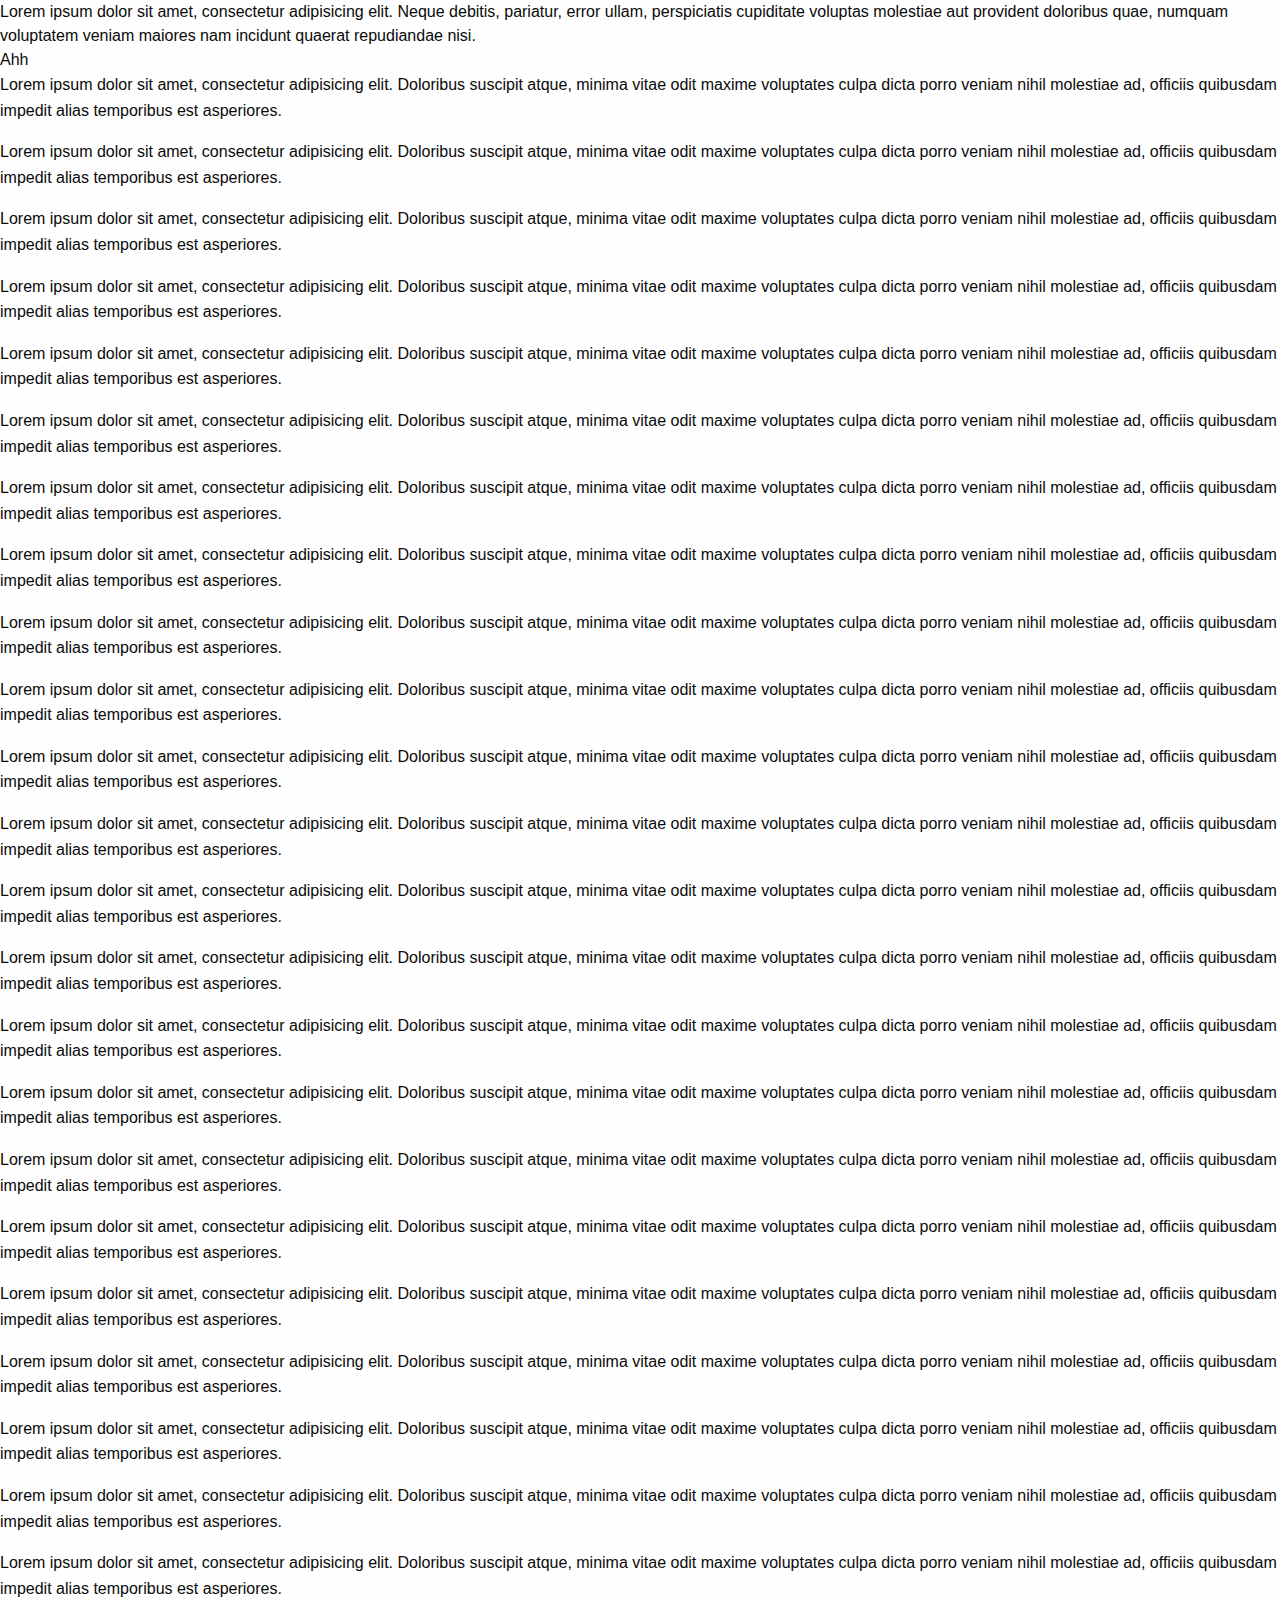
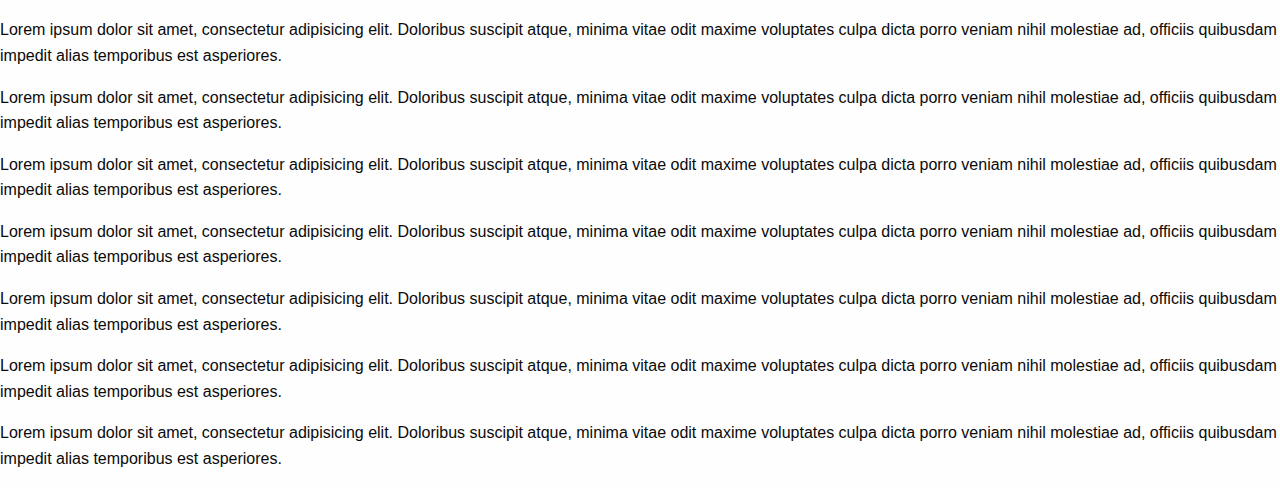
<file: dashboard.html>
<!doctype html>
<html class="no-js" lang="en">
  <head>
    <meta charset="utf-8" />
    <meta http-equiv="x-ua-compatible" content="ie=edge">
    <meta name="viewport" content="width=device-width, initial-scale=1.0">
    <title>Dashboard | Tatoo</title>
    <link rel="stylesheet" href="assets/css/app.css">
  </head>
  <body>

    
    <div class="cell">
      Lorem ipsum dolor sit amet, consectetur adipisicing elit. Neque debitis, pariatur, error ullam, perspiciatis cupiditate voluptas molestiae aut provident doloribus quae, numquam voluptatem veniam maiores nam incidunt quaerat repudiandae nisi.
    </div>
    
    <div class="thing">
      <div class="child">Ahh</div>
    </div>
    
    <p>Lorem ipsum dolor sit amet, consectetur adipisicing elit. Doloribus suscipit atque, minima vitae odit maxime voluptates culpa dicta porro veniam nihil molestiae ad, officiis quibusdam impedit alias temporibus est asperiores.</p>
    <p>Lorem ipsum dolor sit amet, consectetur adipisicing elit. Doloribus suscipit atque, minima vitae odit maxime voluptates culpa dicta porro veniam nihil molestiae ad, officiis quibusdam impedit alias temporibus est asperiores.</p>
    <p>Lorem ipsum dolor sit amet, consectetur adipisicing elit. Doloribus suscipit atque, minima vitae odit maxime voluptates culpa dicta porro veniam nihil molestiae ad, officiis quibusdam impedit alias temporibus est asperiores.</p>
    <p>Lorem ipsum dolor sit amet, consectetur adipisicing elit. Doloribus suscipit atque, minima vitae odit maxime voluptates culpa dicta porro veniam nihil molestiae ad, officiis quibusdam impedit alias temporibus est asperiores.</p>
    <p>Lorem ipsum dolor sit amet, consectetur adipisicing elit. Doloribus suscipit atque, minima vitae odit maxime voluptates culpa dicta porro veniam nihil molestiae ad, officiis quibusdam impedit alias temporibus est asperiores.</p>
    <p>Lorem ipsum dolor sit amet, consectetur adipisicing elit. Doloribus suscipit atque, minima vitae odit maxime voluptates culpa dicta porro veniam nihil molestiae ad, officiis quibusdam impedit alias temporibus est asperiores.</p>
    <p>Lorem ipsum dolor sit amet, consectetur adipisicing elit. Doloribus suscipit atque, minima vitae odit maxime voluptates culpa dicta porro veniam nihil molestiae ad, officiis quibusdam impedit alias temporibus est asperiores.</p>
    <p>Lorem ipsum dolor sit amet, consectetur adipisicing elit. Doloribus suscipit atque, minima vitae odit maxime voluptates culpa dicta porro veniam nihil molestiae ad, officiis quibusdam impedit alias temporibus est asperiores.</p>
    <p>Lorem ipsum dolor sit amet, consectetur adipisicing elit. Doloribus suscipit atque, minima vitae odit maxime voluptates culpa dicta porro veniam nihil molestiae ad, officiis quibusdam impedit alias temporibus est asperiores.</p>
    <p>Lorem ipsum dolor sit amet, consectetur adipisicing elit. Doloribus suscipit atque, minima vitae odit maxime voluptates culpa dicta porro veniam nihil molestiae ad, officiis quibusdam impedit alias temporibus est asperiores.</p>
    <p>Lorem ipsum dolor sit amet, consectetur adipisicing elit. Doloribus suscipit atque, minima vitae odit maxime voluptates culpa dicta porro veniam nihil molestiae ad, officiis quibusdam impedit alias temporibus est asperiores.</p>
    <p>Lorem ipsum dolor sit amet, consectetur adipisicing elit. Doloribus suscipit atque, minima vitae odit maxime voluptates culpa dicta porro veniam nihil molestiae ad, officiis quibusdam impedit alias temporibus est asperiores.</p>
    <p>Lorem ipsum dolor sit amet, consectetur adipisicing elit. Doloribus suscipit atque, minima vitae odit maxime voluptates culpa dicta porro veniam nihil molestiae ad, officiis quibusdam impedit alias temporibus est asperiores.</p>
    <p>Lorem ipsum dolor sit amet, consectetur adipisicing elit. Doloribus suscipit atque, minima vitae odit maxime voluptates culpa dicta porro veniam nihil molestiae ad, officiis quibusdam impedit alias temporibus est asperiores.</p>
    <p>Lorem ipsum dolor sit amet, consectetur adipisicing elit. Doloribus suscipit atque, minima vitae odit maxime voluptates culpa dicta porro veniam nihil molestiae ad, officiis quibusdam impedit alias temporibus est asperiores.</p>
    <p>Lorem ipsum dolor sit amet, consectetur adipisicing elit. Doloribus suscipit atque, minima vitae odit maxime voluptates culpa dicta porro veniam nihil molestiae ad, officiis quibusdam impedit alias temporibus est asperiores.</p>
    <p>Lorem ipsum dolor sit amet, consectetur adipisicing elit. Doloribus suscipit atque, minima vitae odit maxime voluptates culpa dicta porro veniam nihil molestiae ad, officiis quibusdam impedit alias temporibus est asperiores.</p>
    <p>Lorem ipsum dolor sit amet, consectetur adipisicing elit. Doloribus suscipit atque, minima vitae odit maxime voluptates culpa dicta porro veniam nihil molestiae ad, officiis quibusdam impedit alias temporibus est asperiores.</p>
    <p>Lorem ipsum dolor sit amet, consectetur adipisicing elit. Doloribus suscipit atque, minima vitae odit maxime voluptates culpa dicta porro veniam nihil molestiae ad, officiis quibusdam impedit alias temporibus est asperiores.</p>
    <p>Lorem ipsum dolor sit amet, consectetur adipisicing elit. Doloribus suscipit atque, minima vitae odit maxime voluptates culpa dicta porro veniam nihil molestiae ad, officiis quibusdam impedit alias temporibus est asperiores.</p>
    <p>Lorem ipsum dolor sit amet, consectetur adipisicing elit. Doloribus suscipit atque, minima vitae odit maxime voluptates culpa dicta porro veniam nihil molestiae ad, officiis quibusdam impedit alias temporibus est asperiores.</p>
    <p>Lorem ipsum dolor sit amet, consectetur adipisicing elit. Doloribus suscipit atque, minima vitae odit maxime voluptates culpa dicta porro veniam nihil molestiae ad, officiis quibusdam impedit alias temporibus est asperiores.</p>
    <p>Lorem ipsum dolor sit amet, consectetur adipisicing elit. Doloribus suscipit atque, minima vitae odit maxime voluptates culpa dicta porro veniam nihil molestiae ad, officiis quibusdam impedit alias temporibus est asperiores.</p>
    <p>Lorem ipsum dolor sit amet, consectetur adipisicing elit. Doloribus suscipit atque, minima vitae odit maxime voluptates culpa dicta porro veniam nihil molestiae ad, officiis quibusdam impedit alias temporibus est asperiores.</p>
    <p>Lorem ipsum dolor sit amet, consectetur adipisicing elit. Doloribus suscipit atque, minima vitae odit maxime voluptates culpa dicta porro veniam nihil molestiae ad, officiis quibusdam impedit alias temporibus est asperiores.</p>
    <p>Lorem ipsum dolor sit amet, consectetur adipisicing elit. Doloribus suscipit atque, minima vitae odit maxime voluptates culpa dicta porro veniam nihil molestiae ad, officiis quibusdam impedit alias temporibus est asperiores.</p>
    <p>Lorem ipsum dolor sit amet, consectetur adipisicing elit. Doloribus suscipit atque, minima vitae odit maxime voluptates culpa dicta porro veniam nihil molestiae ad, officiis quibusdam impedit alias temporibus est asperiores.</p>
    <p>Lorem ipsum dolor sit amet, consectetur adipisicing elit. Doloribus suscipit atque, minima vitae odit maxime voluptates culpa dicta porro veniam nihil molestiae ad, officiis quibusdam impedit alias temporibus est asperiores.</p>
    <p>Lorem ipsum dolor sit amet, consectetur adipisicing elit. Doloribus suscipit atque, minima vitae odit maxime voluptates culpa dicta porro veniam nihil molestiae ad, officiis quibusdam impedit alias temporibus est asperiores.</p>
    <p>Lorem ipsum dolor sit amet, consectetur adipisicing elit. Doloribus suscipit atque, minima vitae odit maxime voluptates culpa dicta porro veniam nihil molestiae ad, officiis quibusdam impedit alias temporibus est asperiores.</p>
    
    
    <script src="assets/js/app.js"></script>
  </body>
</html>
</file>
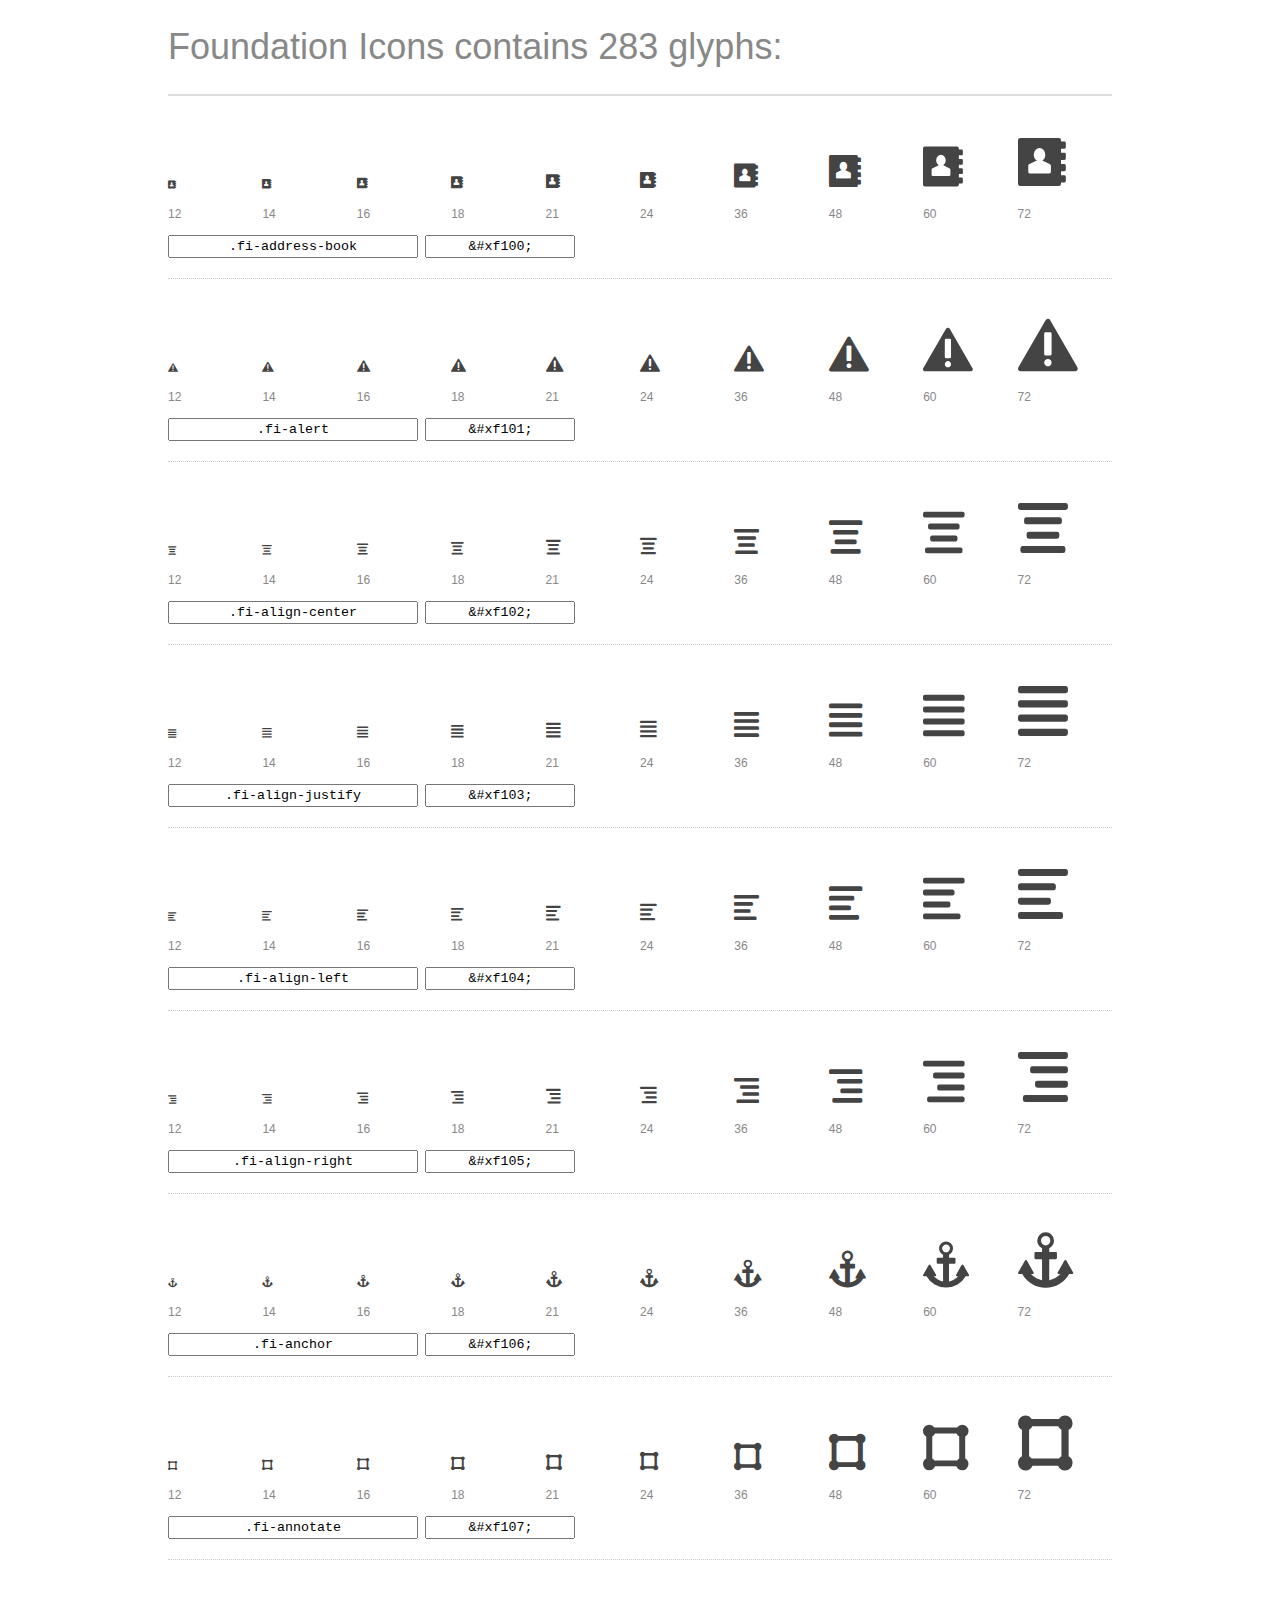
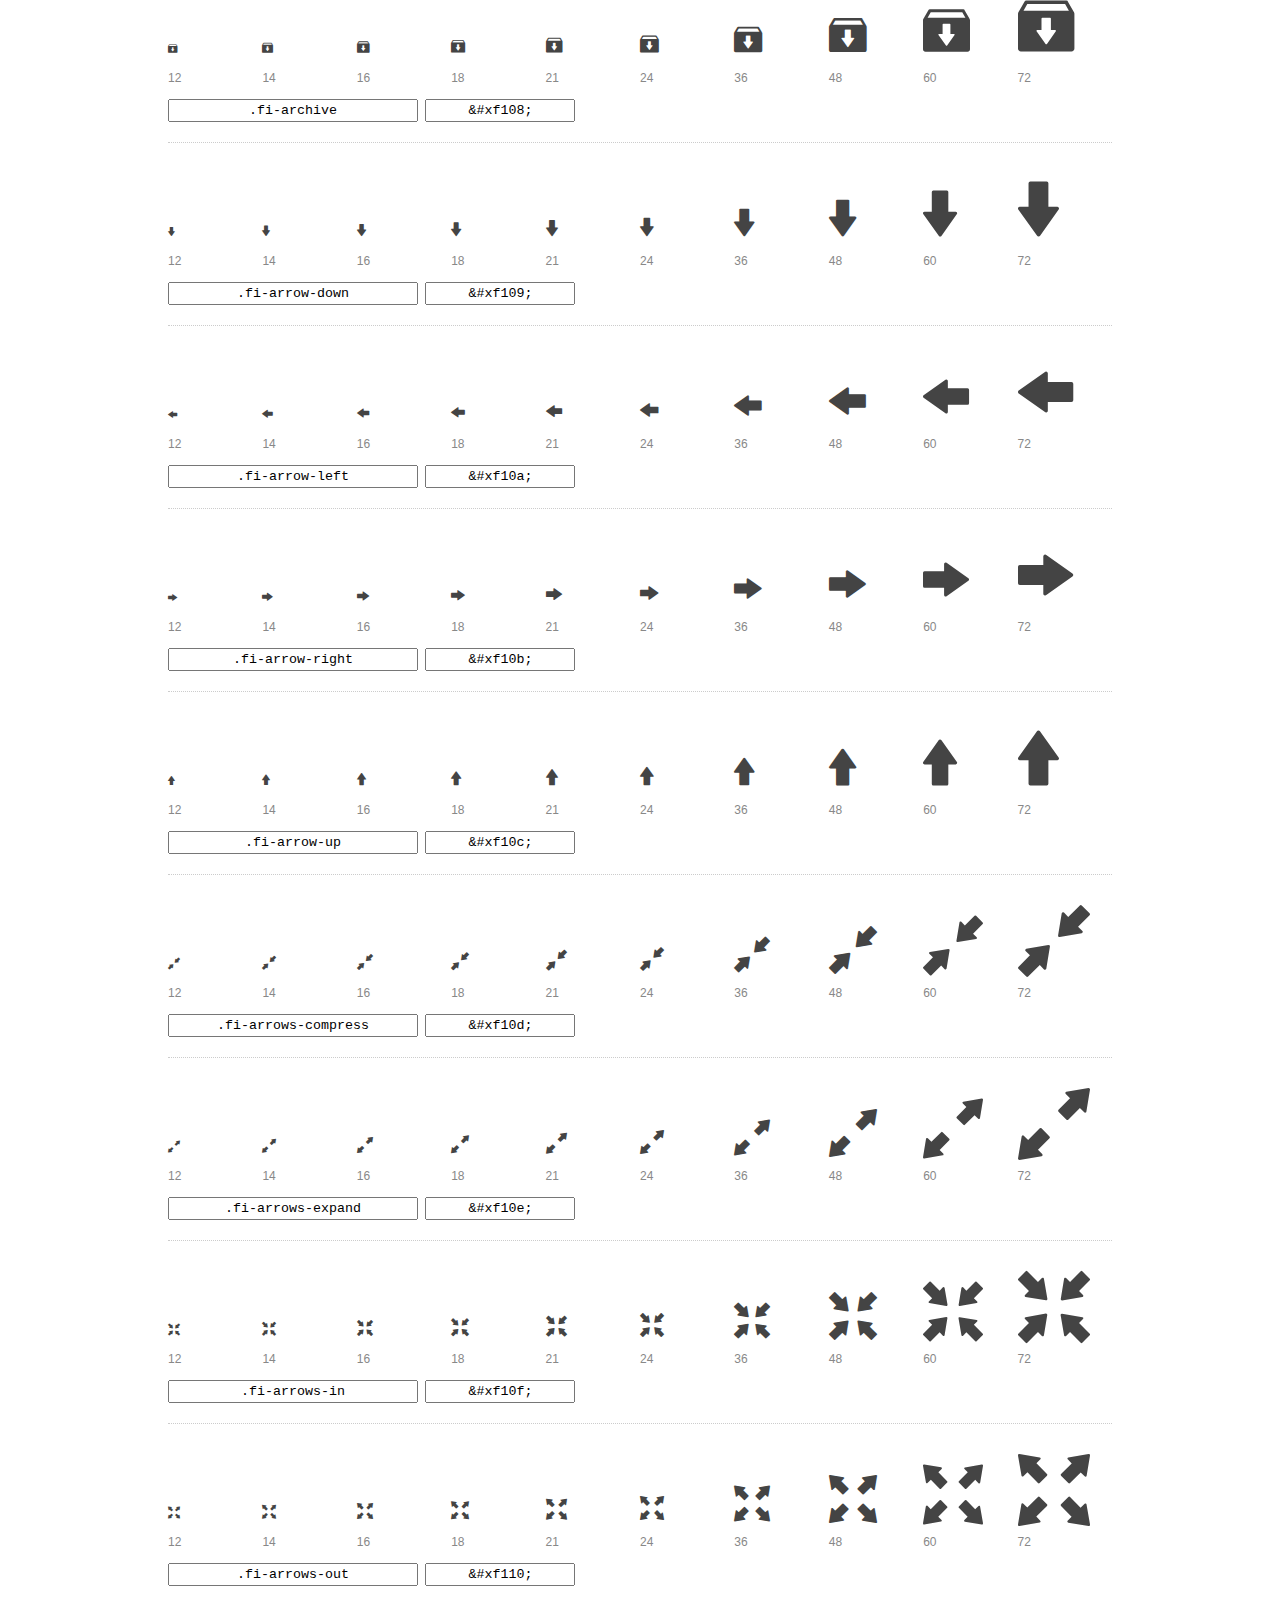
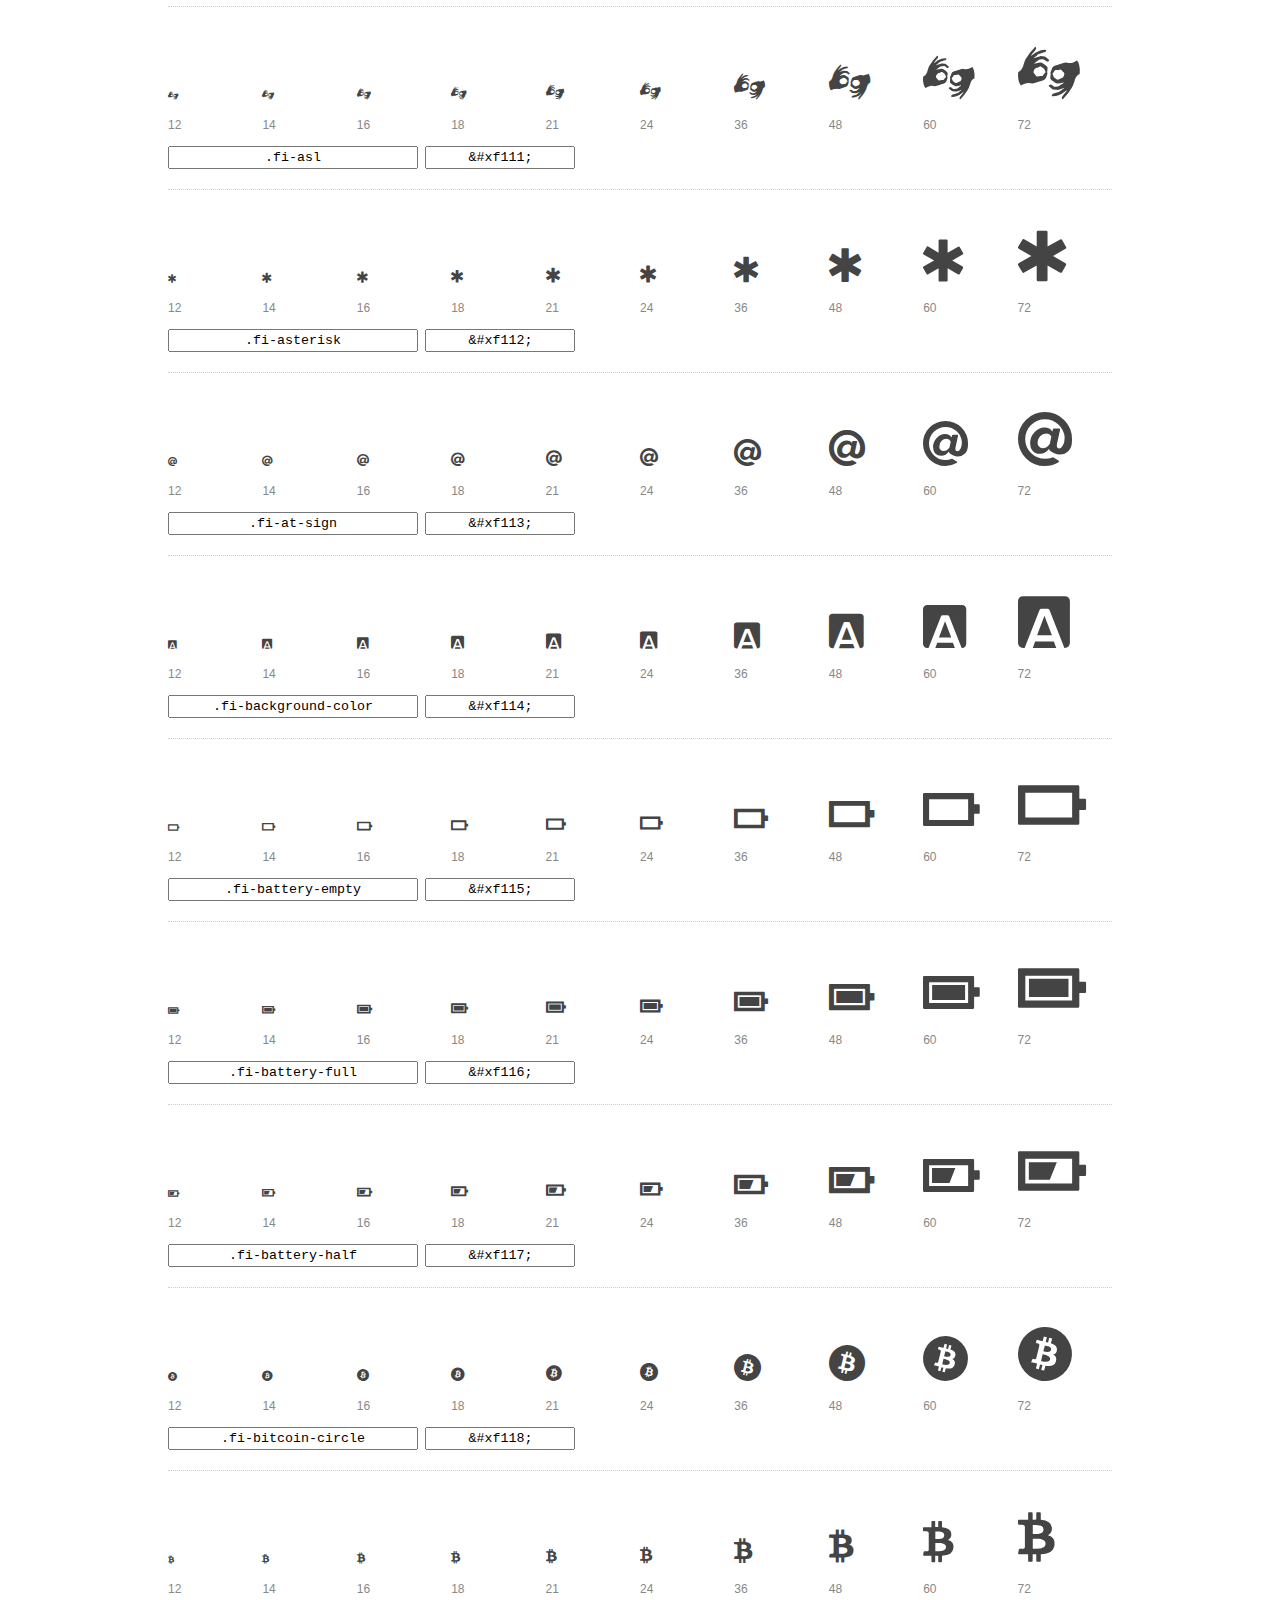
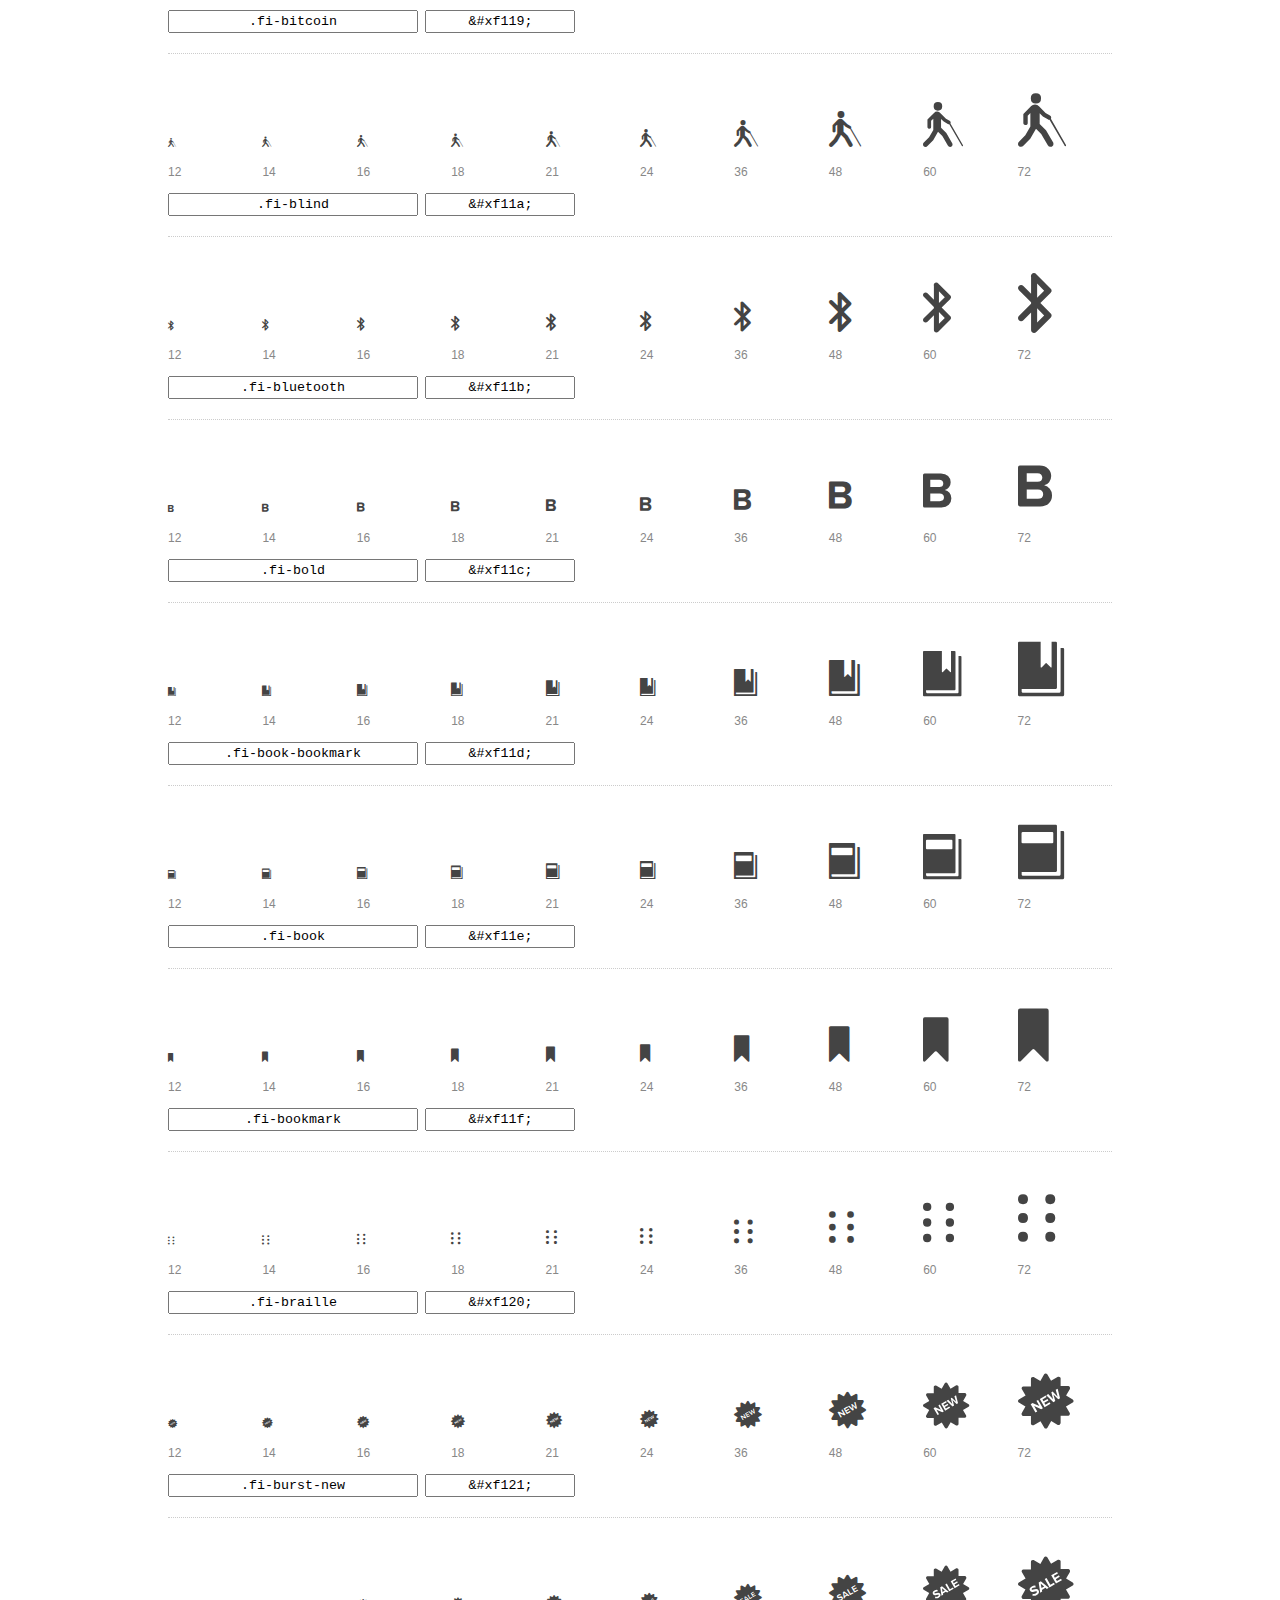
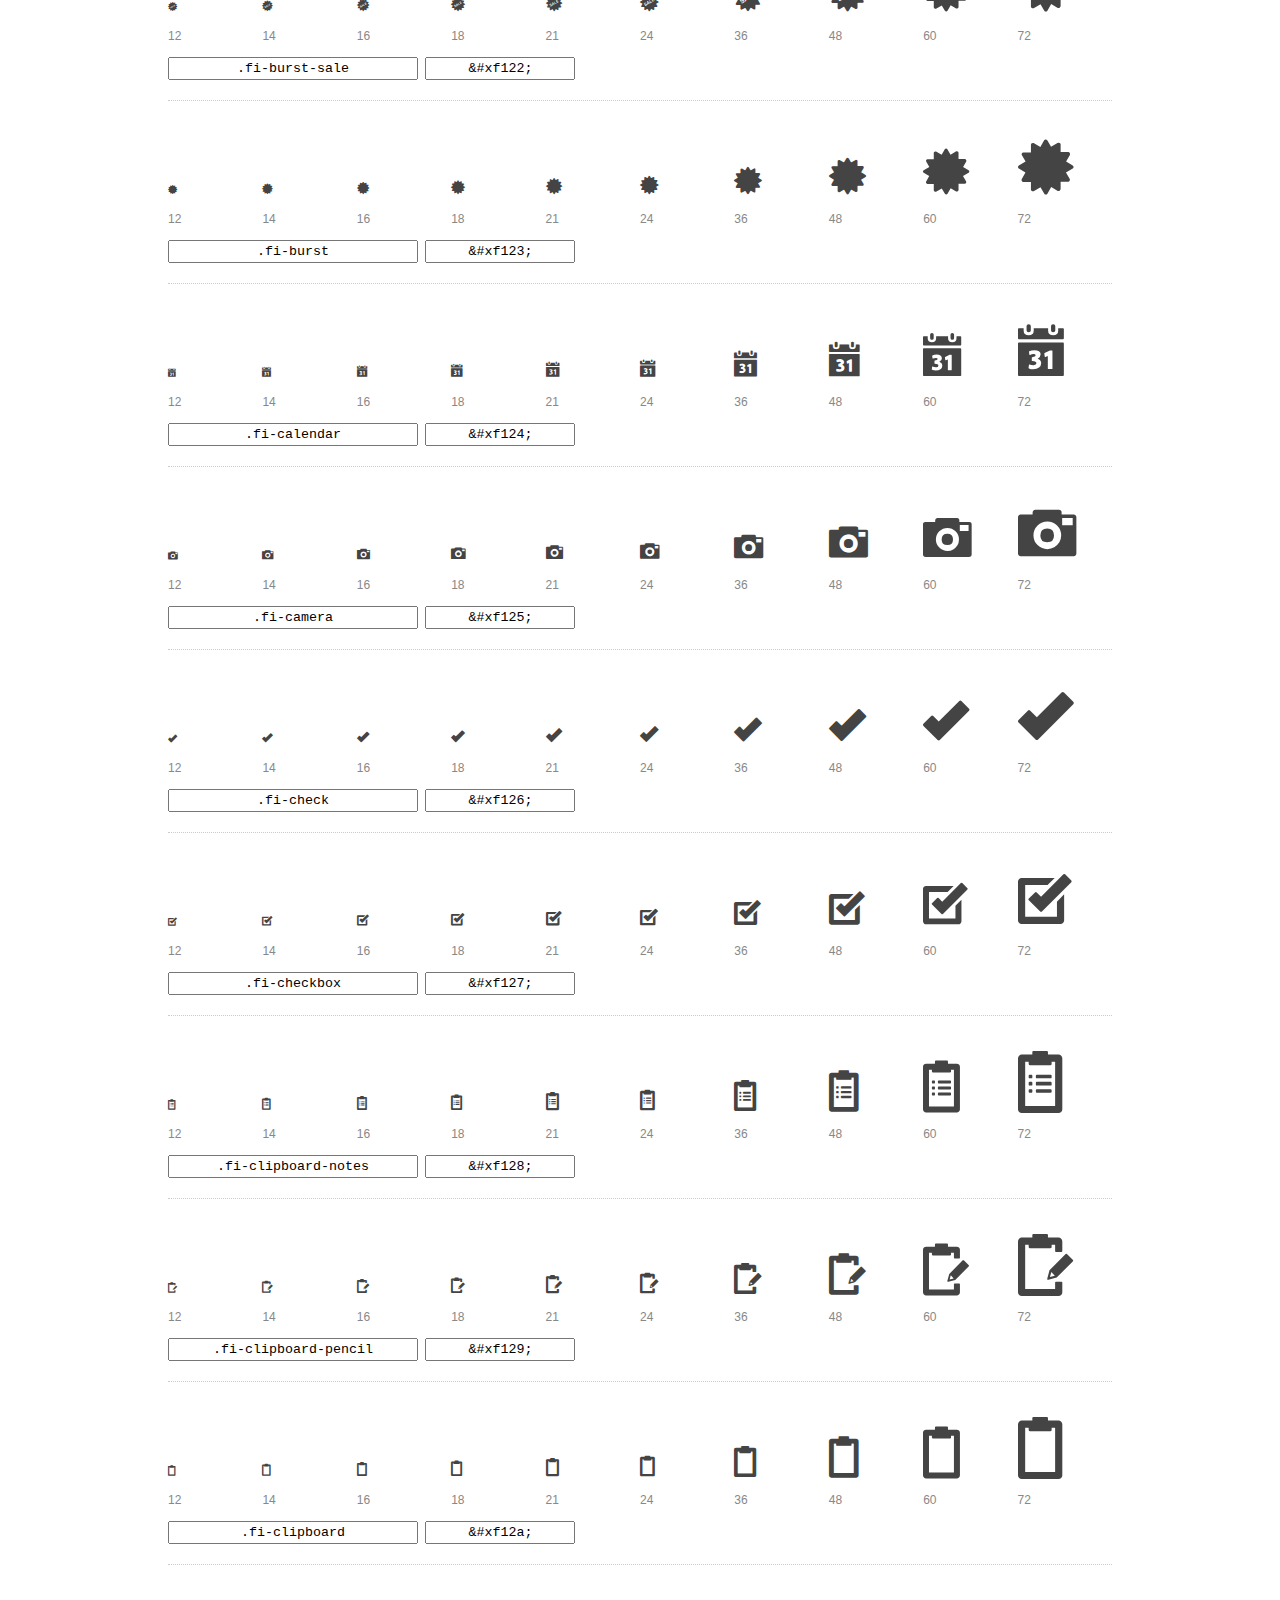
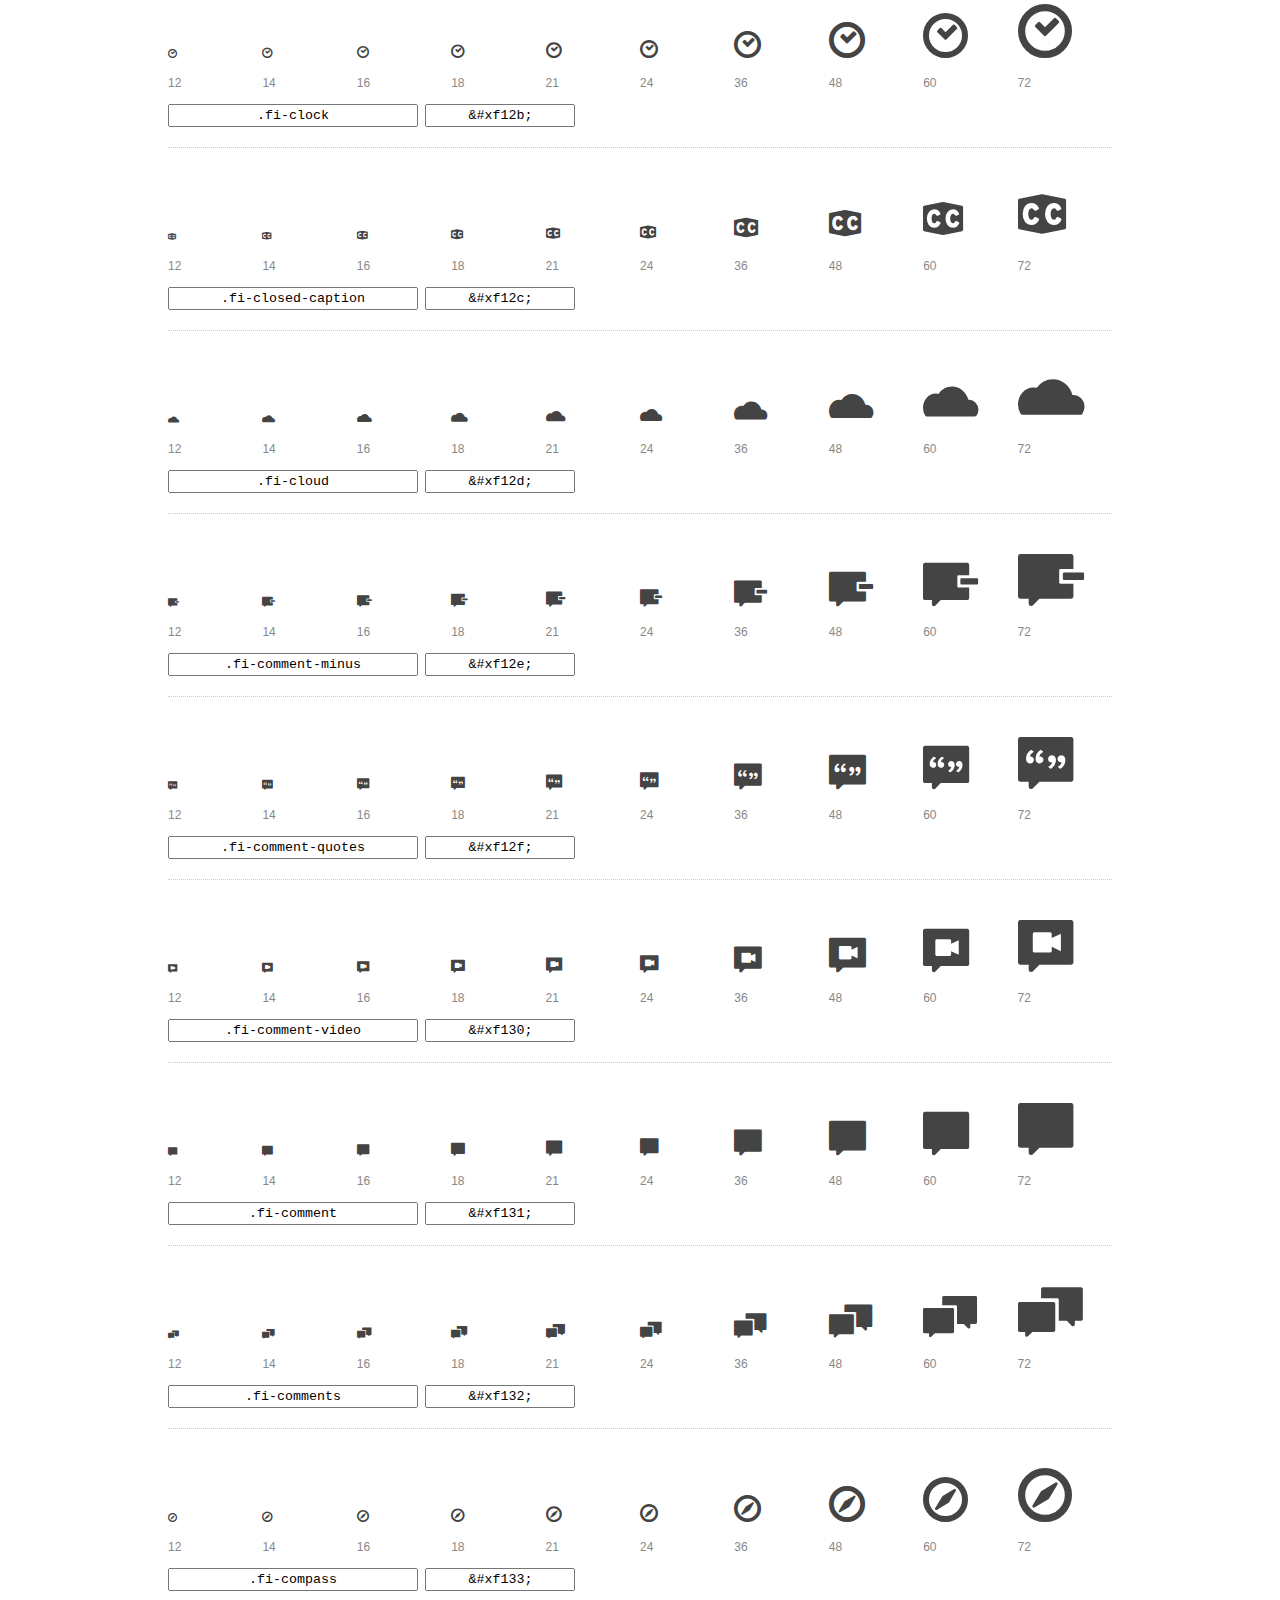
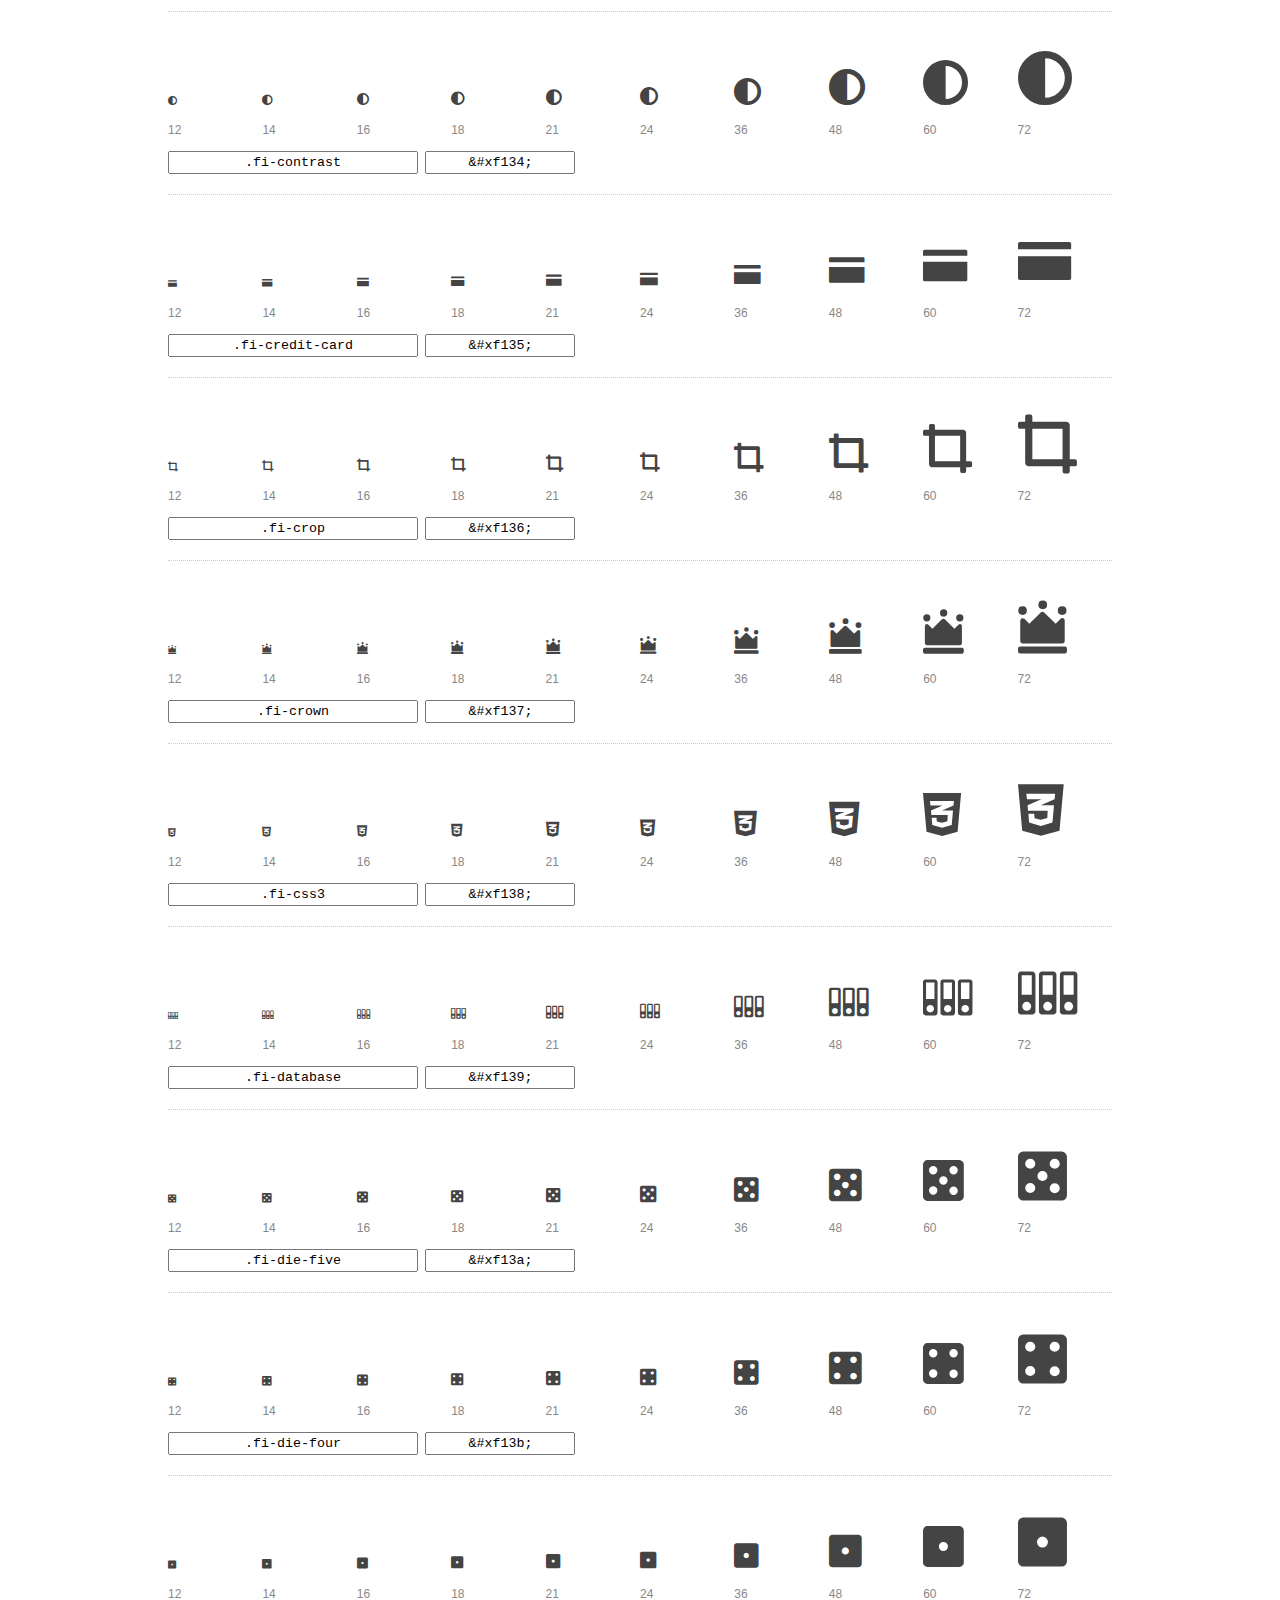
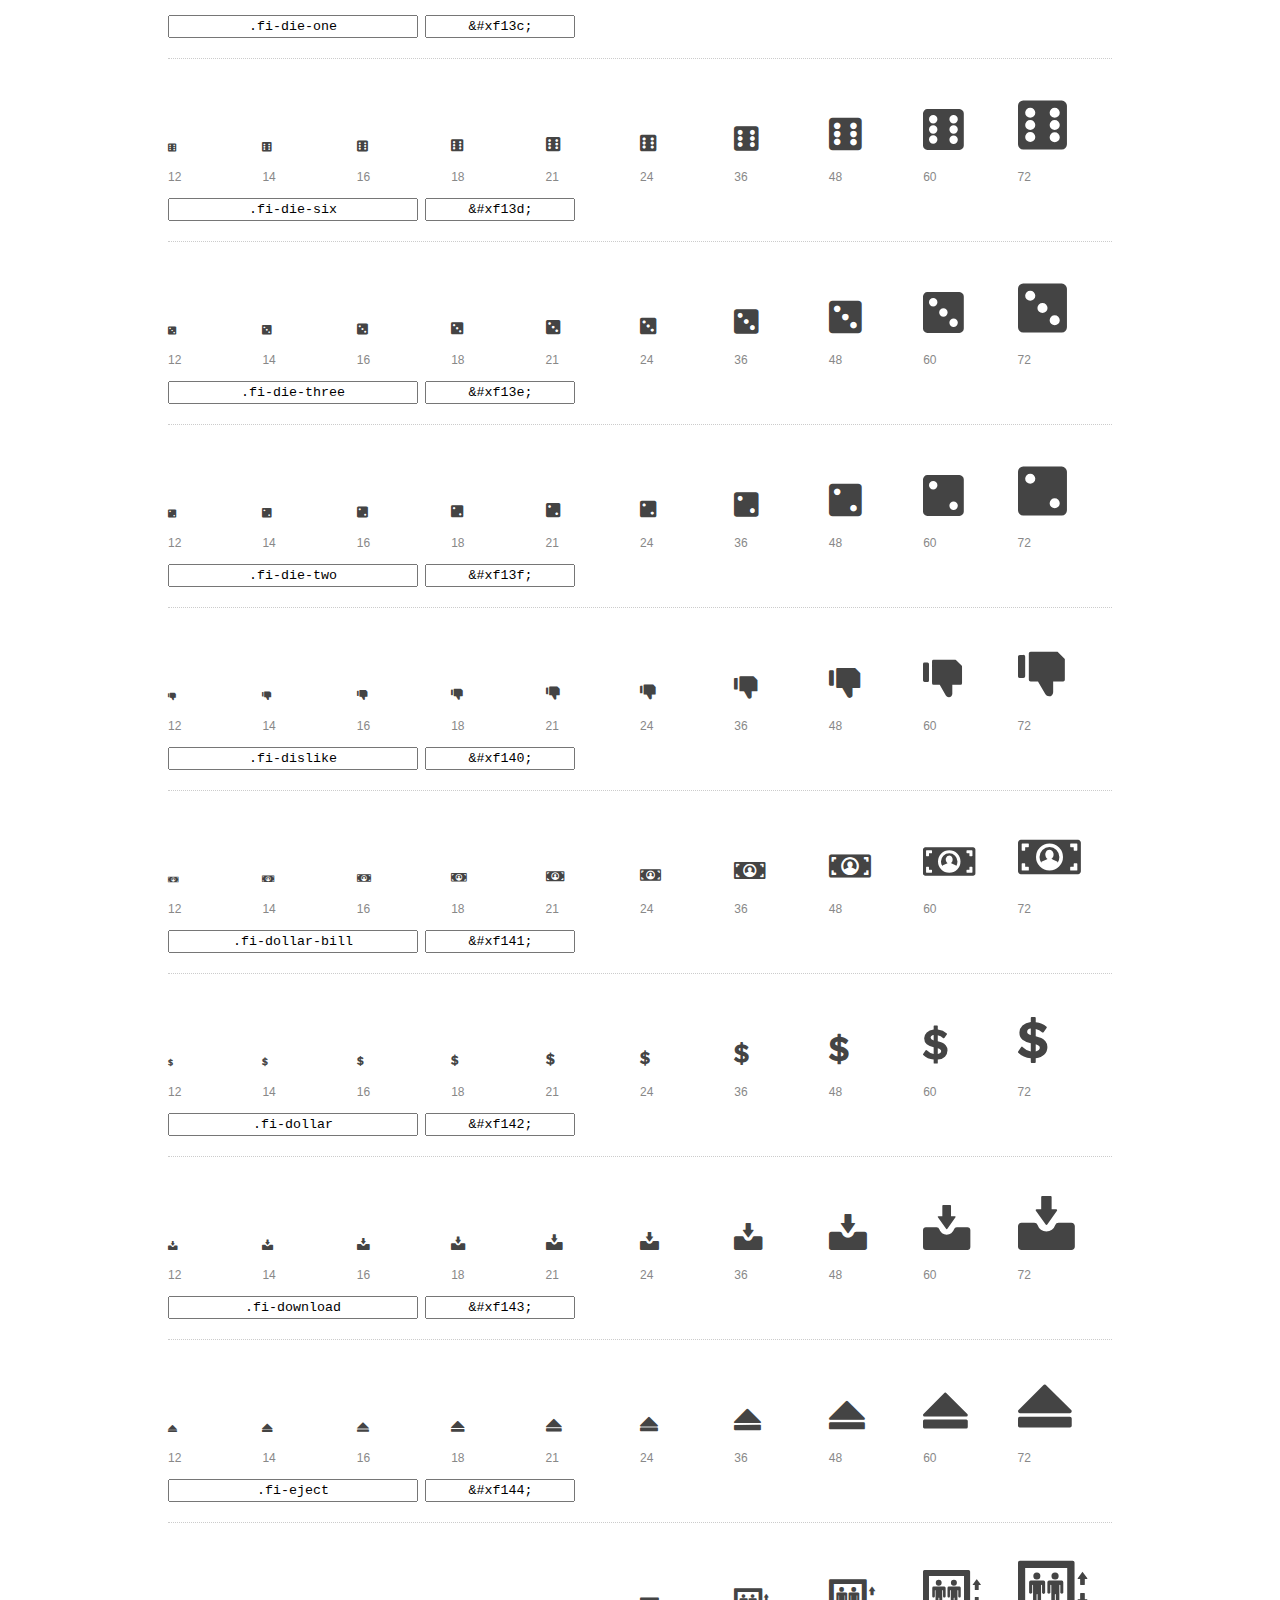
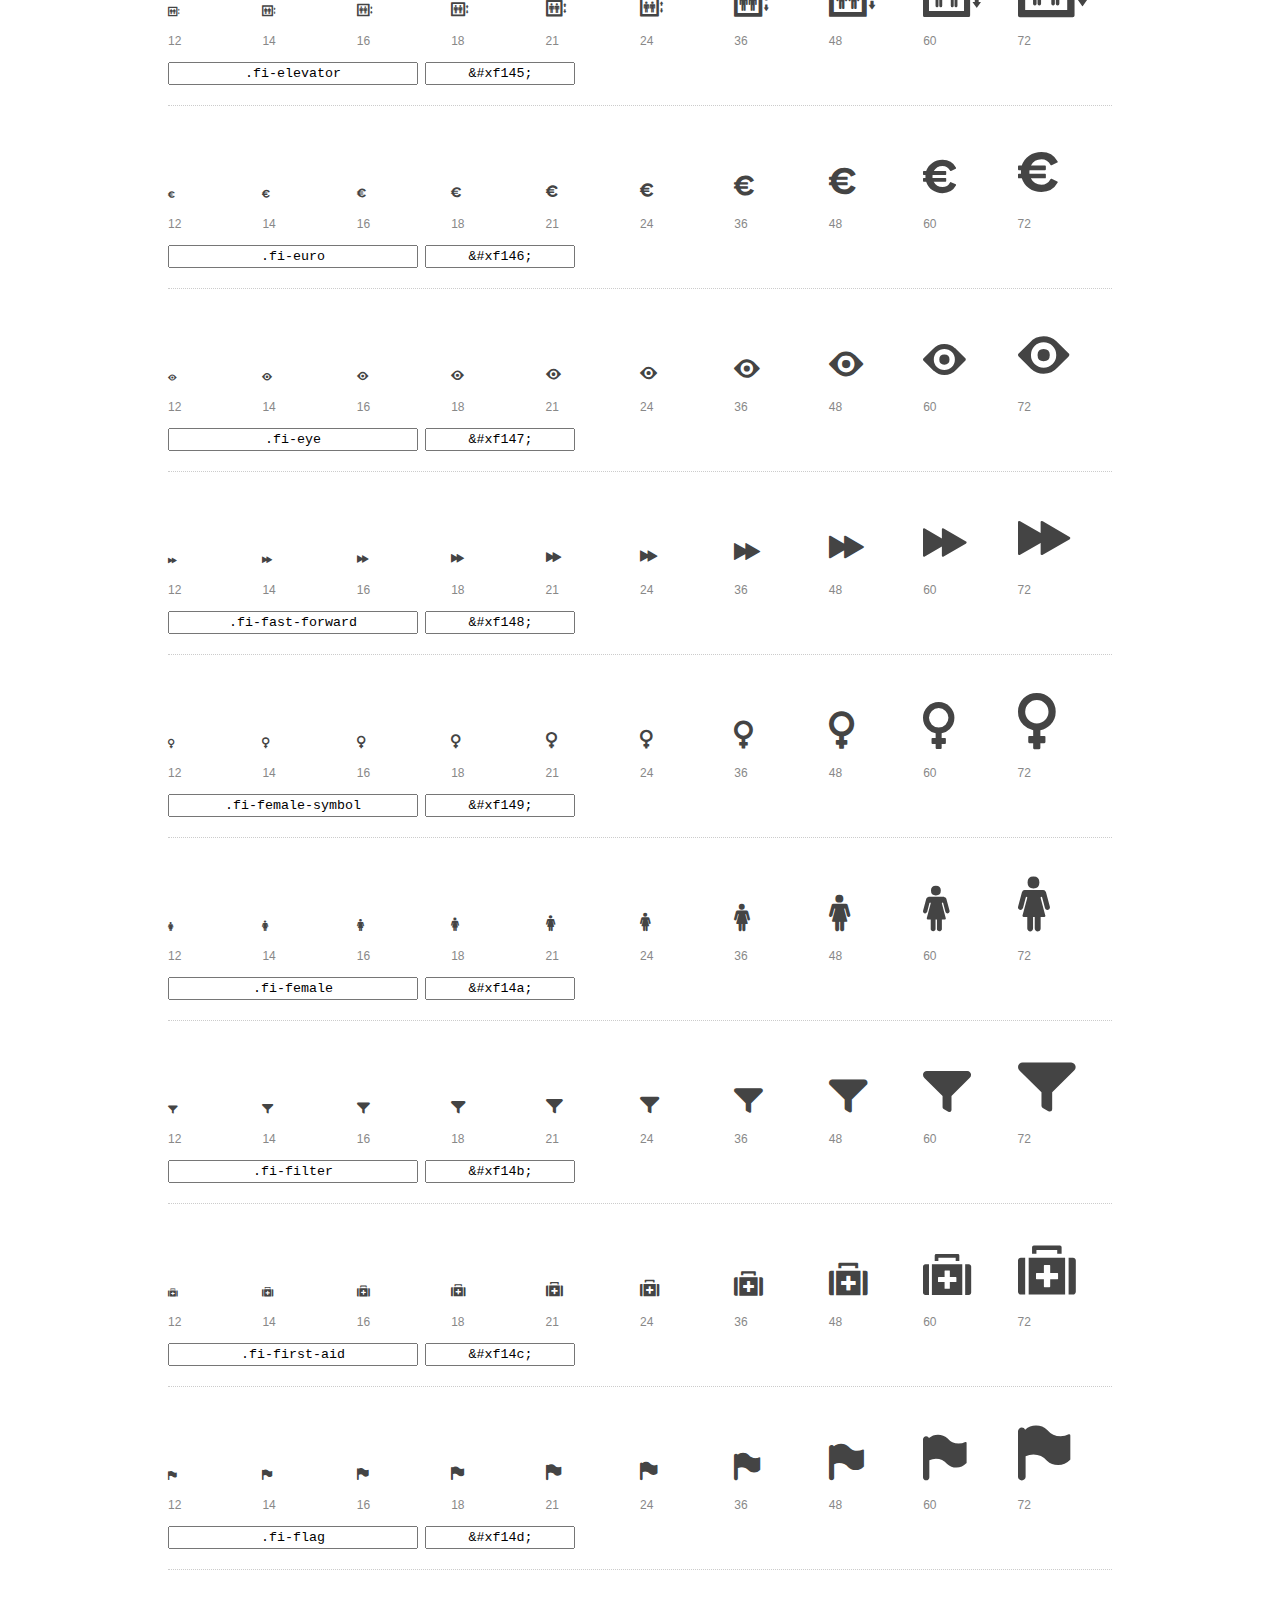
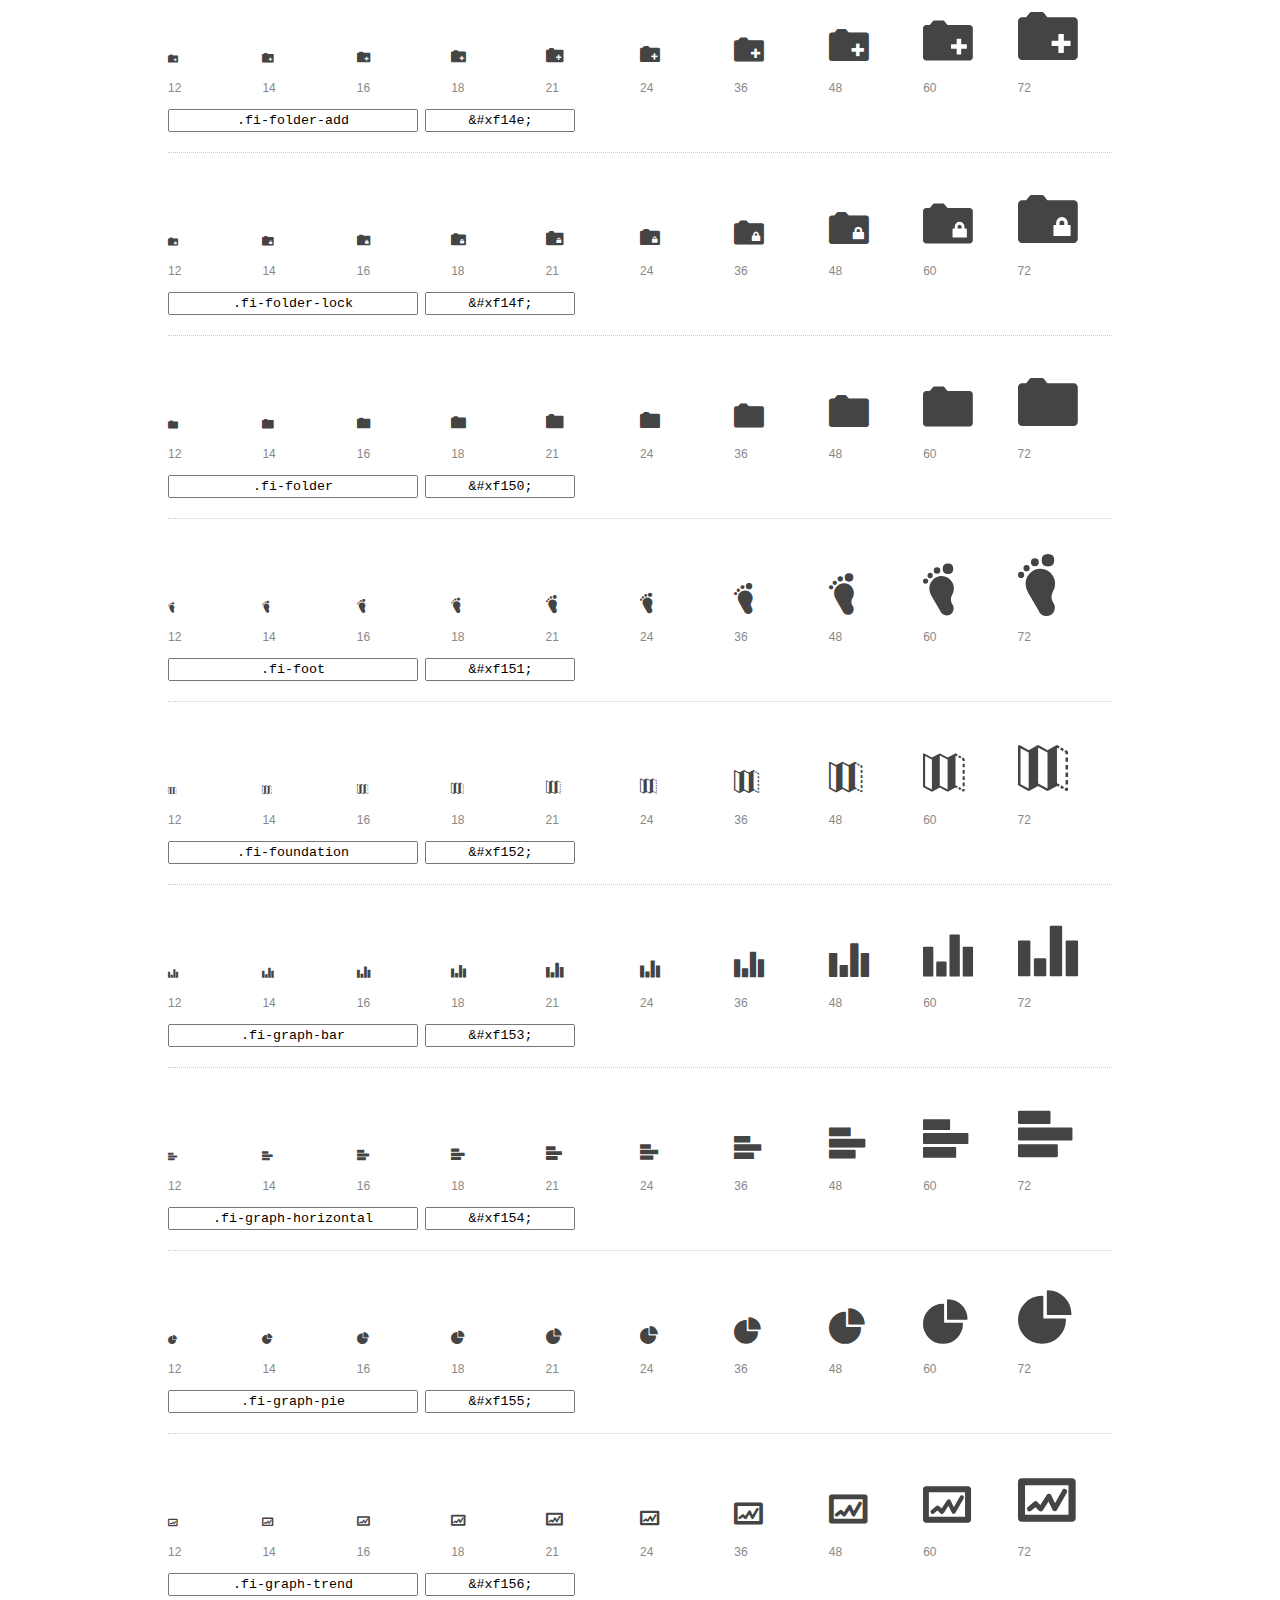
<file: assets/fonts/foundation-icons/preview.html>
<!DOCTYPE html>
<html>
  <head>
    <title>Foundation Icons glyphs preview</title>
    <link rel="stylesheet" href="foundation-icons.css" />

    <style>
      * {
        -moz-box-sizing: border-box;
        -webkit-box-sizing: border-box;
        box-sizing: border-box;
        margin: 0;
        padding: 0;
      }

      body {
        background: #fff;
        color: #444;
        font: 16px/1.5 "Helvetica Neue", Helvetica, Arial, sans-serif;
      }

      a, 
      a:visited {
        color: #888;
        text-decoration: underline;
      }
      a:hover, 
      a:focus { color: #000; }

      h1 {
        border-bottom: 2px solid #ddd;
        color: #888;
        font-size: 36px;
        font-weight: 300;
        margin-bottom: 20px;
        padding: 20px 0;
      }

      .container {
        margin: 0 auto;
        min-width: 880px;
        padding: 0 40px;
        width: 80%;
      }

      .glyph {
        border-bottom: 1px dotted #ccc;
        padding: 10px 0 20px;
        margin-bottom: 20px;
      }

      .preview-glyphs { vertical-align: bottom; } 

      .preview-scale { 
        color: #888;
        font-size: 12px; 
        margin-top: 5px;
      }

      .step {
        display: inline-block;
        line-height: 1;
        width: 10%;
      }

      
      .size-12 { font-size: 12px; }
      
      .size-14 { font-size: 14px; }
      
      .size-16 { font-size: 16px; }
      
      .size-18 { font-size: 18px; }
      
      .size-21 { font-size: 21px; }
      
      .size-24 { font-size: 24px; }
      
      .size-36 { font-size: 36px; }
      
      .size-48 { font-size: 48px; }
      
      .size-60 { font-size: 60px; }
      
      .size-72 { font-size: 72px; }
      

      .usage { margin-top: 10px; }

      .usage input {
        font-family: monospace;
        margin-right: 3px;
        padding: 2px 5px;
        text-align: center;
      }

      .usage .point { width: 150px; }

      .usage .class { width: 250px; }

      .footer {
        color: #888;
        font-size: 12px;
        padding: 20px 0;
      }
    </style>

    <!--[if lte IE 8]><script src="http://html5shiv.googlecode.com/svn/trunk/html5.js"></script><![endif]-->
  </head>

  <body>
    <div class="container">
      <h1>Foundation Icons contains 283 glyphs:</h1> 

      
      <div class="glyph">
        <div class="preview-glyphs">
          <i class="step fi-address-book size-12"></i><i class="step fi-address-book size-14"></i><i class="step fi-address-book size-16"></i><i class="step fi-address-book size-18"></i><i class="step fi-address-book size-21"></i><i class="step fi-address-book size-24"></i><i class="step fi-address-book size-36"></i><i class="step fi-address-book size-48"></i><i class="step fi-address-book size-60"></i><i class="step fi-address-book size-72"></i>
        </div>
        <div class="preview-scale">
          <span class="step">12</span><span class="step">14</span><span class="step">16</span><span class="step">18</span><span class="step">21</span><span class="step">24</span><span class="step">36</span><span class="step">48</span><span class="step">60</span><span class="step">72</span> 
        </div>
        <div class="usage">
          <input class="class" type="text" readonly="readonly" onClick="this.select();" value=".fi-address-book" />
          <input class="point" type="text" readonly="readonly" onClick="this.select();" value="&amp;#xf100;" />
        </div>
      </div>
      
      <div class="glyph">
        <div class="preview-glyphs">
          <i class="step fi-alert size-12"></i><i class="step fi-alert size-14"></i><i class="step fi-alert size-16"></i><i class="step fi-alert size-18"></i><i class="step fi-alert size-21"></i><i class="step fi-alert size-24"></i><i class="step fi-alert size-36"></i><i class="step fi-alert size-48"></i><i class="step fi-alert size-60"></i><i class="step fi-alert size-72"></i>
        </div>
        <div class="preview-scale">
          <span class="step">12</span><span class="step">14</span><span class="step">16</span><span class="step">18</span><span class="step">21</span><span class="step">24</span><span class="step">36</span><span class="step">48</span><span class="step">60</span><span class="step">72</span> 
        </div>
        <div class="usage">
          <input class="class" type="text" readonly="readonly" onClick="this.select();" value=".fi-alert" />
          <input class="point" type="text" readonly="readonly" onClick="this.select();" value="&amp;#xf101;" />
        </div>
      </div>
      
      <div class="glyph">
        <div class="preview-glyphs">
          <i class="step fi-align-center size-12"></i><i class="step fi-align-center size-14"></i><i class="step fi-align-center size-16"></i><i class="step fi-align-center size-18"></i><i class="step fi-align-center size-21"></i><i class="step fi-align-center size-24"></i><i class="step fi-align-center size-36"></i><i class="step fi-align-center size-48"></i><i class="step fi-align-center size-60"></i><i class="step fi-align-center size-72"></i>
        </div>
        <div class="preview-scale">
          <span class="step">12</span><span class="step">14</span><span class="step">16</span><span class="step">18</span><span class="step">21</span><span class="step">24</span><span class="step">36</span><span class="step">48</span><span class="step">60</span><span class="step">72</span> 
        </div>
        <div class="usage">
          <input class="class" type="text" readonly="readonly" onClick="this.select();" value=".fi-align-center" />
          <input class="point" type="text" readonly="readonly" onClick="this.select();" value="&amp;#xf102;" />
        </div>
      </div>
      
      <div class="glyph">
        <div class="preview-glyphs">
          <i class="step fi-align-justify size-12"></i><i class="step fi-align-justify size-14"></i><i class="step fi-align-justify size-16"></i><i class="step fi-align-justify size-18"></i><i class="step fi-align-justify size-21"></i><i class="step fi-align-justify size-24"></i><i class="step fi-align-justify size-36"></i><i class="step fi-align-justify size-48"></i><i class="step fi-align-justify size-60"></i><i class="step fi-align-justify size-72"></i>
        </div>
        <div class="preview-scale">
          <span class="step">12</span><span class="step">14</span><span class="step">16</span><span class="step">18</span><span class="step">21</span><span class="step">24</span><span class="step">36</span><span class="step">48</span><span class="step">60</span><span class="step">72</span> 
        </div>
        <div class="usage">
          <input class="class" type="text" readonly="readonly" onClick="this.select();" value=".fi-align-justify" />
          <input class="point" type="text" readonly="readonly" onClick="this.select();" value="&amp;#xf103;" />
        </div>
      </div>
      
      <div class="glyph">
        <div class="preview-glyphs">
          <i class="step fi-align-left size-12"></i><i class="step fi-align-left size-14"></i><i class="step fi-align-left size-16"></i><i class="step fi-align-left size-18"></i><i class="step fi-align-left size-21"></i><i class="step fi-align-left size-24"></i><i class="step fi-align-left size-36"></i><i class="step fi-align-left size-48"></i><i class="step fi-align-left size-60"></i><i class="step fi-align-left size-72"></i>
        </div>
        <div class="preview-scale">
          <span class="step">12</span><span class="step">14</span><span class="step">16</span><span class="step">18</span><span class="step">21</span><span class="step">24</span><span class="step">36</span><span class="step">48</span><span class="step">60</span><span class="step">72</span> 
        </div>
        <div class="usage">
          <input class="class" type="text" readonly="readonly" onClick="this.select();" value=".fi-align-left" />
          <input class="point" type="text" readonly="readonly" onClick="this.select();" value="&amp;#xf104;" />
        </div>
      </div>
      
      <div class="glyph">
        <div class="preview-glyphs">
          <i class="step fi-align-right size-12"></i><i class="step fi-align-right size-14"></i><i class="step fi-align-right size-16"></i><i class="step fi-align-right size-18"></i><i class="step fi-align-right size-21"></i><i class="step fi-align-right size-24"></i><i class="step fi-align-right size-36"></i><i class="step fi-align-right size-48"></i><i class="step fi-align-right size-60"></i><i class="step fi-align-right size-72"></i>
        </div>
        <div class="preview-scale">
          <span class="step">12</span><span class="step">14</span><span class="step">16</span><span class="step">18</span><span class="step">21</span><span class="step">24</span><span class="step">36</span><span class="step">48</span><span class="step">60</span><span class="step">72</span> 
        </div>
        <div class="usage">
          <input class="class" type="text" readonly="readonly" onClick="this.select();" value=".fi-align-right" />
          <input class="point" type="text" readonly="readonly" onClick="this.select();" value="&amp;#xf105;" />
        </div>
      </div>
      
      <div class="glyph">
        <div class="preview-glyphs">
          <i class="step fi-anchor size-12"></i><i class="step fi-anchor size-14"></i><i class="step fi-anchor size-16"></i><i class="step fi-anchor size-18"></i><i class="step fi-anchor size-21"></i><i class="step fi-anchor size-24"></i><i class="step fi-anchor size-36"></i><i class="step fi-anchor size-48"></i><i class="step fi-anchor size-60"></i><i class="step fi-anchor size-72"></i>
        </div>
        <div class="preview-scale">
          <span class="step">12</span><span class="step">14</span><span class="step">16</span><span class="step">18</span><span class="step">21</span><span class="step">24</span><span class="step">36</span><span class="step">48</span><span class="step">60</span><span class="step">72</span> 
        </div>
        <div class="usage">
          <input class="class" type="text" readonly="readonly" onClick="this.select();" value=".fi-anchor" />
          <input class="point" type="text" readonly="readonly" onClick="this.select();" value="&amp;#xf106;" />
        </div>
      </div>
      
      <div class="glyph">
        <div class="preview-glyphs">
          <i class="step fi-annotate size-12"></i><i class="step fi-annotate size-14"></i><i class="step fi-annotate size-16"></i><i class="step fi-annotate size-18"></i><i class="step fi-annotate size-21"></i><i class="step fi-annotate size-24"></i><i class="step fi-annotate size-36"></i><i class="step fi-annotate size-48"></i><i class="step fi-annotate size-60"></i><i class="step fi-annotate size-72"></i>
        </div>
        <div class="preview-scale">
          <span class="step">12</span><span class="step">14</span><span class="step">16</span><span class="step">18</span><span class="step">21</span><span class="step">24</span><span class="step">36</span><span class="step">48</span><span class="step">60</span><span class="step">72</span> 
        </div>
        <div class="usage">
          <input class="class" type="text" readonly="readonly" onClick="this.select();" value=".fi-annotate" />
          <input class="point" type="text" readonly="readonly" onClick="this.select();" value="&amp;#xf107;" />
        </div>
      </div>
      
      <div class="glyph">
        <div class="preview-glyphs">
          <i class="step fi-archive size-12"></i><i class="step fi-archive size-14"></i><i class="step fi-archive size-16"></i><i class="step fi-archive size-18"></i><i class="step fi-archive size-21"></i><i class="step fi-archive size-24"></i><i class="step fi-archive size-36"></i><i class="step fi-archive size-48"></i><i class="step fi-archive size-60"></i><i class="step fi-archive size-72"></i>
        </div>
        <div class="preview-scale">
          <span class="step">12</span><span class="step">14</span><span class="step">16</span><span class="step">18</span><span class="step">21</span><span class="step">24</span><span class="step">36</span><span class="step">48</span><span class="step">60</span><span class="step">72</span> 
        </div>
        <div class="usage">
          <input class="class" type="text" readonly="readonly" onClick="this.select();" value=".fi-archive" />
          <input class="point" type="text" readonly="readonly" onClick="this.select();" value="&amp;#xf108;" />
        </div>
      </div>
      
      <div class="glyph">
        <div class="preview-glyphs">
          <i class="step fi-arrow-down size-12"></i><i class="step fi-arrow-down size-14"></i><i class="step fi-arrow-down size-16"></i><i class="step fi-arrow-down size-18"></i><i class="step fi-arrow-down size-21"></i><i class="step fi-arrow-down size-24"></i><i class="step fi-arrow-down size-36"></i><i class="step fi-arrow-down size-48"></i><i class="step fi-arrow-down size-60"></i><i class="step fi-arrow-down size-72"></i>
        </div>
        <div class="preview-scale">
          <span class="step">12</span><span class="step">14</span><span class="step">16</span><span class="step">18</span><span class="step">21</span><span class="step">24</span><span class="step">36</span><span class="step">48</span><span class="step">60</span><span class="step">72</span> 
        </div>
        <div class="usage">
          <input class="class" type="text" readonly="readonly" onClick="this.select();" value=".fi-arrow-down" />
          <input class="point" type="text" readonly="readonly" onClick="this.select();" value="&amp;#xf109;" />
        </div>
      </div>
      
      <div class="glyph">
        <div class="preview-glyphs">
          <i class="step fi-arrow-left size-12"></i><i class="step fi-arrow-left size-14"></i><i class="step fi-arrow-left size-16"></i><i class="step fi-arrow-left size-18"></i><i class="step fi-arrow-left size-21"></i><i class="step fi-arrow-left size-24"></i><i class="step fi-arrow-left size-36"></i><i class="step fi-arrow-left size-48"></i><i class="step fi-arrow-left size-60"></i><i class="step fi-arrow-left size-72"></i>
        </div>
        <div class="preview-scale">
          <span class="step">12</span><span class="step">14</span><span class="step">16</span><span class="step">18</span><span class="step">21</span><span class="step">24</span><span class="step">36</span><span class="step">48</span><span class="step">60</span><span class="step">72</span> 
        </div>
        <div class="usage">
          <input class="class" type="text" readonly="readonly" onClick="this.select();" value=".fi-arrow-left" />
          <input class="point" type="text" readonly="readonly" onClick="this.select();" value="&amp;#xf10a;" />
        </div>
      </div>
      
      <div class="glyph">
        <div class="preview-glyphs">
          <i class="step fi-arrow-right size-12"></i><i class="step fi-arrow-right size-14"></i><i class="step fi-arrow-right size-16"></i><i class="step fi-arrow-right size-18"></i><i class="step fi-arrow-right size-21"></i><i class="step fi-arrow-right size-24"></i><i class="step fi-arrow-right size-36"></i><i class="step fi-arrow-right size-48"></i><i class="step fi-arrow-right size-60"></i><i class="step fi-arrow-right size-72"></i>
        </div>
        <div class="preview-scale">
          <span class="step">12</span><span class="step">14</span><span class="step">16</span><span class="step">18</span><span class="step">21</span><span class="step">24</span><span class="step">36</span><span class="step">48</span><span class="step">60</span><span class="step">72</span> 
        </div>
        <div class="usage">
          <input class="class" type="text" readonly="readonly" onClick="this.select();" value=".fi-arrow-right" />
          <input class="point" type="text" readonly="readonly" onClick="this.select();" value="&amp;#xf10b;" />
        </div>
      </div>
      
      <div class="glyph">
        <div class="preview-glyphs">
          <i class="step fi-arrow-up size-12"></i><i class="step fi-arrow-up size-14"></i><i class="step fi-arrow-up size-16"></i><i class="step fi-arrow-up size-18"></i><i class="step fi-arrow-up size-21"></i><i class="step fi-arrow-up size-24"></i><i class="step fi-arrow-up size-36"></i><i class="step fi-arrow-up size-48"></i><i class="step fi-arrow-up size-60"></i><i class="step fi-arrow-up size-72"></i>
        </div>
        <div class="preview-scale">
          <span class="step">12</span><span class="step">14</span><span class="step">16</span><span class="step">18</span><span class="step">21</span><span class="step">24</span><span class="step">36</span><span class="step">48</span><span class="step">60</span><span class="step">72</span> 
        </div>
        <div class="usage">
          <input class="class" type="text" readonly="readonly" onClick="this.select();" value=".fi-arrow-up" />
          <input class="point" type="text" readonly="readonly" onClick="this.select();" value="&amp;#xf10c;" />
        </div>
      </div>
      
      <div class="glyph">
        <div class="preview-glyphs">
          <i class="step fi-arrows-compress size-12"></i><i class="step fi-arrows-compress size-14"></i><i class="step fi-arrows-compress size-16"></i><i class="step fi-arrows-compress size-18"></i><i class="step fi-arrows-compress size-21"></i><i class="step fi-arrows-compress size-24"></i><i class="step fi-arrows-compress size-36"></i><i class="step fi-arrows-compress size-48"></i><i class="step fi-arrows-compress size-60"></i><i class="step fi-arrows-compress size-72"></i>
        </div>
        <div class="preview-scale">
          <span class="step">12</span><span class="step">14</span><span class="step">16</span><span class="step">18</span><span class="step">21</span><span class="step">24</span><span class="step">36</span><span class="step">48</span><span class="step">60</span><span class="step">72</span> 
        </div>
        <div class="usage">
          <input class="class" type="text" readonly="readonly" onClick="this.select();" value=".fi-arrows-compress" />
          <input class="point" type="text" readonly="readonly" onClick="this.select();" value="&amp;#xf10d;" />
        </div>
      </div>
      
      <div class="glyph">
        <div class="preview-glyphs">
          <i class="step fi-arrows-expand size-12"></i><i class="step fi-arrows-expand size-14"></i><i class="step fi-arrows-expand size-16"></i><i class="step fi-arrows-expand size-18"></i><i class="step fi-arrows-expand size-21"></i><i class="step fi-arrows-expand size-24"></i><i class="step fi-arrows-expand size-36"></i><i class="step fi-arrows-expand size-48"></i><i class="step fi-arrows-expand size-60"></i><i class="step fi-arrows-expand size-72"></i>
        </div>
        <div class="preview-scale">
          <span class="step">12</span><span class="step">14</span><span class="step">16</span><span class="step">18</span><span class="step">21</span><span class="step">24</span><span class="step">36</span><span class="step">48</span><span class="step">60</span><span class="step">72</span> 
        </div>
        <div class="usage">
          <input class="class" type="text" readonly="readonly" onClick="this.select();" value=".fi-arrows-expand" />
          <input class="point" type="text" readonly="readonly" onClick="this.select();" value="&amp;#xf10e;" />
        </div>
      </div>
      
      <div class="glyph">
        <div class="preview-glyphs">
          <i class="step fi-arrows-in size-12"></i><i class="step fi-arrows-in size-14"></i><i class="step fi-arrows-in size-16"></i><i class="step fi-arrows-in size-18"></i><i class="step fi-arrows-in size-21"></i><i class="step fi-arrows-in size-24"></i><i class="step fi-arrows-in size-36"></i><i class="step fi-arrows-in size-48"></i><i class="step fi-arrows-in size-60"></i><i class="step fi-arrows-in size-72"></i>
        </div>
        <div class="preview-scale">
          <span class="step">12</span><span class="step">14</span><span class="step">16</span><span class="step">18</span><span class="step">21</span><span class="step">24</span><span class="step">36</span><span class="step">48</span><span class="step">60</span><span class="step">72</span> 
        </div>
        <div class="usage">
          <input class="class" type="text" readonly="readonly" onClick="this.select();" value=".fi-arrows-in" />
          <input class="point" type="text" readonly="readonly" onClick="this.select();" value="&amp;#xf10f;" />
        </div>
      </div>
      
      <div class="glyph">
        <div class="preview-glyphs">
          <i class="step fi-arrows-out size-12"></i><i class="step fi-arrows-out size-14"></i><i class="step fi-arrows-out size-16"></i><i class="step fi-arrows-out size-18"></i><i class="step fi-arrows-out size-21"></i><i class="step fi-arrows-out size-24"></i><i class="step fi-arrows-out size-36"></i><i class="step fi-arrows-out size-48"></i><i class="step fi-arrows-out size-60"></i><i class="step fi-arrows-out size-72"></i>
        </div>
        <div class="preview-scale">
          <span class="step">12</span><span class="step">14</span><span class="step">16</span><span class="step">18</span><span class="step">21</span><span class="step">24</span><span class="step">36</span><span class="step">48</span><span class="step">60</span><span class="step">72</span> 
        </div>
        <div class="usage">
          <input class="class" type="text" readonly="readonly" onClick="this.select();" value=".fi-arrows-out" />
          <input class="point" type="text" readonly="readonly" onClick="this.select();" value="&amp;#xf110;" />
        </div>
      </div>
      
      <div class="glyph">
        <div class="preview-glyphs">
          <i class="step fi-asl size-12"></i><i class="step fi-asl size-14"></i><i class="step fi-asl size-16"></i><i class="step fi-asl size-18"></i><i class="step fi-asl size-21"></i><i class="step fi-asl size-24"></i><i class="step fi-asl size-36"></i><i class="step fi-asl size-48"></i><i class="step fi-asl size-60"></i><i class="step fi-asl size-72"></i>
        </div>
        <div class="preview-scale">
          <span class="step">12</span><span class="step">14</span><span class="step">16</span><span class="step">18</span><span class="step">21</span><span class="step">24</span><span class="step">36</span><span class="step">48</span><span class="step">60</span><span class="step">72</span> 
        </div>
        <div class="usage">
          <input class="class" type="text" readonly="readonly" onClick="this.select();" value=".fi-asl" />
          <input class="point" type="text" readonly="readonly" onClick="this.select();" value="&amp;#xf111;" />
        </div>
      </div>
      
      <div class="glyph">
        <div class="preview-glyphs">
          <i class="step fi-asterisk size-12"></i><i class="step fi-asterisk size-14"></i><i class="step fi-asterisk size-16"></i><i class="step fi-asterisk size-18"></i><i class="step fi-asterisk size-21"></i><i class="step fi-asterisk size-24"></i><i class="step fi-asterisk size-36"></i><i class="step fi-asterisk size-48"></i><i class="step fi-asterisk size-60"></i><i class="step fi-asterisk size-72"></i>
        </div>
        <div class="preview-scale">
          <span class="step">12</span><span class="step">14</span><span class="step">16</span><span class="step">18</span><span class="step">21</span><span class="step">24</span><span class="step">36</span><span class="step">48</span><span class="step">60</span><span class="step">72</span> 
        </div>
        <div class="usage">
          <input class="class" type="text" readonly="readonly" onClick="this.select();" value=".fi-asterisk" />
          <input class="point" type="text" readonly="readonly" onClick="this.select();" value="&amp;#xf112;" />
        </div>
      </div>
      
      <div class="glyph">
        <div class="preview-glyphs">
          <i class="step fi-at-sign size-12"></i><i class="step fi-at-sign size-14"></i><i class="step fi-at-sign size-16"></i><i class="step fi-at-sign size-18"></i><i class="step fi-at-sign size-21"></i><i class="step fi-at-sign size-24"></i><i class="step fi-at-sign size-36"></i><i class="step fi-at-sign size-48"></i><i class="step fi-at-sign size-60"></i><i class="step fi-at-sign size-72"></i>
        </div>
        <div class="preview-scale">
          <span class="step">12</span><span class="step">14</span><span class="step">16</span><span class="step">18</span><span class="step">21</span><span class="step">24</span><span class="step">36</span><span class="step">48</span><span class="step">60</span><span class="step">72</span> 
        </div>
        <div class="usage">
          <input class="class" type="text" readonly="readonly" onClick="this.select();" value=".fi-at-sign" />
          <input class="point" type="text" readonly="readonly" onClick="this.select();" value="&amp;#xf113;" />
        </div>
      </div>
      
      <div class="glyph">
        <div class="preview-glyphs">
          <i class="step fi-background-color size-12"></i><i class="step fi-background-color size-14"></i><i class="step fi-background-color size-16"></i><i class="step fi-background-color size-18"></i><i class="step fi-background-color size-21"></i><i class="step fi-background-color size-24"></i><i class="step fi-background-color size-36"></i><i class="step fi-background-color size-48"></i><i class="step fi-background-color size-60"></i><i class="step fi-background-color size-72"></i>
        </div>
        <div class="preview-scale">
          <span class="step">12</span><span class="step">14</span><span class="step">16</span><span class="step">18</span><span class="step">21</span><span class="step">24</span><span class="step">36</span><span class="step">48</span><span class="step">60</span><span class="step">72</span> 
        </div>
        <div class="usage">
          <input class="class" type="text" readonly="readonly" onClick="this.select();" value=".fi-background-color" />
          <input class="point" type="text" readonly="readonly" onClick="this.select();" value="&amp;#xf114;" />
        </div>
      </div>
      
      <div class="glyph">
        <div class="preview-glyphs">
          <i class="step fi-battery-empty size-12"></i><i class="step fi-battery-empty size-14"></i><i class="step fi-battery-empty size-16"></i><i class="step fi-battery-empty size-18"></i><i class="step fi-battery-empty size-21"></i><i class="step fi-battery-empty size-24"></i><i class="step fi-battery-empty size-36"></i><i class="step fi-battery-empty size-48"></i><i class="step fi-battery-empty size-60"></i><i class="step fi-battery-empty size-72"></i>
        </div>
        <div class="preview-scale">
          <span class="step">12</span><span class="step">14</span><span class="step">16</span><span class="step">18</span><span class="step">21</span><span class="step">24</span><span class="step">36</span><span class="step">48</span><span class="step">60</span><span class="step">72</span> 
        </div>
        <div class="usage">
          <input class="class" type="text" readonly="readonly" onClick="this.select();" value=".fi-battery-empty" />
          <input class="point" type="text" readonly="readonly" onClick="this.select();" value="&amp;#xf115;" />
        </div>
      </div>
      
      <div class="glyph">
        <div class="preview-glyphs">
          <i class="step fi-battery-full size-12"></i><i class="step fi-battery-full size-14"></i><i class="step fi-battery-full size-16"></i><i class="step fi-battery-full size-18"></i><i class="step fi-battery-full size-21"></i><i class="step fi-battery-full size-24"></i><i class="step fi-battery-full size-36"></i><i class="step fi-battery-full size-48"></i><i class="step fi-battery-full size-60"></i><i class="step fi-battery-full size-72"></i>
        </div>
        <div class="preview-scale">
          <span class="step">12</span><span class="step">14</span><span class="step">16</span><span class="step">18</span><span class="step">21</span><span class="step">24</span><span class="step">36</span><span class="step">48</span><span class="step">60</span><span class="step">72</span> 
        </div>
        <div class="usage">
          <input class="class" type="text" readonly="readonly" onClick="this.select();" value=".fi-battery-full" />
          <input class="point" type="text" readonly="readonly" onClick="this.select();" value="&amp;#xf116;" />
        </div>
      </div>
      
      <div class="glyph">
        <div class="preview-glyphs">
          <i class="step fi-battery-half size-12"></i><i class="step fi-battery-half size-14"></i><i class="step fi-battery-half size-16"></i><i class="step fi-battery-half size-18"></i><i class="step fi-battery-half size-21"></i><i class="step fi-battery-half size-24"></i><i class="step fi-battery-half size-36"></i><i class="step fi-battery-half size-48"></i><i class="step fi-battery-half size-60"></i><i class="step fi-battery-half size-72"></i>
        </div>
        <div class="preview-scale">
          <span class="step">12</span><span class="step">14</span><span class="step">16</span><span class="step">18</span><span class="step">21</span><span class="step">24</span><span class="step">36</span><span class="step">48</span><span class="step">60</span><span class="step">72</span> 
        </div>
        <div class="usage">
          <input class="class" type="text" readonly="readonly" onClick="this.select();" value=".fi-battery-half" />
          <input class="point" type="text" readonly="readonly" onClick="this.select();" value="&amp;#xf117;" />
        </div>
      </div>
      
      <div class="glyph">
        <div class="preview-glyphs">
          <i class="step fi-bitcoin-circle size-12"></i><i class="step fi-bitcoin-circle size-14"></i><i class="step fi-bitcoin-circle size-16"></i><i class="step fi-bitcoin-circle size-18"></i><i class="step fi-bitcoin-circle size-21"></i><i class="step fi-bitcoin-circle size-24"></i><i class="step fi-bitcoin-circle size-36"></i><i class="step fi-bitcoin-circle size-48"></i><i class="step fi-bitcoin-circle size-60"></i><i class="step fi-bitcoin-circle size-72"></i>
        </div>
        <div class="preview-scale">
          <span class="step">12</span><span class="step">14</span><span class="step">16</span><span class="step">18</span><span class="step">21</span><span class="step">24</span><span class="step">36</span><span class="step">48</span><span class="step">60</span><span class="step">72</span> 
        </div>
        <div class="usage">
          <input class="class" type="text" readonly="readonly" onClick="this.select();" value=".fi-bitcoin-circle" />
          <input class="point" type="text" readonly="readonly" onClick="this.select();" value="&amp;#xf118;" />
        </div>
      </div>
      
      <div class="glyph">
        <div class="preview-glyphs">
          <i class="step fi-bitcoin size-12"></i><i class="step fi-bitcoin size-14"></i><i class="step fi-bitcoin size-16"></i><i class="step fi-bitcoin size-18"></i><i class="step fi-bitcoin size-21"></i><i class="step fi-bitcoin size-24"></i><i class="step fi-bitcoin size-36"></i><i class="step fi-bitcoin size-48"></i><i class="step fi-bitcoin size-60"></i><i class="step fi-bitcoin size-72"></i>
        </div>
        <div class="preview-scale">
          <span class="step">12</span><span class="step">14</span><span class="step">16</span><span class="step">18</span><span class="step">21</span><span class="step">24</span><span class="step">36</span><span class="step">48</span><span class="step">60</span><span class="step">72</span> 
        </div>
        <div class="usage">
          <input class="class" type="text" readonly="readonly" onClick="this.select();" value=".fi-bitcoin" />
          <input class="point" type="text" readonly="readonly" onClick="this.select();" value="&amp;#xf119;" />
        </div>
      </div>
      
      <div class="glyph">
        <div class="preview-glyphs">
          <i class="step fi-blind size-12"></i><i class="step fi-blind size-14"></i><i class="step fi-blind size-16"></i><i class="step fi-blind size-18"></i><i class="step fi-blind size-21"></i><i class="step fi-blind size-24"></i><i class="step fi-blind size-36"></i><i class="step fi-blind size-48"></i><i class="step fi-blind size-60"></i><i class="step fi-blind size-72"></i>
        </div>
        <div class="preview-scale">
          <span class="step">12</span><span class="step">14</span><span class="step">16</span><span class="step">18</span><span class="step">21</span><span class="step">24</span><span class="step">36</span><span class="step">48</span><span class="step">60</span><span class="step">72</span> 
        </div>
        <div class="usage">
          <input class="class" type="text" readonly="readonly" onClick="this.select();" value=".fi-blind" />
          <input class="point" type="text" readonly="readonly" onClick="this.select();" value="&amp;#xf11a;" />
        </div>
      </div>
      
      <div class="glyph">
        <div class="preview-glyphs">
          <i class="step fi-bluetooth size-12"></i><i class="step fi-bluetooth size-14"></i><i class="step fi-bluetooth size-16"></i><i class="step fi-bluetooth size-18"></i><i class="step fi-bluetooth size-21"></i><i class="step fi-bluetooth size-24"></i><i class="step fi-bluetooth size-36"></i><i class="step fi-bluetooth size-48"></i><i class="step fi-bluetooth size-60"></i><i class="step fi-bluetooth size-72"></i>
        </div>
        <div class="preview-scale">
          <span class="step">12</span><span class="step">14</span><span class="step">16</span><span class="step">18</span><span class="step">21</span><span class="step">24</span><span class="step">36</span><span class="step">48</span><span class="step">60</span><span class="step">72</span> 
        </div>
        <div class="usage">
          <input class="class" type="text" readonly="readonly" onClick="this.select();" value=".fi-bluetooth" />
          <input class="point" type="text" readonly="readonly" onClick="this.select();" value="&amp;#xf11b;" />
        </div>
      </div>
      
      <div class="glyph">
        <div class="preview-glyphs">
          <i class="step fi-bold size-12"></i><i class="step fi-bold size-14"></i><i class="step fi-bold size-16"></i><i class="step fi-bold size-18"></i><i class="step fi-bold size-21"></i><i class="step fi-bold size-24"></i><i class="step fi-bold size-36"></i><i class="step fi-bold size-48"></i><i class="step fi-bold size-60"></i><i class="step fi-bold size-72"></i>
        </div>
        <div class="preview-scale">
          <span class="step">12</span><span class="step">14</span><span class="step">16</span><span class="step">18</span><span class="step">21</span><span class="step">24</span><span class="step">36</span><span class="step">48</span><span class="step">60</span><span class="step">72</span> 
        </div>
        <div class="usage">
          <input class="class" type="text" readonly="readonly" onClick="this.select();" value=".fi-bold" />
          <input class="point" type="text" readonly="readonly" onClick="this.select();" value="&amp;#xf11c;" />
        </div>
      </div>
      
      <div class="glyph">
        <div class="preview-glyphs">
          <i class="step fi-book-bookmark size-12"></i><i class="step fi-book-bookmark size-14"></i><i class="step fi-book-bookmark size-16"></i><i class="step fi-book-bookmark size-18"></i><i class="step fi-book-bookmark size-21"></i><i class="step fi-book-bookmark size-24"></i><i class="step fi-book-bookmark size-36"></i><i class="step fi-book-bookmark size-48"></i><i class="step fi-book-bookmark size-60"></i><i class="step fi-book-bookmark size-72"></i>
        </div>
        <div class="preview-scale">
          <span class="step">12</span><span class="step">14</span><span class="step">16</span><span class="step">18</span><span class="step">21</span><span class="step">24</span><span class="step">36</span><span class="step">48</span><span class="step">60</span><span class="step">72</span> 
        </div>
        <div class="usage">
          <input class="class" type="text" readonly="readonly" onClick="this.select();" value=".fi-book-bookmark" />
          <input class="point" type="text" readonly="readonly" onClick="this.select();" value="&amp;#xf11d;" />
        </div>
      </div>
      
      <div class="glyph">
        <div class="preview-glyphs">
          <i class="step fi-book size-12"></i><i class="step fi-book size-14"></i><i class="step fi-book size-16"></i><i class="step fi-book size-18"></i><i class="step fi-book size-21"></i><i class="step fi-book size-24"></i><i class="step fi-book size-36"></i><i class="step fi-book size-48"></i><i class="step fi-book size-60"></i><i class="step fi-book size-72"></i>
        </div>
        <div class="preview-scale">
          <span class="step">12</span><span class="step">14</span><span class="step">16</span><span class="step">18</span><span class="step">21</span><span class="step">24</span><span class="step">36</span><span class="step">48</span><span class="step">60</span><span class="step">72</span> 
        </div>
        <div class="usage">
          <input class="class" type="text" readonly="readonly" onClick="this.select();" value=".fi-book" />
          <input class="point" type="text" readonly="readonly" onClick="this.select();" value="&amp;#xf11e;" />
        </div>
      </div>
      
      <div class="glyph">
        <div class="preview-glyphs">
          <i class="step fi-bookmark size-12"></i><i class="step fi-bookmark size-14"></i><i class="step fi-bookmark size-16"></i><i class="step fi-bookmark size-18"></i><i class="step fi-bookmark size-21"></i><i class="step fi-bookmark size-24"></i><i class="step fi-bookmark size-36"></i><i class="step fi-bookmark size-48"></i><i class="step fi-bookmark size-60"></i><i class="step fi-bookmark size-72"></i>
        </div>
        <div class="preview-scale">
          <span class="step">12</span><span class="step">14</span><span class="step">16</span><span class="step">18</span><span class="step">21</span><span class="step">24</span><span class="step">36</span><span class="step">48</span><span class="step">60</span><span class="step">72</span> 
        </div>
        <div class="usage">
          <input class="class" type="text" readonly="readonly" onClick="this.select();" value=".fi-bookmark" />
          <input class="point" type="text" readonly="readonly" onClick="this.select();" value="&amp;#xf11f;" />
        </div>
      </div>
      
      <div class="glyph">
        <div class="preview-glyphs">
          <i class="step fi-braille size-12"></i><i class="step fi-braille size-14"></i><i class="step fi-braille size-16"></i><i class="step fi-braille size-18"></i><i class="step fi-braille size-21"></i><i class="step fi-braille size-24"></i><i class="step fi-braille size-36"></i><i class="step fi-braille size-48"></i><i class="step fi-braille size-60"></i><i class="step fi-braille size-72"></i>
        </div>
        <div class="preview-scale">
          <span class="step">12</span><span class="step">14</span><span class="step">16</span><span class="step">18</span><span class="step">21</span><span class="step">24</span><span class="step">36</span><span class="step">48</span><span class="step">60</span><span class="step">72</span> 
        </div>
        <div class="usage">
          <input class="class" type="text" readonly="readonly" onClick="this.select();" value=".fi-braille" />
          <input class="point" type="text" readonly="readonly" onClick="this.select();" value="&amp;#xf120;" />
        </div>
      </div>
      
      <div class="glyph">
        <div class="preview-glyphs">
          <i class="step fi-burst-new size-12"></i><i class="step fi-burst-new size-14"></i><i class="step fi-burst-new size-16"></i><i class="step fi-burst-new size-18"></i><i class="step fi-burst-new size-21"></i><i class="step fi-burst-new size-24"></i><i class="step fi-burst-new size-36"></i><i class="step fi-burst-new size-48"></i><i class="step fi-burst-new size-60"></i><i class="step fi-burst-new size-72"></i>
        </div>
        <div class="preview-scale">
          <span class="step">12</span><span class="step">14</span><span class="step">16</span><span class="step">18</span><span class="step">21</span><span class="step">24</span><span class="step">36</span><span class="step">48</span><span class="step">60</span><span class="step">72</span> 
        </div>
        <div class="usage">
          <input class="class" type="text" readonly="readonly" onClick="this.select();" value=".fi-burst-new" />
          <input class="point" type="text" readonly="readonly" onClick="this.select();" value="&amp;#xf121;" />
        </div>
      </div>
      
      <div class="glyph">
        <div class="preview-glyphs">
          <i class="step fi-burst-sale size-12"></i><i class="step fi-burst-sale size-14"></i><i class="step fi-burst-sale size-16"></i><i class="step fi-burst-sale size-18"></i><i class="step fi-burst-sale size-21"></i><i class="step fi-burst-sale size-24"></i><i class="step fi-burst-sale size-36"></i><i class="step fi-burst-sale size-48"></i><i class="step fi-burst-sale size-60"></i><i class="step fi-burst-sale size-72"></i>
        </div>
        <div class="preview-scale">
          <span class="step">12</span><span class="step">14</span><span class="step">16</span><span class="step">18</span><span class="step">21</span><span class="step">24</span><span class="step">36</span><span class="step">48</span><span class="step">60</span><span class="step">72</span> 
        </div>
        <div class="usage">
          <input class="class" type="text" readonly="readonly" onClick="this.select();" value=".fi-burst-sale" />
          <input class="point" type="text" readonly="readonly" onClick="this.select();" value="&amp;#xf122;" />
        </div>
      </div>
      
      <div class="glyph">
        <div class="preview-glyphs">
          <i class="step fi-burst size-12"></i><i class="step fi-burst size-14"></i><i class="step fi-burst size-16"></i><i class="step fi-burst size-18"></i><i class="step fi-burst size-21"></i><i class="step fi-burst size-24"></i><i class="step fi-burst size-36"></i><i class="step fi-burst size-48"></i><i class="step fi-burst size-60"></i><i class="step fi-burst size-72"></i>
        </div>
        <div class="preview-scale">
          <span class="step">12</span><span class="step">14</span><span class="step">16</span><span class="step">18</span><span class="step">21</span><span class="step">24</span><span class="step">36</span><span class="step">48</span><span class="step">60</span><span class="step">72</span> 
        </div>
        <div class="usage">
          <input class="class" type="text" readonly="readonly" onClick="this.select();" value=".fi-burst" />
          <input class="point" type="text" readonly="readonly" onClick="this.select();" value="&amp;#xf123;" />
        </div>
      </div>
      
      <div class="glyph">
        <div class="preview-glyphs">
          <i class="step fi-calendar size-12"></i><i class="step fi-calendar size-14"></i><i class="step fi-calendar size-16"></i><i class="step fi-calendar size-18"></i><i class="step fi-calendar size-21"></i><i class="step fi-calendar size-24"></i><i class="step fi-calendar size-36"></i><i class="step fi-calendar size-48"></i><i class="step fi-calendar size-60"></i><i class="step fi-calendar size-72"></i>
        </div>
        <div class="preview-scale">
          <span class="step">12</span><span class="step">14</span><span class="step">16</span><span class="step">18</span><span class="step">21</span><span class="step">24</span><span class="step">36</span><span class="step">48</span><span class="step">60</span><span class="step">72</span> 
        </div>
        <div class="usage">
          <input class="class" type="text" readonly="readonly" onClick="this.select();" value=".fi-calendar" />
          <input class="point" type="text" readonly="readonly" onClick="this.select();" value="&amp;#xf124;" />
        </div>
      </div>
      
      <div class="glyph">
        <div class="preview-glyphs">
          <i class="step fi-camera size-12"></i><i class="step fi-camera size-14"></i><i class="step fi-camera size-16"></i><i class="step fi-camera size-18"></i><i class="step fi-camera size-21"></i><i class="step fi-camera size-24"></i><i class="step fi-camera size-36"></i><i class="step fi-camera size-48"></i><i class="step fi-camera size-60"></i><i class="step fi-camera size-72"></i>
        </div>
        <div class="preview-scale">
          <span class="step">12</span><span class="step">14</span><span class="step">16</span><span class="step">18</span><span class="step">21</span><span class="step">24</span><span class="step">36</span><span class="step">48</span><span class="step">60</span><span class="step">72</span> 
        </div>
        <div class="usage">
          <input class="class" type="text" readonly="readonly" onClick="this.select();" value=".fi-camera" />
          <input class="point" type="text" readonly="readonly" onClick="this.select();" value="&amp;#xf125;" />
        </div>
      </div>
      
      <div class="glyph">
        <div class="preview-glyphs">
          <i class="step fi-check size-12"></i><i class="step fi-check size-14"></i><i class="step fi-check size-16"></i><i class="step fi-check size-18"></i><i class="step fi-check size-21"></i><i class="step fi-check size-24"></i><i class="step fi-check size-36"></i><i class="step fi-check size-48"></i><i class="step fi-check size-60"></i><i class="step fi-check size-72"></i>
        </div>
        <div class="preview-scale">
          <span class="step">12</span><span class="step">14</span><span class="step">16</span><span class="step">18</span><span class="step">21</span><span class="step">24</span><span class="step">36</span><span class="step">48</span><span class="step">60</span><span class="step">72</span> 
        </div>
        <div class="usage">
          <input class="class" type="text" readonly="readonly" onClick="this.select();" value=".fi-check" />
          <input class="point" type="text" readonly="readonly" onClick="this.select();" value="&amp;#xf126;" />
        </div>
      </div>
      
      <div class="glyph">
        <div class="preview-glyphs">
          <i class="step fi-checkbox size-12"></i><i class="step fi-checkbox size-14"></i><i class="step fi-checkbox size-16"></i><i class="step fi-checkbox size-18"></i><i class="step fi-checkbox size-21"></i><i class="step fi-checkbox size-24"></i><i class="step fi-checkbox size-36"></i><i class="step fi-checkbox size-48"></i><i class="step fi-checkbox size-60"></i><i class="step fi-checkbox size-72"></i>
        </div>
        <div class="preview-scale">
          <span class="step">12</span><span class="step">14</span><span class="step">16</span><span class="step">18</span><span class="step">21</span><span class="step">24</span><span class="step">36</span><span class="step">48</span><span class="step">60</span><span class="step">72</span> 
        </div>
        <div class="usage">
          <input class="class" type="text" readonly="readonly" onClick="this.select();" value=".fi-checkbox" />
          <input class="point" type="text" readonly="readonly" onClick="this.select();" value="&amp;#xf127;" />
        </div>
      </div>
      
      <div class="glyph">
        <div class="preview-glyphs">
          <i class="step fi-clipboard-notes size-12"></i><i class="step fi-clipboard-notes size-14"></i><i class="step fi-clipboard-notes size-16"></i><i class="step fi-clipboard-notes size-18"></i><i class="step fi-clipboard-notes size-21"></i><i class="step fi-clipboard-notes size-24"></i><i class="step fi-clipboard-notes size-36"></i><i class="step fi-clipboard-notes size-48"></i><i class="step fi-clipboard-notes size-60"></i><i class="step fi-clipboard-notes size-72"></i>
        </div>
        <div class="preview-scale">
          <span class="step">12</span><span class="step">14</span><span class="step">16</span><span class="step">18</span><span class="step">21</span><span class="step">24</span><span class="step">36</span><span class="step">48</span><span class="step">60</span><span class="step">72</span> 
        </div>
        <div class="usage">
          <input class="class" type="text" readonly="readonly" onClick="this.select();" value=".fi-clipboard-notes" />
          <input class="point" type="text" readonly="readonly" onClick="this.select();" value="&amp;#xf128;" />
        </div>
      </div>
      
      <div class="glyph">
        <div class="preview-glyphs">
          <i class="step fi-clipboard-pencil size-12"></i><i class="step fi-clipboard-pencil size-14"></i><i class="step fi-clipboard-pencil size-16"></i><i class="step fi-clipboard-pencil size-18"></i><i class="step fi-clipboard-pencil size-21"></i><i class="step fi-clipboard-pencil size-24"></i><i class="step fi-clipboard-pencil size-36"></i><i class="step fi-clipboard-pencil size-48"></i><i class="step fi-clipboard-pencil size-60"></i><i class="step fi-clipboard-pencil size-72"></i>
        </div>
        <div class="preview-scale">
          <span class="step">12</span><span class="step">14</span><span class="step">16</span><span class="step">18</span><span class="step">21</span><span class="step">24</span><span class="step">36</span><span class="step">48</span><span class="step">60</span><span class="step">72</span> 
        </div>
        <div class="usage">
          <input class="class" type="text" readonly="readonly" onClick="this.select();" value=".fi-clipboard-pencil" />
          <input class="point" type="text" readonly="readonly" onClick="this.select();" value="&amp;#xf129;" />
        </div>
      </div>
      
      <div class="glyph">
        <div class="preview-glyphs">
          <i class="step fi-clipboard size-12"></i><i class="step fi-clipboard size-14"></i><i class="step fi-clipboard size-16"></i><i class="step fi-clipboard size-18"></i><i class="step fi-clipboard size-21"></i><i class="step fi-clipboard size-24"></i><i class="step fi-clipboard size-36"></i><i class="step fi-clipboard size-48"></i><i class="step fi-clipboard size-60"></i><i class="step fi-clipboard size-72"></i>
        </div>
        <div class="preview-scale">
          <span class="step">12</span><span class="step">14</span><span class="step">16</span><span class="step">18</span><span class="step">21</span><span class="step">24</span><span class="step">36</span><span class="step">48</span><span class="step">60</span><span class="step">72</span> 
        </div>
        <div class="usage">
          <input class="class" type="text" readonly="readonly" onClick="this.select();" value=".fi-clipboard" />
          <input class="point" type="text" readonly="readonly" onClick="this.select();" value="&amp;#xf12a;" />
        </div>
      </div>
      
      <div class="glyph">
        <div class="preview-glyphs">
          <i class="step fi-clock size-12"></i><i class="step fi-clock size-14"></i><i class="step fi-clock size-16"></i><i class="step fi-clock size-18"></i><i class="step fi-clock size-21"></i><i class="step fi-clock size-24"></i><i class="step fi-clock size-36"></i><i class="step fi-clock size-48"></i><i class="step fi-clock size-60"></i><i class="step fi-clock size-72"></i>
        </div>
        <div class="preview-scale">
          <span class="step">12</span><span class="step">14</span><span class="step">16</span><span class="step">18</span><span class="step">21</span><span class="step">24</span><span class="step">36</span><span class="step">48</span><span class="step">60</span><span class="step">72</span> 
        </div>
        <div class="usage">
          <input class="class" type="text" readonly="readonly" onClick="this.select();" value=".fi-clock" />
          <input class="point" type="text" readonly="readonly" onClick="this.select();" value="&amp;#xf12b;" />
        </div>
      </div>
      
      <div class="glyph">
        <div class="preview-glyphs">
          <i class="step fi-closed-caption size-12"></i><i class="step fi-closed-caption size-14"></i><i class="step fi-closed-caption size-16"></i><i class="step fi-closed-caption size-18"></i><i class="step fi-closed-caption size-21"></i><i class="step fi-closed-caption size-24"></i><i class="step fi-closed-caption size-36"></i><i class="step fi-closed-caption size-48"></i><i class="step fi-closed-caption size-60"></i><i class="step fi-closed-caption size-72"></i>
        </div>
        <div class="preview-scale">
          <span class="step">12</span><span class="step">14</span><span class="step">16</span><span class="step">18</span><span class="step">21</span><span class="step">24</span><span class="step">36</span><span class="step">48</span><span class="step">60</span><span class="step">72</span> 
        </div>
        <div class="usage">
          <input class="class" type="text" readonly="readonly" onClick="this.select();" value=".fi-closed-caption" />
          <input class="point" type="text" readonly="readonly" onClick="this.select();" value="&amp;#xf12c;" />
        </div>
      </div>
      
      <div class="glyph">
        <div class="preview-glyphs">
          <i class="step fi-cloud size-12"></i><i class="step fi-cloud size-14"></i><i class="step fi-cloud size-16"></i><i class="step fi-cloud size-18"></i><i class="step fi-cloud size-21"></i><i class="step fi-cloud size-24"></i><i class="step fi-cloud size-36"></i><i class="step fi-cloud size-48"></i><i class="step fi-cloud size-60"></i><i class="step fi-cloud size-72"></i>
        </div>
        <div class="preview-scale">
          <span class="step">12</span><span class="step">14</span><span class="step">16</span><span class="step">18</span><span class="step">21</span><span class="step">24</span><span class="step">36</span><span class="step">48</span><span class="step">60</span><span class="step">72</span> 
        </div>
        <div class="usage">
          <input class="class" type="text" readonly="readonly" onClick="this.select();" value=".fi-cloud" />
          <input class="point" type="text" readonly="readonly" onClick="this.select();" value="&amp;#xf12d;" />
        </div>
      </div>
      
      <div class="glyph">
        <div class="preview-glyphs">
          <i class="step fi-comment-minus size-12"></i><i class="step fi-comment-minus size-14"></i><i class="step fi-comment-minus size-16"></i><i class="step fi-comment-minus size-18"></i><i class="step fi-comment-minus size-21"></i><i class="step fi-comment-minus size-24"></i><i class="step fi-comment-minus size-36"></i><i class="step fi-comment-minus size-48"></i><i class="step fi-comment-minus size-60"></i><i class="step fi-comment-minus size-72"></i>
        </div>
        <div class="preview-scale">
          <span class="step">12</span><span class="step">14</span><span class="step">16</span><span class="step">18</span><span class="step">21</span><span class="step">24</span><span class="step">36</span><span class="step">48</span><span class="step">60</span><span class="step">72</span> 
        </div>
        <div class="usage">
          <input class="class" type="text" readonly="readonly" onClick="this.select();" value=".fi-comment-minus" />
          <input class="point" type="text" readonly="readonly" onClick="this.select();" value="&amp;#xf12e;" />
        </div>
      </div>
      
      <div class="glyph">
        <div class="preview-glyphs">
          <i class="step fi-comment-quotes size-12"></i><i class="step fi-comment-quotes size-14"></i><i class="step fi-comment-quotes size-16"></i><i class="step fi-comment-quotes size-18"></i><i class="step fi-comment-quotes size-21"></i><i class="step fi-comment-quotes size-24"></i><i class="step fi-comment-quotes size-36"></i><i class="step fi-comment-quotes size-48"></i><i class="step fi-comment-quotes size-60"></i><i class="step fi-comment-quotes size-72"></i>
        </div>
        <div class="preview-scale">
          <span class="step">12</span><span class="step">14</span><span class="step">16</span><span class="step">18</span><span class="step">21</span><span class="step">24</span><span class="step">36</span><span class="step">48</span><span class="step">60</span><span class="step">72</span> 
        </div>
        <div class="usage">
          <input class="class" type="text" readonly="readonly" onClick="this.select();" value=".fi-comment-quotes" />
          <input class="point" type="text" readonly="readonly" onClick="this.select();" value="&amp;#xf12f;" />
        </div>
      </div>
      
      <div class="glyph">
        <div class="preview-glyphs">
          <i class="step fi-comment-video size-12"></i><i class="step fi-comment-video size-14"></i><i class="step fi-comment-video size-16"></i><i class="step fi-comment-video size-18"></i><i class="step fi-comment-video size-21"></i><i class="step fi-comment-video size-24"></i><i class="step fi-comment-video size-36"></i><i class="step fi-comment-video size-48"></i><i class="step fi-comment-video size-60"></i><i class="step fi-comment-video size-72"></i>
        </div>
        <div class="preview-scale">
          <span class="step">12</span><span class="step">14</span><span class="step">16</span><span class="step">18</span><span class="step">21</span><span class="step">24</span><span class="step">36</span><span class="step">48</span><span class="step">60</span><span class="step">72</span> 
        </div>
        <div class="usage">
          <input class="class" type="text" readonly="readonly" onClick="this.select();" value=".fi-comment-video" />
          <input class="point" type="text" readonly="readonly" onClick="this.select();" value="&amp;#xf130;" />
        </div>
      </div>
      
      <div class="glyph">
        <div class="preview-glyphs">
          <i class="step fi-comment size-12"></i><i class="step fi-comment size-14"></i><i class="step fi-comment size-16"></i><i class="step fi-comment size-18"></i><i class="step fi-comment size-21"></i><i class="step fi-comment size-24"></i><i class="step fi-comment size-36"></i><i class="step fi-comment size-48"></i><i class="step fi-comment size-60"></i><i class="step fi-comment size-72"></i>
        </div>
        <div class="preview-scale">
          <span class="step">12</span><span class="step">14</span><span class="step">16</span><span class="step">18</span><span class="step">21</span><span class="step">24</span><span class="step">36</span><span class="step">48</span><span class="step">60</span><span class="step">72</span> 
        </div>
        <div class="usage">
          <input class="class" type="text" readonly="readonly" onClick="this.select();" value=".fi-comment" />
          <input class="point" type="text" readonly="readonly" onClick="this.select();" value="&amp;#xf131;" />
        </div>
      </div>
      
      <div class="glyph">
        <div class="preview-glyphs">
          <i class="step fi-comments size-12"></i><i class="step fi-comments size-14"></i><i class="step fi-comments size-16"></i><i class="step fi-comments size-18"></i><i class="step fi-comments size-21"></i><i class="step fi-comments size-24"></i><i class="step fi-comments size-36"></i><i class="step fi-comments size-48"></i><i class="step fi-comments size-60"></i><i class="step fi-comments size-72"></i>
        </div>
        <div class="preview-scale">
          <span class="step">12</span><span class="step">14</span><span class="step">16</span><span class="step">18</span><span class="step">21</span><span class="step">24</span><span class="step">36</span><span class="step">48</span><span class="step">60</span><span class="step">72</span> 
        </div>
        <div class="usage">
          <input class="class" type="text" readonly="readonly" onClick="this.select();" value=".fi-comments" />
          <input class="point" type="text" readonly="readonly" onClick="this.select();" value="&amp;#xf132;" />
        </div>
      </div>
      
      <div class="glyph">
        <div class="preview-glyphs">
          <i class="step fi-compass size-12"></i><i class="step fi-compass size-14"></i><i class="step fi-compass size-16"></i><i class="step fi-compass size-18"></i><i class="step fi-compass size-21"></i><i class="step fi-compass size-24"></i><i class="step fi-compass size-36"></i><i class="step fi-compass size-48"></i><i class="step fi-compass size-60"></i><i class="step fi-compass size-72"></i>
        </div>
        <div class="preview-scale">
          <span class="step">12</span><span class="step">14</span><span class="step">16</span><span class="step">18</span><span class="step">21</span><span class="step">24</span><span class="step">36</span><span class="step">48</span><span class="step">60</span><span class="step">72</span> 
        </div>
        <div class="usage">
          <input class="class" type="text" readonly="readonly" onClick="this.select();" value=".fi-compass" />
          <input class="point" type="text" readonly="readonly" onClick="this.select();" value="&amp;#xf133;" />
        </div>
      </div>
      
      <div class="glyph">
        <div class="preview-glyphs">
          <i class="step fi-contrast size-12"></i><i class="step fi-contrast size-14"></i><i class="step fi-contrast size-16"></i><i class="step fi-contrast size-18"></i><i class="step fi-contrast size-21"></i><i class="step fi-contrast size-24"></i><i class="step fi-contrast size-36"></i><i class="step fi-contrast size-48"></i><i class="step fi-contrast size-60"></i><i class="step fi-contrast size-72"></i>
        </div>
        <div class="preview-scale">
          <span class="step">12</span><span class="step">14</span><span class="step">16</span><span class="step">18</span><span class="step">21</span><span class="step">24</span><span class="step">36</span><span class="step">48</span><span class="step">60</span><span class="step">72</span> 
        </div>
        <div class="usage">
          <input class="class" type="text" readonly="readonly" onClick="this.select();" value=".fi-contrast" />
          <input class="point" type="text" readonly="readonly" onClick="this.select();" value="&amp;#xf134;" />
        </div>
      </div>
      
      <div class="glyph">
        <div class="preview-glyphs">
          <i class="step fi-credit-card size-12"></i><i class="step fi-credit-card size-14"></i><i class="step fi-credit-card size-16"></i><i class="step fi-credit-card size-18"></i><i class="step fi-credit-card size-21"></i><i class="step fi-credit-card size-24"></i><i class="step fi-credit-card size-36"></i><i class="step fi-credit-card size-48"></i><i class="step fi-credit-card size-60"></i><i class="step fi-credit-card size-72"></i>
        </div>
        <div class="preview-scale">
          <span class="step">12</span><span class="step">14</span><span class="step">16</span><span class="step">18</span><span class="step">21</span><span class="step">24</span><span class="step">36</span><span class="step">48</span><span class="step">60</span><span class="step">72</span> 
        </div>
        <div class="usage">
          <input class="class" type="text" readonly="readonly" onClick="this.select();" value=".fi-credit-card" />
          <input class="point" type="text" readonly="readonly" onClick="this.select();" value="&amp;#xf135;" />
        </div>
      </div>
      
      <div class="glyph">
        <div class="preview-glyphs">
          <i class="step fi-crop size-12"></i><i class="step fi-crop size-14"></i><i class="step fi-crop size-16"></i><i class="step fi-crop size-18"></i><i class="step fi-crop size-21"></i><i class="step fi-crop size-24"></i><i class="step fi-crop size-36"></i><i class="step fi-crop size-48"></i><i class="step fi-crop size-60"></i><i class="step fi-crop size-72"></i>
        </div>
        <div class="preview-scale">
          <span class="step">12</span><span class="step">14</span><span class="step">16</span><span class="step">18</span><span class="step">21</span><span class="step">24</span><span class="step">36</span><span class="step">48</span><span class="step">60</span><span class="step">72</span> 
        </div>
        <div class="usage">
          <input class="class" type="text" readonly="readonly" onClick="this.select();" value=".fi-crop" />
          <input class="point" type="text" readonly="readonly" onClick="this.select();" value="&amp;#xf136;" />
        </div>
      </div>
      
      <div class="glyph">
        <div class="preview-glyphs">
          <i class="step fi-crown size-12"></i><i class="step fi-crown size-14"></i><i class="step fi-crown size-16"></i><i class="step fi-crown size-18"></i><i class="step fi-crown size-21"></i><i class="step fi-crown size-24"></i><i class="step fi-crown size-36"></i><i class="step fi-crown size-48"></i><i class="step fi-crown size-60"></i><i class="step fi-crown size-72"></i>
        </div>
        <div class="preview-scale">
          <span class="step">12</span><span class="step">14</span><span class="step">16</span><span class="step">18</span><span class="step">21</span><span class="step">24</span><span class="step">36</span><span class="step">48</span><span class="step">60</span><span class="step">72</span> 
        </div>
        <div class="usage">
          <input class="class" type="text" readonly="readonly" onClick="this.select();" value=".fi-crown" />
          <input class="point" type="text" readonly="readonly" onClick="this.select();" value="&amp;#xf137;" />
        </div>
      </div>
      
      <div class="glyph">
        <div class="preview-glyphs">
          <i class="step fi-css3 size-12"></i><i class="step fi-css3 size-14"></i><i class="step fi-css3 size-16"></i><i class="step fi-css3 size-18"></i><i class="step fi-css3 size-21"></i><i class="step fi-css3 size-24"></i><i class="step fi-css3 size-36"></i><i class="step fi-css3 size-48"></i><i class="step fi-css3 size-60"></i><i class="step fi-css3 size-72"></i>
        </div>
        <div class="preview-scale">
          <span class="step">12</span><span class="step">14</span><span class="step">16</span><span class="step">18</span><span class="step">21</span><span class="step">24</span><span class="step">36</span><span class="step">48</span><span class="step">60</span><span class="step">72</span> 
        </div>
        <div class="usage">
          <input class="class" type="text" readonly="readonly" onClick="this.select();" value=".fi-css3" />
          <input class="point" type="text" readonly="readonly" onClick="this.select();" value="&amp;#xf138;" />
        </div>
      </div>
      
      <div class="glyph">
        <div class="preview-glyphs">
          <i class="step fi-database size-12"></i><i class="step fi-database size-14"></i><i class="step fi-database size-16"></i><i class="step fi-database size-18"></i><i class="step fi-database size-21"></i><i class="step fi-database size-24"></i><i class="step fi-database size-36"></i><i class="step fi-database size-48"></i><i class="step fi-database size-60"></i><i class="step fi-database size-72"></i>
        </div>
        <div class="preview-scale">
          <span class="step">12</span><span class="step">14</span><span class="step">16</span><span class="step">18</span><span class="step">21</span><span class="step">24</span><span class="step">36</span><span class="step">48</span><span class="step">60</span><span class="step">72</span> 
        </div>
        <div class="usage">
          <input class="class" type="text" readonly="readonly" onClick="this.select();" value=".fi-database" />
          <input class="point" type="text" readonly="readonly" onClick="this.select();" value="&amp;#xf139;" />
        </div>
      </div>
      
      <div class="glyph">
        <div class="preview-glyphs">
          <i class="step fi-die-five size-12"></i><i class="step fi-die-five size-14"></i><i class="step fi-die-five size-16"></i><i class="step fi-die-five size-18"></i><i class="step fi-die-five size-21"></i><i class="step fi-die-five size-24"></i><i class="step fi-die-five size-36"></i><i class="step fi-die-five size-48"></i><i class="step fi-die-five size-60"></i><i class="step fi-die-five size-72"></i>
        </div>
        <div class="preview-scale">
          <span class="step">12</span><span class="step">14</span><span class="step">16</span><span class="step">18</span><span class="step">21</span><span class="step">24</span><span class="step">36</span><span class="step">48</span><span class="step">60</span><span class="step">72</span> 
        </div>
        <div class="usage">
          <input class="class" type="text" readonly="readonly" onClick="this.select();" value=".fi-die-five" />
          <input class="point" type="text" readonly="readonly" onClick="this.select();" value="&amp;#xf13a;" />
        </div>
      </div>
      
      <div class="glyph">
        <div class="preview-glyphs">
          <i class="step fi-die-four size-12"></i><i class="step fi-die-four size-14"></i><i class="step fi-die-four size-16"></i><i class="step fi-die-four size-18"></i><i class="step fi-die-four size-21"></i><i class="step fi-die-four size-24"></i><i class="step fi-die-four size-36"></i><i class="step fi-die-four size-48"></i><i class="step fi-die-four size-60"></i><i class="step fi-die-four size-72"></i>
        </div>
        <div class="preview-scale">
          <span class="step">12</span><span class="step">14</span><span class="step">16</span><span class="step">18</span><span class="step">21</span><span class="step">24</span><span class="step">36</span><span class="step">48</span><span class="step">60</span><span class="step">72</span> 
        </div>
        <div class="usage">
          <input class="class" type="text" readonly="readonly" onClick="this.select();" value=".fi-die-four" />
          <input class="point" type="text" readonly="readonly" onClick="this.select();" value="&amp;#xf13b;" />
        </div>
      </div>
      
      <div class="glyph">
        <div class="preview-glyphs">
          <i class="step fi-die-one size-12"></i><i class="step fi-die-one size-14"></i><i class="step fi-die-one size-16"></i><i class="step fi-die-one size-18"></i><i class="step fi-die-one size-21"></i><i class="step fi-die-one size-24"></i><i class="step fi-die-one size-36"></i><i class="step fi-die-one size-48"></i><i class="step fi-die-one size-60"></i><i class="step fi-die-one size-72"></i>
        </div>
        <div class="preview-scale">
          <span class="step">12</span><span class="step">14</span><span class="step">16</span><span class="step">18</span><span class="step">21</span><span class="step">24</span><span class="step">36</span><span class="step">48</span><span class="step">60</span><span class="step">72</span> 
        </div>
        <div class="usage">
          <input class="class" type="text" readonly="readonly" onClick="this.select();" value=".fi-die-one" />
          <input class="point" type="text" readonly="readonly" onClick="this.select();" value="&amp;#xf13c;" />
        </div>
      </div>
      
      <div class="glyph">
        <div class="preview-glyphs">
          <i class="step fi-die-six size-12"></i><i class="step fi-die-six size-14"></i><i class="step fi-die-six size-16"></i><i class="step fi-die-six size-18"></i><i class="step fi-die-six size-21"></i><i class="step fi-die-six size-24"></i><i class="step fi-die-six size-36"></i><i class="step fi-die-six size-48"></i><i class="step fi-die-six size-60"></i><i class="step fi-die-six size-72"></i>
        </div>
        <div class="preview-scale">
          <span class="step">12</span><span class="step">14</span><span class="step">16</span><span class="step">18</span><span class="step">21</span><span class="step">24</span><span class="step">36</span><span class="step">48</span><span class="step">60</span><span class="step">72</span> 
        </div>
        <div class="usage">
          <input class="class" type="text" readonly="readonly" onClick="this.select();" value=".fi-die-six" />
          <input class="point" type="text" readonly="readonly" onClick="this.select();" value="&amp;#xf13d;" />
        </div>
      </div>
      
      <div class="glyph">
        <div class="preview-glyphs">
          <i class="step fi-die-three size-12"></i><i class="step fi-die-three size-14"></i><i class="step fi-die-three size-16"></i><i class="step fi-die-three size-18"></i><i class="step fi-die-three size-21"></i><i class="step fi-die-three size-24"></i><i class="step fi-die-three size-36"></i><i class="step fi-die-three size-48"></i><i class="step fi-die-three size-60"></i><i class="step fi-die-three size-72"></i>
        </div>
        <div class="preview-scale">
          <span class="step">12</span><span class="step">14</span><span class="step">16</span><span class="step">18</span><span class="step">21</span><span class="step">24</span><span class="step">36</span><span class="step">48</span><span class="step">60</span><span class="step">72</span> 
        </div>
        <div class="usage">
          <input class="class" type="text" readonly="readonly" onClick="this.select();" value=".fi-die-three" />
          <input class="point" type="text" readonly="readonly" onClick="this.select();" value="&amp;#xf13e;" />
        </div>
      </div>
      
      <div class="glyph">
        <div class="preview-glyphs">
          <i class="step fi-die-two size-12"></i><i class="step fi-die-two size-14"></i><i class="step fi-die-two size-16"></i><i class="step fi-die-two size-18"></i><i class="step fi-die-two size-21"></i><i class="step fi-die-two size-24"></i><i class="step fi-die-two size-36"></i><i class="step fi-die-two size-48"></i><i class="step fi-die-two size-60"></i><i class="step fi-die-two size-72"></i>
        </div>
        <div class="preview-scale">
          <span class="step">12</span><span class="step">14</span><span class="step">16</span><span class="step">18</span><span class="step">21</span><span class="step">24</span><span class="step">36</span><span class="step">48</span><span class="step">60</span><span class="step">72</span> 
        </div>
        <div class="usage">
          <input class="class" type="text" readonly="readonly" onClick="this.select();" value=".fi-die-two" />
          <input class="point" type="text" readonly="readonly" onClick="this.select();" value="&amp;#xf13f;" />
        </div>
      </div>
      
      <div class="glyph">
        <div class="preview-glyphs">
          <i class="step fi-dislike size-12"></i><i class="step fi-dislike size-14"></i><i class="step fi-dislike size-16"></i><i class="step fi-dislike size-18"></i><i class="step fi-dislike size-21"></i><i class="step fi-dislike size-24"></i><i class="step fi-dislike size-36"></i><i class="step fi-dislike size-48"></i><i class="step fi-dislike size-60"></i><i class="step fi-dislike size-72"></i>
        </div>
        <div class="preview-scale">
          <span class="step">12</span><span class="step">14</span><span class="step">16</span><span class="step">18</span><span class="step">21</span><span class="step">24</span><span class="step">36</span><span class="step">48</span><span class="step">60</span><span class="step">72</span> 
        </div>
        <div class="usage">
          <input class="class" type="text" readonly="readonly" onClick="this.select();" value=".fi-dislike" />
          <input class="point" type="text" readonly="readonly" onClick="this.select();" value="&amp;#xf140;" />
        </div>
      </div>
      
      <div class="glyph">
        <div class="preview-glyphs">
          <i class="step fi-dollar-bill size-12"></i><i class="step fi-dollar-bill size-14"></i><i class="step fi-dollar-bill size-16"></i><i class="step fi-dollar-bill size-18"></i><i class="step fi-dollar-bill size-21"></i><i class="step fi-dollar-bill size-24"></i><i class="step fi-dollar-bill size-36"></i><i class="step fi-dollar-bill size-48"></i><i class="step fi-dollar-bill size-60"></i><i class="step fi-dollar-bill size-72"></i>
        </div>
        <div class="preview-scale">
          <span class="step">12</span><span class="step">14</span><span class="step">16</span><span class="step">18</span><span class="step">21</span><span class="step">24</span><span class="step">36</span><span class="step">48</span><span class="step">60</span><span class="step">72</span> 
        </div>
        <div class="usage">
          <input class="class" type="text" readonly="readonly" onClick="this.select();" value=".fi-dollar-bill" />
          <input class="point" type="text" readonly="readonly" onClick="this.select();" value="&amp;#xf141;" />
        </div>
      </div>
      
      <div class="glyph">
        <div class="preview-glyphs">
          <i class="step fi-dollar size-12"></i><i class="step fi-dollar size-14"></i><i class="step fi-dollar size-16"></i><i class="step fi-dollar size-18"></i><i class="step fi-dollar size-21"></i><i class="step fi-dollar size-24"></i><i class="step fi-dollar size-36"></i><i class="step fi-dollar size-48"></i><i class="step fi-dollar size-60"></i><i class="step fi-dollar size-72"></i>
        </div>
        <div class="preview-scale">
          <span class="step">12</span><span class="step">14</span><span class="step">16</span><span class="step">18</span><span class="step">21</span><span class="step">24</span><span class="step">36</span><span class="step">48</span><span class="step">60</span><span class="step">72</span> 
        </div>
        <div class="usage">
          <input class="class" type="text" readonly="readonly" onClick="this.select();" value=".fi-dollar" />
          <input class="point" type="text" readonly="readonly" onClick="this.select();" value="&amp;#xf142;" />
        </div>
      </div>
      
      <div class="glyph">
        <div class="preview-glyphs">
          <i class="step fi-download size-12"></i><i class="step fi-download size-14"></i><i class="step fi-download size-16"></i><i class="step fi-download size-18"></i><i class="step fi-download size-21"></i><i class="step fi-download size-24"></i><i class="step fi-download size-36"></i><i class="step fi-download size-48"></i><i class="step fi-download size-60"></i><i class="step fi-download size-72"></i>
        </div>
        <div class="preview-scale">
          <span class="step">12</span><span class="step">14</span><span class="step">16</span><span class="step">18</span><span class="step">21</span><span class="step">24</span><span class="step">36</span><span class="step">48</span><span class="step">60</span><span class="step">72</span> 
        </div>
        <div class="usage">
          <input class="class" type="text" readonly="readonly" onClick="this.select();" value=".fi-download" />
          <input class="point" type="text" readonly="readonly" onClick="this.select();" value="&amp;#xf143;" />
        </div>
      </div>
      
      <div class="glyph">
        <div class="preview-glyphs">
          <i class="step fi-eject size-12"></i><i class="step fi-eject size-14"></i><i class="step fi-eject size-16"></i><i class="step fi-eject size-18"></i><i class="step fi-eject size-21"></i><i class="step fi-eject size-24"></i><i class="step fi-eject size-36"></i><i class="step fi-eject size-48"></i><i class="step fi-eject size-60"></i><i class="step fi-eject size-72"></i>
        </div>
        <div class="preview-scale">
          <span class="step">12</span><span class="step">14</span><span class="step">16</span><span class="step">18</span><span class="step">21</span><span class="step">24</span><span class="step">36</span><span class="step">48</span><span class="step">60</span><span class="step">72</span> 
        </div>
        <div class="usage">
          <input class="class" type="text" readonly="readonly" onClick="this.select();" value=".fi-eject" />
          <input class="point" type="text" readonly="readonly" onClick="this.select();" value="&amp;#xf144;" />
        </div>
      </div>
      
      <div class="glyph">
        <div class="preview-glyphs">
          <i class="step fi-elevator size-12"></i><i class="step fi-elevator size-14"></i><i class="step fi-elevator size-16"></i><i class="step fi-elevator size-18"></i><i class="step fi-elevator size-21"></i><i class="step fi-elevator size-24"></i><i class="step fi-elevator size-36"></i><i class="step fi-elevator size-48"></i><i class="step fi-elevator size-60"></i><i class="step fi-elevator size-72"></i>
        </div>
        <div class="preview-scale">
          <span class="step">12</span><span class="step">14</span><span class="step">16</span><span class="step">18</span><span class="step">21</span><span class="step">24</span><span class="step">36</span><span class="step">48</span><span class="step">60</span><span class="step">72</span> 
        </div>
        <div class="usage">
          <input class="class" type="text" readonly="readonly" onClick="this.select();" value=".fi-elevator" />
          <input class="point" type="text" readonly="readonly" onClick="this.select();" value="&amp;#xf145;" />
        </div>
      </div>
      
      <div class="glyph">
        <div class="preview-glyphs">
          <i class="step fi-euro size-12"></i><i class="step fi-euro size-14"></i><i class="step fi-euro size-16"></i><i class="step fi-euro size-18"></i><i class="step fi-euro size-21"></i><i class="step fi-euro size-24"></i><i class="step fi-euro size-36"></i><i class="step fi-euro size-48"></i><i class="step fi-euro size-60"></i><i class="step fi-euro size-72"></i>
        </div>
        <div class="preview-scale">
          <span class="step">12</span><span class="step">14</span><span class="step">16</span><span class="step">18</span><span class="step">21</span><span class="step">24</span><span class="step">36</span><span class="step">48</span><span class="step">60</span><span class="step">72</span> 
        </div>
        <div class="usage">
          <input class="class" type="text" readonly="readonly" onClick="this.select();" value=".fi-euro" />
          <input class="point" type="text" readonly="readonly" onClick="this.select();" value="&amp;#xf146;" />
        </div>
      </div>
      
      <div class="glyph">
        <div class="preview-glyphs">
          <i class="step fi-eye size-12"></i><i class="step fi-eye size-14"></i><i class="step fi-eye size-16"></i><i class="step fi-eye size-18"></i><i class="step fi-eye size-21"></i><i class="step fi-eye size-24"></i><i class="step fi-eye size-36"></i><i class="step fi-eye size-48"></i><i class="step fi-eye size-60"></i><i class="step fi-eye size-72"></i>
        </div>
        <div class="preview-scale">
          <span class="step">12</span><span class="step">14</span><span class="step">16</span><span class="step">18</span><span class="step">21</span><span class="step">24</span><span class="step">36</span><span class="step">48</span><span class="step">60</span><span class="step">72</span> 
        </div>
        <div class="usage">
          <input class="class" type="text" readonly="readonly" onClick="this.select();" value=".fi-eye" />
          <input class="point" type="text" readonly="readonly" onClick="this.select();" value="&amp;#xf147;" />
        </div>
      </div>
      
      <div class="glyph">
        <div class="preview-glyphs">
          <i class="step fi-fast-forward size-12"></i><i class="step fi-fast-forward size-14"></i><i class="step fi-fast-forward size-16"></i><i class="step fi-fast-forward size-18"></i><i class="step fi-fast-forward size-21"></i><i class="step fi-fast-forward size-24"></i><i class="step fi-fast-forward size-36"></i><i class="step fi-fast-forward size-48"></i><i class="step fi-fast-forward size-60"></i><i class="step fi-fast-forward size-72"></i>
        </div>
        <div class="preview-scale">
          <span class="step">12</span><span class="step">14</span><span class="step">16</span><span class="step">18</span><span class="step">21</span><span class="step">24</span><span class="step">36</span><span class="step">48</span><span class="step">60</span><span class="step">72</span> 
        </div>
        <div class="usage">
          <input class="class" type="text" readonly="readonly" onClick="this.select();" value=".fi-fast-forward" />
          <input class="point" type="text" readonly="readonly" onClick="this.select();" value="&amp;#xf148;" />
        </div>
      </div>
      
      <div class="glyph">
        <div class="preview-glyphs">
          <i class="step fi-female-symbol size-12"></i><i class="step fi-female-symbol size-14"></i><i class="step fi-female-symbol size-16"></i><i class="step fi-female-symbol size-18"></i><i class="step fi-female-symbol size-21"></i><i class="step fi-female-symbol size-24"></i><i class="step fi-female-symbol size-36"></i><i class="step fi-female-symbol size-48"></i><i class="step fi-female-symbol size-60"></i><i class="step fi-female-symbol size-72"></i>
        </div>
        <div class="preview-scale">
          <span class="step">12</span><span class="step">14</span><span class="step">16</span><span class="step">18</span><span class="step">21</span><span class="step">24</span><span class="step">36</span><span class="step">48</span><span class="step">60</span><span class="step">72</span> 
        </div>
        <div class="usage">
          <input class="class" type="text" readonly="readonly" onClick="this.select();" value=".fi-female-symbol" />
          <input class="point" type="text" readonly="readonly" onClick="this.select();" value="&amp;#xf149;" />
        </div>
      </div>
      
      <div class="glyph">
        <div class="preview-glyphs">
          <i class="step fi-female size-12"></i><i class="step fi-female size-14"></i><i class="step fi-female size-16"></i><i class="step fi-female size-18"></i><i class="step fi-female size-21"></i><i class="step fi-female size-24"></i><i class="step fi-female size-36"></i><i class="step fi-female size-48"></i><i class="step fi-female size-60"></i><i class="step fi-female size-72"></i>
        </div>
        <div class="preview-scale">
          <span class="step">12</span><span class="step">14</span><span class="step">16</span><span class="step">18</span><span class="step">21</span><span class="step">24</span><span class="step">36</span><span class="step">48</span><span class="step">60</span><span class="step">72</span> 
        </div>
        <div class="usage">
          <input class="class" type="text" readonly="readonly" onClick="this.select();" value=".fi-female" />
          <input class="point" type="text" readonly="readonly" onClick="this.select();" value="&amp;#xf14a;" />
        </div>
      </div>
      
      <div class="glyph">
        <div class="preview-glyphs">
          <i class="step fi-filter size-12"></i><i class="step fi-filter size-14"></i><i class="step fi-filter size-16"></i><i class="step fi-filter size-18"></i><i class="step fi-filter size-21"></i><i class="step fi-filter size-24"></i><i class="step fi-filter size-36"></i><i class="step fi-filter size-48"></i><i class="step fi-filter size-60"></i><i class="step fi-filter size-72"></i>
        </div>
        <div class="preview-scale">
          <span class="step">12</span><span class="step">14</span><span class="step">16</span><span class="step">18</span><span class="step">21</span><span class="step">24</span><span class="step">36</span><span class="step">48</span><span class="step">60</span><span class="step">72</span> 
        </div>
        <div class="usage">
          <input class="class" type="text" readonly="readonly" onClick="this.select();" value=".fi-filter" />
          <input class="point" type="text" readonly="readonly" onClick="this.select();" value="&amp;#xf14b;" />
        </div>
      </div>
      
      <div class="glyph">
        <div class="preview-glyphs">
          <i class="step fi-first-aid size-12"></i><i class="step fi-first-aid size-14"></i><i class="step fi-first-aid size-16"></i><i class="step fi-first-aid size-18"></i><i class="step fi-first-aid size-21"></i><i class="step fi-first-aid size-24"></i><i class="step fi-first-aid size-36"></i><i class="step fi-first-aid size-48"></i><i class="step fi-first-aid size-60"></i><i class="step fi-first-aid size-72"></i>
        </div>
        <div class="preview-scale">
          <span class="step">12</span><span class="step">14</span><span class="step">16</span><span class="step">18</span><span class="step">21</span><span class="step">24</span><span class="step">36</span><span class="step">48</span><span class="step">60</span><span class="step">72</span> 
        </div>
        <div class="usage">
          <input class="class" type="text" readonly="readonly" onClick="this.select();" value=".fi-first-aid" />
          <input class="point" type="text" readonly="readonly" onClick="this.select();" value="&amp;#xf14c;" />
        </div>
      </div>
      
      <div class="glyph">
        <div class="preview-glyphs">
          <i class="step fi-flag size-12"></i><i class="step fi-flag size-14"></i><i class="step fi-flag size-16"></i><i class="step fi-flag size-18"></i><i class="step fi-flag size-21"></i><i class="step fi-flag size-24"></i><i class="step fi-flag size-36"></i><i class="step fi-flag size-48"></i><i class="step fi-flag size-60"></i><i class="step fi-flag size-72"></i>
        </div>
        <div class="preview-scale">
          <span class="step">12</span><span class="step">14</span><span class="step">16</span><span class="step">18</span><span class="step">21</span><span class="step">24</span><span class="step">36</span><span class="step">48</span><span class="step">60</span><span class="step">72</span> 
        </div>
        <div class="usage">
          <input class="class" type="text" readonly="readonly" onClick="this.select();" value=".fi-flag" />
          <input class="point" type="text" readonly="readonly" onClick="this.select();" value="&amp;#xf14d;" />
        </div>
      </div>
      
      <div class="glyph">
        <div class="preview-glyphs">
          <i class="step fi-folder-add size-12"></i><i class="step fi-folder-add size-14"></i><i class="step fi-folder-add size-16"></i><i class="step fi-folder-add size-18"></i><i class="step fi-folder-add size-21"></i><i class="step fi-folder-add size-24"></i><i class="step fi-folder-add size-36"></i><i class="step fi-folder-add size-48"></i><i class="step fi-folder-add size-60"></i><i class="step fi-folder-add size-72"></i>
        </div>
        <div class="preview-scale">
          <span class="step">12</span><span class="step">14</span><span class="step">16</span><span class="step">18</span><span class="step">21</span><span class="step">24</span><span class="step">36</span><span class="step">48</span><span class="step">60</span><span class="step">72</span> 
        </div>
        <div class="usage">
          <input class="class" type="text" readonly="readonly" onClick="this.select();" value=".fi-folder-add" />
          <input class="point" type="text" readonly="readonly" onClick="this.select();" value="&amp;#xf14e;" />
        </div>
      </div>
      
      <div class="glyph">
        <div class="preview-glyphs">
          <i class="step fi-folder-lock size-12"></i><i class="step fi-folder-lock size-14"></i><i class="step fi-folder-lock size-16"></i><i class="step fi-folder-lock size-18"></i><i class="step fi-folder-lock size-21"></i><i class="step fi-folder-lock size-24"></i><i class="step fi-folder-lock size-36"></i><i class="step fi-folder-lock size-48"></i><i class="step fi-folder-lock size-60"></i><i class="step fi-folder-lock size-72"></i>
        </div>
        <div class="preview-scale">
          <span class="step">12</span><span class="step">14</span><span class="step">16</span><span class="step">18</span><span class="step">21</span><span class="step">24</span><span class="step">36</span><span class="step">48</span><span class="step">60</span><span class="step">72</span> 
        </div>
        <div class="usage">
          <input class="class" type="text" readonly="readonly" onClick="this.select();" value=".fi-folder-lock" />
          <input class="point" type="text" readonly="readonly" onClick="this.select();" value="&amp;#xf14f;" />
        </div>
      </div>
      
      <div class="glyph">
        <div class="preview-glyphs">
          <i class="step fi-folder size-12"></i><i class="step fi-folder size-14"></i><i class="step fi-folder size-16"></i><i class="step fi-folder size-18"></i><i class="step fi-folder size-21"></i><i class="step fi-folder size-24"></i><i class="step fi-folder size-36"></i><i class="step fi-folder size-48"></i><i class="step fi-folder size-60"></i><i class="step fi-folder size-72"></i>
        </div>
        <div class="preview-scale">
          <span class="step">12</span><span class="step">14</span><span class="step">16</span><span class="step">18</span><span class="step">21</span><span class="step">24</span><span class="step">36</span><span class="step">48</span><span class="step">60</span><span class="step">72</span> 
        </div>
        <div class="usage">
          <input class="class" type="text" readonly="readonly" onClick="this.select();" value=".fi-folder" />
          <input class="point" type="text" readonly="readonly" onClick="this.select();" value="&amp;#xf150;" />
        </div>
      </div>
      
      <div class="glyph">
        <div class="preview-glyphs">
          <i class="step fi-foot size-12"></i><i class="step fi-foot size-14"></i><i class="step fi-foot size-16"></i><i class="step fi-foot size-18"></i><i class="step fi-foot size-21"></i><i class="step fi-foot size-24"></i><i class="step fi-foot size-36"></i><i class="step fi-foot size-48"></i><i class="step fi-foot size-60"></i><i class="step fi-foot size-72"></i>
        </div>
        <div class="preview-scale">
          <span class="step">12</span><span class="step">14</span><span class="step">16</span><span class="step">18</span><span class="step">21</span><span class="step">24</span><span class="step">36</span><span class="step">48</span><span class="step">60</span><span class="step">72</span> 
        </div>
        <div class="usage">
          <input class="class" type="text" readonly="readonly" onClick="this.select();" value=".fi-foot" />
          <input class="point" type="text" readonly="readonly" onClick="this.select();" value="&amp;#xf151;" />
        </div>
      </div>
      
      <div class="glyph">
        <div class="preview-glyphs">
          <i class="step fi-foundation size-12"></i><i class="step fi-foundation size-14"></i><i class="step fi-foundation size-16"></i><i class="step fi-foundation size-18"></i><i class="step fi-foundation size-21"></i><i class="step fi-foundation size-24"></i><i class="step fi-foundation size-36"></i><i class="step fi-foundation size-48"></i><i class="step fi-foundation size-60"></i><i class="step fi-foundation size-72"></i>
        </div>
        <div class="preview-scale">
          <span class="step">12</span><span class="step">14</span><span class="step">16</span><span class="step">18</span><span class="step">21</span><span class="step">24</span><span class="step">36</span><span class="step">48</span><span class="step">60</span><span class="step">72</span> 
        </div>
        <div class="usage">
          <input class="class" type="text" readonly="readonly" onClick="this.select();" value=".fi-foundation" />
          <input class="point" type="text" readonly="readonly" onClick="this.select();" value="&amp;#xf152;" />
        </div>
      </div>
      
      <div class="glyph">
        <div class="preview-glyphs">
          <i class="step fi-graph-bar size-12"></i><i class="step fi-graph-bar size-14"></i><i class="step fi-graph-bar size-16"></i><i class="step fi-graph-bar size-18"></i><i class="step fi-graph-bar size-21"></i><i class="step fi-graph-bar size-24"></i><i class="step fi-graph-bar size-36"></i><i class="step fi-graph-bar size-48"></i><i class="step fi-graph-bar size-60"></i><i class="step fi-graph-bar size-72"></i>
        </div>
        <div class="preview-scale">
          <span class="step">12</span><span class="step">14</span><span class="step">16</span><span class="step">18</span><span class="step">21</span><span class="step">24</span><span class="step">36</span><span class="step">48</span><span class="step">60</span><span class="step">72</span> 
        </div>
        <div class="usage">
          <input class="class" type="text" readonly="readonly" onClick="this.select();" value=".fi-graph-bar" />
          <input class="point" type="text" readonly="readonly" onClick="this.select();" value="&amp;#xf153;" />
        </div>
      </div>
      
      <div class="glyph">
        <div class="preview-glyphs">
          <i class="step fi-graph-horizontal size-12"></i><i class="step fi-graph-horizontal size-14"></i><i class="step fi-graph-horizontal size-16"></i><i class="step fi-graph-horizontal size-18"></i><i class="step fi-graph-horizontal size-21"></i><i class="step fi-graph-horizontal size-24"></i><i class="step fi-graph-horizontal size-36"></i><i class="step fi-graph-horizontal size-48"></i><i class="step fi-graph-horizontal size-60"></i><i class="step fi-graph-horizontal size-72"></i>
        </div>
        <div class="preview-scale">
          <span class="step">12</span><span class="step">14</span><span class="step">16</span><span class="step">18</span><span class="step">21</span><span class="step">24</span><span class="step">36</span><span class="step">48</span><span class="step">60</span><span class="step">72</span> 
        </div>
        <div class="usage">
          <input class="class" type="text" readonly="readonly" onClick="this.select();" value=".fi-graph-horizontal" />
          <input class="point" type="text" readonly="readonly" onClick="this.select();" value="&amp;#xf154;" />
        </div>
      </div>
      
      <div class="glyph">
        <div class="preview-glyphs">
          <i class="step fi-graph-pie size-12"></i><i class="step fi-graph-pie size-14"></i><i class="step fi-graph-pie size-16"></i><i class="step fi-graph-pie size-18"></i><i class="step fi-graph-pie size-21"></i><i class="step fi-graph-pie size-24"></i><i class="step fi-graph-pie size-36"></i><i class="step fi-graph-pie size-48"></i><i class="step fi-graph-pie size-60"></i><i class="step fi-graph-pie size-72"></i>
        </div>
        <div class="preview-scale">
          <span class="step">12</span><span class="step">14</span><span class="step">16</span><span class="step">18</span><span class="step">21</span><span class="step">24</span><span class="step">36</span><span class="step">48</span><span class="step">60</span><span class="step">72</span> 
        </div>
        <div class="usage">
          <input class="class" type="text" readonly="readonly" onClick="this.select();" value=".fi-graph-pie" />
          <input class="point" type="text" readonly="readonly" onClick="this.select();" value="&amp;#xf155;" />
        </div>
      </div>
      
      <div class="glyph">
        <div class="preview-glyphs">
          <i class="step fi-graph-trend size-12"></i><i class="step fi-graph-trend size-14"></i><i class="step fi-graph-trend size-16"></i><i class="step fi-graph-trend size-18"></i><i class="step fi-graph-trend size-21"></i><i class="step fi-graph-trend size-24"></i><i class="step fi-graph-trend size-36"></i><i class="step fi-graph-trend size-48"></i><i class="step fi-graph-trend size-60"></i><i class="step fi-graph-trend size-72"></i>
        </div>
        <div class="preview-scale">
          <span class="step">12</span><span class="step">14</span><span class="step">16</span><span class="step">18</span><span class="step">21</span><span class="step">24</span><span class="step">36</span><span class="step">48</span><span class="step">60</span><span class="step">72</span> 
        </div>
        <div class="usage">
          <input class="class" type="text" readonly="readonly" onClick="this.select();" value=".fi-graph-trend" />
          <input class="point" type="text" readonly="readonly" onClick="this.select();" value="&amp;#xf156;" />
        </div>
      </div>
      
      <div class="glyph">
        <div class="preview-glyphs">
          <i class="step fi-guide-dog size-12"></i><i class="step fi-guide-dog size-14"></i><i class="step fi-guide-dog size-16"></i><i class="step fi-guide-dog size-18"></i><i class="step fi-guide-dog size-21"></i><i class="step fi-guide-dog size-24"></i><i class="step fi-guide-dog size-36"></i><i class="step fi-guide-dog size-48"></i><i class="step fi-guide-dog size-60"></i><i class="step fi-guide-dog size-72"></i>
        </div>
        <div class="preview-scale">
          <span class="step">12</span><span class="step">14</span><span class="step">16</span><span class="step">18</span><span class="step">21</span><span class="step">24</span><span class="step">36</span><span class="step">48</span><span class="step">60</span><span class="step">72</span> 
        </div>
        <div class="usage">
          <input class="class" type="text" readonly="readonly" onClick="this.select();" value=".fi-guide-dog" />
          <input class="point" type="text" readonly="readonly" onClick="this.select();" value="&amp;#xf157;" />
        </div>
      </div>
      
      <div class="glyph">
        <div class="preview-glyphs">
          <i class="step fi-hearing-aid size-12"></i><i class="step fi-hearing-aid size-14"></i><i class="step fi-hearing-aid size-16"></i><i class="step fi-hearing-aid size-18"></i><i class="step fi-hearing-aid size-21"></i><i class="step fi-hearing-aid size-24"></i><i class="step fi-hearing-aid size-36"></i><i class="step fi-hearing-aid size-48"></i><i class="step fi-hearing-aid size-60"></i><i class="step fi-hearing-aid size-72"></i>
        </div>
        <div class="preview-scale">
          <span class="step">12</span><span class="step">14</span><span class="step">16</span><span class="step">18</span><span class="step">21</span><span class="step">24</span><span class="step">36</span><span class="step">48</span><span class="step">60</span><span class="step">72</span> 
        </div>
        <div class="usage">
          <input class="class" type="text" readonly="readonly" onClick="this.select();" value=".fi-hearing-aid" />
          <input class="point" type="text" readonly="readonly" onClick="this.select();" value="&amp;#xf158;" />
        </div>
      </div>
      
      <div class="glyph">
        <div class="preview-glyphs">
          <i class="step fi-heart size-12"></i><i class="step fi-heart size-14"></i><i class="step fi-heart size-16"></i><i class="step fi-heart size-18"></i><i class="step fi-heart size-21"></i><i class="step fi-heart size-24"></i><i class="step fi-heart size-36"></i><i class="step fi-heart size-48"></i><i class="step fi-heart size-60"></i><i class="step fi-heart size-72"></i>
        </div>
        <div class="preview-scale">
          <span class="step">12</span><span class="step">14</span><span class="step">16</span><span class="step">18</span><span class="step">21</span><span class="step">24</span><span class="step">36</span><span class="step">48</span><span class="step">60</span><span class="step">72</span> 
        </div>
        <div class="usage">
          <input class="class" type="text" readonly="readonly" onClick="this.select();" value=".fi-heart" />
          <input class="point" type="text" readonly="readonly" onClick="this.select();" value="&amp;#xf159;" />
        </div>
      </div>
      
      <div class="glyph">
        <div class="preview-glyphs">
          <i class="step fi-home size-12"></i><i class="step fi-home size-14"></i><i class="step fi-home size-16"></i><i class="step fi-home size-18"></i><i class="step fi-home size-21"></i><i class="step fi-home size-24"></i><i class="step fi-home size-36"></i><i class="step fi-home size-48"></i><i class="step fi-home size-60"></i><i class="step fi-home size-72"></i>
        </div>
        <div class="preview-scale">
          <span class="step">12</span><span class="step">14</span><span class="step">16</span><span class="step">18</span><span class="step">21</span><span class="step">24</span><span class="step">36</span><span class="step">48</span><span class="step">60</span><span class="step">72</span> 
        </div>
        <div class="usage">
          <input class="class" type="text" readonly="readonly" onClick="this.select();" value=".fi-home" />
          <input class="point" type="text" readonly="readonly" onClick="this.select();" value="&amp;#xf15a;" />
        </div>
      </div>
      
      <div class="glyph">
        <div class="preview-glyphs">
          <i class="step fi-html5 size-12"></i><i class="step fi-html5 size-14"></i><i class="step fi-html5 size-16"></i><i class="step fi-html5 size-18"></i><i class="step fi-html5 size-21"></i><i class="step fi-html5 size-24"></i><i class="step fi-html5 size-36"></i><i class="step fi-html5 size-48"></i><i class="step fi-html5 size-60"></i><i class="step fi-html5 size-72"></i>
        </div>
        <div class="preview-scale">
          <span class="step">12</span><span class="step">14</span><span class="step">16</span><span class="step">18</span><span class="step">21</span><span class="step">24</span><span class="step">36</span><span class="step">48</span><span class="step">60</span><span class="step">72</span> 
        </div>
        <div class="usage">
          <input class="class" type="text" readonly="readonly" onClick="this.select();" value=".fi-html5" />
          <input class="point" type="text" readonly="readonly" onClick="this.select();" value="&amp;#xf15b;" />
        </div>
      </div>
      
      <div class="glyph">
        <div class="preview-glyphs">
          <i class="step fi-indent-less size-12"></i><i class="step fi-indent-less size-14"></i><i class="step fi-indent-less size-16"></i><i class="step fi-indent-less size-18"></i><i class="step fi-indent-less size-21"></i><i class="step fi-indent-less size-24"></i><i class="step fi-indent-less size-36"></i><i class="step fi-indent-less size-48"></i><i class="step fi-indent-less size-60"></i><i class="step fi-indent-less size-72"></i>
        </div>
        <div class="preview-scale">
          <span class="step">12</span><span class="step">14</span><span class="step">16</span><span class="step">18</span><span class="step">21</span><span class="step">24</span><span class="step">36</span><span class="step">48</span><span class="step">60</span><span class="step">72</span> 
        </div>
        <div class="usage">
          <input class="class" type="text" readonly="readonly" onClick="this.select();" value=".fi-indent-less" />
          <input class="point" type="text" readonly="readonly" onClick="this.select();" value="&amp;#xf15c;" />
        </div>
      </div>
      
      <div class="glyph">
        <div class="preview-glyphs">
          <i class="step fi-indent-more size-12"></i><i class="step fi-indent-more size-14"></i><i class="step fi-indent-more size-16"></i><i class="step fi-indent-more size-18"></i><i class="step fi-indent-more size-21"></i><i class="step fi-indent-more size-24"></i><i class="step fi-indent-more size-36"></i><i class="step fi-indent-more size-48"></i><i class="step fi-indent-more size-60"></i><i class="step fi-indent-more size-72"></i>
        </div>
        <div class="preview-scale">
          <span class="step">12</span><span class="step">14</span><span class="step">16</span><span class="step">18</span><span class="step">21</span><span class="step">24</span><span class="step">36</span><span class="step">48</span><span class="step">60</span><span class="step">72</span> 
        </div>
        <div class="usage">
          <input class="class" type="text" readonly="readonly" onClick="this.select();" value=".fi-indent-more" />
          <input class="point" type="text" readonly="readonly" onClick="this.select();" value="&amp;#xf15d;" />
        </div>
      </div>
      
      <div class="glyph">
        <div class="preview-glyphs">
          <i class="step fi-info size-12"></i><i class="step fi-info size-14"></i><i class="step fi-info size-16"></i><i class="step fi-info size-18"></i><i class="step fi-info size-21"></i><i class="step fi-info size-24"></i><i class="step fi-info size-36"></i><i class="step fi-info size-48"></i><i class="step fi-info size-60"></i><i class="step fi-info size-72"></i>
        </div>
        <div class="preview-scale">
          <span class="step">12</span><span class="step">14</span><span class="step">16</span><span class="step">18</span><span class="step">21</span><span class="step">24</span><span class="step">36</span><span class="step">48</span><span class="step">60</span><span class="step">72</span> 
        </div>
        <div class="usage">
          <input class="class" type="text" readonly="readonly" onClick="this.select();" value=".fi-info" />
          <input class="point" type="text" readonly="readonly" onClick="this.select();" value="&amp;#xf15e;" />
        </div>
      </div>
      
      <div class="glyph">
        <div class="preview-glyphs">
          <i class="step fi-italic size-12"></i><i class="step fi-italic size-14"></i><i class="step fi-italic size-16"></i><i class="step fi-italic size-18"></i><i class="step fi-italic size-21"></i><i class="step fi-italic size-24"></i><i class="step fi-italic size-36"></i><i class="step fi-italic size-48"></i><i class="step fi-italic size-60"></i><i class="step fi-italic size-72"></i>
        </div>
        <div class="preview-scale">
          <span class="step">12</span><span class="step">14</span><span class="step">16</span><span class="step">18</span><span class="step">21</span><span class="step">24</span><span class="step">36</span><span class="step">48</span><span class="step">60</span><span class="step">72</span> 
        </div>
        <div class="usage">
          <input class="class" type="text" readonly="readonly" onClick="this.select();" value=".fi-italic" />
          <input class="point" type="text" readonly="readonly" onClick="this.select();" value="&amp;#xf15f;" />
        </div>
      </div>
      
      <div class="glyph">
        <div class="preview-glyphs">
          <i class="step fi-key size-12"></i><i class="step fi-key size-14"></i><i class="step fi-key size-16"></i><i class="step fi-key size-18"></i><i class="step fi-key size-21"></i><i class="step fi-key size-24"></i><i class="step fi-key size-36"></i><i class="step fi-key size-48"></i><i class="step fi-key size-60"></i><i class="step fi-key size-72"></i>
        </div>
        <div class="preview-scale">
          <span class="step">12</span><span class="step">14</span><span class="step">16</span><span class="step">18</span><span class="step">21</span><span class="step">24</span><span class="step">36</span><span class="step">48</span><span class="step">60</span><span class="step">72</span> 
        </div>
        <div class="usage">
          <input class="class" type="text" readonly="readonly" onClick="this.select();" value=".fi-key" />
          <input class="point" type="text" readonly="readonly" onClick="this.select();" value="&amp;#xf160;" />
        </div>
      </div>
      
      <div class="glyph">
        <div class="preview-glyphs">
          <i class="step fi-laptop size-12"></i><i class="step fi-laptop size-14"></i><i class="step fi-laptop size-16"></i><i class="step fi-laptop size-18"></i><i class="step fi-laptop size-21"></i><i class="step fi-laptop size-24"></i><i class="step fi-laptop size-36"></i><i class="step fi-laptop size-48"></i><i class="step fi-laptop size-60"></i><i class="step fi-laptop size-72"></i>
        </div>
        <div class="preview-scale">
          <span class="step">12</span><span class="step">14</span><span class="step">16</span><span class="step">18</span><span class="step">21</span><span class="step">24</span><span class="step">36</span><span class="step">48</span><span class="step">60</span><span class="step">72</span> 
        </div>
        <div class="usage">
          <input class="class" type="text" readonly="readonly" onClick="this.select();" value=".fi-laptop" />
          <input class="point" type="text" readonly="readonly" onClick="this.select();" value="&amp;#xf161;" />
        </div>
      </div>
      
      <div class="glyph">
        <div class="preview-glyphs">
          <i class="step fi-layout size-12"></i><i class="step fi-layout size-14"></i><i class="step fi-layout size-16"></i><i class="step fi-layout size-18"></i><i class="step fi-layout size-21"></i><i class="step fi-layout size-24"></i><i class="step fi-layout size-36"></i><i class="step fi-layout size-48"></i><i class="step fi-layout size-60"></i><i class="step fi-layout size-72"></i>
        </div>
        <div class="preview-scale">
          <span class="step">12</span><span class="step">14</span><span class="step">16</span><span class="step">18</span><span class="step">21</span><span class="step">24</span><span class="step">36</span><span class="step">48</span><span class="step">60</span><span class="step">72</span> 
        </div>
        <div class="usage">
          <input class="class" type="text" readonly="readonly" onClick="this.select();" value=".fi-layout" />
          <input class="point" type="text" readonly="readonly" onClick="this.select();" value="&amp;#xf162;" />
        </div>
      </div>
      
      <div class="glyph">
        <div class="preview-glyphs">
          <i class="step fi-lightbulb size-12"></i><i class="step fi-lightbulb size-14"></i><i class="step fi-lightbulb size-16"></i><i class="step fi-lightbulb size-18"></i><i class="step fi-lightbulb size-21"></i><i class="step fi-lightbulb size-24"></i><i class="step fi-lightbulb size-36"></i><i class="step fi-lightbulb size-48"></i><i class="step fi-lightbulb size-60"></i><i class="step fi-lightbulb size-72"></i>
        </div>
        <div class="preview-scale">
          <span class="step">12</span><span class="step">14</span><span class="step">16</span><span class="step">18</span><span class="step">21</span><span class="step">24</span><span class="step">36</span><span class="step">48</span><span class="step">60</span><span class="step">72</span> 
        </div>
        <div class="usage">
          <input class="class" type="text" readonly="readonly" onClick="this.select();" value=".fi-lightbulb" />
          <input class="point" type="text" readonly="readonly" onClick="this.select();" value="&amp;#xf163;" />
        </div>
      </div>
      
      <div class="glyph">
        <div class="preview-glyphs">
          <i class="step fi-like size-12"></i><i class="step fi-like size-14"></i><i class="step fi-like size-16"></i><i class="step fi-like size-18"></i><i class="step fi-like size-21"></i><i class="step fi-like size-24"></i><i class="step fi-like size-36"></i><i class="step fi-like size-48"></i><i class="step fi-like size-60"></i><i class="step fi-like size-72"></i>
        </div>
        <div class="preview-scale">
          <span class="step">12</span><span class="step">14</span><span class="step">16</span><span class="step">18</span><span class="step">21</span><span class="step">24</span><span class="step">36</span><span class="step">48</span><span class="step">60</span><span class="step">72</span> 
        </div>
        <div class="usage">
          <input class="class" type="text" readonly="readonly" onClick="this.select();" value=".fi-like" />
          <input class="point" type="text" readonly="readonly" onClick="this.select();" value="&amp;#xf164;" />
        </div>
      </div>
      
      <div class="glyph">
        <div class="preview-glyphs">
          <i class="step fi-link size-12"></i><i class="step fi-link size-14"></i><i class="step fi-link size-16"></i><i class="step fi-link size-18"></i><i class="step fi-link size-21"></i><i class="step fi-link size-24"></i><i class="step fi-link size-36"></i><i class="step fi-link size-48"></i><i class="step fi-link size-60"></i><i class="step fi-link size-72"></i>
        </div>
        <div class="preview-scale">
          <span class="step">12</span><span class="step">14</span><span class="step">16</span><span class="step">18</span><span class="step">21</span><span class="step">24</span><span class="step">36</span><span class="step">48</span><span class="step">60</span><span class="step">72</span> 
        </div>
        <div class="usage">
          <input class="class" type="text" readonly="readonly" onClick="this.select();" value=".fi-link" />
          <input class="point" type="text" readonly="readonly" onClick="this.select();" value="&amp;#xf165;" />
        </div>
      </div>
      
      <div class="glyph">
        <div class="preview-glyphs">
          <i class="step fi-list-bullet size-12"></i><i class="step fi-list-bullet size-14"></i><i class="step fi-list-bullet size-16"></i><i class="step fi-list-bullet size-18"></i><i class="step fi-list-bullet size-21"></i><i class="step fi-list-bullet size-24"></i><i class="step fi-list-bullet size-36"></i><i class="step fi-list-bullet size-48"></i><i class="step fi-list-bullet size-60"></i><i class="step fi-list-bullet size-72"></i>
        </div>
        <div class="preview-scale">
          <span class="step">12</span><span class="step">14</span><span class="step">16</span><span class="step">18</span><span class="step">21</span><span class="step">24</span><span class="step">36</span><span class="step">48</span><span class="step">60</span><span class="step">72</span> 
        </div>
        <div class="usage">
          <input class="class" type="text" readonly="readonly" onClick="this.select();" value=".fi-list-bullet" />
          <input class="point" type="text" readonly="readonly" onClick="this.select();" value="&amp;#xf166;" />
        </div>
      </div>
      
      <div class="glyph">
        <div class="preview-glyphs">
          <i class="step fi-list-number size-12"></i><i class="step fi-list-number size-14"></i><i class="step fi-list-number size-16"></i><i class="step fi-list-number size-18"></i><i class="step fi-list-number size-21"></i><i class="step fi-list-number size-24"></i><i class="step fi-list-number size-36"></i><i class="step fi-list-number size-48"></i><i class="step fi-list-number size-60"></i><i class="step fi-list-number size-72"></i>
        </div>
        <div class="preview-scale">
          <span class="step">12</span><span class="step">14</span><span class="step">16</span><span class="step">18</span><span class="step">21</span><span class="step">24</span><span class="step">36</span><span class="step">48</span><span class="step">60</span><span class="step">72</span> 
        </div>
        <div class="usage">
          <input class="class" type="text" readonly="readonly" onClick="this.select();" value=".fi-list-number" />
          <input class="point" type="text" readonly="readonly" onClick="this.select();" value="&amp;#xf167;" />
        </div>
      </div>
      
      <div class="glyph">
        <div class="preview-glyphs">
          <i class="step fi-list-thumbnails size-12"></i><i class="step fi-list-thumbnails size-14"></i><i class="step fi-list-thumbnails size-16"></i><i class="step fi-list-thumbnails size-18"></i><i class="step fi-list-thumbnails size-21"></i><i class="step fi-list-thumbnails size-24"></i><i class="step fi-list-thumbnails size-36"></i><i class="step fi-list-thumbnails size-48"></i><i class="step fi-list-thumbnails size-60"></i><i class="step fi-list-thumbnails size-72"></i>
        </div>
        <div class="preview-scale">
          <span class="step">12</span><span class="step">14</span><span class="step">16</span><span class="step">18</span><span class="step">21</span><span class="step">24</span><span class="step">36</span><span class="step">48</span><span class="step">60</span><span class="step">72</span> 
        </div>
        <div class="usage">
          <input class="class" type="text" readonly="readonly" onClick="this.select();" value=".fi-list-thumbnails" />
          <input class="point" type="text" readonly="readonly" onClick="this.select();" value="&amp;#xf168;" />
        </div>
      </div>
      
      <div class="glyph">
        <div class="preview-glyphs">
          <i class="step fi-list size-12"></i><i class="step fi-list size-14"></i><i class="step fi-list size-16"></i><i class="step fi-list size-18"></i><i class="step fi-list size-21"></i><i class="step fi-list size-24"></i><i class="step fi-list size-36"></i><i class="step fi-list size-48"></i><i class="step fi-list size-60"></i><i class="step fi-list size-72"></i>
        </div>
        <div class="preview-scale">
          <span class="step">12</span><span class="step">14</span><span class="step">16</span><span class="step">18</span><span class="step">21</span><span class="step">24</span><span class="step">36</span><span class="step">48</span><span class="step">60</span><span class="step">72</span> 
        </div>
        <div class="usage">
          <input class="class" type="text" readonly="readonly" onClick="this.select();" value=".fi-list" />
          <input class="point" type="text" readonly="readonly" onClick="this.select();" value="&amp;#xf169;" />
        </div>
      </div>
      
      <div class="glyph">
        <div class="preview-glyphs">
          <i class="step fi-lock size-12"></i><i class="step fi-lock size-14"></i><i class="step fi-lock size-16"></i><i class="step fi-lock size-18"></i><i class="step fi-lock size-21"></i><i class="step fi-lock size-24"></i><i class="step fi-lock size-36"></i><i class="step fi-lock size-48"></i><i class="step fi-lock size-60"></i><i class="step fi-lock size-72"></i>
        </div>
        <div class="preview-scale">
          <span class="step">12</span><span class="step">14</span><span class="step">16</span><span class="step">18</span><span class="step">21</span><span class="step">24</span><span class="step">36</span><span class="step">48</span><span class="step">60</span><span class="step">72</span> 
        </div>
        <div class="usage">
          <input class="class" type="text" readonly="readonly" onClick="this.select();" value=".fi-lock" />
          <input class="point" type="text" readonly="readonly" onClick="this.select();" value="&amp;#xf16a;" />
        </div>
      </div>
      
      <div class="glyph">
        <div class="preview-glyphs">
          <i class="step fi-loop size-12"></i><i class="step fi-loop size-14"></i><i class="step fi-loop size-16"></i><i class="step fi-loop size-18"></i><i class="step fi-loop size-21"></i><i class="step fi-loop size-24"></i><i class="step fi-loop size-36"></i><i class="step fi-loop size-48"></i><i class="step fi-loop size-60"></i><i class="step fi-loop size-72"></i>
        </div>
        <div class="preview-scale">
          <span class="step">12</span><span class="step">14</span><span class="step">16</span><span class="step">18</span><span class="step">21</span><span class="step">24</span><span class="step">36</span><span class="step">48</span><span class="step">60</span><span class="step">72</span> 
        </div>
        <div class="usage">
          <input class="class" type="text" readonly="readonly" onClick="this.select();" value=".fi-loop" />
          <input class="point" type="text" readonly="readonly" onClick="this.select();" value="&amp;#xf16b;" />
        </div>
      </div>
      
      <div class="glyph">
        <div class="preview-glyphs">
          <i class="step fi-magnifying-glass size-12"></i><i class="step fi-magnifying-glass size-14"></i><i class="step fi-magnifying-glass size-16"></i><i class="step fi-magnifying-glass size-18"></i><i class="step fi-magnifying-glass size-21"></i><i class="step fi-magnifying-glass size-24"></i><i class="step fi-magnifying-glass size-36"></i><i class="step fi-magnifying-glass size-48"></i><i class="step fi-magnifying-glass size-60"></i><i class="step fi-magnifying-glass size-72"></i>
        </div>
        <div class="preview-scale">
          <span class="step">12</span><span class="step">14</span><span class="step">16</span><span class="step">18</span><span class="step">21</span><span class="step">24</span><span class="step">36</span><span class="step">48</span><span class="step">60</span><span class="step">72</span> 
        </div>
        <div class="usage">
          <input class="class" type="text" readonly="readonly" onClick="this.select();" value=".fi-magnifying-glass" />
          <input class="point" type="text" readonly="readonly" onClick="this.select();" value="&amp;#xf16c;" />
        </div>
      </div>
      
      <div class="glyph">
        <div class="preview-glyphs">
          <i class="step fi-mail size-12"></i><i class="step fi-mail size-14"></i><i class="step fi-mail size-16"></i><i class="step fi-mail size-18"></i><i class="step fi-mail size-21"></i><i class="step fi-mail size-24"></i><i class="step fi-mail size-36"></i><i class="step fi-mail size-48"></i><i class="step fi-mail size-60"></i><i class="step fi-mail size-72"></i>
        </div>
        <div class="preview-scale">
          <span class="step">12</span><span class="step">14</span><span class="step">16</span><span class="step">18</span><span class="step">21</span><span class="step">24</span><span class="step">36</span><span class="step">48</span><span class="step">60</span><span class="step">72</span> 
        </div>
        <div class="usage">
          <input class="class" type="text" readonly="readonly" onClick="this.select();" value=".fi-mail" />
          <input class="point" type="text" readonly="readonly" onClick="this.select();" value="&amp;#xf16d;" />
        </div>
      </div>
      
      <div class="glyph">
        <div class="preview-glyphs">
          <i class="step fi-male-female size-12"></i><i class="step fi-male-female size-14"></i><i class="step fi-male-female size-16"></i><i class="step fi-male-female size-18"></i><i class="step fi-male-female size-21"></i><i class="step fi-male-female size-24"></i><i class="step fi-male-female size-36"></i><i class="step fi-male-female size-48"></i><i class="step fi-male-female size-60"></i><i class="step fi-male-female size-72"></i>
        </div>
        <div class="preview-scale">
          <span class="step">12</span><span class="step">14</span><span class="step">16</span><span class="step">18</span><span class="step">21</span><span class="step">24</span><span class="step">36</span><span class="step">48</span><span class="step">60</span><span class="step">72</span> 
        </div>
        <div class="usage">
          <input class="class" type="text" readonly="readonly" onClick="this.select();" value=".fi-male-female" />
          <input class="point" type="text" readonly="readonly" onClick="this.select();" value="&amp;#xf16e;" />
        </div>
      </div>
      
      <div class="glyph">
        <div class="preview-glyphs">
          <i class="step fi-male-symbol size-12"></i><i class="step fi-male-symbol size-14"></i><i class="step fi-male-symbol size-16"></i><i class="step fi-male-symbol size-18"></i><i class="step fi-male-symbol size-21"></i><i class="step fi-male-symbol size-24"></i><i class="step fi-male-symbol size-36"></i><i class="step fi-male-symbol size-48"></i><i class="step fi-male-symbol size-60"></i><i class="step fi-male-symbol size-72"></i>
        </div>
        <div class="preview-scale">
          <span class="step">12</span><span class="step">14</span><span class="step">16</span><span class="step">18</span><span class="step">21</span><span class="step">24</span><span class="step">36</span><span class="step">48</span><span class="step">60</span><span class="step">72</span> 
        </div>
        <div class="usage">
          <input class="class" type="text" readonly="readonly" onClick="this.select();" value=".fi-male-symbol" />
          <input class="point" type="text" readonly="readonly" onClick="this.select();" value="&amp;#xf16f;" />
        </div>
      </div>
      
      <div class="glyph">
        <div class="preview-glyphs">
          <i class="step fi-male size-12"></i><i class="step fi-male size-14"></i><i class="step fi-male size-16"></i><i class="step fi-male size-18"></i><i class="step fi-male size-21"></i><i class="step fi-male size-24"></i><i class="step fi-male size-36"></i><i class="step fi-male size-48"></i><i class="step fi-male size-60"></i><i class="step fi-male size-72"></i>
        </div>
        <div class="preview-scale">
          <span class="step">12</span><span class="step">14</span><span class="step">16</span><span class="step">18</span><span class="step">21</span><span class="step">24</span><span class="step">36</span><span class="step">48</span><span class="step">60</span><span class="step">72</span> 
        </div>
        <div class="usage">
          <input class="class" type="text" readonly="readonly" onClick="this.select();" value=".fi-male" />
          <input class="point" type="text" readonly="readonly" onClick="this.select();" value="&amp;#xf170;" />
        </div>
      </div>
      
      <div class="glyph">
        <div class="preview-glyphs">
          <i class="step fi-map size-12"></i><i class="step fi-map size-14"></i><i class="step fi-map size-16"></i><i class="step fi-map size-18"></i><i class="step fi-map size-21"></i><i class="step fi-map size-24"></i><i class="step fi-map size-36"></i><i class="step fi-map size-48"></i><i class="step fi-map size-60"></i><i class="step fi-map size-72"></i>
        </div>
        <div class="preview-scale">
          <span class="step">12</span><span class="step">14</span><span class="step">16</span><span class="step">18</span><span class="step">21</span><span class="step">24</span><span class="step">36</span><span class="step">48</span><span class="step">60</span><span class="step">72</span> 
        </div>
        <div class="usage">
          <input class="class" type="text" readonly="readonly" onClick="this.select();" value=".fi-map" />
          <input class="point" type="text" readonly="readonly" onClick="this.select();" value="&amp;#xf171;" />
        </div>
      </div>
      
      <div class="glyph">
        <div class="preview-glyphs">
          <i class="step fi-marker size-12"></i><i class="step fi-marker size-14"></i><i class="step fi-marker size-16"></i><i class="step fi-marker size-18"></i><i class="step fi-marker size-21"></i><i class="step fi-marker size-24"></i><i class="step fi-marker size-36"></i><i class="step fi-marker size-48"></i><i class="step fi-marker size-60"></i><i class="step fi-marker size-72"></i>
        </div>
        <div class="preview-scale">
          <span class="step">12</span><span class="step">14</span><span class="step">16</span><span class="step">18</span><span class="step">21</span><span class="step">24</span><span class="step">36</span><span class="step">48</span><span class="step">60</span><span class="step">72</span> 
        </div>
        <div class="usage">
          <input class="class" type="text" readonly="readonly" onClick="this.select();" value=".fi-marker" />
          <input class="point" type="text" readonly="readonly" onClick="this.select();" value="&amp;#xf172;" />
        </div>
      </div>
      
      <div class="glyph">
        <div class="preview-glyphs">
          <i class="step fi-megaphone size-12"></i><i class="step fi-megaphone size-14"></i><i class="step fi-megaphone size-16"></i><i class="step fi-megaphone size-18"></i><i class="step fi-megaphone size-21"></i><i class="step fi-megaphone size-24"></i><i class="step fi-megaphone size-36"></i><i class="step fi-megaphone size-48"></i><i class="step fi-megaphone size-60"></i><i class="step fi-megaphone size-72"></i>
        </div>
        <div class="preview-scale">
          <span class="step">12</span><span class="step">14</span><span class="step">16</span><span class="step">18</span><span class="step">21</span><span class="step">24</span><span class="step">36</span><span class="step">48</span><span class="step">60</span><span class="step">72</span> 
        </div>
        <div class="usage">
          <input class="class" type="text" readonly="readonly" onClick="this.select();" value=".fi-megaphone" />
          <input class="point" type="text" readonly="readonly" onClick="this.select();" value="&amp;#xf173;" />
        </div>
      </div>
      
      <div class="glyph">
        <div class="preview-glyphs">
          <i class="step fi-microphone size-12"></i><i class="step fi-microphone size-14"></i><i class="step fi-microphone size-16"></i><i class="step fi-microphone size-18"></i><i class="step fi-microphone size-21"></i><i class="step fi-microphone size-24"></i><i class="step fi-microphone size-36"></i><i class="step fi-microphone size-48"></i><i class="step fi-microphone size-60"></i><i class="step fi-microphone size-72"></i>
        </div>
        <div class="preview-scale">
          <span class="step">12</span><span class="step">14</span><span class="step">16</span><span class="step">18</span><span class="step">21</span><span class="step">24</span><span class="step">36</span><span class="step">48</span><span class="step">60</span><span class="step">72</span> 
        </div>
        <div class="usage">
          <input class="class" type="text" readonly="readonly" onClick="this.select();" value=".fi-microphone" />
          <input class="point" type="text" readonly="readonly" onClick="this.select();" value="&amp;#xf174;" />
        </div>
      </div>
      
      <div class="glyph">
        <div class="preview-glyphs">
          <i class="step fi-minus-circle size-12"></i><i class="step fi-minus-circle size-14"></i><i class="step fi-minus-circle size-16"></i><i class="step fi-minus-circle size-18"></i><i class="step fi-minus-circle size-21"></i><i class="step fi-minus-circle size-24"></i><i class="step fi-minus-circle size-36"></i><i class="step fi-minus-circle size-48"></i><i class="step fi-minus-circle size-60"></i><i class="step fi-minus-circle size-72"></i>
        </div>
        <div class="preview-scale">
          <span class="step">12</span><span class="step">14</span><span class="step">16</span><span class="step">18</span><span class="step">21</span><span class="step">24</span><span class="step">36</span><span class="step">48</span><span class="step">60</span><span class="step">72</span> 
        </div>
        <div class="usage">
          <input class="class" type="text" readonly="readonly" onClick="this.select();" value=".fi-minus-circle" />
          <input class="point" type="text" readonly="readonly" onClick="this.select();" value="&amp;#xf175;" />
        </div>
      </div>
      
      <div class="glyph">
        <div class="preview-glyphs">
          <i class="step fi-minus size-12"></i><i class="step fi-minus size-14"></i><i class="step fi-minus size-16"></i><i class="step fi-minus size-18"></i><i class="step fi-minus size-21"></i><i class="step fi-minus size-24"></i><i class="step fi-minus size-36"></i><i class="step fi-minus size-48"></i><i class="step fi-minus size-60"></i><i class="step fi-minus size-72"></i>
        </div>
        <div class="preview-scale">
          <span class="step">12</span><span class="step">14</span><span class="step">16</span><span class="step">18</span><span class="step">21</span><span class="step">24</span><span class="step">36</span><span class="step">48</span><span class="step">60</span><span class="step">72</span> 
        </div>
        <div class="usage">
          <input class="class" type="text" readonly="readonly" onClick="this.select();" value=".fi-minus" />
          <input class="point" type="text" readonly="readonly" onClick="this.select();" value="&amp;#xf176;" />
        </div>
      </div>
      
      <div class="glyph">
        <div class="preview-glyphs">
          <i class="step fi-mobile-signal size-12"></i><i class="step fi-mobile-signal size-14"></i><i class="step fi-mobile-signal size-16"></i><i class="step fi-mobile-signal size-18"></i><i class="step fi-mobile-signal size-21"></i><i class="step fi-mobile-signal size-24"></i><i class="step fi-mobile-signal size-36"></i><i class="step fi-mobile-signal size-48"></i><i class="step fi-mobile-signal size-60"></i><i class="step fi-mobile-signal size-72"></i>
        </div>
        <div class="preview-scale">
          <span class="step">12</span><span class="step">14</span><span class="step">16</span><span class="step">18</span><span class="step">21</span><span class="step">24</span><span class="step">36</span><span class="step">48</span><span class="step">60</span><span class="step">72</span> 
        </div>
        <div class="usage">
          <input class="class" type="text" readonly="readonly" onClick="this.select();" value=".fi-mobile-signal" />
          <input class="point" type="text" readonly="readonly" onClick="this.select();" value="&amp;#xf177;" />
        </div>
      </div>
      
      <div class="glyph">
        <div class="preview-glyphs">
          <i class="step fi-mobile size-12"></i><i class="step fi-mobile size-14"></i><i class="step fi-mobile size-16"></i><i class="step fi-mobile size-18"></i><i class="step fi-mobile size-21"></i><i class="step fi-mobile size-24"></i><i class="step fi-mobile size-36"></i><i class="step fi-mobile size-48"></i><i class="step fi-mobile size-60"></i><i class="step fi-mobile size-72"></i>
        </div>
        <div class="preview-scale">
          <span class="step">12</span><span class="step">14</span><span class="step">16</span><span class="step">18</span><span class="step">21</span><span class="step">24</span><span class="step">36</span><span class="step">48</span><span class="step">60</span><span class="step">72</span> 
        </div>
        <div class="usage">
          <input class="class" type="text" readonly="readonly" onClick="this.select();" value=".fi-mobile" />
          <input class="point" type="text" readonly="readonly" onClick="this.select();" value="&amp;#xf178;" />
        </div>
      </div>
      
      <div class="glyph">
        <div class="preview-glyphs">
          <i class="step fi-monitor size-12"></i><i class="step fi-monitor size-14"></i><i class="step fi-monitor size-16"></i><i class="step fi-monitor size-18"></i><i class="step fi-monitor size-21"></i><i class="step fi-monitor size-24"></i><i class="step fi-monitor size-36"></i><i class="step fi-monitor size-48"></i><i class="step fi-monitor size-60"></i><i class="step fi-monitor size-72"></i>
        </div>
        <div class="preview-scale">
          <span class="step">12</span><span class="step">14</span><span class="step">16</span><span class="step">18</span><span class="step">21</span><span class="step">24</span><span class="step">36</span><span class="step">48</span><span class="step">60</span><span class="step">72</span> 
        </div>
        <div class="usage">
          <input class="class" type="text" readonly="readonly" onClick="this.select();" value=".fi-monitor" />
          <input class="point" type="text" readonly="readonly" onClick="this.select();" value="&amp;#xf179;" />
        </div>
      </div>
      
      <div class="glyph">
        <div class="preview-glyphs">
          <i class="step fi-mountains size-12"></i><i class="step fi-mountains size-14"></i><i class="step fi-mountains size-16"></i><i class="step fi-mountains size-18"></i><i class="step fi-mountains size-21"></i><i class="step fi-mountains size-24"></i><i class="step fi-mountains size-36"></i><i class="step fi-mountains size-48"></i><i class="step fi-mountains size-60"></i><i class="step fi-mountains size-72"></i>
        </div>
        <div class="preview-scale">
          <span class="step">12</span><span class="step">14</span><span class="step">16</span><span class="step">18</span><span class="step">21</span><span class="step">24</span><span class="step">36</span><span class="step">48</span><span class="step">60</span><span class="step">72</span> 
        </div>
        <div class="usage">
          <input class="class" type="text" readonly="readonly" onClick="this.select();" value=".fi-mountains" />
          <input class="point" type="text" readonly="readonly" onClick="this.select();" value="&amp;#xf17a;" />
        </div>
      </div>
      
      <div class="glyph">
        <div class="preview-glyphs">
          <i class="step fi-music size-12"></i><i class="step fi-music size-14"></i><i class="step fi-music size-16"></i><i class="step fi-music size-18"></i><i class="step fi-music size-21"></i><i class="step fi-music size-24"></i><i class="step fi-music size-36"></i><i class="step fi-music size-48"></i><i class="step fi-music size-60"></i><i class="step fi-music size-72"></i>
        </div>
        <div class="preview-scale">
          <span class="step">12</span><span class="step">14</span><span class="step">16</span><span class="step">18</span><span class="step">21</span><span class="step">24</span><span class="step">36</span><span class="step">48</span><span class="step">60</span><span class="step">72</span> 
        </div>
        <div class="usage">
          <input class="class" type="text" readonly="readonly" onClick="this.select();" value=".fi-music" />
          <input class="point" type="text" readonly="readonly" onClick="this.select();" value="&amp;#xf17b;" />
        </div>
      </div>
      
      <div class="glyph">
        <div class="preview-glyphs">
          <i class="step fi-next size-12"></i><i class="step fi-next size-14"></i><i class="step fi-next size-16"></i><i class="step fi-next size-18"></i><i class="step fi-next size-21"></i><i class="step fi-next size-24"></i><i class="step fi-next size-36"></i><i class="step fi-next size-48"></i><i class="step fi-next size-60"></i><i class="step fi-next size-72"></i>
        </div>
        <div class="preview-scale">
          <span class="step">12</span><span class="step">14</span><span class="step">16</span><span class="step">18</span><span class="step">21</span><span class="step">24</span><span class="step">36</span><span class="step">48</span><span class="step">60</span><span class="step">72</span> 
        </div>
        <div class="usage">
          <input class="class" type="text" readonly="readonly" onClick="this.select();" value=".fi-next" />
          <input class="point" type="text" readonly="readonly" onClick="this.select();" value="&amp;#xf17c;" />
        </div>
      </div>
      
      <div class="glyph">
        <div class="preview-glyphs">
          <i class="step fi-no-dogs size-12"></i><i class="step fi-no-dogs size-14"></i><i class="step fi-no-dogs size-16"></i><i class="step fi-no-dogs size-18"></i><i class="step fi-no-dogs size-21"></i><i class="step fi-no-dogs size-24"></i><i class="step fi-no-dogs size-36"></i><i class="step fi-no-dogs size-48"></i><i class="step fi-no-dogs size-60"></i><i class="step fi-no-dogs size-72"></i>
        </div>
        <div class="preview-scale">
          <span class="step">12</span><span class="step">14</span><span class="step">16</span><span class="step">18</span><span class="step">21</span><span class="step">24</span><span class="step">36</span><span class="step">48</span><span class="step">60</span><span class="step">72</span> 
        </div>
        <div class="usage">
          <input class="class" type="text" readonly="readonly" onClick="this.select();" value=".fi-no-dogs" />
          <input class="point" type="text" readonly="readonly" onClick="this.select();" value="&amp;#xf17d;" />
        </div>
      </div>
      
      <div class="glyph">
        <div class="preview-glyphs">
          <i class="step fi-no-smoking size-12"></i><i class="step fi-no-smoking size-14"></i><i class="step fi-no-smoking size-16"></i><i class="step fi-no-smoking size-18"></i><i class="step fi-no-smoking size-21"></i><i class="step fi-no-smoking size-24"></i><i class="step fi-no-smoking size-36"></i><i class="step fi-no-smoking size-48"></i><i class="step fi-no-smoking size-60"></i><i class="step fi-no-smoking size-72"></i>
        </div>
        <div class="preview-scale">
          <span class="step">12</span><span class="step">14</span><span class="step">16</span><span class="step">18</span><span class="step">21</span><span class="step">24</span><span class="step">36</span><span class="step">48</span><span class="step">60</span><span class="step">72</span> 
        </div>
        <div class="usage">
          <input class="class" type="text" readonly="readonly" onClick="this.select();" value=".fi-no-smoking" />
          <input class="point" type="text" readonly="readonly" onClick="this.select();" value="&amp;#xf17e;" />
        </div>
      </div>
      
      <div class="glyph">
        <div class="preview-glyphs">
          <i class="step fi-page-add size-12"></i><i class="step fi-page-add size-14"></i><i class="step fi-page-add size-16"></i><i class="step fi-page-add size-18"></i><i class="step fi-page-add size-21"></i><i class="step fi-page-add size-24"></i><i class="step fi-page-add size-36"></i><i class="step fi-page-add size-48"></i><i class="step fi-page-add size-60"></i><i class="step fi-page-add size-72"></i>
        </div>
        <div class="preview-scale">
          <span class="step">12</span><span class="step">14</span><span class="step">16</span><span class="step">18</span><span class="step">21</span><span class="step">24</span><span class="step">36</span><span class="step">48</span><span class="step">60</span><span class="step">72</span> 
        </div>
        <div class="usage">
          <input class="class" type="text" readonly="readonly" onClick="this.select();" value=".fi-page-add" />
          <input class="point" type="text" readonly="readonly" onClick="this.select();" value="&amp;#xf17f;" />
        </div>
      </div>
      
      <div class="glyph">
        <div class="preview-glyphs">
          <i class="step fi-page-copy size-12"></i><i class="step fi-page-copy size-14"></i><i class="step fi-page-copy size-16"></i><i class="step fi-page-copy size-18"></i><i class="step fi-page-copy size-21"></i><i class="step fi-page-copy size-24"></i><i class="step fi-page-copy size-36"></i><i class="step fi-page-copy size-48"></i><i class="step fi-page-copy size-60"></i><i class="step fi-page-copy size-72"></i>
        </div>
        <div class="preview-scale">
          <span class="step">12</span><span class="step">14</span><span class="step">16</span><span class="step">18</span><span class="step">21</span><span class="step">24</span><span class="step">36</span><span class="step">48</span><span class="step">60</span><span class="step">72</span> 
        </div>
        <div class="usage">
          <input class="class" type="text" readonly="readonly" onClick="this.select();" value=".fi-page-copy" />
          <input class="point" type="text" readonly="readonly" onClick="this.select();" value="&amp;#xf180;" />
        </div>
      </div>
      
      <div class="glyph">
        <div class="preview-glyphs">
          <i class="step fi-page-csv size-12"></i><i class="step fi-page-csv size-14"></i><i class="step fi-page-csv size-16"></i><i class="step fi-page-csv size-18"></i><i class="step fi-page-csv size-21"></i><i class="step fi-page-csv size-24"></i><i class="step fi-page-csv size-36"></i><i class="step fi-page-csv size-48"></i><i class="step fi-page-csv size-60"></i><i class="step fi-page-csv size-72"></i>
        </div>
        <div class="preview-scale">
          <span class="step">12</span><span class="step">14</span><span class="step">16</span><span class="step">18</span><span class="step">21</span><span class="step">24</span><span class="step">36</span><span class="step">48</span><span class="step">60</span><span class="step">72</span> 
        </div>
        <div class="usage">
          <input class="class" type="text" readonly="readonly" onClick="this.select();" value=".fi-page-csv" />
          <input class="point" type="text" readonly="readonly" onClick="this.select();" value="&amp;#xf181;" />
        </div>
      </div>
      
      <div class="glyph">
        <div class="preview-glyphs">
          <i class="step fi-page-delete size-12"></i><i class="step fi-page-delete size-14"></i><i class="step fi-page-delete size-16"></i><i class="step fi-page-delete size-18"></i><i class="step fi-page-delete size-21"></i><i class="step fi-page-delete size-24"></i><i class="step fi-page-delete size-36"></i><i class="step fi-page-delete size-48"></i><i class="step fi-page-delete size-60"></i><i class="step fi-page-delete size-72"></i>
        </div>
        <div class="preview-scale">
          <span class="step">12</span><span class="step">14</span><span class="step">16</span><span class="step">18</span><span class="step">21</span><span class="step">24</span><span class="step">36</span><span class="step">48</span><span class="step">60</span><span class="step">72</span> 
        </div>
        <div class="usage">
          <input class="class" type="text" readonly="readonly" onClick="this.select();" value=".fi-page-delete" />
          <input class="point" type="text" readonly="readonly" onClick="this.select();" value="&amp;#xf182;" />
        </div>
      </div>
      
      <div class="glyph">
        <div class="preview-glyphs">
          <i class="step fi-page-doc size-12"></i><i class="step fi-page-doc size-14"></i><i class="step fi-page-doc size-16"></i><i class="step fi-page-doc size-18"></i><i class="step fi-page-doc size-21"></i><i class="step fi-page-doc size-24"></i><i class="step fi-page-doc size-36"></i><i class="step fi-page-doc size-48"></i><i class="step fi-page-doc size-60"></i><i class="step fi-page-doc size-72"></i>
        </div>
        <div class="preview-scale">
          <span class="step">12</span><span class="step">14</span><span class="step">16</span><span class="step">18</span><span class="step">21</span><span class="step">24</span><span class="step">36</span><span class="step">48</span><span class="step">60</span><span class="step">72</span> 
        </div>
        <div class="usage">
          <input class="class" type="text" readonly="readonly" onClick="this.select();" value=".fi-page-doc" />
          <input class="point" type="text" readonly="readonly" onClick="this.select();" value="&amp;#xf183;" />
        </div>
      </div>
      
      <div class="glyph">
        <div class="preview-glyphs">
          <i class="step fi-page-edit size-12"></i><i class="step fi-page-edit size-14"></i><i class="step fi-page-edit size-16"></i><i class="step fi-page-edit size-18"></i><i class="step fi-page-edit size-21"></i><i class="step fi-page-edit size-24"></i><i class="step fi-page-edit size-36"></i><i class="step fi-page-edit size-48"></i><i class="step fi-page-edit size-60"></i><i class="step fi-page-edit size-72"></i>
        </div>
        <div class="preview-scale">
          <span class="step">12</span><span class="step">14</span><span class="step">16</span><span class="step">18</span><span class="step">21</span><span class="step">24</span><span class="step">36</span><span class="step">48</span><span class="step">60</span><span class="step">72</span> 
        </div>
        <div class="usage">
          <input class="class" type="text" readonly="readonly" onClick="this.select();" value=".fi-page-edit" />
          <input class="point" type="text" readonly="readonly" onClick="this.select();" value="&amp;#xf184;" />
        </div>
      </div>
      
      <div class="glyph">
        <div class="preview-glyphs">
          <i class="step fi-page-export-csv size-12"></i><i class="step fi-page-export-csv size-14"></i><i class="step fi-page-export-csv size-16"></i><i class="step fi-page-export-csv size-18"></i><i class="step fi-page-export-csv size-21"></i><i class="step fi-page-export-csv size-24"></i><i class="step fi-page-export-csv size-36"></i><i class="step fi-page-export-csv size-48"></i><i class="step fi-page-export-csv size-60"></i><i class="step fi-page-export-csv size-72"></i>
        </div>
        <div class="preview-scale">
          <span class="step">12</span><span class="step">14</span><span class="step">16</span><span class="step">18</span><span class="step">21</span><span class="step">24</span><span class="step">36</span><span class="step">48</span><span class="step">60</span><span class="step">72</span> 
        </div>
        <div class="usage">
          <input class="class" type="text" readonly="readonly" onClick="this.select();" value=".fi-page-export-csv" />
          <input class="point" type="text" readonly="readonly" onClick="this.select();" value="&amp;#xf185;" />
        </div>
      </div>
      
      <div class="glyph">
        <div class="preview-glyphs">
          <i class="step fi-page-export-doc size-12"></i><i class="step fi-page-export-doc size-14"></i><i class="step fi-page-export-doc size-16"></i><i class="step fi-page-export-doc size-18"></i><i class="step fi-page-export-doc size-21"></i><i class="step fi-page-export-doc size-24"></i><i class="step fi-page-export-doc size-36"></i><i class="step fi-page-export-doc size-48"></i><i class="step fi-page-export-doc size-60"></i><i class="step fi-page-export-doc size-72"></i>
        </div>
        <div class="preview-scale">
          <span class="step">12</span><span class="step">14</span><span class="step">16</span><span class="step">18</span><span class="step">21</span><span class="step">24</span><span class="step">36</span><span class="step">48</span><span class="step">60</span><span class="step">72</span> 
        </div>
        <div class="usage">
          <input class="class" type="text" readonly="readonly" onClick="this.select();" value=".fi-page-export-doc" />
          <input class="point" type="text" readonly="readonly" onClick="this.select();" value="&amp;#xf186;" />
        </div>
      </div>
      
      <div class="glyph">
        <div class="preview-glyphs">
          <i class="step fi-page-export-pdf size-12"></i><i class="step fi-page-export-pdf size-14"></i><i class="step fi-page-export-pdf size-16"></i><i class="step fi-page-export-pdf size-18"></i><i class="step fi-page-export-pdf size-21"></i><i class="step fi-page-export-pdf size-24"></i><i class="step fi-page-export-pdf size-36"></i><i class="step fi-page-export-pdf size-48"></i><i class="step fi-page-export-pdf size-60"></i><i class="step fi-page-export-pdf size-72"></i>
        </div>
        <div class="preview-scale">
          <span class="step">12</span><span class="step">14</span><span class="step">16</span><span class="step">18</span><span class="step">21</span><span class="step">24</span><span class="step">36</span><span class="step">48</span><span class="step">60</span><span class="step">72</span> 
        </div>
        <div class="usage">
          <input class="class" type="text" readonly="readonly" onClick="this.select();" value=".fi-page-export-pdf" />
          <input class="point" type="text" readonly="readonly" onClick="this.select();" value="&amp;#xf187;" />
        </div>
      </div>
      
      <div class="glyph">
        <div class="preview-glyphs">
          <i class="step fi-page-export size-12"></i><i class="step fi-page-export size-14"></i><i class="step fi-page-export size-16"></i><i class="step fi-page-export size-18"></i><i class="step fi-page-export size-21"></i><i class="step fi-page-export size-24"></i><i class="step fi-page-export size-36"></i><i class="step fi-page-export size-48"></i><i class="step fi-page-export size-60"></i><i class="step fi-page-export size-72"></i>
        </div>
        <div class="preview-scale">
          <span class="step">12</span><span class="step">14</span><span class="step">16</span><span class="step">18</span><span class="step">21</span><span class="step">24</span><span class="step">36</span><span class="step">48</span><span class="step">60</span><span class="step">72</span> 
        </div>
        <div class="usage">
          <input class="class" type="text" readonly="readonly" onClick="this.select();" value=".fi-page-export" />
          <input class="point" type="text" readonly="readonly" onClick="this.select();" value="&amp;#xf188;" />
        </div>
      </div>
      
      <div class="glyph">
        <div class="preview-glyphs">
          <i class="step fi-page-filled size-12"></i><i class="step fi-page-filled size-14"></i><i class="step fi-page-filled size-16"></i><i class="step fi-page-filled size-18"></i><i class="step fi-page-filled size-21"></i><i class="step fi-page-filled size-24"></i><i class="step fi-page-filled size-36"></i><i class="step fi-page-filled size-48"></i><i class="step fi-page-filled size-60"></i><i class="step fi-page-filled size-72"></i>
        </div>
        <div class="preview-scale">
          <span class="step">12</span><span class="step">14</span><span class="step">16</span><span class="step">18</span><span class="step">21</span><span class="step">24</span><span class="step">36</span><span class="step">48</span><span class="step">60</span><span class="step">72</span> 
        </div>
        <div class="usage">
          <input class="class" type="text" readonly="readonly" onClick="this.select();" value=".fi-page-filled" />
          <input class="point" type="text" readonly="readonly" onClick="this.select();" value="&amp;#xf189;" />
        </div>
      </div>
      
      <div class="glyph">
        <div class="preview-glyphs">
          <i class="step fi-page-multiple size-12"></i><i class="step fi-page-multiple size-14"></i><i class="step fi-page-multiple size-16"></i><i class="step fi-page-multiple size-18"></i><i class="step fi-page-multiple size-21"></i><i class="step fi-page-multiple size-24"></i><i class="step fi-page-multiple size-36"></i><i class="step fi-page-multiple size-48"></i><i class="step fi-page-multiple size-60"></i><i class="step fi-page-multiple size-72"></i>
        </div>
        <div class="preview-scale">
          <span class="step">12</span><span class="step">14</span><span class="step">16</span><span class="step">18</span><span class="step">21</span><span class="step">24</span><span class="step">36</span><span class="step">48</span><span class="step">60</span><span class="step">72</span> 
        </div>
        <div class="usage">
          <input class="class" type="text" readonly="readonly" onClick="this.select();" value=".fi-page-multiple" />
          <input class="point" type="text" readonly="readonly" onClick="this.select();" value="&amp;#xf18a;" />
        </div>
      </div>
      
      <div class="glyph">
        <div class="preview-glyphs">
          <i class="step fi-page-pdf size-12"></i><i class="step fi-page-pdf size-14"></i><i class="step fi-page-pdf size-16"></i><i class="step fi-page-pdf size-18"></i><i class="step fi-page-pdf size-21"></i><i class="step fi-page-pdf size-24"></i><i class="step fi-page-pdf size-36"></i><i class="step fi-page-pdf size-48"></i><i class="step fi-page-pdf size-60"></i><i class="step fi-page-pdf size-72"></i>
        </div>
        <div class="preview-scale">
          <span class="step">12</span><span class="step">14</span><span class="step">16</span><span class="step">18</span><span class="step">21</span><span class="step">24</span><span class="step">36</span><span class="step">48</span><span class="step">60</span><span class="step">72</span> 
        </div>
        <div class="usage">
          <input class="class" type="text" readonly="readonly" onClick="this.select();" value=".fi-page-pdf" />
          <input class="point" type="text" readonly="readonly" onClick="this.select();" value="&amp;#xf18b;" />
        </div>
      </div>
      
      <div class="glyph">
        <div class="preview-glyphs">
          <i class="step fi-page-remove size-12"></i><i class="step fi-page-remove size-14"></i><i class="step fi-page-remove size-16"></i><i class="step fi-page-remove size-18"></i><i class="step fi-page-remove size-21"></i><i class="step fi-page-remove size-24"></i><i class="step fi-page-remove size-36"></i><i class="step fi-page-remove size-48"></i><i class="step fi-page-remove size-60"></i><i class="step fi-page-remove size-72"></i>
        </div>
        <div class="preview-scale">
          <span class="step">12</span><span class="step">14</span><span class="step">16</span><span class="step">18</span><span class="step">21</span><span class="step">24</span><span class="step">36</span><span class="step">48</span><span class="step">60</span><span class="step">72</span> 
        </div>
        <div class="usage">
          <input class="class" type="text" readonly="readonly" onClick="this.select();" value=".fi-page-remove" />
          <input class="point" type="text" readonly="readonly" onClick="this.select();" value="&amp;#xf18c;" />
        </div>
      </div>
      
      <div class="glyph">
        <div class="preview-glyphs">
          <i class="step fi-page-search size-12"></i><i class="step fi-page-search size-14"></i><i class="step fi-page-search size-16"></i><i class="step fi-page-search size-18"></i><i class="step fi-page-search size-21"></i><i class="step fi-page-search size-24"></i><i class="step fi-page-search size-36"></i><i class="step fi-page-search size-48"></i><i class="step fi-page-search size-60"></i><i class="step fi-page-search size-72"></i>
        </div>
        <div class="preview-scale">
          <span class="step">12</span><span class="step">14</span><span class="step">16</span><span class="step">18</span><span class="step">21</span><span class="step">24</span><span class="step">36</span><span class="step">48</span><span class="step">60</span><span class="step">72</span> 
        </div>
        <div class="usage">
          <input class="class" type="text" readonly="readonly" onClick="this.select();" value=".fi-page-search" />
          <input class="point" type="text" readonly="readonly" onClick="this.select();" value="&amp;#xf18d;" />
        </div>
      </div>
      
      <div class="glyph">
        <div class="preview-glyphs">
          <i class="step fi-page size-12"></i><i class="step fi-page size-14"></i><i class="step fi-page size-16"></i><i class="step fi-page size-18"></i><i class="step fi-page size-21"></i><i class="step fi-page size-24"></i><i class="step fi-page size-36"></i><i class="step fi-page size-48"></i><i class="step fi-page size-60"></i><i class="step fi-page size-72"></i>
        </div>
        <div class="preview-scale">
          <span class="step">12</span><span class="step">14</span><span class="step">16</span><span class="step">18</span><span class="step">21</span><span class="step">24</span><span class="step">36</span><span class="step">48</span><span class="step">60</span><span class="step">72</span> 
        </div>
        <div class="usage">
          <input class="class" type="text" readonly="readonly" onClick="this.select();" value=".fi-page" />
          <input class="point" type="text" readonly="readonly" onClick="this.select();" value="&amp;#xf18e;" />
        </div>
      </div>
      
      <div class="glyph">
        <div class="preview-glyphs">
          <i class="step fi-paint-bucket size-12"></i><i class="step fi-paint-bucket size-14"></i><i class="step fi-paint-bucket size-16"></i><i class="step fi-paint-bucket size-18"></i><i class="step fi-paint-bucket size-21"></i><i class="step fi-paint-bucket size-24"></i><i class="step fi-paint-bucket size-36"></i><i class="step fi-paint-bucket size-48"></i><i class="step fi-paint-bucket size-60"></i><i class="step fi-paint-bucket size-72"></i>
        </div>
        <div class="preview-scale">
          <span class="step">12</span><span class="step">14</span><span class="step">16</span><span class="step">18</span><span class="step">21</span><span class="step">24</span><span class="step">36</span><span class="step">48</span><span class="step">60</span><span class="step">72</span> 
        </div>
        <div class="usage">
          <input class="class" type="text" readonly="readonly" onClick="this.select();" value=".fi-paint-bucket" />
          <input class="point" type="text" readonly="readonly" onClick="this.select();" value="&amp;#xf18f;" />
        </div>
      </div>
      
      <div class="glyph">
        <div class="preview-glyphs">
          <i class="step fi-paperclip size-12"></i><i class="step fi-paperclip size-14"></i><i class="step fi-paperclip size-16"></i><i class="step fi-paperclip size-18"></i><i class="step fi-paperclip size-21"></i><i class="step fi-paperclip size-24"></i><i class="step fi-paperclip size-36"></i><i class="step fi-paperclip size-48"></i><i class="step fi-paperclip size-60"></i><i class="step fi-paperclip size-72"></i>
        </div>
        <div class="preview-scale">
          <span class="step">12</span><span class="step">14</span><span class="step">16</span><span class="step">18</span><span class="step">21</span><span class="step">24</span><span class="step">36</span><span class="step">48</span><span class="step">60</span><span class="step">72</span> 
        </div>
        <div class="usage">
          <input class="class" type="text" readonly="readonly" onClick="this.select();" value=".fi-paperclip" />
          <input class="point" type="text" readonly="readonly" onClick="this.select();" value="&amp;#xf190;" />
        </div>
      </div>
      
      <div class="glyph">
        <div class="preview-glyphs">
          <i class="step fi-pause size-12"></i><i class="step fi-pause size-14"></i><i class="step fi-pause size-16"></i><i class="step fi-pause size-18"></i><i class="step fi-pause size-21"></i><i class="step fi-pause size-24"></i><i class="step fi-pause size-36"></i><i class="step fi-pause size-48"></i><i class="step fi-pause size-60"></i><i class="step fi-pause size-72"></i>
        </div>
        <div class="preview-scale">
          <span class="step">12</span><span class="step">14</span><span class="step">16</span><span class="step">18</span><span class="step">21</span><span class="step">24</span><span class="step">36</span><span class="step">48</span><span class="step">60</span><span class="step">72</span> 
        </div>
        <div class="usage">
          <input class="class" type="text" readonly="readonly" onClick="this.select();" value=".fi-pause" />
          <input class="point" type="text" readonly="readonly" onClick="this.select();" value="&amp;#xf191;" />
        </div>
      </div>
      
      <div class="glyph">
        <div class="preview-glyphs">
          <i class="step fi-paw size-12"></i><i class="step fi-paw size-14"></i><i class="step fi-paw size-16"></i><i class="step fi-paw size-18"></i><i class="step fi-paw size-21"></i><i class="step fi-paw size-24"></i><i class="step fi-paw size-36"></i><i class="step fi-paw size-48"></i><i class="step fi-paw size-60"></i><i class="step fi-paw size-72"></i>
        </div>
        <div class="preview-scale">
          <span class="step">12</span><span class="step">14</span><span class="step">16</span><span class="step">18</span><span class="step">21</span><span class="step">24</span><span class="step">36</span><span class="step">48</span><span class="step">60</span><span class="step">72</span> 
        </div>
        <div class="usage">
          <input class="class" type="text" readonly="readonly" onClick="this.select();" value=".fi-paw" />
          <input class="point" type="text" readonly="readonly" onClick="this.select();" value="&amp;#xf192;" />
        </div>
      </div>
      
      <div class="glyph">
        <div class="preview-glyphs">
          <i class="step fi-paypal size-12"></i><i class="step fi-paypal size-14"></i><i class="step fi-paypal size-16"></i><i class="step fi-paypal size-18"></i><i class="step fi-paypal size-21"></i><i class="step fi-paypal size-24"></i><i class="step fi-paypal size-36"></i><i class="step fi-paypal size-48"></i><i class="step fi-paypal size-60"></i><i class="step fi-paypal size-72"></i>
        </div>
        <div class="preview-scale">
          <span class="step">12</span><span class="step">14</span><span class="step">16</span><span class="step">18</span><span class="step">21</span><span class="step">24</span><span class="step">36</span><span class="step">48</span><span class="step">60</span><span class="step">72</span> 
        </div>
        <div class="usage">
          <input class="class" type="text" readonly="readonly" onClick="this.select();" value=".fi-paypal" />
          <input class="point" type="text" readonly="readonly" onClick="this.select();" value="&amp;#xf193;" />
        </div>
      </div>
      
      <div class="glyph">
        <div class="preview-glyphs">
          <i class="step fi-pencil size-12"></i><i class="step fi-pencil size-14"></i><i class="step fi-pencil size-16"></i><i class="step fi-pencil size-18"></i><i class="step fi-pencil size-21"></i><i class="step fi-pencil size-24"></i><i class="step fi-pencil size-36"></i><i class="step fi-pencil size-48"></i><i class="step fi-pencil size-60"></i><i class="step fi-pencil size-72"></i>
        </div>
        <div class="preview-scale">
          <span class="step">12</span><span class="step">14</span><span class="step">16</span><span class="step">18</span><span class="step">21</span><span class="step">24</span><span class="step">36</span><span class="step">48</span><span class="step">60</span><span class="step">72</span> 
        </div>
        <div class="usage">
          <input class="class" type="text" readonly="readonly" onClick="this.select();" value=".fi-pencil" />
          <input class="point" type="text" readonly="readonly" onClick="this.select();" value="&amp;#xf194;" />
        </div>
      </div>
      
      <div class="glyph">
        <div class="preview-glyphs">
          <i class="step fi-photo size-12"></i><i class="step fi-photo size-14"></i><i class="step fi-photo size-16"></i><i class="step fi-photo size-18"></i><i class="step fi-photo size-21"></i><i class="step fi-photo size-24"></i><i class="step fi-photo size-36"></i><i class="step fi-photo size-48"></i><i class="step fi-photo size-60"></i><i class="step fi-photo size-72"></i>
        </div>
        <div class="preview-scale">
          <span class="step">12</span><span class="step">14</span><span class="step">16</span><span class="step">18</span><span class="step">21</span><span class="step">24</span><span class="step">36</span><span class="step">48</span><span class="step">60</span><span class="step">72</span> 
        </div>
        <div class="usage">
          <input class="class" type="text" readonly="readonly" onClick="this.select();" value=".fi-photo" />
          <input class="point" type="text" readonly="readonly" onClick="this.select();" value="&amp;#xf195;" />
        </div>
      </div>
      
      <div class="glyph">
        <div class="preview-glyphs">
          <i class="step fi-play-circle size-12"></i><i class="step fi-play-circle size-14"></i><i class="step fi-play-circle size-16"></i><i class="step fi-play-circle size-18"></i><i class="step fi-play-circle size-21"></i><i class="step fi-play-circle size-24"></i><i class="step fi-play-circle size-36"></i><i class="step fi-play-circle size-48"></i><i class="step fi-play-circle size-60"></i><i class="step fi-play-circle size-72"></i>
        </div>
        <div class="preview-scale">
          <span class="step">12</span><span class="step">14</span><span class="step">16</span><span class="step">18</span><span class="step">21</span><span class="step">24</span><span class="step">36</span><span class="step">48</span><span class="step">60</span><span class="step">72</span> 
        </div>
        <div class="usage">
          <input class="class" type="text" readonly="readonly" onClick="this.select();" value=".fi-play-circle" />
          <input class="point" type="text" readonly="readonly" onClick="this.select();" value="&amp;#xf196;" />
        </div>
      </div>
      
      <div class="glyph">
        <div class="preview-glyphs">
          <i class="step fi-play-video size-12"></i><i class="step fi-play-video size-14"></i><i class="step fi-play-video size-16"></i><i class="step fi-play-video size-18"></i><i class="step fi-play-video size-21"></i><i class="step fi-play-video size-24"></i><i class="step fi-play-video size-36"></i><i class="step fi-play-video size-48"></i><i class="step fi-play-video size-60"></i><i class="step fi-play-video size-72"></i>
        </div>
        <div class="preview-scale">
          <span class="step">12</span><span class="step">14</span><span class="step">16</span><span class="step">18</span><span class="step">21</span><span class="step">24</span><span class="step">36</span><span class="step">48</span><span class="step">60</span><span class="step">72</span> 
        </div>
        <div class="usage">
          <input class="class" type="text" readonly="readonly" onClick="this.select();" value=".fi-play-video" />
          <input class="point" type="text" readonly="readonly" onClick="this.select();" value="&amp;#xf197;" />
        </div>
      </div>
      
      <div class="glyph">
        <div class="preview-glyphs">
          <i class="step fi-play size-12"></i><i class="step fi-play size-14"></i><i class="step fi-play size-16"></i><i class="step fi-play size-18"></i><i class="step fi-play size-21"></i><i class="step fi-play size-24"></i><i class="step fi-play size-36"></i><i class="step fi-play size-48"></i><i class="step fi-play size-60"></i><i class="step fi-play size-72"></i>
        </div>
        <div class="preview-scale">
          <span class="step">12</span><span class="step">14</span><span class="step">16</span><span class="step">18</span><span class="step">21</span><span class="step">24</span><span class="step">36</span><span class="step">48</span><span class="step">60</span><span class="step">72</span> 
        </div>
        <div class="usage">
          <input class="class" type="text" readonly="readonly" onClick="this.select();" value=".fi-play" />
          <input class="point" type="text" readonly="readonly" onClick="this.select();" value="&amp;#xf198;" />
        </div>
      </div>
      
      <div class="glyph">
        <div class="preview-glyphs">
          <i class="step fi-plus size-12"></i><i class="step fi-plus size-14"></i><i class="step fi-plus size-16"></i><i class="step fi-plus size-18"></i><i class="step fi-plus size-21"></i><i class="step fi-plus size-24"></i><i class="step fi-plus size-36"></i><i class="step fi-plus size-48"></i><i class="step fi-plus size-60"></i><i class="step fi-plus size-72"></i>
        </div>
        <div class="preview-scale">
          <span class="step">12</span><span class="step">14</span><span class="step">16</span><span class="step">18</span><span class="step">21</span><span class="step">24</span><span class="step">36</span><span class="step">48</span><span class="step">60</span><span class="step">72</span> 
        </div>
        <div class="usage">
          <input class="class" type="text" readonly="readonly" onClick="this.select();" value=".fi-plus" />
          <input class="point" type="text" readonly="readonly" onClick="this.select();" value="&amp;#xf199;" />
        </div>
      </div>
      
      <div class="glyph">
        <div class="preview-glyphs">
          <i class="step fi-pound size-12"></i><i class="step fi-pound size-14"></i><i class="step fi-pound size-16"></i><i class="step fi-pound size-18"></i><i class="step fi-pound size-21"></i><i class="step fi-pound size-24"></i><i class="step fi-pound size-36"></i><i class="step fi-pound size-48"></i><i class="step fi-pound size-60"></i><i class="step fi-pound size-72"></i>
        </div>
        <div class="preview-scale">
          <span class="step">12</span><span class="step">14</span><span class="step">16</span><span class="step">18</span><span class="step">21</span><span class="step">24</span><span class="step">36</span><span class="step">48</span><span class="step">60</span><span class="step">72</span> 
        </div>
        <div class="usage">
          <input class="class" type="text" readonly="readonly" onClick="this.select();" value=".fi-pound" />
          <input class="point" type="text" readonly="readonly" onClick="this.select();" value="&amp;#xf19a;" />
        </div>
      </div>
      
      <div class="glyph">
        <div class="preview-glyphs">
          <i class="step fi-power size-12"></i><i class="step fi-power size-14"></i><i class="step fi-power size-16"></i><i class="step fi-power size-18"></i><i class="step fi-power size-21"></i><i class="step fi-power size-24"></i><i class="step fi-power size-36"></i><i class="step fi-power size-48"></i><i class="step fi-power size-60"></i><i class="step fi-power size-72"></i>
        </div>
        <div class="preview-scale">
          <span class="step">12</span><span class="step">14</span><span class="step">16</span><span class="step">18</span><span class="step">21</span><span class="step">24</span><span class="step">36</span><span class="step">48</span><span class="step">60</span><span class="step">72</span> 
        </div>
        <div class="usage">
          <input class="class" type="text" readonly="readonly" onClick="this.select();" value=".fi-power" />
          <input class="point" type="text" readonly="readonly" onClick="this.select();" value="&amp;#xf19b;" />
        </div>
      </div>
      
      <div class="glyph">
        <div class="preview-glyphs">
          <i class="step fi-previous size-12"></i><i class="step fi-previous size-14"></i><i class="step fi-previous size-16"></i><i class="step fi-previous size-18"></i><i class="step fi-previous size-21"></i><i class="step fi-previous size-24"></i><i class="step fi-previous size-36"></i><i class="step fi-previous size-48"></i><i class="step fi-previous size-60"></i><i class="step fi-previous size-72"></i>
        </div>
        <div class="preview-scale">
          <span class="step">12</span><span class="step">14</span><span class="step">16</span><span class="step">18</span><span class="step">21</span><span class="step">24</span><span class="step">36</span><span class="step">48</span><span class="step">60</span><span class="step">72</span> 
        </div>
        <div class="usage">
          <input class="class" type="text" readonly="readonly" onClick="this.select();" value=".fi-previous" />
          <input class="point" type="text" readonly="readonly" onClick="this.select();" value="&amp;#xf19c;" />
        </div>
      </div>
      
      <div class="glyph">
        <div class="preview-glyphs">
          <i class="step fi-price-tag size-12"></i><i class="step fi-price-tag size-14"></i><i class="step fi-price-tag size-16"></i><i class="step fi-price-tag size-18"></i><i class="step fi-price-tag size-21"></i><i class="step fi-price-tag size-24"></i><i class="step fi-price-tag size-36"></i><i class="step fi-price-tag size-48"></i><i class="step fi-price-tag size-60"></i><i class="step fi-price-tag size-72"></i>
        </div>
        <div class="preview-scale">
          <span class="step">12</span><span class="step">14</span><span class="step">16</span><span class="step">18</span><span class="step">21</span><span class="step">24</span><span class="step">36</span><span class="step">48</span><span class="step">60</span><span class="step">72</span> 
        </div>
        <div class="usage">
          <input class="class" type="text" readonly="readonly" onClick="this.select();" value=".fi-price-tag" />
          <input class="point" type="text" readonly="readonly" onClick="this.select();" value="&amp;#xf19d;" />
        </div>
      </div>
      
      <div class="glyph">
        <div class="preview-glyphs">
          <i class="step fi-pricetag-multiple size-12"></i><i class="step fi-pricetag-multiple size-14"></i><i class="step fi-pricetag-multiple size-16"></i><i class="step fi-pricetag-multiple size-18"></i><i class="step fi-pricetag-multiple size-21"></i><i class="step fi-pricetag-multiple size-24"></i><i class="step fi-pricetag-multiple size-36"></i><i class="step fi-pricetag-multiple size-48"></i><i class="step fi-pricetag-multiple size-60"></i><i class="step fi-pricetag-multiple size-72"></i>
        </div>
        <div class="preview-scale">
          <span class="step">12</span><span class="step">14</span><span class="step">16</span><span class="step">18</span><span class="step">21</span><span class="step">24</span><span class="step">36</span><span class="step">48</span><span class="step">60</span><span class="step">72</span> 
        </div>
        <div class="usage">
          <input class="class" type="text" readonly="readonly" onClick="this.select();" value=".fi-pricetag-multiple" />
          <input class="point" type="text" readonly="readonly" onClick="this.select();" value="&amp;#xf19e;" />
        </div>
      </div>
      
      <div class="glyph">
        <div class="preview-glyphs">
          <i class="step fi-print size-12"></i><i class="step fi-print size-14"></i><i class="step fi-print size-16"></i><i class="step fi-print size-18"></i><i class="step fi-print size-21"></i><i class="step fi-print size-24"></i><i class="step fi-print size-36"></i><i class="step fi-print size-48"></i><i class="step fi-print size-60"></i><i class="step fi-print size-72"></i>
        </div>
        <div class="preview-scale">
          <span class="step">12</span><span class="step">14</span><span class="step">16</span><span class="step">18</span><span class="step">21</span><span class="step">24</span><span class="step">36</span><span class="step">48</span><span class="step">60</span><span class="step">72</span> 
        </div>
        <div class="usage">
          <input class="class" type="text" readonly="readonly" onClick="this.select();" value=".fi-print" />
          <input class="point" type="text" readonly="readonly" onClick="this.select();" value="&amp;#xf19f;" />
        </div>
      </div>
      
      <div class="glyph">
        <div class="preview-glyphs">
          <i class="step fi-prohibited size-12"></i><i class="step fi-prohibited size-14"></i><i class="step fi-prohibited size-16"></i><i class="step fi-prohibited size-18"></i><i class="step fi-prohibited size-21"></i><i class="step fi-prohibited size-24"></i><i class="step fi-prohibited size-36"></i><i class="step fi-prohibited size-48"></i><i class="step fi-prohibited size-60"></i><i class="step fi-prohibited size-72"></i>
        </div>
        <div class="preview-scale">
          <span class="step">12</span><span class="step">14</span><span class="step">16</span><span class="step">18</span><span class="step">21</span><span class="step">24</span><span class="step">36</span><span class="step">48</span><span class="step">60</span><span class="step">72</span> 
        </div>
        <div class="usage">
          <input class="class" type="text" readonly="readonly" onClick="this.select();" value=".fi-prohibited" />
          <input class="point" type="text" readonly="readonly" onClick="this.select();" value="&amp;#xf1a0;" />
        </div>
      </div>
      
      <div class="glyph">
        <div class="preview-glyphs">
          <i class="step fi-projection-screen size-12"></i><i class="step fi-projection-screen size-14"></i><i class="step fi-projection-screen size-16"></i><i class="step fi-projection-screen size-18"></i><i class="step fi-projection-screen size-21"></i><i class="step fi-projection-screen size-24"></i><i class="step fi-projection-screen size-36"></i><i class="step fi-projection-screen size-48"></i><i class="step fi-projection-screen size-60"></i><i class="step fi-projection-screen size-72"></i>
        </div>
        <div class="preview-scale">
          <span class="step">12</span><span class="step">14</span><span class="step">16</span><span class="step">18</span><span class="step">21</span><span class="step">24</span><span class="step">36</span><span class="step">48</span><span class="step">60</span><span class="step">72</span> 
        </div>
        <div class="usage">
          <input class="class" type="text" readonly="readonly" onClick="this.select();" value=".fi-projection-screen" />
          <input class="point" type="text" readonly="readonly" onClick="this.select();" value="&amp;#xf1a1;" />
        </div>
      </div>
      
      <div class="glyph">
        <div class="preview-glyphs">
          <i class="step fi-puzzle size-12"></i><i class="step fi-puzzle size-14"></i><i class="step fi-puzzle size-16"></i><i class="step fi-puzzle size-18"></i><i class="step fi-puzzle size-21"></i><i class="step fi-puzzle size-24"></i><i class="step fi-puzzle size-36"></i><i class="step fi-puzzle size-48"></i><i class="step fi-puzzle size-60"></i><i class="step fi-puzzle size-72"></i>
        </div>
        <div class="preview-scale">
          <span class="step">12</span><span class="step">14</span><span class="step">16</span><span class="step">18</span><span class="step">21</span><span class="step">24</span><span class="step">36</span><span class="step">48</span><span class="step">60</span><span class="step">72</span> 
        </div>
        <div class="usage">
          <input class="class" type="text" readonly="readonly" onClick="this.select();" value=".fi-puzzle" />
          <input class="point" type="text" readonly="readonly" onClick="this.select();" value="&amp;#xf1a2;" />
        </div>
      </div>
      
      <div class="glyph">
        <div class="preview-glyphs">
          <i class="step fi-quote size-12"></i><i class="step fi-quote size-14"></i><i class="step fi-quote size-16"></i><i class="step fi-quote size-18"></i><i class="step fi-quote size-21"></i><i class="step fi-quote size-24"></i><i class="step fi-quote size-36"></i><i class="step fi-quote size-48"></i><i class="step fi-quote size-60"></i><i class="step fi-quote size-72"></i>
        </div>
        <div class="preview-scale">
          <span class="step">12</span><span class="step">14</span><span class="step">16</span><span class="step">18</span><span class="step">21</span><span class="step">24</span><span class="step">36</span><span class="step">48</span><span class="step">60</span><span class="step">72</span> 
        </div>
        <div class="usage">
          <input class="class" type="text" readonly="readonly" onClick="this.select();" value=".fi-quote" />
          <input class="point" type="text" readonly="readonly" onClick="this.select();" value="&amp;#xf1a3;" />
        </div>
      </div>
      
      <div class="glyph">
        <div class="preview-glyphs">
          <i class="step fi-record size-12"></i><i class="step fi-record size-14"></i><i class="step fi-record size-16"></i><i class="step fi-record size-18"></i><i class="step fi-record size-21"></i><i class="step fi-record size-24"></i><i class="step fi-record size-36"></i><i class="step fi-record size-48"></i><i class="step fi-record size-60"></i><i class="step fi-record size-72"></i>
        </div>
        <div class="preview-scale">
          <span class="step">12</span><span class="step">14</span><span class="step">16</span><span class="step">18</span><span class="step">21</span><span class="step">24</span><span class="step">36</span><span class="step">48</span><span class="step">60</span><span class="step">72</span> 
        </div>
        <div class="usage">
          <input class="class" type="text" readonly="readonly" onClick="this.select();" value=".fi-record" />
          <input class="point" type="text" readonly="readonly" onClick="this.select();" value="&amp;#xf1a4;" />
        </div>
      </div>
      
      <div class="glyph">
        <div class="preview-glyphs">
          <i class="step fi-refresh size-12"></i><i class="step fi-refresh size-14"></i><i class="step fi-refresh size-16"></i><i class="step fi-refresh size-18"></i><i class="step fi-refresh size-21"></i><i class="step fi-refresh size-24"></i><i class="step fi-refresh size-36"></i><i class="step fi-refresh size-48"></i><i class="step fi-refresh size-60"></i><i class="step fi-refresh size-72"></i>
        </div>
        <div class="preview-scale">
          <span class="step">12</span><span class="step">14</span><span class="step">16</span><span class="step">18</span><span class="step">21</span><span class="step">24</span><span class="step">36</span><span class="step">48</span><span class="step">60</span><span class="step">72</span> 
        </div>
        <div class="usage">
          <input class="class" type="text" readonly="readonly" onClick="this.select();" value=".fi-refresh" />
          <input class="point" type="text" readonly="readonly" onClick="this.select();" value="&amp;#xf1a5;" />
        </div>
      </div>
      
      <div class="glyph">
        <div class="preview-glyphs">
          <i class="step fi-results-demographics size-12"></i><i class="step fi-results-demographics size-14"></i><i class="step fi-results-demographics size-16"></i><i class="step fi-results-demographics size-18"></i><i class="step fi-results-demographics size-21"></i><i class="step fi-results-demographics size-24"></i><i class="step fi-results-demographics size-36"></i><i class="step fi-results-demographics size-48"></i><i class="step fi-results-demographics size-60"></i><i class="step fi-results-demographics size-72"></i>
        </div>
        <div class="preview-scale">
          <span class="step">12</span><span class="step">14</span><span class="step">16</span><span class="step">18</span><span class="step">21</span><span class="step">24</span><span class="step">36</span><span class="step">48</span><span class="step">60</span><span class="step">72</span> 
        </div>
        <div class="usage">
          <input class="class" type="text" readonly="readonly" onClick="this.select();" value=".fi-results-demographics" />
          <input class="point" type="text" readonly="readonly" onClick="this.select();" value="&amp;#xf1a6;" />
        </div>
      </div>
      
      <div class="glyph">
        <div class="preview-glyphs">
          <i class="step fi-results size-12"></i><i class="step fi-results size-14"></i><i class="step fi-results size-16"></i><i class="step fi-results size-18"></i><i class="step fi-results size-21"></i><i class="step fi-results size-24"></i><i class="step fi-results size-36"></i><i class="step fi-results size-48"></i><i class="step fi-results size-60"></i><i class="step fi-results size-72"></i>
        </div>
        <div class="preview-scale">
          <span class="step">12</span><span class="step">14</span><span class="step">16</span><span class="step">18</span><span class="step">21</span><span class="step">24</span><span class="step">36</span><span class="step">48</span><span class="step">60</span><span class="step">72</span> 
        </div>
        <div class="usage">
          <input class="class" type="text" readonly="readonly" onClick="this.select();" value=".fi-results" />
          <input class="point" type="text" readonly="readonly" onClick="this.select();" value="&amp;#xf1a7;" />
        </div>
      </div>
      
      <div class="glyph">
        <div class="preview-glyphs">
          <i class="step fi-rewind-ten size-12"></i><i class="step fi-rewind-ten size-14"></i><i class="step fi-rewind-ten size-16"></i><i class="step fi-rewind-ten size-18"></i><i class="step fi-rewind-ten size-21"></i><i class="step fi-rewind-ten size-24"></i><i class="step fi-rewind-ten size-36"></i><i class="step fi-rewind-ten size-48"></i><i class="step fi-rewind-ten size-60"></i><i class="step fi-rewind-ten size-72"></i>
        </div>
        <div class="preview-scale">
          <span class="step">12</span><span class="step">14</span><span class="step">16</span><span class="step">18</span><span class="step">21</span><span class="step">24</span><span class="step">36</span><span class="step">48</span><span class="step">60</span><span class="step">72</span> 
        </div>
        <div class="usage">
          <input class="class" type="text" readonly="readonly" onClick="this.select();" value=".fi-rewind-ten" />
          <input class="point" type="text" readonly="readonly" onClick="this.select();" value="&amp;#xf1a8;" />
        </div>
      </div>
      
      <div class="glyph">
        <div class="preview-glyphs">
          <i class="step fi-rewind size-12"></i><i class="step fi-rewind size-14"></i><i class="step fi-rewind size-16"></i><i class="step fi-rewind size-18"></i><i class="step fi-rewind size-21"></i><i class="step fi-rewind size-24"></i><i class="step fi-rewind size-36"></i><i class="step fi-rewind size-48"></i><i class="step fi-rewind size-60"></i><i class="step fi-rewind size-72"></i>
        </div>
        <div class="preview-scale">
          <span class="step">12</span><span class="step">14</span><span class="step">16</span><span class="step">18</span><span class="step">21</span><span class="step">24</span><span class="step">36</span><span class="step">48</span><span class="step">60</span><span class="step">72</span> 
        </div>
        <div class="usage">
          <input class="class" type="text" readonly="readonly" onClick="this.select();" value=".fi-rewind" />
          <input class="point" type="text" readonly="readonly" onClick="this.select();" value="&amp;#xf1a9;" />
        </div>
      </div>
      
      <div class="glyph">
        <div class="preview-glyphs">
          <i class="step fi-rss size-12"></i><i class="step fi-rss size-14"></i><i class="step fi-rss size-16"></i><i class="step fi-rss size-18"></i><i class="step fi-rss size-21"></i><i class="step fi-rss size-24"></i><i class="step fi-rss size-36"></i><i class="step fi-rss size-48"></i><i class="step fi-rss size-60"></i><i class="step fi-rss size-72"></i>
        </div>
        <div class="preview-scale">
          <span class="step">12</span><span class="step">14</span><span class="step">16</span><span class="step">18</span><span class="step">21</span><span class="step">24</span><span class="step">36</span><span class="step">48</span><span class="step">60</span><span class="step">72</span> 
        </div>
        <div class="usage">
          <input class="class" type="text" readonly="readonly" onClick="this.select();" value=".fi-rss" />
          <input class="point" type="text" readonly="readonly" onClick="this.select();" value="&amp;#xf1aa;" />
        </div>
      </div>
      
      <div class="glyph">
        <div class="preview-glyphs">
          <i class="step fi-safety-cone size-12"></i><i class="step fi-safety-cone size-14"></i><i class="step fi-safety-cone size-16"></i><i class="step fi-safety-cone size-18"></i><i class="step fi-safety-cone size-21"></i><i class="step fi-safety-cone size-24"></i><i class="step fi-safety-cone size-36"></i><i class="step fi-safety-cone size-48"></i><i class="step fi-safety-cone size-60"></i><i class="step fi-safety-cone size-72"></i>
        </div>
        <div class="preview-scale">
          <span class="step">12</span><span class="step">14</span><span class="step">16</span><span class="step">18</span><span class="step">21</span><span class="step">24</span><span class="step">36</span><span class="step">48</span><span class="step">60</span><span class="step">72</span> 
        </div>
        <div class="usage">
          <input class="class" type="text" readonly="readonly" onClick="this.select();" value=".fi-safety-cone" />
          <input class="point" type="text" readonly="readonly" onClick="this.select();" value="&amp;#xf1ab;" />
        </div>
      </div>
      
      <div class="glyph">
        <div class="preview-glyphs">
          <i class="step fi-save size-12"></i><i class="step fi-save size-14"></i><i class="step fi-save size-16"></i><i class="step fi-save size-18"></i><i class="step fi-save size-21"></i><i class="step fi-save size-24"></i><i class="step fi-save size-36"></i><i class="step fi-save size-48"></i><i class="step fi-save size-60"></i><i class="step fi-save size-72"></i>
        </div>
        <div class="preview-scale">
          <span class="step">12</span><span class="step">14</span><span class="step">16</span><span class="step">18</span><span class="step">21</span><span class="step">24</span><span class="step">36</span><span class="step">48</span><span class="step">60</span><span class="step">72</span> 
        </div>
        <div class="usage">
          <input class="class" type="text" readonly="readonly" onClick="this.select();" value=".fi-save" />
          <input class="point" type="text" readonly="readonly" onClick="this.select();" value="&amp;#xf1ac;" />
        </div>
      </div>
      
      <div class="glyph">
        <div class="preview-glyphs">
          <i class="step fi-share size-12"></i><i class="step fi-share size-14"></i><i class="step fi-share size-16"></i><i class="step fi-share size-18"></i><i class="step fi-share size-21"></i><i class="step fi-share size-24"></i><i class="step fi-share size-36"></i><i class="step fi-share size-48"></i><i class="step fi-share size-60"></i><i class="step fi-share size-72"></i>
        </div>
        <div class="preview-scale">
          <span class="step">12</span><span class="step">14</span><span class="step">16</span><span class="step">18</span><span class="step">21</span><span class="step">24</span><span class="step">36</span><span class="step">48</span><span class="step">60</span><span class="step">72</span> 
        </div>
        <div class="usage">
          <input class="class" type="text" readonly="readonly" onClick="this.select();" value=".fi-share" />
          <input class="point" type="text" readonly="readonly" onClick="this.select();" value="&amp;#xf1ad;" />
        </div>
      </div>
      
      <div class="glyph">
        <div class="preview-glyphs">
          <i class="step fi-sheriff-badge size-12"></i><i class="step fi-sheriff-badge size-14"></i><i class="step fi-sheriff-badge size-16"></i><i class="step fi-sheriff-badge size-18"></i><i class="step fi-sheriff-badge size-21"></i><i class="step fi-sheriff-badge size-24"></i><i class="step fi-sheriff-badge size-36"></i><i class="step fi-sheriff-badge size-48"></i><i class="step fi-sheriff-badge size-60"></i><i class="step fi-sheriff-badge size-72"></i>
        </div>
        <div class="preview-scale">
          <span class="step">12</span><span class="step">14</span><span class="step">16</span><span class="step">18</span><span class="step">21</span><span class="step">24</span><span class="step">36</span><span class="step">48</span><span class="step">60</span><span class="step">72</span> 
        </div>
        <div class="usage">
          <input class="class" type="text" readonly="readonly" onClick="this.select();" value=".fi-sheriff-badge" />
          <input class="point" type="text" readonly="readonly" onClick="this.select();" value="&amp;#xf1ae;" />
        </div>
      </div>
      
      <div class="glyph">
        <div class="preview-glyphs">
          <i class="step fi-shield size-12"></i><i class="step fi-shield size-14"></i><i class="step fi-shield size-16"></i><i class="step fi-shield size-18"></i><i class="step fi-shield size-21"></i><i class="step fi-shield size-24"></i><i class="step fi-shield size-36"></i><i class="step fi-shield size-48"></i><i class="step fi-shield size-60"></i><i class="step fi-shield size-72"></i>
        </div>
        <div class="preview-scale">
          <span class="step">12</span><span class="step">14</span><span class="step">16</span><span class="step">18</span><span class="step">21</span><span class="step">24</span><span class="step">36</span><span class="step">48</span><span class="step">60</span><span class="step">72</span> 
        </div>
        <div class="usage">
          <input class="class" type="text" readonly="readonly" onClick="this.select();" value=".fi-shield" />
          <input class="point" type="text" readonly="readonly" onClick="this.select();" value="&amp;#xf1af;" />
        </div>
      </div>
      
      <div class="glyph">
        <div class="preview-glyphs">
          <i class="step fi-shopping-bag size-12"></i><i class="step fi-shopping-bag size-14"></i><i class="step fi-shopping-bag size-16"></i><i class="step fi-shopping-bag size-18"></i><i class="step fi-shopping-bag size-21"></i><i class="step fi-shopping-bag size-24"></i><i class="step fi-shopping-bag size-36"></i><i class="step fi-shopping-bag size-48"></i><i class="step fi-shopping-bag size-60"></i><i class="step fi-shopping-bag size-72"></i>
        </div>
        <div class="preview-scale">
          <span class="step">12</span><span class="step">14</span><span class="step">16</span><span class="step">18</span><span class="step">21</span><span class="step">24</span><span class="step">36</span><span class="step">48</span><span class="step">60</span><span class="step">72</span> 
        </div>
        <div class="usage">
          <input class="class" type="text" readonly="readonly" onClick="this.select();" value=".fi-shopping-bag" />
          <input class="point" type="text" readonly="readonly" onClick="this.select();" value="&amp;#xf1b0;" />
        </div>
      </div>
      
      <div class="glyph">
        <div class="preview-glyphs">
          <i class="step fi-shopping-cart size-12"></i><i class="step fi-shopping-cart size-14"></i><i class="step fi-shopping-cart size-16"></i><i class="step fi-shopping-cart size-18"></i><i class="step fi-shopping-cart size-21"></i><i class="step fi-shopping-cart size-24"></i><i class="step fi-shopping-cart size-36"></i><i class="step fi-shopping-cart size-48"></i><i class="step fi-shopping-cart size-60"></i><i class="step fi-shopping-cart size-72"></i>
        </div>
        <div class="preview-scale">
          <span class="step">12</span><span class="step">14</span><span class="step">16</span><span class="step">18</span><span class="step">21</span><span class="step">24</span><span class="step">36</span><span class="step">48</span><span class="step">60</span><span class="step">72</span> 
        </div>
        <div class="usage">
          <input class="class" type="text" readonly="readonly" onClick="this.select();" value=".fi-shopping-cart" />
          <input class="point" type="text" readonly="readonly" onClick="this.select();" value="&amp;#xf1b1;" />
        </div>
      </div>
      
      <div class="glyph">
        <div class="preview-glyphs">
          <i class="step fi-shuffle size-12"></i><i class="step fi-shuffle size-14"></i><i class="step fi-shuffle size-16"></i><i class="step fi-shuffle size-18"></i><i class="step fi-shuffle size-21"></i><i class="step fi-shuffle size-24"></i><i class="step fi-shuffle size-36"></i><i class="step fi-shuffle size-48"></i><i class="step fi-shuffle size-60"></i><i class="step fi-shuffle size-72"></i>
        </div>
        <div class="preview-scale">
          <span class="step">12</span><span class="step">14</span><span class="step">16</span><span class="step">18</span><span class="step">21</span><span class="step">24</span><span class="step">36</span><span class="step">48</span><span class="step">60</span><span class="step">72</span> 
        </div>
        <div class="usage">
          <input class="class" type="text" readonly="readonly" onClick="this.select();" value=".fi-shuffle" />
          <input class="point" type="text" readonly="readonly" onClick="this.select();" value="&amp;#xf1b2;" />
        </div>
      </div>
      
      <div class="glyph">
        <div class="preview-glyphs">
          <i class="step fi-skull size-12"></i><i class="step fi-skull size-14"></i><i class="step fi-skull size-16"></i><i class="step fi-skull size-18"></i><i class="step fi-skull size-21"></i><i class="step fi-skull size-24"></i><i class="step fi-skull size-36"></i><i class="step fi-skull size-48"></i><i class="step fi-skull size-60"></i><i class="step fi-skull size-72"></i>
        </div>
        <div class="preview-scale">
          <span class="step">12</span><span class="step">14</span><span class="step">16</span><span class="step">18</span><span class="step">21</span><span class="step">24</span><span class="step">36</span><span class="step">48</span><span class="step">60</span><span class="step">72</span> 
        </div>
        <div class="usage">
          <input class="class" type="text" readonly="readonly" onClick="this.select();" value=".fi-skull" />
          <input class="point" type="text" readonly="readonly" onClick="this.select();" value="&amp;#xf1b3;" />
        </div>
      </div>
      
      <div class="glyph">
        <div class="preview-glyphs">
          <i class="step fi-social-500px size-12"></i><i class="step fi-social-500px size-14"></i><i class="step fi-social-500px size-16"></i><i class="step fi-social-500px size-18"></i><i class="step fi-social-500px size-21"></i><i class="step fi-social-500px size-24"></i><i class="step fi-social-500px size-36"></i><i class="step fi-social-500px size-48"></i><i class="step fi-social-500px size-60"></i><i class="step fi-social-500px size-72"></i>
        </div>
        <div class="preview-scale">
          <span class="step">12</span><span class="step">14</span><span class="step">16</span><span class="step">18</span><span class="step">21</span><span class="step">24</span><span class="step">36</span><span class="step">48</span><span class="step">60</span><span class="step">72</span> 
        </div>
        <div class="usage">
          <input class="class" type="text" readonly="readonly" onClick="this.select();" value=".fi-social-500px" />
          <input class="point" type="text" readonly="readonly" onClick="this.select();" value="&amp;#xf1b4;" />
        </div>
      </div>
      
      <div class="glyph">
        <div class="preview-glyphs">
          <i class="step fi-social-adobe size-12"></i><i class="step fi-social-adobe size-14"></i><i class="step fi-social-adobe size-16"></i><i class="step fi-social-adobe size-18"></i><i class="step fi-social-adobe size-21"></i><i class="step fi-social-adobe size-24"></i><i class="step fi-social-adobe size-36"></i><i class="step fi-social-adobe size-48"></i><i class="step fi-social-adobe size-60"></i><i class="step fi-social-adobe size-72"></i>
        </div>
        <div class="preview-scale">
          <span class="step">12</span><span class="step">14</span><span class="step">16</span><span class="step">18</span><span class="step">21</span><span class="step">24</span><span class="step">36</span><span class="step">48</span><span class="step">60</span><span class="step">72</span> 
        </div>
        <div class="usage">
          <input class="class" type="text" readonly="readonly" onClick="this.select();" value=".fi-social-adobe" />
          <input class="point" type="text" readonly="readonly" onClick="this.select();" value="&amp;#xf1b5;" />
        </div>
      </div>
      
      <div class="glyph">
        <div class="preview-glyphs">
          <i class="step fi-social-amazon size-12"></i><i class="step fi-social-amazon size-14"></i><i class="step fi-social-amazon size-16"></i><i class="step fi-social-amazon size-18"></i><i class="step fi-social-amazon size-21"></i><i class="step fi-social-amazon size-24"></i><i class="step fi-social-amazon size-36"></i><i class="step fi-social-amazon size-48"></i><i class="step fi-social-amazon size-60"></i><i class="step fi-social-amazon size-72"></i>
        </div>
        <div class="preview-scale">
          <span class="step">12</span><span class="step">14</span><span class="step">16</span><span class="step">18</span><span class="step">21</span><span class="step">24</span><span class="step">36</span><span class="step">48</span><span class="step">60</span><span class="step">72</span> 
        </div>
        <div class="usage">
          <input class="class" type="text" readonly="readonly" onClick="this.select();" value=".fi-social-amazon" />
          <input class="point" type="text" readonly="readonly" onClick="this.select();" value="&amp;#xf1b6;" />
        </div>
      </div>
      
      <div class="glyph">
        <div class="preview-glyphs">
          <i class="step fi-social-android size-12"></i><i class="step fi-social-android size-14"></i><i class="step fi-social-android size-16"></i><i class="step fi-social-android size-18"></i><i class="step fi-social-android size-21"></i><i class="step fi-social-android size-24"></i><i class="step fi-social-android size-36"></i><i class="step fi-social-android size-48"></i><i class="step fi-social-android size-60"></i><i class="step fi-social-android size-72"></i>
        </div>
        <div class="preview-scale">
          <span class="step">12</span><span class="step">14</span><span class="step">16</span><span class="step">18</span><span class="step">21</span><span class="step">24</span><span class="step">36</span><span class="step">48</span><span class="step">60</span><span class="step">72</span> 
        </div>
        <div class="usage">
          <input class="class" type="text" readonly="readonly" onClick="this.select();" value=".fi-social-android" />
          <input class="point" type="text" readonly="readonly" onClick="this.select();" value="&amp;#xf1b7;" />
        </div>
      </div>
      
      <div class="glyph">
        <div class="preview-glyphs">
          <i class="step fi-social-apple size-12"></i><i class="step fi-social-apple size-14"></i><i class="step fi-social-apple size-16"></i><i class="step fi-social-apple size-18"></i><i class="step fi-social-apple size-21"></i><i class="step fi-social-apple size-24"></i><i class="step fi-social-apple size-36"></i><i class="step fi-social-apple size-48"></i><i class="step fi-social-apple size-60"></i><i class="step fi-social-apple size-72"></i>
        </div>
        <div class="preview-scale">
          <span class="step">12</span><span class="step">14</span><span class="step">16</span><span class="step">18</span><span class="step">21</span><span class="step">24</span><span class="step">36</span><span class="step">48</span><span class="step">60</span><span class="step">72</span> 
        </div>
        <div class="usage">
          <input class="class" type="text" readonly="readonly" onClick="this.select();" value=".fi-social-apple" />
          <input class="point" type="text" readonly="readonly" onClick="this.select();" value="&amp;#xf1b8;" />
        </div>
      </div>
      
      <div class="glyph">
        <div class="preview-glyphs">
          <i class="step fi-social-behance size-12"></i><i class="step fi-social-behance size-14"></i><i class="step fi-social-behance size-16"></i><i class="step fi-social-behance size-18"></i><i class="step fi-social-behance size-21"></i><i class="step fi-social-behance size-24"></i><i class="step fi-social-behance size-36"></i><i class="step fi-social-behance size-48"></i><i class="step fi-social-behance size-60"></i><i class="step fi-social-behance size-72"></i>
        </div>
        <div class="preview-scale">
          <span class="step">12</span><span class="step">14</span><span class="step">16</span><span class="step">18</span><span class="step">21</span><span class="step">24</span><span class="step">36</span><span class="step">48</span><span class="step">60</span><span class="step">72</span> 
        </div>
        <div class="usage">
          <input class="class" type="text" readonly="readonly" onClick="this.select();" value=".fi-social-behance" />
          <input class="point" type="text" readonly="readonly" onClick="this.select();" value="&amp;#xf1b9;" />
        </div>
      </div>
      
      <div class="glyph">
        <div class="preview-glyphs">
          <i class="step fi-social-bing size-12"></i><i class="step fi-social-bing size-14"></i><i class="step fi-social-bing size-16"></i><i class="step fi-social-bing size-18"></i><i class="step fi-social-bing size-21"></i><i class="step fi-social-bing size-24"></i><i class="step fi-social-bing size-36"></i><i class="step fi-social-bing size-48"></i><i class="step fi-social-bing size-60"></i><i class="step fi-social-bing size-72"></i>
        </div>
        <div class="preview-scale">
          <span class="step">12</span><span class="step">14</span><span class="step">16</span><span class="step">18</span><span class="step">21</span><span class="step">24</span><span class="step">36</span><span class="step">48</span><span class="step">60</span><span class="step">72</span> 
        </div>
        <div class="usage">
          <input class="class" type="text" readonly="readonly" onClick="this.select();" value=".fi-social-bing" />
          <input class="point" type="text" readonly="readonly" onClick="this.select();" value="&amp;#xf1ba;" />
        </div>
      </div>
      
      <div class="glyph">
        <div class="preview-glyphs">
          <i class="step fi-social-blogger size-12"></i><i class="step fi-social-blogger size-14"></i><i class="step fi-social-blogger size-16"></i><i class="step fi-social-blogger size-18"></i><i class="step fi-social-blogger size-21"></i><i class="step fi-social-blogger size-24"></i><i class="step fi-social-blogger size-36"></i><i class="step fi-social-blogger size-48"></i><i class="step fi-social-blogger size-60"></i><i class="step fi-social-blogger size-72"></i>
        </div>
        <div class="preview-scale">
          <span class="step">12</span><span class="step">14</span><span class="step">16</span><span class="step">18</span><span class="step">21</span><span class="step">24</span><span class="step">36</span><span class="step">48</span><span class="step">60</span><span class="step">72</span> 
        </div>
        <div class="usage">
          <input class="class" type="text" readonly="readonly" onClick="this.select();" value=".fi-social-blogger" />
          <input class="point" type="text" readonly="readonly" onClick="this.select();" value="&amp;#xf1bb;" />
        </div>
      </div>
      
      <div class="glyph">
        <div class="preview-glyphs">
          <i class="step fi-social-delicious size-12"></i><i class="step fi-social-delicious size-14"></i><i class="step fi-social-delicious size-16"></i><i class="step fi-social-delicious size-18"></i><i class="step fi-social-delicious size-21"></i><i class="step fi-social-delicious size-24"></i><i class="step fi-social-delicious size-36"></i><i class="step fi-social-delicious size-48"></i><i class="step fi-social-delicious size-60"></i><i class="step fi-social-delicious size-72"></i>
        </div>
        <div class="preview-scale">
          <span class="step">12</span><span class="step">14</span><span class="step">16</span><span class="step">18</span><span class="step">21</span><span class="step">24</span><span class="step">36</span><span class="step">48</span><span class="step">60</span><span class="step">72</span> 
        </div>
        <div class="usage">
          <input class="class" type="text" readonly="readonly" onClick="this.select();" value=".fi-social-delicious" />
          <input class="point" type="text" readonly="readonly" onClick="this.select();" value="&amp;#xf1bc;" />
        </div>
      </div>
      
      <div class="glyph">
        <div class="preview-glyphs">
          <i class="step fi-social-designer-news size-12"></i><i class="step fi-social-designer-news size-14"></i><i class="step fi-social-designer-news size-16"></i><i class="step fi-social-designer-news size-18"></i><i class="step fi-social-designer-news size-21"></i><i class="step fi-social-designer-news size-24"></i><i class="step fi-social-designer-news size-36"></i><i class="step fi-social-designer-news size-48"></i><i class="step fi-social-designer-news size-60"></i><i class="step fi-social-designer-news size-72"></i>
        </div>
        <div class="preview-scale">
          <span class="step">12</span><span class="step">14</span><span class="step">16</span><span class="step">18</span><span class="step">21</span><span class="step">24</span><span class="step">36</span><span class="step">48</span><span class="step">60</span><span class="step">72</span> 
        </div>
        <div class="usage">
          <input class="class" type="text" readonly="readonly" onClick="this.select();" value=".fi-social-designer-news" />
          <input class="point" type="text" readonly="readonly" onClick="this.select();" value="&amp;#xf1bd;" />
        </div>
      </div>
      
      <div class="glyph">
        <div class="preview-glyphs">
          <i class="step fi-social-deviant-art size-12"></i><i class="step fi-social-deviant-art size-14"></i><i class="step fi-social-deviant-art size-16"></i><i class="step fi-social-deviant-art size-18"></i><i class="step fi-social-deviant-art size-21"></i><i class="step fi-social-deviant-art size-24"></i><i class="step fi-social-deviant-art size-36"></i><i class="step fi-social-deviant-art size-48"></i><i class="step fi-social-deviant-art size-60"></i><i class="step fi-social-deviant-art size-72"></i>
        </div>
        <div class="preview-scale">
          <span class="step">12</span><span class="step">14</span><span class="step">16</span><span class="step">18</span><span class="step">21</span><span class="step">24</span><span class="step">36</span><span class="step">48</span><span class="step">60</span><span class="step">72</span> 
        </div>
        <div class="usage">
          <input class="class" type="text" readonly="readonly" onClick="this.select();" value=".fi-social-deviant-art" />
          <input class="point" type="text" readonly="readonly" onClick="this.select();" value="&amp;#xf1be;" />
        </div>
      </div>
      
      <div class="glyph">
        <div class="preview-glyphs">
          <i class="step fi-social-digg size-12"></i><i class="step fi-social-digg size-14"></i><i class="step fi-social-digg size-16"></i><i class="step fi-social-digg size-18"></i><i class="step fi-social-digg size-21"></i><i class="step fi-social-digg size-24"></i><i class="step fi-social-digg size-36"></i><i class="step fi-social-digg size-48"></i><i class="step fi-social-digg size-60"></i><i class="step fi-social-digg size-72"></i>
        </div>
        <div class="preview-scale">
          <span class="step">12</span><span class="step">14</span><span class="step">16</span><span class="step">18</span><span class="step">21</span><span class="step">24</span><span class="step">36</span><span class="step">48</span><span class="step">60</span><span class="step">72</span> 
        </div>
        <div class="usage">
          <input class="class" type="text" readonly="readonly" onClick="this.select();" value=".fi-social-digg" />
          <input class="point" type="text" readonly="readonly" onClick="this.select();" value="&amp;#xf1bf;" />
        </div>
      </div>
      
      <div class="glyph">
        <div class="preview-glyphs">
          <i class="step fi-social-dribbble size-12"></i><i class="step fi-social-dribbble size-14"></i><i class="step fi-social-dribbble size-16"></i><i class="step fi-social-dribbble size-18"></i><i class="step fi-social-dribbble size-21"></i><i class="step fi-social-dribbble size-24"></i><i class="step fi-social-dribbble size-36"></i><i class="step fi-social-dribbble size-48"></i><i class="step fi-social-dribbble size-60"></i><i class="step fi-social-dribbble size-72"></i>
        </div>
        <div class="preview-scale">
          <span class="step">12</span><span class="step">14</span><span class="step">16</span><span class="step">18</span><span class="step">21</span><span class="step">24</span><span class="step">36</span><span class="step">48</span><span class="step">60</span><span class="step">72</span> 
        </div>
        <div class="usage">
          <input class="class" type="text" readonly="readonly" onClick="this.select();" value=".fi-social-dribbble" />
          <input class="point" type="text" readonly="readonly" onClick="this.select();" value="&amp;#xf1c0;" />
        </div>
      </div>
      
      <div class="glyph">
        <div class="preview-glyphs">
          <i class="step fi-social-drive size-12"></i><i class="step fi-social-drive size-14"></i><i class="step fi-social-drive size-16"></i><i class="step fi-social-drive size-18"></i><i class="step fi-social-drive size-21"></i><i class="step fi-social-drive size-24"></i><i class="step fi-social-drive size-36"></i><i class="step fi-social-drive size-48"></i><i class="step fi-social-drive size-60"></i><i class="step fi-social-drive size-72"></i>
        </div>
        <div class="preview-scale">
          <span class="step">12</span><span class="step">14</span><span class="step">16</span><span class="step">18</span><span class="step">21</span><span class="step">24</span><span class="step">36</span><span class="step">48</span><span class="step">60</span><span class="step">72</span> 
        </div>
        <div class="usage">
          <input class="class" type="text" readonly="readonly" onClick="this.select();" value=".fi-social-drive" />
          <input class="point" type="text" readonly="readonly" onClick="this.select();" value="&amp;#xf1c1;" />
        </div>
      </div>
      
      <div class="glyph">
        <div class="preview-glyphs">
          <i class="step fi-social-dropbox size-12"></i><i class="step fi-social-dropbox size-14"></i><i class="step fi-social-dropbox size-16"></i><i class="step fi-social-dropbox size-18"></i><i class="step fi-social-dropbox size-21"></i><i class="step fi-social-dropbox size-24"></i><i class="step fi-social-dropbox size-36"></i><i class="step fi-social-dropbox size-48"></i><i class="step fi-social-dropbox size-60"></i><i class="step fi-social-dropbox size-72"></i>
        </div>
        <div class="preview-scale">
          <span class="step">12</span><span class="step">14</span><span class="step">16</span><span class="step">18</span><span class="step">21</span><span class="step">24</span><span class="step">36</span><span class="step">48</span><span class="step">60</span><span class="step">72</span> 
        </div>
        <div class="usage">
          <input class="class" type="text" readonly="readonly" onClick="this.select();" value=".fi-social-dropbox" />
          <input class="point" type="text" readonly="readonly" onClick="this.select();" value="&amp;#xf1c2;" />
        </div>
      </div>
      
      <div class="glyph">
        <div class="preview-glyphs">
          <i class="step fi-social-evernote size-12"></i><i class="step fi-social-evernote size-14"></i><i class="step fi-social-evernote size-16"></i><i class="step fi-social-evernote size-18"></i><i class="step fi-social-evernote size-21"></i><i class="step fi-social-evernote size-24"></i><i class="step fi-social-evernote size-36"></i><i class="step fi-social-evernote size-48"></i><i class="step fi-social-evernote size-60"></i><i class="step fi-social-evernote size-72"></i>
        </div>
        <div class="preview-scale">
          <span class="step">12</span><span class="step">14</span><span class="step">16</span><span class="step">18</span><span class="step">21</span><span class="step">24</span><span class="step">36</span><span class="step">48</span><span class="step">60</span><span class="step">72</span> 
        </div>
        <div class="usage">
          <input class="class" type="text" readonly="readonly" onClick="this.select();" value=".fi-social-evernote" />
          <input class="point" type="text" readonly="readonly" onClick="this.select();" value="&amp;#xf1c3;" />
        </div>
      </div>
      
      <div class="glyph">
        <div class="preview-glyphs">
          <i class="step fi-social-facebook size-12"></i><i class="step fi-social-facebook size-14"></i><i class="step fi-social-facebook size-16"></i><i class="step fi-social-facebook size-18"></i><i class="step fi-social-facebook size-21"></i><i class="step fi-social-facebook size-24"></i><i class="step fi-social-facebook size-36"></i><i class="step fi-social-facebook size-48"></i><i class="step fi-social-facebook size-60"></i><i class="step fi-social-facebook size-72"></i>
        </div>
        <div class="preview-scale">
          <span class="step">12</span><span class="step">14</span><span class="step">16</span><span class="step">18</span><span class="step">21</span><span class="step">24</span><span class="step">36</span><span class="step">48</span><span class="step">60</span><span class="step">72</span> 
        </div>
        <div class="usage">
          <input class="class" type="text" readonly="readonly" onClick="this.select();" value=".fi-social-facebook" />
          <input class="point" type="text" readonly="readonly" onClick="this.select();" value="&amp;#xf1c4;" />
        </div>
      </div>
      
      <div class="glyph">
        <div class="preview-glyphs">
          <i class="step fi-social-flickr size-12"></i><i class="step fi-social-flickr size-14"></i><i class="step fi-social-flickr size-16"></i><i class="step fi-social-flickr size-18"></i><i class="step fi-social-flickr size-21"></i><i class="step fi-social-flickr size-24"></i><i class="step fi-social-flickr size-36"></i><i class="step fi-social-flickr size-48"></i><i class="step fi-social-flickr size-60"></i><i class="step fi-social-flickr size-72"></i>
        </div>
        <div class="preview-scale">
          <span class="step">12</span><span class="step">14</span><span class="step">16</span><span class="step">18</span><span class="step">21</span><span class="step">24</span><span class="step">36</span><span class="step">48</span><span class="step">60</span><span class="step">72</span> 
        </div>
        <div class="usage">
          <input class="class" type="text" readonly="readonly" onClick="this.select();" value=".fi-social-flickr" />
          <input class="point" type="text" readonly="readonly" onClick="this.select();" value="&amp;#xf1c5;" />
        </div>
      </div>
      
      <div class="glyph">
        <div class="preview-glyphs">
          <i class="step fi-social-forrst size-12"></i><i class="step fi-social-forrst size-14"></i><i class="step fi-social-forrst size-16"></i><i class="step fi-social-forrst size-18"></i><i class="step fi-social-forrst size-21"></i><i class="step fi-social-forrst size-24"></i><i class="step fi-social-forrst size-36"></i><i class="step fi-social-forrst size-48"></i><i class="step fi-social-forrst size-60"></i><i class="step fi-social-forrst size-72"></i>
        </div>
        <div class="preview-scale">
          <span class="step">12</span><span class="step">14</span><span class="step">16</span><span class="step">18</span><span class="step">21</span><span class="step">24</span><span class="step">36</span><span class="step">48</span><span class="step">60</span><span class="step">72</span> 
        </div>
        <div class="usage">
          <input class="class" type="text" readonly="readonly" onClick="this.select();" value=".fi-social-forrst" />
          <input class="point" type="text" readonly="readonly" onClick="this.select();" value="&amp;#xf1c6;" />
        </div>
      </div>
      
      <div class="glyph">
        <div class="preview-glyphs">
          <i class="step fi-social-foursquare size-12"></i><i class="step fi-social-foursquare size-14"></i><i class="step fi-social-foursquare size-16"></i><i class="step fi-social-foursquare size-18"></i><i class="step fi-social-foursquare size-21"></i><i class="step fi-social-foursquare size-24"></i><i class="step fi-social-foursquare size-36"></i><i class="step fi-social-foursquare size-48"></i><i class="step fi-social-foursquare size-60"></i><i class="step fi-social-foursquare size-72"></i>
        </div>
        <div class="preview-scale">
          <span class="step">12</span><span class="step">14</span><span class="step">16</span><span class="step">18</span><span class="step">21</span><span class="step">24</span><span class="step">36</span><span class="step">48</span><span class="step">60</span><span class="step">72</span> 
        </div>
        <div class="usage">
          <input class="class" type="text" readonly="readonly" onClick="this.select();" value=".fi-social-foursquare" />
          <input class="point" type="text" readonly="readonly" onClick="this.select();" value="&amp;#xf1c7;" />
        </div>
      </div>
      
      <div class="glyph">
        <div class="preview-glyphs">
          <i class="step fi-social-game-center size-12"></i><i class="step fi-social-game-center size-14"></i><i class="step fi-social-game-center size-16"></i><i class="step fi-social-game-center size-18"></i><i class="step fi-social-game-center size-21"></i><i class="step fi-social-game-center size-24"></i><i class="step fi-social-game-center size-36"></i><i class="step fi-social-game-center size-48"></i><i class="step fi-social-game-center size-60"></i><i class="step fi-social-game-center size-72"></i>
        </div>
        <div class="preview-scale">
          <span class="step">12</span><span class="step">14</span><span class="step">16</span><span class="step">18</span><span class="step">21</span><span class="step">24</span><span class="step">36</span><span class="step">48</span><span class="step">60</span><span class="step">72</span> 
        </div>
        <div class="usage">
          <input class="class" type="text" readonly="readonly" onClick="this.select();" value=".fi-social-game-center" />
          <input class="point" type="text" readonly="readonly" onClick="this.select();" value="&amp;#xf1c8;" />
        </div>
      </div>
      
      <div class="glyph">
        <div class="preview-glyphs">
          <i class="step fi-social-github size-12"></i><i class="step fi-social-github size-14"></i><i class="step fi-social-github size-16"></i><i class="step fi-social-github size-18"></i><i class="step fi-social-github size-21"></i><i class="step fi-social-github size-24"></i><i class="step fi-social-github size-36"></i><i class="step fi-social-github size-48"></i><i class="step fi-social-github size-60"></i><i class="step fi-social-github size-72"></i>
        </div>
        <div class="preview-scale">
          <span class="step">12</span><span class="step">14</span><span class="step">16</span><span class="step">18</span><span class="step">21</span><span class="step">24</span><span class="step">36</span><span class="step">48</span><span class="step">60</span><span class="step">72</span> 
        </div>
        <div class="usage">
          <input class="class" type="text" readonly="readonly" onClick="this.select();" value=".fi-social-github" />
          <input class="point" type="text" readonly="readonly" onClick="this.select();" value="&amp;#xf1c9;" />
        </div>
      </div>
      
      <div class="glyph">
        <div class="preview-glyphs">
          <i class="step fi-social-google-plus size-12"></i><i class="step fi-social-google-plus size-14"></i><i class="step fi-social-google-plus size-16"></i><i class="step fi-social-google-plus size-18"></i><i class="step fi-social-google-plus size-21"></i><i class="step fi-social-google-plus size-24"></i><i class="step fi-social-google-plus size-36"></i><i class="step fi-social-google-plus size-48"></i><i class="step fi-social-google-plus size-60"></i><i class="step fi-social-google-plus size-72"></i>
        </div>
        <div class="preview-scale">
          <span class="step">12</span><span class="step">14</span><span class="step">16</span><span class="step">18</span><span class="step">21</span><span class="step">24</span><span class="step">36</span><span class="step">48</span><span class="step">60</span><span class="step">72</span> 
        </div>
        <div class="usage">
          <input class="class" type="text" readonly="readonly" onClick="this.select();" value=".fi-social-google-plus" />
          <input class="point" type="text" readonly="readonly" onClick="this.select();" value="&amp;#xf1ca;" />
        </div>
      </div>
      
      <div class="glyph">
        <div class="preview-glyphs">
          <i class="step fi-social-hacker-news size-12"></i><i class="step fi-social-hacker-news size-14"></i><i class="step fi-social-hacker-news size-16"></i><i class="step fi-social-hacker-news size-18"></i><i class="step fi-social-hacker-news size-21"></i><i class="step fi-social-hacker-news size-24"></i><i class="step fi-social-hacker-news size-36"></i><i class="step fi-social-hacker-news size-48"></i><i class="step fi-social-hacker-news size-60"></i><i class="step fi-social-hacker-news size-72"></i>
        </div>
        <div class="preview-scale">
          <span class="step">12</span><span class="step">14</span><span class="step">16</span><span class="step">18</span><span class="step">21</span><span class="step">24</span><span class="step">36</span><span class="step">48</span><span class="step">60</span><span class="step">72</span> 
        </div>
        <div class="usage">
          <input class="class" type="text" readonly="readonly" onClick="this.select();" value=".fi-social-hacker-news" />
          <input class="point" type="text" readonly="readonly" onClick="this.select();" value="&amp;#xf1cb;" />
        </div>
      </div>
      
      <div class="glyph">
        <div class="preview-glyphs">
          <i class="step fi-social-hi5 size-12"></i><i class="step fi-social-hi5 size-14"></i><i class="step fi-social-hi5 size-16"></i><i class="step fi-social-hi5 size-18"></i><i class="step fi-social-hi5 size-21"></i><i class="step fi-social-hi5 size-24"></i><i class="step fi-social-hi5 size-36"></i><i class="step fi-social-hi5 size-48"></i><i class="step fi-social-hi5 size-60"></i><i class="step fi-social-hi5 size-72"></i>
        </div>
        <div class="preview-scale">
          <span class="step">12</span><span class="step">14</span><span class="step">16</span><span class="step">18</span><span class="step">21</span><span class="step">24</span><span class="step">36</span><span class="step">48</span><span class="step">60</span><span class="step">72</span> 
        </div>
        <div class="usage">
          <input class="class" type="text" readonly="readonly" onClick="this.select();" value=".fi-social-hi5" />
          <input class="point" type="text" readonly="readonly" onClick="this.select();" value="&amp;#xf1cc;" />
        </div>
      </div>
      
      <div class="glyph">
        <div class="preview-glyphs">
          <i class="step fi-social-instagram size-12"></i><i class="step fi-social-instagram size-14"></i><i class="step fi-social-instagram size-16"></i><i class="step fi-social-instagram size-18"></i><i class="step fi-social-instagram size-21"></i><i class="step fi-social-instagram size-24"></i><i class="step fi-social-instagram size-36"></i><i class="step fi-social-instagram size-48"></i><i class="step fi-social-instagram size-60"></i><i class="step fi-social-instagram size-72"></i>
        </div>
        <div class="preview-scale">
          <span class="step">12</span><span class="step">14</span><span class="step">16</span><span class="step">18</span><span class="step">21</span><span class="step">24</span><span class="step">36</span><span class="step">48</span><span class="step">60</span><span class="step">72</span> 
        </div>
        <div class="usage">
          <input class="class" type="text" readonly="readonly" onClick="this.select();" value=".fi-social-instagram" />
          <input class="point" type="text" readonly="readonly" onClick="this.select();" value="&amp;#xf1cd;" />
        </div>
      </div>
      
      <div class="glyph">
        <div class="preview-glyphs">
          <i class="step fi-social-joomla size-12"></i><i class="step fi-social-joomla size-14"></i><i class="step fi-social-joomla size-16"></i><i class="step fi-social-joomla size-18"></i><i class="step fi-social-joomla size-21"></i><i class="step fi-social-joomla size-24"></i><i class="step fi-social-joomla size-36"></i><i class="step fi-social-joomla size-48"></i><i class="step fi-social-joomla size-60"></i><i class="step fi-social-joomla size-72"></i>
        </div>
        <div class="preview-scale">
          <span class="step">12</span><span class="step">14</span><span class="step">16</span><span class="step">18</span><span class="step">21</span><span class="step">24</span><span class="step">36</span><span class="step">48</span><span class="step">60</span><span class="step">72</span> 
        </div>
        <div class="usage">
          <input class="class" type="text" readonly="readonly" onClick="this.select();" value=".fi-social-joomla" />
          <input class="point" type="text" readonly="readonly" onClick="this.select();" value="&amp;#xf1ce;" />
        </div>
      </div>
      
      <div class="glyph">
        <div class="preview-glyphs">
          <i class="step fi-social-lastfm size-12"></i><i class="step fi-social-lastfm size-14"></i><i class="step fi-social-lastfm size-16"></i><i class="step fi-social-lastfm size-18"></i><i class="step fi-social-lastfm size-21"></i><i class="step fi-social-lastfm size-24"></i><i class="step fi-social-lastfm size-36"></i><i class="step fi-social-lastfm size-48"></i><i class="step fi-social-lastfm size-60"></i><i class="step fi-social-lastfm size-72"></i>
        </div>
        <div class="preview-scale">
          <span class="step">12</span><span class="step">14</span><span class="step">16</span><span class="step">18</span><span class="step">21</span><span class="step">24</span><span class="step">36</span><span class="step">48</span><span class="step">60</span><span class="step">72</span> 
        </div>
        <div class="usage">
          <input class="class" type="text" readonly="readonly" onClick="this.select();" value=".fi-social-lastfm" />
          <input class="point" type="text" readonly="readonly" onClick="this.select();" value="&amp;#xf1cf;" />
        </div>
      </div>
      
      <div class="glyph">
        <div class="preview-glyphs">
          <i class="step fi-social-linkedin size-12"></i><i class="step fi-social-linkedin size-14"></i><i class="step fi-social-linkedin size-16"></i><i class="step fi-social-linkedin size-18"></i><i class="step fi-social-linkedin size-21"></i><i class="step fi-social-linkedin size-24"></i><i class="step fi-social-linkedin size-36"></i><i class="step fi-social-linkedin size-48"></i><i class="step fi-social-linkedin size-60"></i><i class="step fi-social-linkedin size-72"></i>
        </div>
        <div class="preview-scale">
          <span class="step">12</span><span class="step">14</span><span class="step">16</span><span class="step">18</span><span class="step">21</span><span class="step">24</span><span class="step">36</span><span class="step">48</span><span class="step">60</span><span class="step">72</span> 
        </div>
        <div class="usage">
          <input class="class" type="text" readonly="readonly" onClick="this.select();" value=".fi-social-linkedin" />
          <input class="point" type="text" readonly="readonly" onClick="this.select();" value="&amp;#xf1d0;" />
        </div>
      </div>
      
      <div class="glyph">
        <div class="preview-glyphs">
          <i class="step fi-social-medium size-12"></i><i class="step fi-social-medium size-14"></i><i class="step fi-social-medium size-16"></i><i class="step fi-social-medium size-18"></i><i class="step fi-social-medium size-21"></i><i class="step fi-social-medium size-24"></i><i class="step fi-social-medium size-36"></i><i class="step fi-social-medium size-48"></i><i class="step fi-social-medium size-60"></i><i class="step fi-social-medium size-72"></i>
        </div>
        <div class="preview-scale">
          <span class="step">12</span><span class="step">14</span><span class="step">16</span><span class="step">18</span><span class="step">21</span><span class="step">24</span><span class="step">36</span><span class="step">48</span><span class="step">60</span><span class="step">72</span> 
        </div>
        <div class="usage">
          <input class="class" type="text" readonly="readonly" onClick="this.select();" value=".fi-social-medium" />
          <input class="point" type="text" readonly="readonly" onClick="this.select();" value="&amp;#xf1d1;" />
        </div>
      </div>
      
      <div class="glyph">
        <div class="preview-glyphs">
          <i class="step fi-social-myspace size-12"></i><i class="step fi-social-myspace size-14"></i><i class="step fi-social-myspace size-16"></i><i class="step fi-social-myspace size-18"></i><i class="step fi-social-myspace size-21"></i><i class="step fi-social-myspace size-24"></i><i class="step fi-social-myspace size-36"></i><i class="step fi-social-myspace size-48"></i><i class="step fi-social-myspace size-60"></i><i class="step fi-social-myspace size-72"></i>
        </div>
        <div class="preview-scale">
          <span class="step">12</span><span class="step">14</span><span class="step">16</span><span class="step">18</span><span class="step">21</span><span class="step">24</span><span class="step">36</span><span class="step">48</span><span class="step">60</span><span class="step">72</span> 
        </div>
        <div class="usage">
          <input class="class" type="text" readonly="readonly" onClick="this.select();" value=".fi-social-myspace" />
          <input class="point" type="text" readonly="readonly" onClick="this.select();" value="&amp;#xf1d2;" />
        </div>
      </div>
      
      <div class="glyph">
        <div class="preview-glyphs">
          <i class="step fi-social-orkut size-12"></i><i class="step fi-social-orkut size-14"></i><i class="step fi-social-orkut size-16"></i><i class="step fi-social-orkut size-18"></i><i class="step fi-social-orkut size-21"></i><i class="step fi-social-orkut size-24"></i><i class="step fi-social-orkut size-36"></i><i class="step fi-social-orkut size-48"></i><i class="step fi-social-orkut size-60"></i><i class="step fi-social-orkut size-72"></i>
        </div>
        <div class="preview-scale">
          <span class="step">12</span><span class="step">14</span><span class="step">16</span><span class="step">18</span><span class="step">21</span><span class="step">24</span><span class="step">36</span><span class="step">48</span><span class="step">60</span><span class="step">72</span> 
        </div>
        <div class="usage">
          <input class="class" type="text" readonly="readonly" onClick="this.select();" value=".fi-social-orkut" />
          <input class="point" type="text" readonly="readonly" onClick="this.select();" value="&amp;#xf1d3;" />
        </div>
      </div>
      
      <div class="glyph">
        <div class="preview-glyphs">
          <i class="step fi-social-path size-12"></i><i class="step fi-social-path size-14"></i><i class="step fi-social-path size-16"></i><i class="step fi-social-path size-18"></i><i class="step fi-social-path size-21"></i><i class="step fi-social-path size-24"></i><i class="step fi-social-path size-36"></i><i class="step fi-social-path size-48"></i><i class="step fi-social-path size-60"></i><i class="step fi-social-path size-72"></i>
        </div>
        <div class="preview-scale">
          <span class="step">12</span><span class="step">14</span><span class="step">16</span><span class="step">18</span><span class="step">21</span><span class="step">24</span><span class="step">36</span><span class="step">48</span><span class="step">60</span><span class="step">72</span> 
        </div>
        <div class="usage">
          <input class="class" type="text" readonly="readonly" onClick="this.select();" value=".fi-social-path" />
          <input class="point" type="text" readonly="readonly" onClick="this.select();" value="&amp;#xf1d4;" />
        </div>
      </div>
      
      <div class="glyph">
        <div class="preview-glyphs">
          <i class="step fi-social-picasa size-12"></i><i class="step fi-social-picasa size-14"></i><i class="step fi-social-picasa size-16"></i><i class="step fi-social-picasa size-18"></i><i class="step fi-social-picasa size-21"></i><i class="step fi-social-picasa size-24"></i><i class="step fi-social-picasa size-36"></i><i class="step fi-social-picasa size-48"></i><i class="step fi-social-picasa size-60"></i><i class="step fi-social-picasa size-72"></i>
        </div>
        <div class="preview-scale">
          <span class="step">12</span><span class="step">14</span><span class="step">16</span><span class="step">18</span><span class="step">21</span><span class="step">24</span><span class="step">36</span><span class="step">48</span><span class="step">60</span><span class="step">72</span> 
        </div>
        <div class="usage">
          <input class="class" type="text" readonly="readonly" onClick="this.select();" value=".fi-social-picasa" />
          <input class="point" type="text" readonly="readonly" onClick="this.select();" value="&amp;#xf1d5;" />
        </div>
      </div>
      
      <div class="glyph">
        <div class="preview-glyphs">
          <i class="step fi-social-pinterest size-12"></i><i class="step fi-social-pinterest size-14"></i><i class="step fi-social-pinterest size-16"></i><i class="step fi-social-pinterest size-18"></i><i class="step fi-social-pinterest size-21"></i><i class="step fi-social-pinterest size-24"></i><i class="step fi-social-pinterest size-36"></i><i class="step fi-social-pinterest size-48"></i><i class="step fi-social-pinterest size-60"></i><i class="step fi-social-pinterest size-72"></i>
        </div>
        <div class="preview-scale">
          <span class="step">12</span><span class="step">14</span><span class="step">16</span><span class="step">18</span><span class="step">21</span><span class="step">24</span><span class="step">36</span><span class="step">48</span><span class="step">60</span><span class="step">72</span> 
        </div>
        <div class="usage">
          <input class="class" type="text" readonly="readonly" onClick="this.select();" value=".fi-social-pinterest" />
          <input class="point" type="text" readonly="readonly" onClick="this.select();" value="&amp;#xf1d6;" />
        </div>
      </div>
      
      <div class="glyph">
        <div class="preview-glyphs">
          <i class="step fi-social-rdio size-12"></i><i class="step fi-social-rdio size-14"></i><i class="step fi-social-rdio size-16"></i><i class="step fi-social-rdio size-18"></i><i class="step fi-social-rdio size-21"></i><i class="step fi-social-rdio size-24"></i><i class="step fi-social-rdio size-36"></i><i class="step fi-social-rdio size-48"></i><i class="step fi-social-rdio size-60"></i><i class="step fi-social-rdio size-72"></i>
        </div>
        <div class="preview-scale">
          <span class="step">12</span><span class="step">14</span><span class="step">16</span><span class="step">18</span><span class="step">21</span><span class="step">24</span><span class="step">36</span><span class="step">48</span><span class="step">60</span><span class="step">72</span> 
        </div>
        <div class="usage">
          <input class="class" type="text" readonly="readonly" onClick="this.select();" value=".fi-social-rdio" />
          <input class="point" type="text" readonly="readonly" onClick="this.select();" value="&amp;#xf1d7;" />
        </div>
      </div>
      
      <div class="glyph">
        <div class="preview-glyphs">
          <i class="step fi-social-reddit size-12"></i><i class="step fi-social-reddit size-14"></i><i class="step fi-social-reddit size-16"></i><i class="step fi-social-reddit size-18"></i><i class="step fi-social-reddit size-21"></i><i class="step fi-social-reddit size-24"></i><i class="step fi-social-reddit size-36"></i><i class="step fi-social-reddit size-48"></i><i class="step fi-social-reddit size-60"></i><i class="step fi-social-reddit size-72"></i>
        </div>
        <div class="preview-scale">
          <span class="step">12</span><span class="step">14</span><span class="step">16</span><span class="step">18</span><span class="step">21</span><span class="step">24</span><span class="step">36</span><span class="step">48</span><span class="step">60</span><span class="step">72</span> 
        </div>
        <div class="usage">
          <input class="class" type="text" readonly="readonly" onClick="this.select();" value=".fi-social-reddit" />
          <input class="point" type="text" readonly="readonly" onClick="this.select();" value="&amp;#xf1d8;" />
        </div>
      </div>
      
      <div class="glyph">
        <div class="preview-glyphs">
          <i class="step fi-social-skillshare size-12"></i><i class="step fi-social-skillshare size-14"></i><i class="step fi-social-skillshare size-16"></i><i class="step fi-social-skillshare size-18"></i><i class="step fi-social-skillshare size-21"></i><i class="step fi-social-skillshare size-24"></i><i class="step fi-social-skillshare size-36"></i><i class="step fi-social-skillshare size-48"></i><i class="step fi-social-skillshare size-60"></i><i class="step fi-social-skillshare size-72"></i>
        </div>
        <div class="preview-scale">
          <span class="step">12</span><span class="step">14</span><span class="step">16</span><span class="step">18</span><span class="step">21</span><span class="step">24</span><span class="step">36</span><span class="step">48</span><span class="step">60</span><span class="step">72</span> 
        </div>
        <div class="usage">
          <input class="class" type="text" readonly="readonly" onClick="this.select();" value=".fi-social-skillshare" />
          <input class="point" type="text" readonly="readonly" onClick="this.select();" value="&amp;#xf1d9;" />
        </div>
      </div>
      
      <div class="glyph">
        <div class="preview-glyphs">
          <i class="step fi-social-skype size-12"></i><i class="step fi-social-skype size-14"></i><i class="step fi-social-skype size-16"></i><i class="step fi-social-skype size-18"></i><i class="step fi-social-skype size-21"></i><i class="step fi-social-skype size-24"></i><i class="step fi-social-skype size-36"></i><i class="step fi-social-skype size-48"></i><i class="step fi-social-skype size-60"></i><i class="step fi-social-skype size-72"></i>
        </div>
        <div class="preview-scale">
          <span class="step">12</span><span class="step">14</span><span class="step">16</span><span class="step">18</span><span class="step">21</span><span class="step">24</span><span class="step">36</span><span class="step">48</span><span class="step">60</span><span class="step">72</span> 
        </div>
        <div class="usage">
          <input class="class" type="text" readonly="readonly" onClick="this.select();" value=".fi-social-skype" />
          <input class="point" type="text" readonly="readonly" onClick="this.select();" value="&amp;#xf1da;" />
        </div>
      </div>
      
      <div class="glyph">
        <div class="preview-glyphs">
          <i class="step fi-social-smashing-mag size-12"></i><i class="step fi-social-smashing-mag size-14"></i><i class="step fi-social-smashing-mag size-16"></i><i class="step fi-social-smashing-mag size-18"></i><i class="step fi-social-smashing-mag size-21"></i><i class="step fi-social-smashing-mag size-24"></i><i class="step fi-social-smashing-mag size-36"></i><i class="step fi-social-smashing-mag size-48"></i><i class="step fi-social-smashing-mag size-60"></i><i class="step fi-social-smashing-mag size-72"></i>
        </div>
        <div class="preview-scale">
          <span class="step">12</span><span class="step">14</span><span class="step">16</span><span class="step">18</span><span class="step">21</span><span class="step">24</span><span class="step">36</span><span class="step">48</span><span class="step">60</span><span class="step">72</span> 
        </div>
        <div class="usage">
          <input class="class" type="text" readonly="readonly" onClick="this.select();" value=".fi-social-smashing-mag" />
          <input class="point" type="text" readonly="readonly" onClick="this.select();" value="&amp;#xf1db;" />
        </div>
      </div>
      
      <div class="glyph">
        <div class="preview-glyphs">
          <i class="step fi-social-snapchat size-12"></i><i class="step fi-social-snapchat size-14"></i><i class="step fi-social-snapchat size-16"></i><i class="step fi-social-snapchat size-18"></i><i class="step fi-social-snapchat size-21"></i><i class="step fi-social-snapchat size-24"></i><i class="step fi-social-snapchat size-36"></i><i class="step fi-social-snapchat size-48"></i><i class="step fi-social-snapchat size-60"></i><i class="step fi-social-snapchat size-72"></i>
        </div>
        <div class="preview-scale">
          <span class="step">12</span><span class="step">14</span><span class="step">16</span><span class="step">18</span><span class="step">21</span><span class="step">24</span><span class="step">36</span><span class="step">48</span><span class="step">60</span><span class="step">72</span> 
        </div>
        <div class="usage">
          <input class="class" type="text" readonly="readonly" onClick="this.select();" value=".fi-social-snapchat" />
          <input class="point" type="text" readonly="readonly" onClick="this.select();" value="&amp;#xf1dc;" />
        </div>
      </div>
      
      <div class="glyph">
        <div class="preview-glyphs">
          <i class="step fi-social-spotify size-12"></i><i class="step fi-social-spotify size-14"></i><i class="step fi-social-spotify size-16"></i><i class="step fi-social-spotify size-18"></i><i class="step fi-social-spotify size-21"></i><i class="step fi-social-spotify size-24"></i><i class="step fi-social-spotify size-36"></i><i class="step fi-social-spotify size-48"></i><i class="step fi-social-spotify size-60"></i><i class="step fi-social-spotify size-72"></i>
        </div>
        <div class="preview-scale">
          <span class="step">12</span><span class="step">14</span><span class="step">16</span><span class="step">18</span><span class="step">21</span><span class="step">24</span><span class="step">36</span><span class="step">48</span><span class="step">60</span><span class="step">72</span> 
        </div>
        <div class="usage">
          <input class="class" type="text" readonly="readonly" onClick="this.select();" value=".fi-social-spotify" />
          <input class="point" type="text" readonly="readonly" onClick="this.select();" value="&amp;#xf1dd;" />
        </div>
      </div>
      
      <div class="glyph">
        <div class="preview-glyphs">
          <i class="step fi-social-squidoo size-12"></i><i class="step fi-social-squidoo size-14"></i><i class="step fi-social-squidoo size-16"></i><i class="step fi-social-squidoo size-18"></i><i class="step fi-social-squidoo size-21"></i><i class="step fi-social-squidoo size-24"></i><i class="step fi-social-squidoo size-36"></i><i class="step fi-social-squidoo size-48"></i><i class="step fi-social-squidoo size-60"></i><i class="step fi-social-squidoo size-72"></i>
        </div>
        <div class="preview-scale">
          <span class="step">12</span><span class="step">14</span><span class="step">16</span><span class="step">18</span><span class="step">21</span><span class="step">24</span><span class="step">36</span><span class="step">48</span><span class="step">60</span><span class="step">72</span> 
        </div>
        <div class="usage">
          <input class="class" type="text" readonly="readonly" onClick="this.select();" value=".fi-social-squidoo" />
          <input class="point" type="text" readonly="readonly" onClick="this.select();" value="&amp;#xf1de;" />
        </div>
      </div>
      
      <div class="glyph">
        <div class="preview-glyphs">
          <i class="step fi-social-stack-overflow size-12"></i><i class="step fi-social-stack-overflow size-14"></i><i class="step fi-social-stack-overflow size-16"></i><i class="step fi-social-stack-overflow size-18"></i><i class="step fi-social-stack-overflow size-21"></i><i class="step fi-social-stack-overflow size-24"></i><i class="step fi-social-stack-overflow size-36"></i><i class="step fi-social-stack-overflow size-48"></i><i class="step fi-social-stack-overflow size-60"></i><i class="step fi-social-stack-overflow size-72"></i>
        </div>
        <div class="preview-scale">
          <span class="step">12</span><span class="step">14</span><span class="step">16</span><span class="step">18</span><span class="step">21</span><span class="step">24</span><span class="step">36</span><span class="step">48</span><span class="step">60</span><span class="step">72</span> 
        </div>
        <div class="usage">
          <input class="class" type="text" readonly="readonly" onClick="this.select();" value=".fi-social-stack-overflow" />
          <input class="point" type="text" readonly="readonly" onClick="this.select();" value="&amp;#xf1df;" />
        </div>
      </div>
      
      <div class="glyph">
        <div class="preview-glyphs">
          <i class="step fi-social-steam size-12"></i><i class="step fi-social-steam size-14"></i><i class="step fi-social-steam size-16"></i><i class="step fi-social-steam size-18"></i><i class="step fi-social-steam size-21"></i><i class="step fi-social-steam size-24"></i><i class="step fi-social-steam size-36"></i><i class="step fi-social-steam size-48"></i><i class="step fi-social-steam size-60"></i><i class="step fi-social-steam size-72"></i>
        </div>
        <div class="preview-scale">
          <span class="step">12</span><span class="step">14</span><span class="step">16</span><span class="step">18</span><span class="step">21</span><span class="step">24</span><span class="step">36</span><span class="step">48</span><span class="step">60</span><span class="step">72</span> 
        </div>
        <div class="usage">
          <input class="class" type="text" readonly="readonly" onClick="this.select();" value=".fi-social-steam" />
          <input class="point" type="text" readonly="readonly" onClick="this.select();" value="&amp;#xf1e0;" />
        </div>
      </div>
      
      <div class="glyph">
        <div class="preview-glyphs">
          <i class="step fi-social-stumbleupon size-12"></i><i class="step fi-social-stumbleupon size-14"></i><i class="step fi-social-stumbleupon size-16"></i><i class="step fi-social-stumbleupon size-18"></i><i class="step fi-social-stumbleupon size-21"></i><i class="step fi-social-stumbleupon size-24"></i><i class="step fi-social-stumbleupon size-36"></i><i class="step fi-social-stumbleupon size-48"></i><i class="step fi-social-stumbleupon size-60"></i><i class="step fi-social-stumbleupon size-72"></i>
        </div>
        <div class="preview-scale">
          <span class="step">12</span><span class="step">14</span><span class="step">16</span><span class="step">18</span><span class="step">21</span><span class="step">24</span><span class="step">36</span><span class="step">48</span><span class="step">60</span><span class="step">72</span> 
        </div>
        <div class="usage">
          <input class="class" type="text" readonly="readonly" onClick="this.select();" value=".fi-social-stumbleupon" />
          <input class="point" type="text" readonly="readonly" onClick="this.select();" value="&amp;#xf1e1;" />
        </div>
      </div>
      
      <div class="glyph">
        <div class="preview-glyphs">
          <i class="step fi-social-treehouse size-12"></i><i class="step fi-social-treehouse size-14"></i><i class="step fi-social-treehouse size-16"></i><i class="step fi-social-treehouse size-18"></i><i class="step fi-social-treehouse size-21"></i><i class="step fi-social-treehouse size-24"></i><i class="step fi-social-treehouse size-36"></i><i class="step fi-social-treehouse size-48"></i><i class="step fi-social-treehouse size-60"></i><i class="step fi-social-treehouse size-72"></i>
        </div>
        <div class="preview-scale">
          <span class="step">12</span><span class="step">14</span><span class="step">16</span><span class="step">18</span><span class="step">21</span><span class="step">24</span><span class="step">36</span><span class="step">48</span><span class="step">60</span><span class="step">72</span> 
        </div>
        <div class="usage">
          <input class="class" type="text" readonly="readonly" onClick="this.select();" value=".fi-social-treehouse" />
          <input class="point" type="text" readonly="readonly" onClick="this.select();" value="&amp;#xf1e2;" />
        </div>
      </div>
      
      <div class="glyph">
        <div class="preview-glyphs">
          <i class="step fi-social-tumblr size-12"></i><i class="step fi-social-tumblr size-14"></i><i class="step fi-social-tumblr size-16"></i><i class="step fi-social-tumblr size-18"></i><i class="step fi-social-tumblr size-21"></i><i class="step fi-social-tumblr size-24"></i><i class="step fi-social-tumblr size-36"></i><i class="step fi-social-tumblr size-48"></i><i class="step fi-social-tumblr size-60"></i><i class="step fi-social-tumblr size-72"></i>
        </div>
        <div class="preview-scale">
          <span class="step">12</span><span class="step">14</span><span class="step">16</span><span class="step">18</span><span class="step">21</span><span class="step">24</span><span class="step">36</span><span class="step">48</span><span class="step">60</span><span class="step">72</span> 
        </div>
        <div class="usage">
          <input class="class" type="text" readonly="readonly" onClick="this.select();" value=".fi-social-tumblr" />
          <input class="point" type="text" readonly="readonly" onClick="this.select();" value="&amp;#xf1e3;" />
        </div>
      </div>
      
      <div class="glyph">
        <div class="preview-glyphs">
          <i class="step fi-social-twitter size-12"></i><i class="step fi-social-twitter size-14"></i><i class="step fi-social-twitter size-16"></i><i class="step fi-social-twitter size-18"></i><i class="step fi-social-twitter size-21"></i><i class="step fi-social-twitter size-24"></i><i class="step fi-social-twitter size-36"></i><i class="step fi-social-twitter size-48"></i><i class="step fi-social-twitter size-60"></i><i class="step fi-social-twitter size-72"></i>
        </div>
        <div class="preview-scale">
          <span class="step">12</span><span class="step">14</span><span class="step">16</span><span class="step">18</span><span class="step">21</span><span class="step">24</span><span class="step">36</span><span class="step">48</span><span class="step">60</span><span class="step">72</span> 
        </div>
        <div class="usage">
          <input class="class" type="text" readonly="readonly" onClick="this.select();" value=".fi-social-twitter" />
          <input class="point" type="text" readonly="readonly" onClick="this.select();" value="&amp;#xf1e4;" />
        </div>
      </div>
      
      <div class="glyph">
        <div class="preview-glyphs">
          <i class="step fi-social-vimeo size-12"></i><i class="step fi-social-vimeo size-14"></i><i class="step fi-social-vimeo size-16"></i><i class="step fi-social-vimeo size-18"></i><i class="step fi-social-vimeo size-21"></i><i class="step fi-social-vimeo size-24"></i><i class="step fi-social-vimeo size-36"></i><i class="step fi-social-vimeo size-48"></i><i class="step fi-social-vimeo size-60"></i><i class="step fi-social-vimeo size-72"></i>
        </div>
        <div class="preview-scale">
          <span class="step">12</span><span class="step">14</span><span class="step">16</span><span class="step">18</span><span class="step">21</span><span class="step">24</span><span class="step">36</span><span class="step">48</span><span class="step">60</span><span class="step">72</span> 
        </div>
        <div class="usage">
          <input class="class" type="text" readonly="readonly" onClick="this.select();" value=".fi-social-vimeo" />
          <input class="point" type="text" readonly="readonly" onClick="this.select();" value="&amp;#xf1e5;" />
        </div>
      </div>
      
      <div class="glyph">
        <div class="preview-glyphs">
          <i class="step fi-social-windows size-12"></i><i class="step fi-social-windows size-14"></i><i class="step fi-social-windows size-16"></i><i class="step fi-social-windows size-18"></i><i class="step fi-social-windows size-21"></i><i class="step fi-social-windows size-24"></i><i class="step fi-social-windows size-36"></i><i class="step fi-social-windows size-48"></i><i class="step fi-social-windows size-60"></i><i class="step fi-social-windows size-72"></i>
        </div>
        <div class="preview-scale">
          <span class="step">12</span><span class="step">14</span><span class="step">16</span><span class="step">18</span><span class="step">21</span><span class="step">24</span><span class="step">36</span><span class="step">48</span><span class="step">60</span><span class="step">72</span> 
        </div>
        <div class="usage">
          <input class="class" type="text" readonly="readonly" onClick="this.select();" value=".fi-social-windows" />
          <input class="point" type="text" readonly="readonly" onClick="this.select();" value="&amp;#xf1e6;" />
        </div>
      </div>
      
      <div class="glyph">
        <div class="preview-glyphs">
          <i class="step fi-social-xbox size-12"></i><i class="step fi-social-xbox size-14"></i><i class="step fi-social-xbox size-16"></i><i class="step fi-social-xbox size-18"></i><i class="step fi-social-xbox size-21"></i><i class="step fi-social-xbox size-24"></i><i class="step fi-social-xbox size-36"></i><i class="step fi-social-xbox size-48"></i><i class="step fi-social-xbox size-60"></i><i class="step fi-social-xbox size-72"></i>
        </div>
        <div class="preview-scale">
          <span class="step">12</span><span class="step">14</span><span class="step">16</span><span class="step">18</span><span class="step">21</span><span class="step">24</span><span class="step">36</span><span class="step">48</span><span class="step">60</span><span class="step">72</span> 
        </div>
        <div class="usage">
          <input class="class" type="text" readonly="readonly" onClick="this.select();" value=".fi-social-xbox" />
          <input class="point" type="text" readonly="readonly" onClick="this.select();" value="&amp;#xf1e7;" />
        </div>
      </div>
      
      <div class="glyph">
        <div class="preview-glyphs">
          <i class="step fi-social-yahoo size-12"></i><i class="step fi-social-yahoo size-14"></i><i class="step fi-social-yahoo size-16"></i><i class="step fi-social-yahoo size-18"></i><i class="step fi-social-yahoo size-21"></i><i class="step fi-social-yahoo size-24"></i><i class="step fi-social-yahoo size-36"></i><i class="step fi-social-yahoo size-48"></i><i class="step fi-social-yahoo size-60"></i><i class="step fi-social-yahoo size-72"></i>
        </div>
        <div class="preview-scale">
          <span class="step">12</span><span class="step">14</span><span class="step">16</span><span class="step">18</span><span class="step">21</span><span class="step">24</span><span class="step">36</span><span class="step">48</span><span class="step">60</span><span class="step">72</span> 
        </div>
        <div class="usage">
          <input class="class" type="text" readonly="readonly" onClick="this.select();" value=".fi-social-yahoo" />
          <input class="point" type="text" readonly="readonly" onClick="this.select();" value="&amp;#xf1e8;" />
        </div>
      </div>
      
      <div class="glyph">
        <div class="preview-glyphs">
          <i class="step fi-social-yelp size-12"></i><i class="step fi-social-yelp size-14"></i><i class="step fi-social-yelp size-16"></i><i class="step fi-social-yelp size-18"></i><i class="step fi-social-yelp size-21"></i><i class="step fi-social-yelp size-24"></i><i class="step fi-social-yelp size-36"></i><i class="step fi-social-yelp size-48"></i><i class="step fi-social-yelp size-60"></i><i class="step fi-social-yelp size-72"></i>
        </div>
        <div class="preview-scale">
          <span class="step">12</span><span class="step">14</span><span class="step">16</span><span class="step">18</span><span class="step">21</span><span class="step">24</span><span class="step">36</span><span class="step">48</span><span class="step">60</span><span class="step">72</span> 
        </div>
        <div class="usage">
          <input class="class" type="text" readonly="readonly" onClick="this.select();" value=".fi-social-yelp" />
          <input class="point" type="text" readonly="readonly" onClick="this.select();" value="&amp;#xf1e9;" />
        </div>
      </div>
      
      <div class="glyph">
        <div class="preview-glyphs">
          <i class="step fi-social-youtube size-12"></i><i class="step fi-social-youtube size-14"></i><i class="step fi-social-youtube size-16"></i><i class="step fi-social-youtube size-18"></i><i class="step fi-social-youtube size-21"></i><i class="step fi-social-youtube size-24"></i><i class="step fi-social-youtube size-36"></i><i class="step fi-social-youtube size-48"></i><i class="step fi-social-youtube size-60"></i><i class="step fi-social-youtube size-72"></i>
        </div>
        <div class="preview-scale">
          <span class="step">12</span><span class="step">14</span><span class="step">16</span><span class="step">18</span><span class="step">21</span><span class="step">24</span><span class="step">36</span><span class="step">48</span><span class="step">60</span><span class="step">72</span> 
        </div>
        <div class="usage">
          <input class="class" type="text" readonly="readonly" onClick="this.select();" value=".fi-social-youtube" />
          <input class="point" type="text" readonly="readonly" onClick="this.select();" value="&amp;#xf1ea;" />
        </div>
      </div>
      
      <div class="glyph">
        <div class="preview-glyphs">
          <i class="step fi-social-zerply size-12"></i><i class="step fi-social-zerply size-14"></i><i class="step fi-social-zerply size-16"></i><i class="step fi-social-zerply size-18"></i><i class="step fi-social-zerply size-21"></i><i class="step fi-social-zerply size-24"></i><i class="step fi-social-zerply size-36"></i><i class="step fi-social-zerply size-48"></i><i class="step fi-social-zerply size-60"></i><i class="step fi-social-zerply size-72"></i>
        </div>
        <div class="preview-scale">
          <span class="step">12</span><span class="step">14</span><span class="step">16</span><span class="step">18</span><span class="step">21</span><span class="step">24</span><span class="step">36</span><span class="step">48</span><span class="step">60</span><span class="step">72</span> 
        </div>
        <div class="usage">
          <input class="class" type="text" readonly="readonly" onClick="this.select();" value=".fi-social-zerply" />
          <input class="point" type="text" readonly="readonly" onClick="this.select();" value="&amp;#xf1eb;" />
        </div>
      </div>
      
      <div class="glyph">
        <div class="preview-glyphs">
          <i class="step fi-social-zurb size-12"></i><i class="step fi-social-zurb size-14"></i><i class="step fi-social-zurb size-16"></i><i class="step fi-social-zurb size-18"></i><i class="step fi-social-zurb size-21"></i><i class="step fi-social-zurb size-24"></i><i class="step fi-social-zurb size-36"></i><i class="step fi-social-zurb size-48"></i><i class="step fi-social-zurb size-60"></i><i class="step fi-social-zurb size-72"></i>
        </div>
        <div class="preview-scale">
          <span class="step">12</span><span class="step">14</span><span class="step">16</span><span class="step">18</span><span class="step">21</span><span class="step">24</span><span class="step">36</span><span class="step">48</span><span class="step">60</span><span class="step">72</span> 
        </div>
        <div class="usage">
          <input class="class" type="text" readonly="readonly" onClick="this.select();" value=".fi-social-zurb" />
          <input class="point" type="text" readonly="readonly" onClick="this.select();" value="&amp;#xf1ec;" />
        </div>
      </div>
      
      <div class="glyph">
        <div class="preview-glyphs">
          <i class="step fi-sound size-12"></i><i class="step fi-sound size-14"></i><i class="step fi-sound size-16"></i><i class="step fi-sound size-18"></i><i class="step fi-sound size-21"></i><i class="step fi-sound size-24"></i><i class="step fi-sound size-36"></i><i class="step fi-sound size-48"></i><i class="step fi-sound size-60"></i><i class="step fi-sound size-72"></i>
        </div>
        <div class="preview-scale">
          <span class="step">12</span><span class="step">14</span><span class="step">16</span><span class="step">18</span><span class="step">21</span><span class="step">24</span><span class="step">36</span><span class="step">48</span><span class="step">60</span><span class="step">72</span> 
        </div>
        <div class="usage">
          <input class="class" type="text" readonly="readonly" onClick="this.select();" value=".fi-sound" />
          <input class="point" type="text" readonly="readonly" onClick="this.select();" value="&amp;#xf1ed;" />
        </div>
      </div>
      
      <div class="glyph">
        <div class="preview-glyphs">
          <i class="step fi-star size-12"></i><i class="step fi-star size-14"></i><i class="step fi-star size-16"></i><i class="step fi-star size-18"></i><i class="step fi-star size-21"></i><i class="step fi-star size-24"></i><i class="step fi-star size-36"></i><i class="step fi-star size-48"></i><i class="step fi-star size-60"></i><i class="step fi-star size-72"></i>
        </div>
        <div class="preview-scale">
          <span class="step">12</span><span class="step">14</span><span class="step">16</span><span class="step">18</span><span class="step">21</span><span class="step">24</span><span class="step">36</span><span class="step">48</span><span class="step">60</span><span class="step">72</span> 
        </div>
        <div class="usage">
          <input class="class" type="text" readonly="readonly" onClick="this.select();" value=".fi-star" />
          <input class="point" type="text" readonly="readonly" onClick="this.select();" value="&amp;#xf1ee;" />
        </div>
      </div>
      
      <div class="glyph">
        <div class="preview-glyphs">
          <i class="step fi-stop size-12"></i><i class="step fi-stop size-14"></i><i class="step fi-stop size-16"></i><i class="step fi-stop size-18"></i><i class="step fi-stop size-21"></i><i class="step fi-stop size-24"></i><i class="step fi-stop size-36"></i><i class="step fi-stop size-48"></i><i class="step fi-stop size-60"></i><i class="step fi-stop size-72"></i>
        </div>
        <div class="preview-scale">
          <span class="step">12</span><span class="step">14</span><span class="step">16</span><span class="step">18</span><span class="step">21</span><span class="step">24</span><span class="step">36</span><span class="step">48</span><span class="step">60</span><span class="step">72</span> 
        </div>
        <div class="usage">
          <input class="class" type="text" readonly="readonly" onClick="this.select();" value=".fi-stop" />
          <input class="point" type="text" readonly="readonly" onClick="this.select();" value="&amp;#xf1ef;" />
        </div>
      </div>
      
      <div class="glyph">
        <div class="preview-glyphs">
          <i class="step fi-strikethrough size-12"></i><i class="step fi-strikethrough size-14"></i><i class="step fi-strikethrough size-16"></i><i class="step fi-strikethrough size-18"></i><i class="step fi-strikethrough size-21"></i><i class="step fi-strikethrough size-24"></i><i class="step fi-strikethrough size-36"></i><i class="step fi-strikethrough size-48"></i><i class="step fi-strikethrough size-60"></i><i class="step fi-strikethrough size-72"></i>
        </div>
        <div class="preview-scale">
          <span class="step">12</span><span class="step">14</span><span class="step">16</span><span class="step">18</span><span class="step">21</span><span class="step">24</span><span class="step">36</span><span class="step">48</span><span class="step">60</span><span class="step">72</span> 
        </div>
        <div class="usage">
          <input class="class" type="text" readonly="readonly" onClick="this.select();" value=".fi-strikethrough" />
          <input class="point" type="text" readonly="readonly" onClick="this.select();" value="&amp;#xf1f0;" />
        </div>
      </div>
      
      <div class="glyph">
        <div class="preview-glyphs">
          <i class="step fi-subscript size-12"></i><i class="step fi-subscript size-14"></i><i class="step fi-subscript size-16"></i><i class="step fi-subscript size-18"></i><i class="step fi-subscript size-21"></i><i class="step fi-subscript size-24"></i><i class="step fi-subscript size-36"></i><i class="step fi-subscript size-48"></i><i class="step fi-subscript size-60"></i><i class="step fi-subscript size-72"></i>
        </div>
        <div class="preview-scale">
          <span class="step">12</span><span class="step">14</span><span class="step">16</span><span class="step">18</span><span class="step">21</span><span class="step">24</span><span class="step">36</span><span class="step">48</span><span class="step">60</span><span class="step">72</span> 
        </div>
        <div class="usage">
          <input class="class" type="text" readonly="readonly" onClick="this.select();" value=".fi-subscript" />
          <input class="point" type="text" readonly="readonly" onClick="this.select();" value="&amp;#xf1f1;" />
        </div>
      </div>
      
      <div class="glyph">
        <div class="preview-glyphs">
          <i class="step fi-superscript size-12"></i><i class="step fi-superscript size-14"></i><i class="step fi-superscript size-16"></i><i class="step fi-superscript size-18"></i><i class="step fi-superscript size-21"></i><i class="step fi-superscript size-24"></i><i class="step fi-superscript size-36"></i><i class="step fi-superscript size-48"></i><i class="step fi-superscript size-60"></i><i class="step fi-superscript size-72"></i>
        </div>
        <div class="preview-scale">
          <span class="step">12</span><span class="step">14</span><span class="step">16</span><span class="step">18</span><span class="step">21</span><span class="step">24</span><span class="step">36</span><span class="step">48</span><span class="step">60</span><span class="step">72</span> 
        </div>
        <div class="usage">
          <input class="class" type="text" readonly="readonly" onClick="this.select();" value=".fi-superscript" />
          <input class="point" type="text" readonly="readonly" onClick="this.select();" value="&amp;#xf1f2;" />
        </div>
      </div>
      
      <div class="glyph">
        <div class="preview-glyphs">
          <i class="step fi-tablet-landscape size-12"></i><i class="step fi-tablet-landscape size-14"></i><i class="step fi-tablet-landscape size-16"></i><i class="step fi-tablet-landscape size-18"></i><i class="step fi-tablet-landscape size-21"></i><i class="step fi-tablet-landscape size-24"></i><i class="step fi-tablet-landscape size-36"></i><i class="step fi-tablet-landscape size-48"></i><i class="step fi-tablet-landscape size-60"></i><i class="step fi-tablet-landscape size-72"></i>
        </div>
        <div class="preview-scale">
          <span class="step">12</span><span class="step">14</span><span class="step">16</span><span class="step">18</span><span class="step">21</span><span class="step">24</span><span class="step">36</span><span class="step">48</span><span class="step">60</span><span class="step">72</span> 
        </div>
        <div class="usage">
          <input class="class" type="text" readonly="readonly" onClick="this.select();" value=".fi-tablet-landscape" />
          <input class="point" type="text" readonly="readonly" onClick="this.select();" value="&amp;#xf1f3;" />
        </div>
      </div>
      
      <div class="glyph">
        <div class="preview-glyphs">
          <i class="step fi-tablet-portrait size-12"></i><i class="step fi-tablet-portrait size-14"></i><i class="step fi-tablet-portrait size-16"></i><i class="step fi-tablet-portrait size-18"></i><i class="step fi-tablet-portrait size-21"></i><i class="step fi-tablet-portrait size-24"></i><i class="step fi-tablet-portrait size-36"></i><i class="step fi-tablet-portrait size-48"></i><i class="step fi-tablet-portrait size-60"></i><i class="step fi-tablet-portrait size-72"></i>
        </div>
        <div class="preview-scale">
          <span class="step">12</span><span class="step">14</span><span class="step">16</span><span class="step">18</span><span class="step">21</span><span class="step">24</span><span class="step">36</span><span class="step">48</span><span class="step">60</span><span class="step">72</span> 
        </div>
        <div class="usage">
          <input class="class" type="text" readonly="readonly" onClick="this.select();" value=".fi-tablet-portrait" />
          <input class="point" type="text" readonly="readonly" onClick="this.select();" value="&amp;#xf1f4;" />
        </div>
      </div>
      
      <div class="glyph">
        <div class="preview-glyphs">
          <i class="step fi-target-two size-12"></i><i class="step fi-target-two size-14"></i><i class="step fi-target-two size-16"></i><i class="step fi-target-two size-18"></i><i class="step fi-target-two size-21"></i><i class="step fi-target-two size-24"></i><i class="step fi-target-two size-36"></i><i class="step fi-target-two size-48"></i><i class="step fi-target-two size-60"></i><i class="step fi-target-two size-72"></i>
        </div>
        <div class="preview-scale">
          <span class="step">12</span><span class="step">14</span><span class="step">16</span><span class="step">18</span><span class="step">21</span><span class="step">24</span><span class="step">36</span><span class="step">48</span><span class="step">60</span><span class="step">72</span> 
        </div>
        <div class="usage">
          <input class="class" type="text" readonly="readonly" onClick="this.select();" value=".fi-target-two" />
          <input class="point" type="text" readonly="readonly" onClick="this.select();" value="&amp;#xf1f5;" />
        </div>
      </div>
      
      <div class="glyph">
        <div class="preview-glyphs">
          <i class="step fi-target size-12"></i><i class="step fi-target size-14"></i><i class="step fi-target size-16"></i><i class="step fi-target size-18"></i><i class="step fi-target size-21"></i><i class="step fi-target size-24"></i><i class="step fi-target size-36"></i><i class="step fi-target size-48"></i><i class="step fi-target size-60"></i><i class="step fi-target size-72"></i>
        </div>
        <div class="preview-scale">
          <span class="step">12</span><span class="step">14</span><span class="step">16</span><span class="step">18</span><span class="step">21</span><span class="step">24</span><span class="step">36</span><span class="step">48</span><span class="step">60</span><span class="step">72</span> 
        </div>
        <div class="usage">
          <input class="class" type="text" readonly="readonly" onClick="this.select();" value=".fi-target" />
          <input class="point" type="text" readonly="readonly" onClick="this.select();" value="&amp;#xf1f6;" />
        </div>
      </div>
      
      <div class="glyph">
        <div class="preview-glyphs">
          <i class="step fi-telephone-accessible size-12"></i><i class="step fi-telephone-accessible size-14"></i><i class="step fi-telephone-accessible size-16"></i><i class="step fi-telephone-accessible size-18"></i><i class="step fi-telephone-accessible size-21"></i><i class="step fi-telephone-accessible size-24"></i><i class="step fi-telephone-accessible size-36"></i><i class="step fi-telephone-accessible size-48"></i><i class="step fi-telephone-accessible size-60"></i><i class="step fi-telephone-accessible size-72"></i>
        </div>
        <div class="preview-scale">
          <span class="step">12</span><span class="step">14</span><span class="step">16</span><span class="step">18</span><span class="step">21</span><span class="step">24</span><span class="step">36</span><span class="step">48</span><span class="step">60</span><span class="step">72</span> 
        </div>
        <div class="usage">
          <input class="class" type="text" readonly="readonly" onClick="this.select();" value=".fi-telephone-accessible" />
          <input class="point" type="text" readonly="readonly" onClick="this.select();" value="&amp;#xf1f7;" />
        </div>
      </div>
      
      <div class="glyph">
        <div class="preview-glyphs">
          <i class="step fi-telephone size-12"></i><i class="step fi-telephone size-14"></i><i class="step fi-telephone size-16"></i><i class="step fi-telephone size-18"></i><i class="step fi-telephone size-21"></i><i class="step fi-telephone size-24"></i><i class="step fi-telephone size-36"></i><i class="step fi-telephone size-48"></i><i class="step fi-telephone size-60"></i><i class="step fi-telephone size-72"></i>
        </div>
        <div class="preview-scale">
          <span class="step">12</span><span class="step">14</span><span class="step">16</span><span class="step">18</span><span class="step">21</span><span class="step">24</span><span class="step">36</span><span class="step">48</span><span class="step">60</span><span class="step">72</span> 
        </div>
        <div class="usage">
          <input class="class" type="text" readonly="readonly" onClick="this.select();" value=".fi-telephone" />
          <input class="point" type="text" readonly="readonly" onClick="this.select();" value="&amp;#xf1f8;" />
        </div>
      </div>
      
      <div class="glyph">
        <div class="preview-glyphs">
          <i class="step fi-text-color size-12"></i><i class="step fi-text-color size-14"></i><i class="step fi-text-color size-16"></i><i class="step fi-text-color size-18"></i><i class="step fi-text-color size-21"></i><i class="step fi-text-color size-24"></i><i class="step fi-text-color size-36"></i><i class="step fi-text-color size-48"></i><i class="step fi-text-color size-60"></i><i class="step fi-text-color size-72"></i>
        </div>
        <div class="preview-scale">
          <span class="step">12</span><span class="step">14</span><span class="step">16</span><span class="step">18</span><span class="step">21</span><span class="step">24</span><span class="step">36</span><span class="step">48</span><span class="step">60</span><span class="step">72</span> 
        </div>
        <div class="usage">
          <input class="class" type="text" readonly="readonly" onClick="this.select();" value=".fi-text-color" />
          <input class="point" type="text" readonly="readonly" onClick="this.select();" value="&amp;#xf1f9;" />
        </div>
      </div>
      
      <div class="glyph">
        <div class="preview-glyphs">
          <i class="step fi-thumbnails size-12"></i><i class="step fi-thumbnails size-14"></i><i class="step fi-thumbnails size-16"></i><i class="step fi-thumbnails size-18"></i><i class="step fi-thumbnails size-21"></i><i class="step fi-thumbnails size-24"></i><i class="step fi-thumbnails size-36"></i><i class="step fi-thumbnails size-48"></i><i class="step fi-thumbnails size-60"></i><i class="step fi-thumbnails size-72"></i>
        </div>
        <div class="preview-scale">
          <span class="step">12</span><span class="step">14</span><span class="step">16</span><span class="step">18</span><span class="step">21</span><span class="step">24</span><span class="step">36</span><span class="step">48</span><span class="step">60</span><span class="step">72</span> 
        </div>
        <div class="usage">
          <input class="class" type="text" readonly="readonly" onClick="this.select();" value=".fi-thumbnails" />
          <input class="point" type="text" readonly="readonly" onClick="this.select();" value="&amp;#xf1fa;" />
        </div>
      </div>
      
      <div class="glyph">
        <div class="preview-glyphs">
          <i class="step fi-ticket size-12"></i><i class="step fi-ticket size-14"></i><i class="step fi-ticket size-16"></i><i class="step fi-ticket size-18"></i><i class="step fi-ticket size-21"></i><i class="step fi-ticket size-24"></i><i class="step fi-ticket size-36"></i><i class="step fi-ticket size-48"></i><i class="step fi-ticket size-60"></i><i class="step fi-ticket size-72"></i>
        </div>
        <div class="preview-scale">
          <span class="step">12</span><span class="step">14</span><span class="step">16</span><span class="step">18</span><span class="step">21</span><span class="step">24</span><span class="step">36</span><span class="step">48</span><span class="step">60</span><span class="step">72</span> 
        </div>
        <div class="usage">
          <input class="class" type="text" readonly="readonly" onClick="this.select();" value=".fi-ticket" />
          <input class="point" type="text" readonly="readonly" onClick="this.select();" value="&amp;#xf1fb;" />
        </div>
      </div>
      
      <div class="glyph">
        <div class="preview-glyphs">
          <i class="step fi-torso-business size-12"></i><i class="step fi-torso-business size-14"></i><i class="step fi-torso-business size-16"></i><i class="step fi-torso-business size-18"></i><i class="step fi-torso-business size-21"></i><i class="step fi-torso-business size-24"></i><i class="step fi-torso-business size-36"></i><i class="step fi-torso-business size-48"></i><i class="step fi-torso-business size-60"></i><i class="step fi-torso-business size-72"></i>
        </div>
        <div class="preview-scale">
          <span class="step">12</span><span class="step">14</span><span class="step">16</span><span class="step">18</span><span class="step">21</span><span class="step">24</span><span class="step">36</span><span class="step">48</span><span class="step">60</span><span class="step">72</span> 
        </div>
        <div class="usage">
          <input class="class" type="text" readonly="readonly" onClick="this.select();" value=".fi-torso-business" />
          <input class="point" type="text" readonly="readonly" onClick="this.select();" value="&amp;#xf1fc;" />
        </div>
      </div>
      
      <div class="glyph">
        <div class="preview-glyphs">
          <i class="step fi-torso-female size-12"></i><i class="step fi-torso-female size-14"></i><i class="step fi-torso-female size-16"></i><i class="step fi-torso-female size-18"></i><i class="step fi-torso-female size-21"></i><i class="step fi-torso-female size-24"></i><i class="step fi-torso-female size-36"></i><i class="step fi-torso-female size-48"></i><i class="step fi-torso-female size-60"></i><i class="step fi-torso-female size-72"></i>
        </div>
        <div class="preview-scale">
          <span class="step">12</span><span class="step">14</span><span class="step">16</span><span class="step">18</span><span class="step">21</span><span class="step">24</span><span class="step">36</span><span class="step">48</span><span class="step">60</span><span class="step">72</span> 
        </div>
        <div class="usage">
          <input class="class" type="text" readonly="readonly" onClick="this.select();" value=".fi-torso-female" />
          <input class="point" type="text" readonly="readonly" onClick="this.select();" value="&amp;#xf1fd;" />
        </div>
      </div>
      
      <div class="glyph">
        <div class="preview-glyphs">
          <i class="step fi-torso size-12"></i><i class="step fi-torso size-14"></i><i class="step fi-torso size-16"></i><i class="step fi-torso size-18"></i><i class="step fi-torso size-21"></i><i class="step fi-torso size-24"></i><i class="step fi-torso size-36"></i><i class="step fi-torso size-48"></i><i class="step fi-torso size-60"></i><i class="step fi-torso size-72"></i>
        </div>
        <div class="preview-scale">
          <span class="step">12</span><span class="step">14</span><span class="step">16</span><span class="step">18</span><span class="step">21</span><span class="step">24</span><span class="step">36</span><span class="step">48</span><span class="step">60</span><span class="step">72</span> 
        </div>
        <div class="usage">
          <input class="class" type="text" readonly="readonly" onClick="this.select();" value=".fi-torso" />
          <input class="point" type="text" readonly="readonly" onClick="this.select();" value="&amp;#xf1fe;" />
        </div>
      </div>
      
      <div class="glyph">
        <div class="preview-glyphs">
          <i class="step fi-torsos-all-female size-12"></i><i class="step fi-torsos-all-female size-14"></i><i class="step fi-torsos-all-female size-16"></i><i class="step fi-torsos-all-female size-18"></i><i class="step fi-torsos-all-female size-21"></i><i class="step fi-torsos-all-female size-24"></i><i class="step fi-torsos-all-female size-36"></i><i class="step fi-torsos-all-female size-48"></i><i class="step fi-torsos-all-female size-60"></i><i class="step fi-torsos-all-female size-72"></i>
        </div>
        <div class="preview-scale">
          <span class="step">12</span><span class="step">14</span><span class="step">16</span><span class="step">18</span><span class="step">21</span><span class="step">24</span><span class="step">36</span><span class="step">48</span><span class="step">60</span><span class="step">72</span> 
        </div>
        <div class="usage">
          <input class="class" type="text" readonly="readonly" onClick="this.select();" value=".fi-torsos-all-female" />
          <input class="point" type="text" readonly="readonly" onClick="this.select();" value="&amp;#xf1ff;" />
        </div>
      </div>
      
      <div class="glyph">
        <div class="preview-glyphs">
          <i class="step fi-torsos-all size-12"></i><i class="step fi-torsos-all size-14"></i><i class="step fi-torsos-all size-16"></i><i class="step fi-torsos-all size-18"></i><i class="step fi-torsos-all size-21"></i><i class="step fi-torsos-all size-24"></i><i class="step fi-torsos-all size-36"></i><i class="step fi-torsos-all size-48"></i><i class="step fi-torsos-all size-60"></i><i class="step fi-torsos-all size-72"></i>
        </div>
        <div class="preview-scale">
          <span class="step">12</span><span class="step">14</span><span class="step">16</span><span class="step">18</span><span class="step">21</span><span class="step">24</span><span class="step">36</span><span class="step">48</span><span class="step">60</span><span class="step">72</span> 
        </div>
        <div class="usage">
          <input class="class" type="text" readonly="readonly" onClick="this.select();" value=".fi-torsos-all" />
          <input class="point" type="text" readonly="readonly" onClick="this.select();" value="&amp;#xf200;" />
        </div>
      </div>
      
      <div class="glyph">
        <div class="preview-glyphs">
          <i class="step fi-torsos-female-male size-12"></i><i class="step fi-torsos-female-male size-14"></i><i class="step fi-torsos-female-male size-16"></i><i class="step fi-torsos-female-male size-18"></i><i class="step fi-torsos-female-male size-21"></i><i class="step fi-torsos-female-male size-24"></i><i class="step fi-torsos-female-male size-36"></i><i class="step fi-torsos-female-male size-48"></i><i class="step fi-torsos-female-male size-60"></i><i class="step fi-torsos-female-male size-72"></i>
        </div>
        <div class="preview-scale">
          <span class="step">12</span><span class="step">14</span><span class="step">16</span><span class="step">18</span><span class="step">21</span><span class="step">24</span><span class="step">36</span><span class="step">48</span><span class="step">60</span><span class="step">72</span> 
        </div>
        <div class="usage">
          <input class="class" type="text" readonly="readonly" onClick="this.select();" value=".fi-torsos-female-male" />
          <input class="point" type="text" readonly="readonly" onClick="this.select();" value="&amp;#xf201;" />
        </div>
      </div>
      
      <div class="glyph">
        <div class="preview-glyphs">
          <i class="step fi-torsos-male-female size-12"></i><i class="step fi-torsos-male-female size-14"></i><i class="step fi-torsos-male-female size-16"></i><i class="step fi-torsos-male-female size-18"></i><i class="step fi-torsos-male-female size-21"></i><i class="step fi-torsos-male-female size-24"></i><i class="step fi-torsos-male-female size-36"></i><i class="step fi-torsos-male-female size-48"></i><i class="step fi-torsos-male-female size-60"></i><i class="step fi-torsos-male-female size-72"></i>
        </div>
        <div class="preview-scale">
          <span class="step">12</span><span class="step">14</span><span class="step">16</span><span class="step">18</span><span class="step">21</span><span class="step">24</span><span class="step">36</span><span class="step">48</span><span class="step">60</span><span class="step">72</span> 
        </div>
        <div class="usage">
          <input class="class" type="text" readonly="readonly" onClick="this.select();" value=".fi-torsos-male-female" />
          <input class="point" type="text" readonly="readonly" onClick="this.select();" value="&amp;#xf202;" />
        </div>
      </div>
      
      <div class="glyph">
        <div class="preview-glyphs">
          <i class="step fi-torsos size-12"></i><i class="step fi-torsos size-14"></i><i class="step fi-torsos size-16"></i><i class="step fi-torsos size-18"></i><i class="step fi-torsos size-21"></i><i class="step fi-torsos size-24"></i><i class="step fi-torsos size-36"></i><i class="step fi-torsos size-48"></i><i class="step fi-torsos size-60"></i><i class="step fi-torsos size-72"></i>
        </div>
        <div class="preview-scale">
          <span class="step">12</span><span class="step">14</span><span class="step">16</span><span class="step">18</span><span class="step">21</span><span class="step">24</span><span class="step">36</span><span class="step">48</span><span class="step">60</span><span class="step">72</span> 
        </div>
        <div class="usage">
          <input class="class" type="text" readonly="readonly" onClick="this.select();" value=".fi-torsos" />
          <input class="point" type="text" readonly="readonly" onClick="this.select();" value="&amp;#xf203;" />
        </div>
      </div>
      
      <div class="glyph">
        <div class="preview-glyphs">
          <i class="step fi-trash size-12"></i><i class="step fi-trash size-14"></i><i class="step fi-trash size-16"></i><i class="step fi-trash size-18"></i><i class="step fi-trash size-21"></i><i class="step fi-trash size-24"></i><i class="step fi-trash size-36"></i><i class="step fi-trash size-48"></i><i class="step fi-trash size-60"></i><i class="step fi-trash size-72"></i>
        </div>
        <div class="preview-scale">
          <span class="step">12</span><span class="step">14</span><span class="step">16</span><span class="step">18</span><span class="step">21</span><span class="step">24</span><span class="step">36</span><span class="step">48</span><span class="step">60</span><span class="step">72</span> 
        </div>
        <div class="usage">
          <input class="class" type="text" readonly="readonly" onClick="this.select();" value=".fi-trash" />
          <input class="point" type="text" readonly="readonly" onClick="this.select();" value="&amp;#xf204;" />
        </div>
      </div>
      
      <div class="glyph">
        <div class="preview-glyphs">
          <i class="step fi-trees size-12"></i><i class="step fi-trees size-14"></i><i class="step fi-trees size-16"></i><i class="step fi-trees size-18"></i><i class="step fi-trees size-21"></i><i class="step fi-trees size-24"></i><i class="step fi-trees size-36"></i><i class="step fi-trees size-48"></i><i class="step fi-trees size-60"></i><i class="step fi-trees size-72"></i>
        </div>
        <div class="preview-scale">
          <span class="step">12</span><span class="step">14</span><span class="step">16</span><span class="step">18</span><span class="step">21</span><span class="step">24</span><span class="step">36</span><span class="step">48</span><span class="step">60</span><span class="step">72</span> 
        </div>
        <div class="usage">
          <input class="class" type="text" readonly="readonly" onClick="this.select();" value=".fi-trees" />
          <input class="point" type="text" readonly="readonly" onClick="this.select();" value="&amp;#xf205;" />
        </div>
      </div>
      
      <div class="glyph">
        <div class="preview-glyphs">
          <i class="step fi-trophy size-12"></i><i class="step fi-trophy size-14"></i><i class="step fi-trophy size-16"></i><i class="step fi-trophy size-18"></i><i class="step fi-trophy size-21"></i><i class="step fi-trophy size-24"></i><i class="step fi-trophy size-36"></i><i class="step fi-trophy size-48"></i><i class="step fi-trophy size-60"></i><i class="step fi-trophy size-72"></i>
        </div>
        <div class="preview-scale">
          <span class="step">12</span><span class="step">14</span><span class="step">16</span><span class="step">18</span><span class="step">21</span><span class="step">24</span><span class="step">36</span><span class="step">48</span><span class="step">60</span><span class="step">72</span> 
        </div>
        <div class="usage">
          <input class="class" type="text" readonly="readonly" onClick="this.select();" value=".fi-trophy" />
          <input class="point" type="text" readonly="readonly" onClick="this.select();" value="&amp;#xf206;" />
        </div>
      </div>
      
      <div class="glyph">
        <div class="preview-glyphs">
          <i class="step fi-underline size-12"></i><i class="step fi-underline size-14"></i><i class="step fi-underline size-16"></i><i class="step fi-underline size-18"></i><i class="step fi-underline size-21"></i><i class="step fi-underline size-24"></i><i class="step fi-underline size-36"></i><i class="step fi-underline size-48"></i><i class="step fi-underline size-60"></i><i class="step fi-underline size-72"></i>
        </div>
        <div class="preview-scale">
          <span class="step">12</span><span class="step">14</span><span class="step">16</span><span class="step">18</span><span class="step">21</span><span class="step">24</span><span class="step">36</span><span class="step">48</span><span class="step">60</span><span class="step">72</span> 
        </div>
        <div class="usage">
          <input class="class" type="text" readonly="readonly" onClick="this.select();" value=".fi-underline" />
          <input class="point" type="text" readonly="readonly" onClick="this.select();" value="&amp;#xf207;" />
        </div>
      </div>
      
      <div class="glyph">
        <div class="preview-glyphs">
          <i class="step fi-universal-access size-12"></i><i class="step fi-universal-access size-14"></i><i class="step fi-universal-access size-16"></i><i class="step fi-universal-access size-18"></i><i class="step fi-universal-access size-21"></i><i class="step fi-universal-access size-24"></i><i class="step fi-universal-access size-36"></i><i class="step fi-universal-access size-48"></i><i class="step fi-universal-access size-60"></i><i class="step fi-universal-access size-72"></i>
        </div>
        <div class="preview-scale">
          <span class="step">12</span><span class="step">14</span><span class="step">16</span><span class="step">18</span><span class="step">21</span><span class="step">24</span><span class="step">36</span><span class="step">48</span><span class="step">60</span><span class="step">72</span> 
        </div>
        <div class="usage">
          <input class="class" type="text" readonly="readonly" onClick="this.select();" value=".fi-universal-access" />
          <input class="point" type="text" readonly="readonly" onClick="this.select();" value="&amp;#xf208;" />
        </div>
      </div>
      
      <div class="glyph">
        <div class="preview-glyphs">
          <i class="step fi-unlink size-12"></i><i class="step fi-unlink size-14"></i><i class="step fi-unlink size-16"></i><i class="step fi-unlink size-18"></i><i class="step fi-unlink size-21"></i><i class="step fi-unlink size-24"></i><i class="step fi-unlink size-36"></i><i class="step fi-unlink size-48"></i><i class="step fi-unlink size-60"></i><i class="step fi-unlink size-72"></i>
        </div>
        <div class="preview-scale">
          <span class="step">12</span><span class="step">14</span><span class="step">16</span><span class="step">18</span><span class="step">21</span><span class="step">24</span><span class="step">36</span><span class="step">48</span><span class="step">60</span><span class="step">72</span> 
        </div>
        <div class="usage">
          <input class="class" type="text" readonly="readonly" onClick="this.select();" value=".fi-unlink" />
          <input class="point" type="text" readonly="readonly" onClick="this.select();" value="&amp;#xf209;" />
        </div>
      </div>
      
      <div class="glyph">
        <div class="preview-glyphs">
          <i class="step fi-unlock size-12"></i><i class="step fi-unlock size-14"></i><i class="step fi-unlock size-16"></i><i class="step fi-unlock size-18"></i><i class="step fi-unlock size-21"></i><i class="step fi-unlock size-24"></i><i class="step fi-unlock size-36"></i><i class="step fi-unlock size-48"></i><i class="step fi-unlock size-60"></i><i class="step fi-unlock size-72"></i>
        </div>
        <div class="preview-scale">
          <span class="step">12</span><span class="step">14</span><span class="step">16</span><span class="step">18</span><span class="step">21</span><span class="step">24</span><span class="step">36</span><span class="step">48</span><span class="step">60</span><span class="step">72</span> 
        </div>
        <div class="usage">
          <input class="class" type="text" readonly="readonly" onClick="this.select();" value=".fi-unlock" />
          <input class="point" type="text" readonly="readonly" onClick="this.select();" value="&amp;#xf20a;" />
        </div>
      </div>
      
      <div class="glyph">
        <div class="preview-glyphs">
          <i class="step fi-upload-cloud size-12"></i><i class="step fi-upload-cloud size-14"></i><i class="step fi-upload-cloud size-16"></i><i class="step fi-upload-cloud size-18"></i><i class="step fi-upload-cloud size-21"></i><i class="step fi-upload-cloud size-24"></i><i class="step fi-upload-cloud size-36"></i><i class="step fi-upload-cloud size-48"></i><i class="step fi-upload-cloud size-60"></i><i class="step fi-upload-cloud size-72"></i>
        </div>
        <div class="preview-scale">
          <span class="step">12</span><span class="step">14</span><span class="step">16</span><span class="step">18</span><span class="step">21</span><span class="step">24</span><span class="step">36</span><span class="step">48</span><span class="step">60</span><span class="step">72</span> 
        </div>
        <div class="usage">
          <input class="class" type="text" readonly="readonly" onClick="this.select();" value=".fi-upload-cloud" />
          <input class="point" type="text" readonly="readonly" onClick="this.select();" value="&amp;#xf20b;" />
        </div>
      </div>
      
      <div class="glyph">
        <div class="preview-glyphs">
          <i class="step fi-upload size-12"></i><i class="step fi-upload size-14"></i><i class="step fi-upload size-16"></i><i class="step fi-upload size-18"></i><i class="step fi-upload size-21"></i><i class="step fi-upload size-24"></i><i class="step fi-upload size-36"></i><i class="step fi-upload size-48"></i><i class="step fi-upload size-60"></i><i class="step fi-upload size-72"></i>
        </div>
        <div class="preview-scale">
          <span class="step">12</span><span class="step">14</span><span class="step">16</span><span class="step">18</span><span class="step">21</span><span class="step">24</span><span class="step">36</span><span class="step">48</span><span class="step">60</span><span class="step">72</span> 
        </div>
        <div class="usage">
          <input class="class" type="text" readonly="readonly" onClick="this.select();" value=".fi-upload" />
          <input class="point" type="text" readonly="readonly" onClick="this.select();" value="&amp;#xf20c;" />
        </div>
      </div>
      
      <div class="glyph">
        <div class="preview-glyphs">
          <i class="step fi-usb size-12"></i><i class="step fi-usb size-14"></i><i class="step fi-usb size-16"></i><i class="step fi-usb size-18"></i><i class="step fi-usb size-21"></i><i class="step fi-usb size-24"></i><i class="step fi-usb size-36"></i><i class="step fi-usb size-48"></i><i class="step fi-usb size-60"></i><i class="step fi-usb size-72"></i>
        </div>
        <div class="preview-scale">
          <span class="step">12</span><span class="step">14</span><span class="step">16</span><span class="step">18</span><span class="step">21</span><span class="step">24</span><span class="step">36</span><span class="step">48</span><span class="step">60</span><span class="step">72</span> 
        </div>
        <div class="usage">
          <input class="class" type="text" readonly="readonly" onClick="this.select();" value=".fi-usb" />
          <input class="point" type="text" readonly="readonly" onClick="this.select();" value="&amp;#xf20d;" />
        </div>
      </div>
      
      <div class="glyph">
        <div class="preview-glyphs">
          <i class="step fi-video size-12"></i><i class="step fi-video size-14"></i><i class="step fi-video size-16"></i><i class="step fi-video size-18"></i><i class="step fi-video size-21"></i><i class="step fi-video size-24"></i><i class="step fi-video size-36"></i><i class="step fi-video size-48"></i><i class="step fi-video size-60"></i><i class="step fi-video size-72"></i>
        </div>
        <div class="preview-scale">
          <span class="step">12</span><span class="step">14</span><span class="step">16</span><span class="step">18</span><span class="step">21</span><span class="step">24</span><span class="step">36</span><span class="step">48</span><span class="step">60</span><span class="step">72</span> 
        </div>
        <div class="usage">
          <input class="class" type="text" readonly="readonly" onClick="this.select();" value=".fi-video" />
          <input class="point" type="text" readonly="readonly" onClick="this.select();" value="&amp;#xf20e;" />
        </div>
      </div>
      
      <div class="glyph">
        <div class="preview-glyphs">
          <i class="step fi-volume-none size-12"></i><i class="step fi-volume-none size-14"></i><i class="step fi-volume-none size-16"></i><i class="step fi-volume-none size-18"></i><i class="step fi-volume-none size-21"></i><i class="step fi-volume-none size-24"></i><i class="step fi-volume-none size-36"></i><i class="step fi-volume-none size-48"></i><i class="step fi-volume-none size-60"></i><i class="step fi-volume-none size-72"></i>
        </div>
        <div class="preview-scale">
          <span class="step">12</span><span class="step">14</span><span class="step">16</span><span class="step">18</span><span class="step">21</span><span class="step">24</span><span class="step">36</span><span class="step">48</span><span class="step">60</span><span class="step">72</span> 
        </div>
        <div class="usage">
          <input class="class" type="text" readonly="readonly" onClick="this.select();" value=".fi-volume-none" />
          <input class="point" type="text" readonly="readonly" onClick="this.select();" value="&amp;#xf20f;" />
        </div>
      </div>
      
      <div class="glyph">
        <div class="preview-glyphs">
          <i class="step fi-volume-strike size-12"></i><i class="step fi-volume-strike size-14"></i><i class="step fi-volume-strike size-16"></i><i class="step fi-volume-strike size-18"></i><i class="step fi-volume-strike size-21"></i><i class="step fi-volume-strike size-24"></i><i class="step fi-volume-strike size-36"></i><i class="step fi-volume-strike size-48"></i><i class="step fi-volume-strike size-60"></i><i class="step fi-volume-strike size-72"></i>
        </div>
        <div class="preview-scale">
          <span class="step">12</span><span class="step">14</span><span class="step">16</span><span class="step">18</span><span class="step">21</span><span class="step">24</span><span class="step">36</span><span class="step">48</span><span class="step">60</span><span class="step">72</span> 
        </div>
        <div class="usage">
          <input class="class" type="text" readonly="readonly" onClick="this.select();" value=".fi-volume-strike" />
          <input class="point" type="text" readonly="readonly" onClick="this.select();" value="&amp;#xf210;" />
        </div>
      </div>
      
      <div class="glyph">
        <div class="preview-glyphs">
          <i class="step fi-volume size-12"></i><i class="step fi-volume size-14"></i><i class="step fi-volume size-16"></i><i class="step fi-volume size-18"></i><i class="step fi-volume size-21"></i><i class="step fi-volume size-24"></i><i class="step fi-volume size-36"></i><i class="step fi-volume size-48"></i><i class="step fi-volume size-60"></i><i class="step fi-volume size-72"></i>
        </div>
        <div class="preview-scale">
          <span class="step">12</span><span class="step">14</span><span class="step">16</span><span class="step">18</span><span class="step">21</span><span class="step">24</span><span class="step">36</span><span class="step">48</span><span class="step">60</span><span class="step">72</span> 
        </div>
        <div class="usage">
          <input class="class" type="text" readonly="readonly" onClick="this.select();" value=".fi-volume" />
          <input class="point" type="text" readonly="readonly" onClick="this.select();" value="&amp;#xf211;" />
        </div>
      </div>
      
      <div class="glyph">
        <div class="preview-glyphs">
          <i class="step fi-web size-12"></i><i class="step fi-web size-14"></i><i class="step fi-web size-16"></i><i class="step fi-web size-18"></i><i class="step fi-web size-21"></i><i class="step fi-web size-24"></i><i class="step fi-web size-36"></i><i class="step fi-web size-48"></i><i class="step fi-web size-60"></i><i class="step fi-web size-72"></i>
        </div>
        <div class="preview-scale">
          <span class="step">12</span><span class="step">14</span><span class="step">16</span><span class="step">18</span><span class="step">21</span><span class="step">24</span><span class="step">36</span><span class="step">48</span><span class="step">60</span><span class="step">72</span> 
        </div>
        <div class="usage">
          <input class="class" type="text" readonly="readonly" onClick="this.select();" value=".fi-web" />
          <input class="point" type="text" readonly="readonly" onClick="this.select();" value="&amp;#xf212;" />
        </div>
      </div>
      
      <div class="glyph">
        <div class="preview-glyphs">
          <i class="step fi-wheelchair size-12"></i><i class="step fi-wheelchair size-14"></i><i class="step fi-wheelchair size-16"></i><i class="step fi-wheelchair size-18"></i><i class="step fi-wheelchair size-21"></i><i class="step fi-wheelchair size-24"></i><i class="step fi-wheelchair size-36"></i><i class="step fi-wheelchair size-48"></i><i class="step fi-wheelchair size-60"></i><i class="step fi-wheelchair size-72"></i>
        </div>
        <div class="preview-scale">
          <span class="step">12</span><span class="step">14</span><span class="step">16</span><span class="step">18</span><span class="step">21</span><span class="step">24</span><span class="step">36</span><span class="step">48</span><span class="step">60</span><span class="step">72</span> 
        </div>
        <div class="usage">
          <input class="class" type="text" readonly="readonly" onClick="this.select();" value=".fi-wheelchair" />
          <input class="point" type="text" readonly="readonly" onClick="this.select();" value="&amp;#xf213;" />
        </div>
      </div>
      
      <div class="glyph">
        <div class="preview-glyphs">
          <i class="step fi-widget size-12"></i><i class="step fi-widget size-14"></i><i class="step fi-widget size-16"></i><i class="step fi-widget size-18"></i><i class="step fi-widget size-21"></i><i class="step fi-widget size-24"></i><i class="step fi-widget size-36"></i><i class="step fi-widget size-48"></i><i class="step fi-widget size-60"></i><i class="step fi-widget size-72"></i>
        </div>
        <div class="preview-scale">
          <span class="step">12</span><span class="step">14</span><span class="step">16</span><span class="step">18</span><span class="step">21</span><span class="step">24</span><span class="step">36</span><span class="step">48</span><span class="step">60</span><span class="step">72</span> 
        </div>
        <div class="usage">
          <input class="class" type="text" readonly="readonly" onClick="this.select();" value=".fi-widget" />
          <input class="point" type="text" readonly="readonly" onClick="this.select();" value="&amp;#xf214;" />
        </div>
      </div>
      
      <div class="glyph">
        <div class="preview-glyphs">
          <i class="step fi-wrench size-12"></i><i class="step fi-wrench size-14"></i><i class="step fi-wrench size-16"></i><i class="step fi-wrench size-18"></i><i class="step fi-wrench size-21"></i><i class="step fi-wrench size-24"></i><i class="step fi-wrench size-36"></i><i class="step fi-wrench size-48"></i><i class="step fi-wrench size-60"></i><i class="step fi-wrench size-72"></i>
        </div>
        <div class="preview-scale">
          <span class="step">12</span><span class="step">14</span><span class="step">16</span><span class="step">18</span><span class="step">21</span><span class="step">24</span><span class="step">36</span><span class="step">48</span><span class="step">60</span><span class="step">72</span> 
        </div>
        <div class="usage">
          <input class="class" type="text" readonly="readonly" onClick="this.select();" value=".fi-wrench" />
          <input class="point" type="text" readonly="readonly" onClick="this.select();" value="&amp;#xf215;" />
        </div>
      </div>
      
      <div class="glyph">
        <div class="preview-glyphs">
          <i class="step fi-x-circle size-12"></i><i class="step fi-x-circle size-14"></i><i class="step fi-x-circle size-16"></i><i class="step fi-x-circle size-18"></i><i class="step fi-x-circle size-21"></i><i class="step fi-x-circle size-24"></i><i class="step fi-x-circle size-36"></i><i class="step fi-x-circle size-48"></i><i class="step fi-x-circle size-60"></i><i class="step fi-x-circle size-72"></i>
        </div>
        <div class="preview-scale">
          <span class="step">12</span><span class="step">14</span><span class="step">16</span><span class="step">18</span><span class="step">21</span><span class="step">24</span><span class="step">36</span><span class="step">48</span><span class="step">60</span><span class="step">72</span> 
        </div>
        <div class="usage">
          <input class="class" type="text" readonly="readonly" onClick="this.select();" value=".fi-x-circle" />
          <input class="point" type="text" readonly="readonly" onClick="this.select();" value="&amp;#xf216;" />
        </div>
      </div>
      
      <div class="glyph">
        <div class="preview-glyphs">
          <i class="step fi-x size-12"></i><i class="step fi-x size-14"></i><i class="step fi-x size-16"></i><i class="step fi-x size-18"></i><i class="step fi-x size-21"></i><i class="step fi-x size-24"></i><i class="step fi-x size-36"></i><i class="step fi-x size-48"></i><i class="step fi-x size-60"></i><i class="step fi-x size-72"></i>
        </div>
        <div class="preview-scale">
          <span class="step">12</span><span class="step">14</span><span class="step">16</span><span class="step">18</span><span class="step">21</span><span class="step">24</span><span class="step">36</span><span class="step">48</span><span class="step">60</span><span class="step">72</span> 
        </div>
        <div class="usage">
          <input class="class" type="text" readonly="readonly" onClick="this.select();" value=".fi-x" />
          <input class="point" type="text" readonly="readonly" onClick="this.select();" value="&amp;#xf217;" />
        </div>
      </div>
      
      <div class="glyph">
        <div class="preview-glyphs">
          <i class="step fi-yen size-12"></i><i class="step fi-yen size-14"></i><i class="step fi-yen size-16"></i><i class="step fi-yen size-18"></i><i class="step fi-yen size-21"></i><i class="step fi-yen size-24"></i><i class="step fi-yen size-36"></i><i class="step fi-yen size-48"></i><i class="step fi-yen size-60"></i><i class="step fi-yen size-72"></i>
        </div>
        <div class="preview-scale">
          <span class="step">12</span><span class="step">14</span><span class="step">16</span><span class="step">18</span><span class="step">21</span><span class="step">24</span><span class="step">36</span><span class="step">48</span><span class="step">60</span><span class="step">72</span> 
        </div>
        <div class="usage">
          <input class="class" type="text" readonly="readonly" onClick="this.select();" value=".fi-yen" />
          <input class="point" type="text" readonly="readonly" onClick="this.select();" value="&amp;#xf218;" />
        </div>
      </div>
      
      <div class="glyph">
        <div class="preview-glyphs">
          <i class="step fi-zoom-in size-12"></i><i class="step fi-zoom-in size-14"></i><i class="step fi-zoom-in size-16"></i><i class="step fi-zoom-in size-18"></i><i class="step fi-zoom-in size-21"></i><i class="step fi-zoom-in size-24"></i><i class="step fi-zoom-in size-36"></i><i class="step fi-zoom-in size-48"></i><i class="step fi-zoom-in size-60"></i><i class="step fi-zoom-in size-72"></i>
        </div>
        <div class="preview-scale">
          <span class="step">12</span><span class="step">14</span><span class="step">16</span><span class="step">18</span><span class="step">21</span><span class="step">24</span><span class="step">36</span><span class="step">48</span><span class="step">60</span><span class="step">72</span> 
        </div>
        <div class="usage">
          <input class="class" type="text" readonly="readonly" onClick="this.select();" value=".fi-zoom-in" />
          <input class="point" type="text" readonly="readonly" onClick="this.select();" value="&amp;#xf219;" />
        </div>
      </div>
      
      <div class="glyph">
        <div class="preview-glyphs">
          <i class="step fi-zoom-out size-12"></i><i class="step fi-zoom-out size-14"></i><i class="step fi-zoom-out size-16"></i><i class="step fi-zoom-out size-18"></i><i class="step fi-zoom-out size-21"></i><i class="step fi-zoom-out size-24"></i><i class="step fi-zoom-out size-36"></i><i class="step fi-zoom-out size-48"></i><i class="step fi-zoom-out size-60"></i><i class="step fi-zoom-out size-72"></i>
        </div>
        <div class="preview-scale">
          <span class="step">12</span><span class="step">14</span><span class="step">16</span><span class="step">18</span><span class="step">21</span><span class="step">24</span><span class="step">36</span><span class="step">48</span><span class="step">60</span><span class="step">72</span> 
        </div>
        <div class="usage">
          <input class="class" type="text" readonly="readonly" onClick="this.select();" value=".fi-zoom-out" />
          <input class="point" type="text" readonly="readonly" onClick="this.select();" value="&amp;#xf21a;" />
        </div>
      </div>
      
    </div>
  </body>
</html>
</file>
<file: assets/css/app.css>
@charset "UTF-8";@media print,screen and (min-width:40em){.reveal,.reveal.large,.reveal.small,.reveal.tiny{right:auto;left:auto;margin:0 auto}}/*! normalize-scss | MIT/GPLv2 License | bit.ly/normalize-scss */html{font-family:sans-serif;line-height:1.15;-ms-text-size-adjust:100%;-webkit-text-size-adjust:100%}body{margin:0}article,aside,footer,header,nav,section{display:block}h1{font-size:2em;margin:.67em 0}figcaption,figure{display:block}figure{margin:1em 40px}hr{box-sizing:content-box;height:0;overflow:visible}main{display:block}pre{font-family:monospace,monospace;font-size:1em}a{background-color:transparent;-webkit-text-decoration-skip:objects}a:active,a:hover{outline-width:0}abbr[title]{border-bottom:none;text-decoration:underline;text-decoration:underline dotted}b,strong{font-weight:inherit}b,strong{font-weight:bolder}code,kbd,samp{font-family:monospace,monospace;font-size:1em}dfn{font-style:italic}mark{background-color:#ff0;color:#000}small{font-size:80%}sub,sup{font-size:75%;line-height:0;position:relative;vertical-align:baseline}sub{bottom:-.25em}sup{top:-.5em}audio,video{display:inline-block}audio:not([controls]){display:none;height:0}img{border-style:none}svg:not(:root){overflow:hidden}button,input,optgroup,select,textarea{font-family:sans-serif;font-size:100%;line-height:1.15;margin:0}button{overflow:visible}button,select{text-transform:none}[type=reset],[type=submit],button,html [type=button]{-webkit-appearance:button}[type=button]::-moz-focus-inner,[type=reset]::-moz-focus-inner,[type=submit]::-moz-focus-inner,button::-moz-focus-inner{border-style:none;padding:0}[type=button]:-moz-focusring,[type=reset]:-moz-focusring,[type=submit]:-moz-focusring,button:-moz-focusring{outline:1px dotted ButtonText}input{overflow:visible}[type=checkbox],[type=radio]{box-sizing:border-box;padding:0}[type=number]::-webkit-inner-spin-button,[type=number]::-webkit-outer-spin-button{height:auto}[type=search]{-webkit-appearance:textfield;outline-offset:-2px}[type=search]::-webkit-search-cancel-button,[type=search]::-webkit-search-decoration{-webkit-appearance:none}::-webkit-file-upload-button{-webkit-appearance:button;font:inherit}fieldset{border:1px solid silver;margin:0 2px;padding:.35em .625em .75em}legend{box-sizing:border-box;display:table;max-width:100%;padding:0;color:inherit;white-space:normal}progress{display:inline-block;vertical-align:baseline}textarea{overflow:auto}details{display:block}summary{display:list-item}menu{display:block}canvas{display:inline-block}template{display:none}[hidden]{display:none}.foundation-mq{font-family:"small=0em&medium=40em&large=64em&xlarge=75em&xxlarge=90em"}html{box-sizing:border-box;font-size:100%}*,::after,::before{box-sizing:inherit}body{margin:0;padding:0;background:#fefefe;font-family:"Helvetica Neue",Helvetica,Arial,sans-serif;font-weight:400;line-height:1.5;color:#0a0a0a;-webkit-font-smoothing:antialiased;-moz-osx-font-smoothing:grayscale}img{display:inline-block;vertical-align:middle;max-width:100%;height:auto;-ms-interpolation-mode:bicubic}textarea{height:auto;min-height:50px;border-radius:0}select{box-sizing:border-box;width:100%;border-radius:0}.map_canvas embed,.map_canvas img,.map_canvas object,.mqa-display embed,.mqa-display img,.mqa-display object{max-width:none!important}button{padding:0;-webkit-appearance:none;-moz-appearance:none;appearance:none;border:0;border-radius:0;background:0 0;line-height:1;cursor:pointer}[data-whatinput=mouse] button{outline:0}pre{overflow:auto}button,input,optgroup,select,textarea{font-family:inherit}.is-visible{display:block!important}.is-hidden{display:none!important}.row{max-width:58.75rem;margin-right:auto;margin-left:auto}.row::after,.row::before{display:table;content:' ';-webkit-flex-basis:0;-ms-flex-preferred-size:0;flex-basis:0;-webkit-order:1;-ms-flex-order:1;order:1}.row::after{clear:both}.row.collapse>.column,.row.collapse>.columns{padding-right:0;padding-left:0}.row .row{margin-right:-.625rem;margin-left:-.625rem}@media print,screen and (min-width:40em){.row .row{margin-right:-.9375rem;margin-left:-.9375rem}}@media print,screen and (min-width:64em){.row .row{margin-right:-.9375rem;margin-left:-.9375rem}}.row .row.collapse{margin-right:0;margin-left:0}.row.expanded{max-width:none}.row.expanded .row{margin-right:auto;margin-left:auto}.row:not(.expanded) .row{max-width:none}.row.gutter-small>.column,.row.gutter-small>.columns{padding-right:.625rem;padding-left:.625rem}.row.gutter-medium>.column,.row.gutter-medium>.columns{padding-right:.9375rem;padding-left:.9375rem}.column,.columns{width:100%;float:left;padding-right:.625rem;padding-left:.625rem}@media print,screen and (min-width:40em){.column,.columns{padding-right:.9375rem;padding-left:.9375rem}}.column:last-child:not(:first-child),.columns:last-child:not(:first-child){float:right}.column.end:last-child:last-child,.end.columns:last-child:last-child{float:left}.column.row.row,.row.row.columns{float:none}.row .column.row.row,.row .row.row.columns{margin-right:0;margin-left:0;padding-right:0;padding-left:0}.small-1{width:8.33333%}.small-push-1{position:relative;left:8.33333%}.small-pull-1{position:relative;left:-8.33333%}.small-offset-0{margin-left:0}.small-2{width:16.66667%}.small-push-2{position:relative;left:16.66667%}.small-pull-2{position:relative;left:-16.66667%}.small-offset-1{margin-left:8.33333%}.small-3{width:25%}.small-push-3{position:relative;left:25%}.small-pull-3{position:relative;left:-25%}.small-offset-2{margin-left:16.66667%}.small-4{width:33.33333%}.small-push-4{position:relative;left:33.33333%}.small-pull-4{position:relative;left:-33.33333%}.small-offset-3{margin-left:25%}.small-5{width:41.66667%}.small-push-5{position:relative;left:41.66667%}.small-pull-5{position:relative;left:-41.66667%}.small-offset-4{margin-left:33.33333%}.small-6{width:50%}.small-push-6{position:relative;left:50%}.small-pull-6{position:relative;left:-50%}.small-offset-5{margin-left:41.66667%}.small-7{width:58.33333%}.small-push-7{position:relative;left:58.33333%}.small-pull-7{position:relative;left:-58.33333%}.small-offset-6{margin-left:50%}.small-8{width:66.66667%}.small-push-8{position:relative;left:66.66667%}.small-pull-8{position:relative;left:-66.66667%}.small-offset-7{margin-left:58.33333%}.small-9{width:75%}.small-push-9{position:relative;left:75%}.small-pull-9{position:relative;left:-75%}.small-offset-8{margin-left:66.66667%}.small-10{width:83.33333%}.small-push-10{position:relative;left:83.33333%}.small-pull-10{position:relative;left:-83.33333%}.small-offset-9{margin-left:75%}.small-11{width:91.66667%}.small-push-11{position:relative;left:91.66667%}.small-pull-11{position:relative;left:-91.66667%}.small-offset-10{margin-left:83.33333%}.small-12{width:100%}.small-offset-11{margin-left:91.66667%}.small-up-1>.column,.small-up-1>.columns{float:left;width:100%}.small-up-1>.column:nth-of-type(1n),.small-up-1>.columns:nth-of-type(1n){clear:none}.small-up-1>.column:nth-of-type(1n+1),.small-up-1>.columns:nth-of-type(1n+1){clear:both}.small-up-1>.column:last-child,.small-up-1>.columns:last-child{float:left}.small-up-2>.column,.small-up-2>.columns{float:left;width:50%}.small-up-2>.column:nth-of-type(1n),.small-up-2>.columns:nth-of-type(1n){clear:none}.small-up-2>.column:nth-of-type(2n+1),.small-up-2>.columns:nth-of-type(2n+1){clear:both}.small-up-2>.column:last-child,.small-up-2>.columns:last-child{float:left}.small-up-3>.column,.small-up-3>.columns{float:left;width:33.33333%}.small-up-3>.column:nth-of-type(1n),.small-up-3>.columns:nth-of-type(1n){clear:none}.small-up-3>.column:nth-of-type(3n+1),.small-up-3>.columns:nth-of-type(3n+1){clear:both}.small-up-3>.column:last-child,.small-up-3>.columns:last-child{float:left}.small-up-4>.column,.small-up-4>.columns{float:left;width:25%}.small-up-4>.column:nth-of-type(1n),.small-up-4>.columns:nth-of-type(1n){clear:none}.small-up-4>.column:nth-of-type(4n+1),.small-up-4>.columns:nth-of-type(4n+1){clear:both}.small-up-4>.column:last-child,.small-up-4>.columns:last-child{float:left}.small-up-5>.column,.small-up-5>.columns{float:left;width:20%}.small-up-5>.column:nth-of-type(1n),.small-up-5>.columns:nth-of-type(1n){clear:none}.small-up-5>.column:nth-of-type(5n+1),.small-up-5>.columns:nth-of-type(5n+1){clear:both}.small-up-5>.column:last-child,.small-up-5>.columns:last-child{float:left}.small-up-6>.column,.small-up-6>.columns{float:left;width:16.66667%}.small-up-6>.column:nth-of-type(1n),.small-up-6>.columns:nth-of-type(1n){clear:none}.small-up-6>.column:nth-of-type(6n+1),.small-up-6>.columns:nth-of-type(6n+1){clear:both}.small-up-6>.column:last-child,.small-up-6>.columns:last-child{float:left}.small-up-7>.column,.small-up-7>.columns{float:left;width:14.28571%}.small-up-7>.column:nth-of-type(1n),.small-up-7>.columns:nth-of-type(1n){clear:none}.small-up-7>.column:nth-of-type(7n+1),.small-up-7>.columns:nth-of-type(7n+1){clear:both}.small-up-7>.column:last-child,.small-up-7>.columns:last-child{float:left}.small-up-8>.column,.small-up-8>.columns{float:left;width:12.5%}.small-up-8>.column:nth-of-type(1n),.small-up-8>.columns:nth-of-type(1n){clear:none}.small-up-8>.column:nth-of-type(8n+1),.small-up-8>.columns:nth-of-type(8n+1){clear:both}.small-up-8>.column:last-child,.small-up-8>.columns:last-child{float:left}.small-collapse>.column,.small-collapse>.columns{padding-right:0;padding-left:0}.small-collapse .row{margin-right:0;margin-left:0}.expanded.row .small-collapse.row{margin-right:0;margin-left:0}.small-uncollapse>.column,.small-uncollapse>.columns{padding-right:.625rem;padding-left:.625rem}.small-centered{margin-right:auto;margin-left:auto}.small-centered,.small-centered:last-child:not(:first-child){float:none;clear:both}.small-pull-0,.small-push-0,.small-uncentered{position:static;float:left;margin-right:0;margin-left:0}@media print,screen and (min-width:40em){.medium-1{width:8.33333%}.medium-push-1{position:relative;left:8.33333%}.medium-pull-1{position:relative;left:-8.33333%}.medium-offset-0{margin-left:0}.medium-2{width:16.66667%}.medium-push-2{position:relative;left:16.66667%}.medium-pull-2{position:relative;left:-16.66667%}.medium-offset-1{margin-left:8.33333%}.medium-3{width:25%}.medium-push-3{position:relative;left:25%}.medium-pull-3{position:relative;left:-25%}.medium-offset-2{margin-left:16.66667%}.medium-4{width:33.33333%}.medium-push-4{position:relative;left:33.33333%}.medium-pull-4{position:relative;left:-33.33333%}.medium-offset-3{margin-left:25%}.medium-5{width:41.66667%}.medium-push-5{position:relative;left:41.66667%}.medium-pull-5{position:relative;left:-41.66667%}.medium-offset-4{margin-left:33.33333%}.medium-6{width:50%}.medium-push-6{position:relative;left:50%}.medium-pull-6{position:relative;left:-50%}.medium-offset-5{margin-left:41.66667%}.medium-7{width:58.33333%}.medium-push-7{position:relative;left:58.33333%}.medium-pull-7{position:relative;left:-58.33333%}.medium-offset-6{margin-left:50%}.medium-8{width:66.66667%}.medium-push-8{position:relative;left:66.66667%}.medium-pull-8{position:relative;left:-66.66667%}.medium-offset-7{margin-left:58.33333%}.medium-9{width:75%}.medium-push-9{position:relative;left:75%}.medium-pull-9{position:relative;left:-75%}.medium-offset-8{margin-left:66.66667%}.medium-10{width:83.33333%}.medium-push-10{position:relative;left:83.33333%}.medium-pull-10{position:relative;left:-83.33333%}.medium-offset-9{margin-left:75%}.medium-11{width:91.66667%}.medium-push-11{position:relative;left:91.66667%}.medium-pull-11{position:relative;left:-91.66667%}.medium-offset-10{margin-left:83.33333%}.medium-12{width:100%}.medium-offset-11{margin-left:91.66667%}.medium-up-1>.column,.medium-up-1>.columns{float:left;width:100%}.medium-up-1>.column:nth-of-type(1n),.medium-up-1>.columns:nth-of-type(1n){clear:none}.medium-up-1>.column:nth-of-type(1n+1),.medium-up-1>.columns:nth-of-type(1n+1){clear:both}.medium-up-1>.column:last-child,.medium-up-1>.columns:last-child{float:left}.medium-up-2>.column,.medium-up-2>.columns{float:left;width:50%}.medium-up-2>.column:nth-of-type(1n),.medium-up-2>.columns:nth-of-type(1n){clear:none}.medium-up-2>.column:nth-of-type(2n+1),.medium-up-2>.columns:nth-of-type(2n+1){clear:both}.medium-up-2>.column:last-child,.medium-up-2>.columns:last-child{float:left}.medium-up-3>.column,.medium-up-3>.columns{float:left;width:33.33333%}.medium-up-3>.column:nth-of-type(1n),.medium-up-3>.columns:nth-of-type(1n){clear:none}.medium-up-3>.column:nth-of-type(3n+1),.medium-up-3>.columns:nth-of-type(3n+1){clear:both}.medium-up-3>.column:last-child,.medium-up-3>.columns:last-child{float:left}.medium-up-4>.column,.medium-up-4>.columns{float:left;width:25%}.medium-up-4>.column:nth-of-type(1n),.medium-up-4>.columns:nth-of-type(1n){clear:none}.medium-up-4>.column:nth-of-type(4n+1),.medium-up-4>.columns:nth-of-type(4n+1){clear:both}.medium-up-4>.column:last-child,.medium-up-4>.columns:last-child{float:left}.medium-up-5>.column,.medium-up-5>.columns{float:left;width:20%}.medium-up-5>.column:nth-of-type(1n),.medium-up-5>.columns:nth-of-type(1n){clear:none}.medium-up-5>.column:nth-of-type(5n+1),.medium-up-5>.columns:nth-of-type(5n+1){clear:both}.medium-up-5>.column:last-child,.medium-up-5>.columns:last-child{float:left}.medium-up-6>.column,.medium-up-6>.columns{float:left;width:16.66667%}.medium-up-6>.column:nth-of-type(1n),.medium-up-6>.columns:nth-of-type(1n){clear:none}.medium-up-6>.column:nth-of-type(6n+1),.medium-up-6>.columns:nth-of-type(6n+1){clear:both}.medium-up-6>.column:last-child,.medium-up-6>.columns:last-child{float:left}.medium-up-7>.column,.medium-up-7>.columns{float:left;width:14.28571%}.medium-up-7>.column:nth-of-type(1n),.medium-up-7>.columns:nth-of-type(1n){clear:none}.medium-up-7>.column:nth-of-type(7n+1),.medium-up-7>.columns:nth-of-type(7n+1){clear:both}.medium-up-7>.column:last-child,.medium-up-7>.columns:last-child{float:left}.medium-up-8>.column,.medium-up-8>.columns{float:left;width:12.5%}.medium-up-8>.column:nth-of-type(1n),.medium-up-8>.columns:nth-of-type(1n){clear:none}.medium-up-8>.column:nth-of-type(8n+1),.medium-up-8>.columns:nth-of-type(8n+1){clear:both}.medium-up-8>.column:last-child,.medium-up-8>.columns:last-child{float:left}.medium-collapse>.column,.medium-collapse>.columns{padding-right:0;padding-left:0}.medium-collapse .row{margin-right:0;margin-left:0}.expanded.row .medium-collapse.row{margin-right:0;margin-left:0}.medium-uncollapse>.column,.medium-uncollapse>.columns{padding-right:.9375rem;padding-left:.9375rem}.medium-centered{margin-right:auto;margin-left:auto}.medium-centered,.medium-centered:last-child:not(:first-child){float:none;clear:both}.medium-pull-0,.medium-push-0,.medium-uncentered{position:static;float:left;margin-right:0;margin-left:0}}@media print,screen and (min-width:64em){.large-1{width:8.33333%}.large-push-1{position:relative;left:8.33333%}.large-pull-1{position:relative;left:-8.33333%}.large-offset-0{margin-left:0}.large-2{width:16.66667%}.large-push-2{position:relative;left:16.66667%}.large-pull-2{position:relative;left:-16.66667%}.large-offset-1{margin-left:8.33333%}.large-3{width:25%}.large-push-3{position:relative;left:25%}.large-pull-3{position:relative;left:-25%}.large-offset-2{margin-left:16.66667%}.large-4{width:33.33333%}.large-push-4{position:relative;left:33.33333%}.large-pull-4{position:relative;left:-33.33333%}.large-offset-3{margin-left:25%}.large-5{width:41.66667%}.large-push-5{position:relative;left:41.66667%}.large-pull-5{position:relative;left:-41.66667%}.large-offset-4{margin-left:33.33333%}.large-6{width:50%}.large-push-6{position:relative;left:50%}.large-pull-6{position:relative;left:-50%}.large-offset-5{margin-left:41.66667%}.large-7{width:58.33333%}.large-push-7{position:relative;left:58.33333%}.large-pull-7{position:relative;left:-58.33333%}.large-offset-6{margin-left:50%}.large-8{width:66.66667%}.large-push-8{position:relative;left:66.66667%}.large-pull-8{position:relative;left:-66.66667%}.large-offset-7{margin-left:58.33333%}.large-9{width:75%}.large-push-9{position:relative;left:75%}.large-pull-9{position:relative;left:-75%}.large-offset-8{margin-left:66.66667%}.large-10{width:83.33333%}.large-push-10{position:relative;left:83.33333%}.large-pull-10{position:relative;left:-83.33333%}.large-offset-9{margin-left:75%}.large-11{width:91.66667%}.large-push-11{position:relative;left:91.66667%}.large-pull-11{position:relative;left:-91.66667%}.large-offset-10{margin-left:83.33333%}.large-12{width:100%}.large-offset-11{margin-left:91.66667%}.large-up-1>.column,.large-up-1>.columns{float:left;width:100%}.large-up-1>.column:nth-of-type(1n),.large-up-1>.columns:nth-of-type(1n){clear:none}.large-up-1>.column:nth-of-type(1n+1),.large-up-1>.columns:nth-of-type(1n+1){clear:both}.large-up-1>.column:last-child,.large-up-1>.columns:last-child{float:left}.large-up-2>.column,.large-up-2>.columns{float:left;width:50%}.large-up-2>.column:nth-of-type(1n),.large-up-2>.columns:nth-of-type(1n){clear:none}.large-up-2>.column:nth-of-type(2n+1),.large-up-2>.columns:nth-of-type(2n+1){clear:both}.large-up-2>.column:last-child,.large-up-2>.columns:last-child{float:left}.large-up-3>.column,.large-up-3>.columns{float:left;width:33.33333%}.large-up-3>.column:nth-of-type(1n),.large-up-3>.columns:nth-of-type(1n){clear:none}.large-up-3>.column:nth-of-type(3n+1),.large-up-3>.columns:nth-of-type(3n+1){clear:both}.large-up-3>.column:last-child,.large-up-3>.columns:last-child{float:left}.large-up-4>.column,.large-up-4>.columns{float:left;width:25%}.large-up-4>.column:nth-of-type(1n),.large-up-4>.columns:nth-of-type(1n){clear:none}.large-up-4>.column:nth-of-type(4n+1),.large-up-4>.columns:nth-of-type(4n+1){clear:both}.large-up-4>.column:last-child,.large-up-4>.columns:last-child{float:left}.large-up-5>.column,.large-up-5>.columns{float:left;width:20%}.large-up-5>.column:nth-of-type(1n),.large-up-5>.columns:nth-of-type(1n){clear:none}.large-up-5>.column:nth-of-type(5n+1),.large-up-5>.columns:nth-of-type(5n+1){clear:both}.large-up-5>.column:last-child,.large-up-5>.columns:last-child{float:left}.large-up-6>.column,.large-up-6>.columns{float:left;width:16.66667%}.large-up-6>.column:nth-of-type(1n),.large-up-6>.columns:nth-of-type(1n){clear:none}.large-up-6>.column:nth-of-type(6n+1),.large-up-6>.columns:nth-of-type(6n+1){clear:both}.large-up-6>.column:last-child,.large-up-6>.columns:last-child{float:left}.large-up-7>.column,.large-up-7>.columns{float:left;width:14.28571%}.large-up-7>.column:nth-of-type(1n),.large-up-7>.columns:nth-of-type(1n){clear:none}.large-up-7>.column:nth-of-type(7n+1),.large-up-7>.columns:nth-of-type(7n+1){clear:both}.large-up-7>.column:last-child,.large-up-7>.columns:last-child{float:left}.large-up-8>.column,.large-up-8>.columns{float:left;width:12.5%}.large-up-8>.column:nth-of-type(1n),.large-up-8>.columns:nth-of-type(1n){clear:none}.large-up-8>.column:nth-of-type(8n+1),.large-up-8>.columns:nth-of-type(8n+1){clear:both}.large-up-8>.column:last-child,.large-up-8>.columns:last-child{float:left}.large-collapse>.column,.large-collapse>.columns{padding-right:0;padding-left:0}.large-collapse .row{margin-right:0;margin-left:0}.expanded.row .large-collapse.row{margin-right:0;margin-left:0}.large-uncollapse>.column,.large-uncollapse>.columns{padding-right:.9375rem;padding-left:.9375rem}.large-centered{margin-right:auto;margin-left:auto}.large-centered,.large-centered:last-child:not(:first-child){float:none;clear:both}.large-pull-0,.large-push-0,.large-uncentered{position:static;float:left;margin-right:0;margin-left:0}}.column-block{margin-bottom:1.25rem}.column-block>:last-child{margin-bottom:0}@media print,screen and (min-width:40em){.column-block{margin-bottom:1.875rem}.column-block>:last-child{margin-bottom:0}}.grid-container{padding-right:.625rem;padding-left:.625rem;max-width:58.75rem;margin:0 auto}@media print,screen and (min-width:40em){.grid-container{padding-right:.9375rem;padding-left:.9375rem}}.grid-container.fluid{padding-right:.625rem;padding-left:.625rem;max-width:100%;margin:0 auto}@media print,screen and (min-width:40em){.grid-container.fluid{padding-right:.9375rem;padding-left:.9375rem}}.grid-container.full{padding-right:0;padding-left:0;max-width:100%;margin:0 auto}.grid-x{display:-webkit-flex;display:-ms-flexbox;display:flex;-webkit-flex-flow:row wrap;-ms-flex-flow:row wrap;flex-flow:row wrap}.cell{-webkit-flex:0 0 auto;-ms-flex:0 0 auto;flex:0 0 auto;min-height:0;min-width:0;width:100%}.cell.auto{-webkit-flex:1 1 0px;-ms-flex:1 1 0px;flex:1 1 0px}.cell.shrink{-webkit-flex:0 0 auto;-ms-flex:0 0 auto;flex:0 0 auto}.grid-x>.auto{width:auto}.grid-x>.shrink{width:auto}.grid-x>.small-1,.grid-x>.small-10,.grid-x>.small-11,.grid-x>.small-12,.grid-x>.small-2,.grid-x>.small-3,.grid-x>.small-4,.grid-x>.small-5,.grid-x>.small-6,.grid-x>.small-7,.grid-x>.small-8,.grid-x>.small-9,.grid-x>.small-full,.grid-x>.small-shrink{-webkit-flex-basis:auto;-ms-flex-preferred-size:auto;flex-basis:auto}@media print,screen and (min-width:40em){.grid-x>.medium-1,.grid-x>.medium-10,.grid-x>.medium-11,.grid-x>.medium-12,.grid-x>.medium-2,.grid-x>.medium-3,.grid-x>.medium-4,.grid-x>.medium-5,.grid-x>.medium-6,.grid-x>.medium-7,.grid-x>.medium-8,.grid-x>.medium-9,.grid-x>.medium-full,.grid-x>.medium-shrink{-webkit-flex-basis:auto;-ms-flex-preferred-size:auto;flex-basis:auto}}@media print,screen and (min-width:64em){.grid-x>.large-1,.grid-x>.large-10,.grid-x>.large-11,.grid-x>.large-12,.grid-x>.large-2,.grid-x>.large-3,.grid-x>.large-4,.grid-x>.large-5,.grid-x>.large-6,.grid-x>.large-7,.grid-x>.large-8,.grid-x>.large-9,.grid-x>.large-full,.grid-x>.large-shrink{-webkit-flex-basis:auto;-ms-flex-preferred-size:auto;flex-basis:auto}}.grid-x>.small-1{width:8.33333%}.grid-x>.small-2{width:16.66667%}.grid-x>.small-3{width:25%}.grid-x>.small-4{width:33.33333%}.grid-x>.small-5{width:41.66667%}.grid-x>.small-6{width:50%}.grid-x>.small-7{width:58.33333%}.grid-x>.small-8{width:66.66667%}.grid-x>.small-9{width:75%}.grid-x>.small-10{width:83.33333%}.grid-x>.small-11{width:91.66667%}.grid-x>.small-12{width:100%}@media print,screen and (min-width:40em){.grid-x>.medium-auto{-webkit-flex:1 1 0px;-ms-flex:1 1 0px;flex:1 1 0px;width:auto}.grid-x>.medium-shrink{-webkit-flex:0 0 auto;-ms-flex:0 0 auto;flex:0 0 auto;width:auto}.grid-x>.medium-1{width:8.33333%}.grid-x>.medium-2{width:16.66667%}.grid-x>.medium-3{width:25%}.grid-x>.medium-4{width:33.33333%}.grid-x>.medium-5{width:41.66667%}.grid-x>.medium-6{width:50%}.grid-x>.medium-7{width:58.33333%}.grid-x>.medium-8{width:66.66667%}.grid-x>.medium-9{width:75%}.grid-x>.medium-10{width:83.33333%}.grid-x>.medium-11{width:91.66667%}.grid-x>.medium-12{width:100%}}@media print,screen and (min-width:64em){.grid-x>.large-auto{-webkit-flex:1 1 0px;-ms-flex:1 1 0px;flex:1 1 0px;width:auto}.grid-x>.large-shrink{-webkit-flex:0 0 auto;-ms-flex:0 0 auto;flex:0 0 auto;width:auto}.grid-x>.large-1{width:8.33333%}.grid-x>.large-2{width:16.66667%}.grid-x>.large-3{width:25%}.grid-x>.large-4{width:33.33333%}.grid-x>.large-5{width:41.66667%}.grid-x>.large-6{width:50%}.grid-x>.large-7{width:58.33333%}.grid-x>.large-8{width:66.66667%}.grid-x>.large-9{width:75%}.grid-x>.large-10{width:83.33333%}.grid-x>.large-11{width:91.66667%}.grid-x>.large-12{width:100%}}.grid-margin-x:not(.grid-x)>.cell{width:auto}.grid-margin-y:not(.grid-y)>.cell{height:auto}.grid-margin-x{margin-left:-.625rem;margin-right:-.625rem}@media print,screen and (min-width:40em){.grid-margin-x{margin-left:-.9375rem;margin-right:-.9375rem}}.grid-margin-x>.cell{width:calc(100% - 1.25rem);margin-left:.625rem;margin-right:.625rem}@media print,screen and (min-width:40em){.grid-margin-x>.cell{width:calc(100% - 1.875rem);margin-left:.9375rem;margin-right:.9375rem}}.grid-margin-x>.auto{width:auto}.grid-margin-x>.shrink{width:auto}.grid-margin-x>.small-1{width:calc(8.33333% - 1.25rem)}.grid-margin-x>.small-2{width:calc(16.66667% - 1.25rem)}.grid-margin-x>.small-3{width:calc(25% - 1.25rem)}.grid-margin-x>.small-4{width:calc(33.33333% - 1.25rem)}.grid-margin-x>.small-5{width:calc(41.66667% - 1.25rem)}.grid-margin-x>.small-6{width:calc(50% - 1.25rem)}.grid-margin-x>.small-7{width:calc(58.33333% - 1.25rem)}.grid-margin-x>.small-8{width:calc(66.66667% - 1.25rem)}.grid-margin-x>.small-9{width:calc(75% - 1.25rem)}.grid-margin-x>.small-10{width:calc(83.33333% - 1.25rem)}.grid-margin-x>.small-11{width:calc(91.66667% - 1.25rem)}.grid-margin-x>.small-12{width:calc(100% - 1.25rem)}@media print,screen and (min-width:40em){.grid-margin-x>.auto{width:auto}.grid-margin-x>.shrink{width:auto}.grid-margin-x>.small-1{width:calc(8.33333% - 1.875rem)}.grid-margin-x>.small-2{width:calc(16.66667% - 1.875rem)}.grid-margin-x>.small-3{width:calc(25% - 1.875rem)}.grid-margin-x>.small-4{width:calc(33.33333% - 1.875rem)}.grid-margin-x>.small-5{width:calc(41.66667% - 1.875rem)}.grid-margin-x>.small-6{width:calc(50% - 1.875rem)}.grid-margin-x>.small-7{width:calc(58.33333% - 1.875rem)}.grid-margin-x>.small-8{width:calc(66.66667% - 1.875rem)}.grid-margin-x>.small-9{width:calc(75% - 1.875rem)}.grid-margin-x>.small-10{width:calc(83.33333% - 1.875rem)}.grid-margin-x>.small-11{width:calc(91.66667% - 1.875rem)}.grid-margin-x>.small-12{width:calc(100% - 1.875rem)}.grid-margin-x>.medium-auto{width:auto}.grid-margin-x>.medium-shrink{width:auto}.grid-margin-x>.medium-1{width:calc(8.33333% - 1.875rem)}.grid-margin-x>.medium-2{width:calc(16.66667% - 1.875rem)}.grid-margin-x>.medium-3{width:calc(25% - 1.875rem)}.grid-margin-x>.medium-4{width:calc(33.33333% - 1.875rem)}.grid-margin-x>.medium-5{width:calc(41.66667% - 1.875rem)}.grid-margin-x>.medium-6{width:calc(50% - 1.875rem)}.grid-margin-x>.medium-7{width:calc(58.33333% - 1.875rem)}.grid-margin-x>.medium-8{width:calc(66.66667% - 1.875rem)}.grid-margin-x>.medium-9{width:calc(75% - 1.875rem)}.grid-margin-x>.medium-10{width:calc(83.33333% - 1.875rem)}.grid-margin-x>.medium-11{width:calc(91.66667% - 1.875rem)}.grid-margin-x>.medium-12{width:calc(100% - 1.875rem)}}@media print,screen and (min-width:64em){.grid-margin-x>.large-auto{width:auto}.grid-margin-x>.large-shrink{width:auto}.grid-margin-x>.large-1{width:calc(8.33333% - 1.875rem)}.grid-margin-x>.large-2{width:calc(16.66667% - 1.875rem)}.grid-margin-x>.large-3{width:calc(25% - 1.875rem)}.grid-margin-x>.large-4{width:calc(33.33333% - 1.875rem)}.grid-margin-x>.large-5{width:calc(41.66667% - 1.875rem)}.grid-margin-x>.large-6{width:calc(50% - 1.875rem)}.grid-margin-x>.large-7{width:calc(58.33333% - 1.875rem)}.grid-margin-x>.large-8{width:calc(66.66667% - 1.875rem)}.grid-margin-x>.large-9{width:calc(75% - 1.875rem)}.grid-margin-x>.large-10{width:calc(83.33333% - 1.875rem)}.grid-margin-x>.large-11{width:calc(91.66667% - 1.875rem)}.grid-margin-x>.large-12{width:calc(100% - 1.875rem)}}.grid-padding-x .grid-padding-x{margin-right:-.625rem;margin-left:-.625rem}@media print,screen and (min-width:40em){.grid-padding-x .grid-padding-x{margin-right:-.9375rem;margin-left:-.9375rem}}.grid-container:not(.full)>.grid-padding-x{margin-right:-.625rem;margin-left:-.625rem}@media print,screen and (min-width:40em){.grid-container:not(.full)>.grid-padding-x{margin-right:-.9375rem;margin-left:-.9375rem}}.grid-padding-x>.cell{padding-right:.625rem;padding-left:.625rem}@media print,screen and (min-width:40em){.grid-padding-x>.cell{padding-right:.9375rem;padding-left:.9375rem}}.small-up-1>.cell{width:100%}.small-up-2>.cell{width:50%}.small-up-3>.cell{width:33.33333%}.small-up-4>.cell{width:25%}.small-up-5>.cell{width:20%}.small-up-6>.cell{width:16.66667%}.small-up-7>.cell{width:14.28571%}.small-up-8>.cell{width:12.5%}@media print,screen and (min-width:40em){.medium-up-1>.cell{width:100%}.medium-up-2>.cell{width:50%}.medium-up-3>.cell{width:33.33333%}.medium-up-4>.cell{width:25%}.medium-up-5>.cell{width:20%}.medium-up-6>.cell{width:16.66667%}.medium-up-7>.cell{width:14.28571%}.medium-up-8>.cell{width:12.5%}}@media print,screen and (min-width:64em){.large-up-1>.cell{width:100%}.large-up-2>.cell{width:50%}.large-up-3>.cell{width:33.33333%}.large-up-4>.cell{width:25%}.large-up-5>.cell{width:20%}.large-up-6>.cell{width:16.66667%}.large-up-7>.cell{width:14.28571%}.large-up-8>.cell{width:12.5%}}.grid-margin-x.small-up-1>.cell{width:calc(100% - 1.25rem)}.grid-margin-x.small-up-2>.cell{width:calc(50% - 1.25rem)}.grid-margin-x.small-up-3>.cell{width:calc(33.33333% - 1.25rem)}.grid-margin-x.small-up-4>.cell{width:calc(25% - 1.25rem)}.grid-margin-x.small-up-5>.cell{width:calc(20% - 1.25rem)}.grid-margin-x.small-up-6>.cell{width:calc(16.66667% - 1.25rem)}.grid-margin-x.small-up-7>.cell{width:calc(14.28571% - 1.25rem)}.grid-margin-x.small-up-8>.cell{width:calc(12.5% - 1.25rem)}@media print,screen and (min-width:40em){.grid-margin-x.small-up-1>.cell{width:calc(100% - 1.25rem)}.grid-margin-x.small-up-2>.cell{width:calc(50% - 1.25rem)}.grid-margin-x.small-up-3>.cell{width:calc(33.33333% - 1.25rem)}.grid-margin-x.small-up-4>.cell{width:calc(25% - 1.25rem)}.grid-margin-x.small-up-5>.cell{width:calc(20% - 1.25rem)}.grid-margin-x.small-up-6>.cell{width:calc(16.66667% - 1.25rem)}.grid-margin-x.small-up-7>.cell{width:calc(14.28571% - 1.25rem)}.grid-margin-x.small-up-8>.cell{width:calc(12.5% - 1.25rem)}.grid-margin-x.medium-up-1>.cell{width:calc(100% - 1.875rem)}.grid-margin-x.medium-up-2>.cell{width:calc(50% - 1.875rem)}.grid-margin-x.medium-up-3>.cell{width:calc(33.33333% - 1.875rem)}.grid-margin-x.medium-up-4>.cell{width:calc(25% - 1.875rem)}.grid-margin-x.medium-up-5>.cell{width:calc(20% - 1.875rem)}.grid-margin-x.medium-up-6>.cell{width:calc(16.66667% - 1.875rem)}.grid-margin-x.medium-up-7>.cell{width:calc(14.28571% - 1.875rem)}.grid-margin-x.medium-up-8>.cell{width:calc(12.5% - 1.875rem)}}@media print,screen and (min-width:64em){.grid-margin-x.large-up-1>.cell{width:calc(100% - 1.875rem)}.grid-margin-x.large-up-2>.cell{width:calc(50% - 1.875rem)}.grid-margin-x.large-up-3>.cell{width:calc(33.33333% - 1.875rem)}.grid-margin-x.large-up-4>.cell{width:calc(25% - 1.875rem)}.grid-margin-x.large-up-5>.cell{width:calc(20% - 1.875rem)}.grid-margin-x.large-up-6>.cell{width:calc(16.66667% - 1.875rem)}.grid-margin-x.large-up-7>.cell{width:calc(14.28571% - 1.875rem)}.grid-margin-x.large-up-8>.cell{width:calc(12.5% - 1.875rem)}}.small-margin-collapse{margin-right:0;margin-left:0}.small-margin-collapse>.cell{margin-right:0;margin-left:0}.small-margin-collapse>.small-1{width:8.33333%}.small-margin-collapse>.small-2{width:16.66667%}.small-margin-collapse>.small-3{width:25%}.small-margin-collapse>.small-4{width:33.33333%}.small-margin-collapse>.small-5{width:41.66667%}.small-margin-collapse>.small-6{width:50%}.small-margin-collapse>.small-7{width:58.33333%}.small-margin-collapse>.small-8{width:66.66667%}.small-margin-collapse>.small-9{width:75%}.small-margin-collapse>.small-10{width:83.33333%}.small-margin-collapse>.small-11{width:91.66667%}.small-margin-collapse>.small-12{width:100%}@media print,screen and (min-width:40em){.small-margin-collapse>.medium-1{width:8.33333%}.small-margin-collapse>.medium-2{width:16.66667%}.small-margin-collapse>.medium-3{width:25%}.small-margin-collapse>.medium-4{width:33.33333%}.small-margin-collapse>.medium-5{width:41.66667%}.small-margin-collapse>.medium-6{width:50%}.small-margin-collapse>.medium-7{width:58.33333%}.small-margin-collapse>.medium-8{width:66.66667%}.small-margin-collapse>.medium-9{width:75%}.small-margin-collapse>.medium-10{width:83.33333%}.small-margin-collapse>.medium-11{width:91.66667%}.small-margin-collapse>.medium-12{width:100%}}@media print,screen and (min-width:64em){.small-margin-collapse>.large-1{width:8.33333%}.small-margin-collapse>.large-2{width:16.66667%}.small-margin-collapse>.large-3{width:25%}.small-margin-collapse>.large-4{width:33.33333%}.small-margin-collapse>.large-5{width:41.66667%}.small-margin-collapse>.large-6{width:50%}.small-margin-collapse>.large-7{width:58.33333%}.small-margin-collapse>.large-8{width:66.66667%}.small-margin-collapse>.large-9{width:75%}.small-margin-collapse>.large-10{width:83.33333%}.small-margin-collapse>.large-11{width:91.66667%}.small-margin-collapse>.large-12{width:100%}}.small-padding-collapse{margin-right:0;margin-left:0}.small-padding-collapse>.cell{padding-right:0;padding-left:0}@media print,screen and (min-width:40em){.medium-margin-collapse{margin-right:0;margin-left:0}.medium-margin-collapse>.cell{margin-right:0;margin-left:0}}@media print,screen and (min-width:40em){.medium-margin-collapse>.small-1{width:8.33333%}.medium-margin-collapse>.small-2{width:16.66667%}.medium-margin-collapse>.small-3{width:25%}.medium-margin-collapse>.small-4{width:33.33333%}.medium-margin-collapse>.small-5{width:41.66667%}.medium-margin-collapse>.small-6{width:50%}.medium-margin-collapse>.small-7{width:58.33333%}.medium-margin-collapse>.small-8{width:66.66667%}.medium-margin-collapse>.small-9{width:75%}.medium-margin-collapse>.small-10{width:83.33333%}.medium-margin-collapse>.small-11{width:91.66667%}.medium-margin-collapse>.small-12{width:100%}}@media print,screen and (min-width:40em){.medium-margin-collapse>.medium-1{width:8.33333%}.medium-margin-collapse>.medium-2{width:16.66667%}.medium-margin-collapse>.medium-3{width:25%}.medium-margin-collapse>.medium-4{width:33.33333%}.medium-margin-collapse>.medium-5{width:41.66667%}.medium-margin-collapse>.medium-6{width:50%}.medium-margin-collapse>.medium-7{width:58.33333%}.medium-margin-collapse>.medium-8{width:66.66667%}.medium-margin-collapse>.medium-9{width:75%}.medium-margin-collapse>.medium-10{width:83.33333%}.medium-margin-collapse>.medium-11{width:91.66667%}.medium-margin-collapse>.medium-12{width:100%}}@media print,screen and (min-width:64em){.medium-margin-collapse>.large-1{width:8.33333%}.medium-margin-collapse>.large-2{width:16.66667%}.medium-margin-collapse>.large-3{width:25%}.medium-margin-collapse>.large-4{width:33.33333%}.medium-margin-collapse>.large-5{width:41.66667%}.medium-margin-collapse>.large-6{width:50%}.medium-margin-collapse>.large-7{width:58.33333%}.medium-margin-collapse>.large-8{width:66.66667%}.medium-margin-collapse>.large-9{width:75%}.medium-margin-collapse>.large-10{width:83.33333%}.medium-margin-collapse>.large-11{width:91.66667%}.medium-margin-collapse>.large-12{width:100%}}@media print,screen and (min-width:40em){.medium-padding-collapse{margin-right:0;margin-left:0}.medium-padding-collapse>.cell{padding-right:0;padding-left:0}}@media print,screen and (min-width:64em){.large-margin-collapse{margin-right:0;margin-left:0}.large-margin-collapse>.cell{margin-right:0;margin-left:0}}@media print,screen and (min-width:64em){.large-margin-collapse>.small-1{width:8.33333%}.large-margin-collapse>.small-2{width:16.66667%}.large-margin-collapse>.small-3{width:25%}.large-margin-collapse>.small-4{width:33.33333%}.large-margin-collapse>.small-5{width:41.66667%}.large-margin-collapse>.small-6{width:50%}.large-margin-collapse>.small-7{width:58.33333%}.large-margin-collapse>.small-8{width:66.66667%}.large-margin-collapse>.small-9{width:75%}.large-margin-collapse>.small-10{width:83.33333%}.large-margin-collapse>.small-11{width:91.66667%}.large-margin-collapse>.small-12{width:100%}}@media print,screen and (min-width:64em){.large-margin-collapse>.medium-1{width:8.33333%}.large-margin-collapse>.medium-2{width:16.66667%}.large-margin-collapse>.medium-3{width:25%}.large-margin-collapse>.medium-4{width:33.33333%}.large-margin-collapse>.medium-5{width:41.66667%}.large-margin-collapse>.medium-6{width:50%}.large-margin-collapse>.medium-7{width:58.33333%}.large-margin-collapse>.medium-8{width:66.66667%}.large-margin-collapse>.medium-9{width:75%}.large-margin-collapse>.medium-10{width:83.33333%}.large-margin-collapse>.medium-11{width:91.66667%}.large-margin-collapse>.medium-12{width:100%}}@media print,screen and (min-width:64em){.large-margin-collapse>.large-1{width:8.33333%}.large-margin-collapse>.large-2{width:16.66667%}.large-margin-collapse>.large-3{width:25%}.large-margin-collapse>.large-4{width:33.33333%}.large-margin-collapse>.large-5{width:41.66667%}.large-margin-collapse>.large-6{width:50%}.large-margin-collapse>.large-7{width:58.33333%}.large-margin-collapse>.large-8{width:66.66667%}.large-margin-collapse>.large-9{width:75%}.large-margin-collapse>.large-10{width:83.33333%}.large-margin-collapse>.large-11{width:91.66667%}.large-margin-collapse>.large-12{width:100%}}@media print,screen and (min-width:64em){.large-padding-collapse{margin-right:0;margin-left:0}.large-padding-collapse>.cell{padding-right:0;padding-left:0}}.small-offset-0{margin-left:0}.grid-margin-x>.small-offset-0{margin-left:calc(0% + .625rem)}.small-offset-1{margin-left:8.33333%}.grid-margin-x>.small-offset-1{margin-left:calc(8.33333% + .625rem)}.small-offset-2{margin-left:16.66667%}.grid-margin-x>.small-offset-2{margin-left:calc(16.66667% + .625rem)}.small-offset-3{margin-left:25%}.grid-margin-x>.small-offset-3{margin-left:calc(25% + .625rem)}.small-offset-4{margin-left:33.33333%}.grid-margin-x>.small-offset-4{margin-left:calc(33.33333% + .625rem)}.small-offset-5{margin-left:41.66667%}.grid-margin-x>.small-offset-5{margin-left:calc(41.66667% + .625rem)}.small-offset-6{margin-left:50%}.grid-margin-x>.small-offset-6{margin-left:calc(50% + .625rem)}.small-offset-7{margin-left:58.33333%}.grid-margin-x>.small-offset-7{margin-left:calc(58.33333% + .625rem)}.small-offset-8{margin-left:66.66667%}.grid-margin-x>.small-offset-8{margin-left:calc(66.66667% + .625rem)}.small-offset-9{margin-left:75%}.grid-margin-x>.small-offset-9{margin-left:calc(75% + .625rem)}.small-offset-10{margin-left:83.33333%}.grid-margin-x>.small-offset-10{margin-left:calc(83.33333% + .625rem)}.small-offset-11{margin-left:91.66667%}.grid-margin-x>.small-offset-11{margin-left:calc(91.66667% + .625rem)}@media print,screen and (min-width:40em){.medium-offset-0{margin-left:0}.grid-margin-x>.medium-offset-0{margin-left:calc(0% + .9375rem)}.medium-offset-1{margin-left:8.33333%}.grid-margin-x>.medium-offset-1{margin-left:calc(8.33333% + .9375rem)}.medium-offset-2{margin-left:16.66667%}.grid-margin-x>.medium-offset-2{margin-left:calc(16.66667% + .9375rem)}.medium-offset-3{margin-left:25%}.grid-margin-x>.medium-offset-3{margin-left:calc(25% + .9375rem)}.medium-offset-4{margin-left:33.33333%}.grid-margin-x>.medium-offset-4{margin-left:calc(33.33333% + .9375rem)}.medium-offset-5{margin-left:41.66667%}.grid-margin-x>.medium-offset-5{margin-left:calc(41.66667% + .9375rem)}.medium-offset-6{margin-left:50%}.grid-margin-x>.medium-offset-6{margin-left:calc(50% + .9375rem)}.medium-offset-7{margin-left:58.33333%}.grid-margin-x>.medium-offset-7{margin-left:calc(58.33333% + .9375rem)}.medium-offset-8{margin-left:66.66667%}.grid-margin-x>.medium-offset-8{margin-left:calc(66.66667% + .9375rem)}.medium-offset-9{margin-left:75%}.grid-margin-x>.medium-offset-9{margin-left:calc(75% + .9375rem)}.medium-offset-10{margin-left:83.33333%}.grid-margin-x>.medium-offset-10{margin-left:calc(83.33333% + .9375rem)}.medium-offset-11{margin-left:91.66667%}.grid-margin-x>.medium-offset-11{margin-left:calc(91.66667% + .9375rem)}}@media print,screen and (min-width:64em){.large-offset-0{margin-left:0}.grid-margin-x>.large-offset-0{margin-left:calc(0% + .9375rem)}.large-offset-1{margin-left:8.33333%}.grid-margin-x>.large-offset-1{margin-left:calc(8.33333% + .9375rem)}.large-offset-2{margin-left:16.66667%}.grid-margin-x>.large-offset-2{margin-left:calc(16.66667% + .9375rem)}.large-offset-3{margin-left:25%}.grid-margin-x>.large-offset-3{margin-left:calc(25% + .9375rem)}.large-offset-4{margin-left:33.33333%}.grid-margin-x>.large-offset-4{margin-left:calc(33.33333% + .9375rem)}.large-offset-5{margin-left:41.66667%}.grid-margin-x>.large-offset-5{margin-left:calc(41.66667% + .9375rem)}.large-offset-6{margin-left:50%}.grid-margin-x>.large-offset-6{margin-left:calc(50% + .9375rem)}.large-offset-7{margin-left:58.33333%}.grid-margin-x>.large-offset-7{margin-left:calc(58.33333% + .9375rem)}.large-offset-8{margin-left:66.66667%}.grid-margin-x>.large-offset-8{margin-left:calc(66.66667% + .9375rem)}.large-offset-9{margin-left:75%}.grid-margin-x>.large-offset-9{margin-left:calc(75% + .9375rem)}.large-offset-10{margin-left:83.33333%}.grid-margin-x>.large-offset-10{margin-left:calc(83.33333% + .9375rem)}.large-offset-11{margin-left:91.66667%}.grid-margin-x>.large-offset-11{margin-left:calc(91.66667% + .9375rem)}}.grid-y{display:-webkit-flex;display:-ms-flexbox;display:flex;-webkit-flex-flow:column nowrap;-ms-flex-flow:column nowrap;flex-flow:column nowrap}.grid-y>.cell{width:auto}.grid-y>.auto{height:auto}.grid-y>.shrink{height:auto}.grid-y>.small-1,.grid-y>.small-10,.grid-y>.small-11,.grid-y>.small-12,.grid-y>.small-2,.grid-y>.small-3,.grid-y>.small-4,.grid-y>.small-5,.grid-y>.small-6,.grid-y>.small-7,.grid-y>.small-8,.grid-y>.small-9,.grid-y>.small-full,.grid-y>.small-shrink{-webkit-flex-basis:auto;-ms-flex-preferred-size:auto;flex-basis:auto}@media print,screen and (min-width:40em){.grid-y>.medium-1,.grid-y>.medium-10,.grid-y>.medium-11,.grid-y>.medium-12,.grid-y>.medium-2,.grid-y>.medium-3,.grid-y>.medium-4,.grid-y>.medium-5,.grid-y>.medium-6,.grid-y>.medium-7,.grid-y>.medium-8,.grid-y>.medium-9,.grid-y>.medium-full,.grid-y>.medium-shrink{-webkit-flex-basis:auto;-ms-flex-preferred-size:auto;flex-basis:auto}}@media print,screen and (min-width:64em){.grid-y>.large-1,.grid-y>.large-10,.grid-y>.large-11,.grid-y>.large-12,.grid-y>.large-2,.grid-y>.large-3,.grid-y>.large-4,.grid-y>.large-5,.grid-y>.large-6,.grid-y>.large-7,.grid-y>.large-8,.grid-y>.large-9,.grid-y>.large-full,.grid-y>.large-shrink{-webkit-flex-basis:auto;-ms-flex-preferred-size:auto;flex-basis:auto}}.grid-y>.small-1{height:8.33333%}.grid-y>.small-2{height:16.66667%}.grid-y>.small-3{height:25%}.grid-y>.small-4{height:33.33333%}.grid-y>.small-5{height:41.66667%}.grid-y>.small-6{height:50%}.grid-y>.small-7{height:58.33333%}.grid-y>.small-8{height:66.66667%}.grid-y>.small-9{height:75%}.grid-y>.small-10{height:83.33333%}.grid-y>.small-11{height:91.66667%}.grid-y>.small-12{height:100%}@media print,screen and (min-width:40em){.grid-y>.medium-auto{-webkit-flex:1 1 0px;-ms-flex:1 1 0px;flex:1 1 0px;height:auto}.grid-y>.medium-shrink{height:auto}.grid-y>.medium-1{height:8.33333%}.grid-y>.medium-2{height:16.66667%}.grid-y>.medium-3{height:25%}.grid-y>.medium-4{height:33.33333%}.grid-y>.medium-5{height:41.66667%}.grid-y>.medium-6{height:50%}.grid-y>.medium-7{height:58.33333%}.grid-y>.medium-8{height:66.66667%}.grid-y>.medium-9{height:75%}.grid-y>.medium-10{height:83.33333%}.grid-y>.medium-11{height:91.66667%}.grid-y>.medium-12{height:100%}}@media print,screen and (min-width:64em){.grid-y>.large-auto{-webkit-flex:1 1 0px;-ms-flex:1 1 0px;flex:1 1 0px;height:auto}.grid-y>.large-shrink{height:auto}.grid-y>.large-1{height:8.33333%}.grid-y>.large-2{height:16.66667%}.grid-y>.large-3{height:25%}.grid-y>.large-4{height:33.33333%}.grid-y>.large-5{height:41.66667%}.grid-y>.large-6{height:50%}.grid-y>.large-7{height:58.33333%}.grid-y>.large-8{height:66.66667%}.grid-y>.large-9{height:75%}.grid-y>.large-10{height:83.33333%}.grid-y>.large-11{height:91.66667%}.grid-y>.large-12{height:100%}}.grid-padding-y .grid-padding-y{margin-top:-.625rem;margin-bottom:-.625rem}@media print,screen and (min-width:40em){.grid-padding-y .grid-padding-y{margin-top:-.9375rem;margin-bottom:-.9375rem}}.grid-padding-y>.cell{padding-top:.625rem;padding-bottom:.625rem}@media print,screen and (min-width:40em){.grid-padding-y>.cell{padding-top:.9375rem;padding-bottom:.9375rem}}.grid-margin-y{margin-top:-.625rem;margin-bottom:-.625rem}@media print,screen and (min-width:40em){.grid-margin-y{margin-top:-.9375rem;margin-bottom:-.9375rem}}.grid-margin-y>.cell{height:calc(100% - 1.25rem);margin-top:.625rem;margin-bottom:.625rem}@media print,screen and (min-width:40em){.grid-margin-y>.cell{height:calc(100% - 1.875rem);margin-top:.9375rem;margin-bottom:.9375rem}}.grid-margin-y>.auto{height:auto}.grid-margin-y>.shrink{height:auto}.grid-margin-y>.small-1{height:calc(8.33333% - 1.25rem)}.grid-margin-y>.small-2{height:calc(16.66667% - 1.25rem)}.grid-margin-y>.small-3{height:calc(25% - 1.25rem)}.grid-margin-y>.small-4{height:calc(33.33333% - 1.25rem)}.grid-margin-y>.small-5{height:calc(41.66667% - 1.25rem)}.grid-margin-y>.small-6{height:calc(50% - 1.25rem)}.grid-margin-y>.small-7{height:calc(58.33333% - 1.25rem)}.grid-margin-y>.small-8{height:calc(66.66667% - 1.25rem)}.grid-margin-y>.small-9{height:calc(75% - 1.25rem)}.grid-margin-y>.small-10{height:calc(83.33333% - 1.25rem)}.grid-margin-y>.small-11{height:calc(91.66667% - 1.25rem)}.grid-margin-y>.small-12{height:calc(100% - 1.25rem)}@media print,screen and (min-width:40em){.grid-margin-y>.auto{height:auto}.grid-margin-y>.shrink{height:auto}.grid-margin-y>.small-1{height:calc(8.33333% - 1.875rem)}.grid-margin-y>.small-2{height:calc(16.66667% - 1.875rem)}.grid-margin-y>.small-3{height:calc(25% - 1.875rem)}.grid-margin-y>.small-4{height:calc(33.33333% - 1.875rem)}.grid-margin-y>.small-5{height:calc(41.66667% - 1.875rem)}.grid-margin-y>.small-6{height:calc(50% - 1.875rem)}.grid-margin-y>.small-7{height:calc(58.33333% - 1.875rem)}.grid-margin-y>.small-8{height:calc(66.66667% - 1.875rem)}.grid-margin-y>.small-9{height:calc(75% - 1.875rem)}.grid-margin-y>.small-10{height:calc(83.33333% - 1.875rem)}.grid-margin-y>.small-11{height:calc(91.66667% - 1.875rem)}.grid-margin-y>.small-12{height:calc(100% - 1.875rem)}.grid-margin-y>.medium-auto{height:auto}.grid-margin-y>.medium-shrink{height:auto}.grid-margin-y>.medium-1{height:calc(8.33333% - 1.875rem)}.grid-margin-y>.medium-2{height:calc(16.66667% - 1.875rem)}.grid-margin-y>.medium-3{height:calc(25% - 1.875rem)}.grid-margin-y>.medium-4{height:calc(33.33333% - 1.875rem)}.grid-margin-y>.medium-5{height:calc(41.66667% - 1.875rem)}.grid-margin-y>.medium-6{height:calc(50% - 1.875rem)}.grid-margin-y>.medium-7{height:calc(58.33333% - 1.875rem)}.grid-margin-y>.medium-8{height:calc(66.66667% - 1.875rem)}.grid-margin-y>.medium-9{height:calc(75% - 1.875rem)}.grid-margin-y>.medium-10{height:calc(83.33333% - 1.875rem)}.grid-margin-y>.medium-11{height:calc(91.66667% - 1.875rem)}.grid-margin-y>.medium-12{height:calc(100% - 1.875rem)}}@media print,screen and (min-width:64em){.grid-margin-y>.large-auto{height:auto}.grid-margin-y>.large-shrink{height:auto}.grid-margin-y>.large-1{height:calc(8.33333% - 1.875rem)}.grid-margin-y>.large-2{height:calc(16.66667% - 1.875rem)}.grid-margin-y>.large-3{height:calc(25% - 1.875rem)}.grid-margin-y>.large-4{height:calc(33.33333% - 1.875rem)}.grid-margin-y>.large-5{height:calc(41.66667% - 1.875rem)}.grid-margin-y>.large-6{height:calc(50% - 1.875rem)}.grid-margin-y>.large-7{height:calc(58.33333% - 1.875rem)}.grid-margin-y>.large-8{height:calc(66.66667% - 1.875rem)}.grid-margin-y>.large-9{height:calc(75% - 1.875rem)}.grid-margin-y>.large-10{height:calc(83.33333% - 1.875rem)}.grid-margin-y>.large-11{height:calc(91.66667% - 1.875rem)}.grid-margin-y>.large-12{height:calc(100% - 1.875rem)}}.grid-frame{overflow:hidden;position:relative;-webkit-flex-wrap:nowrap;-ms-flex-wrap:nowrap;flex-wrap:nowrap;-webkit-align-items:stretch;-ms-flex-align:stretch;align-items:stretch;width:100vw}.cell .grid-frame{width:100%}.cell-block{overflow-x:auto;max-width:100%;-webkit-overflow-scrolling:touch;-ms-overflow-stype:-ms-autohiding-scrollbar}.cell-block-y{overflow-y:auto;max-height:100%;-webkit-overflow-scrolling:touch;-ms-overflow-stype:-ms-autohiding-scrollbar}.cell-block-container{display:-webkit-flex;display:-ms-flexbox;display:flex;-webkit-flex-direction:column;-ms-flex-direction:column;flex-direction:column;max-height:100%}.cell-block-container>.grid-x{max-height:100%;-webkit-flex-wrap:nowrap;-ms-flex-wrap:nowrap;flex-wrap:nowrap}@media print,screen and (min-width:40em){.medium-grid-frame{overflow:hidden;position:relative;-webkit-flex-wrap:nowrap;-ms-flex-wrap:nowrap;flex-wrap:nowrap;-webkit-align-items:stretch;-ms-flex-align:stretch;align-items:stretch;width:100vw}.cell .medium-grid-frame{width:100%}.medium-cell-block{overflow-x:auto;max-width:100%;-webkit-overflow-scrolling:touch;-ms-overflow-stype:-ms-autohiding-scrollbar}.medium-cell-block-container{display:-webkit-flex;display:-ms-flexbox;display:flex;-webkit-flex-direction:column;-ms-flex-direction:column;flex-direction:column;max-height:100%}.medium-cell-block-container>.grid-x{max-height:100%;-webkit-flex-wrap:nowrap;-ms-flex-wrap:nowrap;flex-wrap:nowrap}.medium-cell-block-y{overflow-y:auto;max-height:100%;-webkit-overflow-scrolling:touch;-ms-overflow-stype:-ms-autohiding-scrollbar}}@media print,screen and (min-width:64em){.large-grid-frame{overflow:hidden;position:relative;-webkit-flex-wrap:nowrap;-ms-flex-wrap:nowrap;flex-wrap:nowrap;-webkit-align-items:stretch;-ms-flex-align:stretch;align-items:stretch;width:100vw}.cell .large-grid-frame{width:100%}.large-cell-block{overflow-x:auto;max-width:100%;-webkit-overflow-scrolling:touch;-ms-overflow-stype:-ms-autohiding-scrollbar}.large-cell-block-container{display:-webkit-flex;display:-ms-flexbox;display:flex;-webkit-flex-direction:column;-ms-flex-direction:column;flex-direction:column;max-height:100%}.large-cell-block-container>.grid-x{max-height:100%;-webkit-flex-wrap:nowrap;-ms-flex-wrap:nowrap;flex-wrap:nowrap}.large-cell-block-y{overflow-y:auto;max-height:100%;-webkit-overflow-scrolling:touch;-ms-overflow-stype:-ms-autohiding-scrollbar}}.grid-y.grid-frame{width:auto;overflow:hidden;position:relative;-webkit-flex-wrap:nowrap;-ms-flex-wrap:nowrap;flex-wrap:nowrap;-webkit-align-items:stretch;-ms-flex-align:stretch;align-items:stretch;height:100vh}@media print,screen and (min-width:40em){.grid-y.medium-grid-frame{width:auto;overflow:hidden;position:relative;-webkit-flex-wrap:nowrap;-ms-flex-wrap:nowrap;flex-wrap:nowrap;-webkit-align-items:stretch;-ms-flex-align:stretch;align-items:stretch;height:100vh}}@media print,screen and (min-width:64em){.grid-y.large-grid-frame{width:auto;overflow:hidden;position:relative;-webkit-flex-wrap:nowrap;-ms-flex-wrap:nowrap;flex-wrap:nowrap;-webkit-align-items:stretch;-ms-flex-align:stretch;align-items:stretch;height:100vh}}.cell .grid-y.grid-frame{height:100%}@media print,screen and (min-width:40em){.cell .grid-y.medium-grid-frame{height:100%}}@media print,screen and (min-width:64em){.cell .grid-y.large-grid-frame{height:100%}}.grid-margin-y{margin-top:-.625rem;margin-bottom:-.625rem}@media print,screen and (min-width:40em){.grid-margin-y{margin-top:-.9375rem;margin-bottom:-.9375rem}}.grid-margin-y>.cell{height:calc(100% - 1.25rem);margin-top:.625rem;margin-bottom:.625rem}@media print,screen and (min-width:40em){.grid-margin-y>.cell{height:calc(100% - 1.875rem);margin-top:.9375rem;margin-bottom:.9375rem}}.grid-margin-y>.auto{height:auto}.grid-margin-y>.shrink{height:auto}.grid-margin-y>.small-1{height:calc(8.33333% - 1.25rem)}.grid-margin-y>.small-2{height:calc(16.66667% - 1.25rem)}.grid-margin-y>.small-3{height:calc(25% - 1.25rem)}.grid-margin-y>.small-4{height:calc(33.33333% - 1.25rem)}.grid-margin-y>.small-5{height:calc(41.66667% - 1.25rem)}.grid-margin-y>.small-6{height:calc(50% - 1.25rem)}.grid-margin-y>.small-7{height:calc(58.33333% - 1.25rem)}.grid-margin-y>.small-8{height:calc(66.66667% - 1.25rem)}.grid-margin-y>.small-9{height:calc(75% - 1.25rem)}.grid-margin-y>.small-10{height:calc(83.33333% - 1.25rem)}.grid-margin-y>.small-11{height:calc(91.66667% - 1.25rem)}.grid-margin-y>.small-12{height:calc(100% - 1.25rem)}@media print,screen and (min-width:40em){.grid-margin-y>.auto{height:auto}.grid-margin-y>.shrink{height:auto}.grid-margin-y>.small-1{height:calc(8.33333% - 1.875rem)}.grid-margin-y>.small-2{height:calc(16.66667% - 1.875rem)}.grid-margin-y>.small-3{height:calc(25% - 1.875rem)}.grid-margin-y>.small-4{height:calc(33.33333% - 1.875rem)}.grid-margin-y>.small-5{height:calc(41.66667% - 1.875rem)}.grid-margin-y>.small-6{height:calc(50% - 1.875rem)}.grid-margin-y>.small-7{height:calc(58.33333% - 1.875rem)}.grid-margin-y>.small-8{height:calc(66.66667% - 1.875rem)}.grid-margin-y>.small-9{height:calc(75% - 1.875rem)}.grid-margin-y>.small-10{height:calc(83.33333% - 1.875rem)}.grid-margin-y>.small-11{height:calc(91.66667% - 1.875rem)}.grid-margin-y>.small-12{height:calc(100% - 1.875rem)}.grid-margin-y>.medium-auto{height:auto}.grid-margin-y>.medium-shrink{height:auto}.grid-margin-y>.medium-1{height:calc(8.33333% - 1.875rem)}.grid-margin-y>.medium-2{height:calc(16.66667% - 1.875rem)}.grid-margin-y>.medium-3{height:calc(25% - 1.875rem)}.grid-margin-y>.medium-4{height:calc(33.33333% - 1.875rem)}.grid-margin-y>.medium-5{height:calc(41.66667% - 1.875rem)}.grid-margin-y>.medium-6{height:calc(50% - 1.875rem)}.grid-margin-y>.medium-7{height:calc(58.33333% - 1.875rem)}.grid-margin-y>.medium-8{height:calc(66.66667% - 1.875rem)}.grid-margin-y>.medium-9{height:calc(75% - 1.875rem)}.grid-margin-y>.medium-10{height:calc(83.33333% - 1.875rem)}.grid-margin-y>.medium-11{height:calc(91.66667% - 1.875rem)}.grid-margin-y>.medium-12{height:calc(100% - 1.875rem)}}@media print,screen and (min-width:64em){.grid-margin-y>.large-auto{height:auto}.grid-margin-y>.large-shrink{height:auto}.grid-margin-y>.large-1{height:calc(8.33333% - 1.875rem)}.grid-margin-y>.large-2{height:calc(16.66667% - 1.875rem)}.grid-margin-y>.large-3{height:calc(25% - 1.875rem)}.grid-margin-y>.large-4{height:calc(33.33333% - 1.875rem)}.grid-margin-y>.large-5{height:calc(41.66667% - 1.875rem)}.grid-margin-y>.large-6{height:calc(50% - 1.875rem)}.grid-margin-y>.large-7{height:calc(58.33333% - 1.875rem)}.grid-margin-y>.large-8{height:calc(66.66667% - 1.875rem)}.grid-margin-y>.large-9{height:calc(75% - 1.875rem)}.grid-margin-y>.large-10{height:calc(83.33333% - 1.875rem)}.grid-margin-y>.large-11{height:calc(91.66667% - 1.875rem)}.grid-margin-y>.large-12{height:calc(100% - 1.875rem)}}.grid-frame.grid-margin-y{height:calc(100vh + 1.25rem)}@media print,screen and (min-width:40em){.grid-frame.grid-margin-y{height:calc(100vh + 1.875rem)}}@media print,screen and (min-width:64em){.grid-frame.grid-margin-y{height:calc(100vh + 1.875rem)}}@media print,screen and (min-width:40em){.grid-margin-y.medium-grid-frame{height:calc(100vh + 1.875rem)}}@media print,screen and (min-width:64em){.grid-margin-y.large-grid-frame{height:calc(100vh + 1.875rem)}}blockquote,dd,div,dl,dt,form,h1,h2,h3,h4,h5,h6,li,ol,p,pre,td,th,ul{margin:0;padding:0}p{margin-bottom:1rem;font-size:inherit;line-height:1.6;text-rendering:optimizeLegibility}em,i{font-style:italic;line-height:inherit}b,strong{font-weight:700;line-height:inherit}small{font-size:80%;line-height:inherit}.h1,.h2,.h3,.h4,.h5,.h6,h1,h2,h3,h4,h5,h6{font-family:"Helvetica Neue",Helvetica,Arial,sans-serif;font-style:normal;font-weight:400;color:inherit;text-rendering:optimizeLegibility}.h1 small,.h2 small,.h3 small,.h4 small,.h5 small,.h6 small,h1 small,h2 small,h3 small,h4 small,h5 small,h6 small{line-height:0;color:#cacaca}.h1,h1{font-size:1.5rem;line-height:1.4;margin-top:0;margin-bottom:.5rem}.h2,h2{font-size:1.25rem;line-height:1.4;margin-top:0;margin-bottom:.5rem}.h3,h3{font-size:1.1875rem;line-height:1.4;margin-top:0;margin-bottom:.5rem}.h4,h4{font-size:1.125rem;line-height:1.4;margin-top:0;margin-bottom:.5rem}.h5,h5{font-size:1.0625rem;line-height:1.4;margin-top:0;margin-bottom:.5rem}.h6,h6{font-size:1rem;line-height:1.4;margin-top:0;margin-bottom:.5rem}@media print,screen and (min-width:40em){.h1,h1{font-size:3rem}.h2,h2{font-size:2.5rem}.h3,h3{font-size:1.9375rem}.h4,h4{font-size:1.5625rem}.h5,h5{font-size:1.25rem}.h6,h6{font-size:1rem}}a{line-height:inherit;color:#0a0a0a;text-decoration:none;cursor:pointer}a:focus,a:hover{color:#c00}a img{border:0}hr{clear:both;max-width:58.75rem;height:0;margin:.625rem auto;border-top:0;border-right:0;border-bottom:1px solid #cacaca;border-left:0}dl,ol,ul{margin-bottom:1rem;list-style-position:outside;line-height:1.6}li{font-size:inherit}ul{margin-left:1.25rem;list-style-type:disc}ol{margin-left:1.25rem}ol ol,ol ul,ul ol,ul ul{margin-left:1.25rem;margin-bottom:0}dl{margin-bottom:1rem}dl dt{margin-bottom:.3rem;font-weight:700}blockquote{margin:0 0 1rem;padding:.5625rem 1.25rem 0 1.1875rem;border-left:1px solid #cacaca}blockquote,blockquote p{line-height:1.6;color:#8a8a8a}cite{display:block;font-size:.8125rem;color:#8a8a8a}cite:before{content:"— "}abbr,abbr[title]{border-bottom:1px dotted #0a0a0a;cursor:help;text-decoration:none}figure{margin:0}code{padding:.125rem .3125rem .0625rem;border:1px solid #cacaca;background-color:#e6e6e6;font-family:Consolas,"Liberation Mono",Courier,monospace;font-weight:400;color:#0a0a0a}kbd{margin:0;padding:.125rem .25rem 0;background-color:#e6e6e6;font-family:Consolas,"Liberation Mono",Courier,monospace;color:#0a0a0a}.subheader{margin-top:.2rem;margin-bottom:.5rem;font-weight:400;line-height:1.4;color:#8a8a8a}.lead{font-size:125%;line-height:1.6}.stat{font-size:2.5rem;line-height:1}p+.stat{margin-top:-1rem}ol.no-bullet,ul.no-bullet{margin-left:0;list-style:none}.text-left{text-align:left}.text-right{text-align:right}.text-center{text-align:center}.text-justify{text-align:justify}@media print,screen and (min-width:40em){.medium-text-left{text-align:left}.medium-text-right{text-align:right}.medium-text-center{text-align:center}.medium-text-justify{text-align:justify}}@media print,screen and (min-width:64em){.large-text-left{text-align:left}.large-text-right{text-align:right}.large-text-center{text-align:center}.large-text-justify{text-align:justify}}.show-for-print{display:none!important}@media print{*{background:0 0!important;box-shadow:none!important;color:#000!important;text-shadow:none!important}.show-for-print{display:block!important}.hide-for-print{display:none!important}table.show-for-print{display:table!important}thead.show-for-print{display:table-header-group!important}tbody.show-for-print{display:table-row-group!important}tr.show-for-print{display:table-row!important}td.show-for-print{display:table-cell!important}th.show-for-print{display:table-cell!important}a,a:visited{text-decoration:underline}a[href]:after{content:" (" attr(href) ")"}.ir a:after,a[href^='#']:after,a[href^='javascript:']:after{content:''}abbr[title]:after{content:" (" attr(title) ")"}blockquote,pre{border:1px solid #8a8a8a;page-break-inside:avoid}thead{display:table-header-group}img,tr{page-break-inside:avoid}img{max-width:100%!important}@page{margin:.5cm}h2,h3,p{orphans:3;widows:3}h2,h3{page-break-after:avoid}.print-break-inside{page-break-inside:auto}}.button{display:inline-block;vertical-align:middle;margin:0 0 1rem 0;font-family:inherit;padding:.85em 1em;-webkit-appearance:none;border:1px solid transparent;border-radius:0;transition:background-color .25s ease-out,color .25s ease-out;font-size:.9rem;line-height:1;text-align:center;cursor:pointer;background-color:#c00;color:#fefefe}[data-whatinput=mouse] .button{outline:0}.button:focus,.button:hover{background-color:#ad0000;color:#fefefe}.button.tiny{font-size:.6rem}.button.small{font-size:.75rem}.button.large{font-size:1.25rem}.button.expanded{display:block;width:100%;margin-right:0;margin-left:0}.button.primary{background-color:#c00;color:#fefefe}.button.primary:focus,.button.primary:hover{background-color:#a30000;color:#fefefe}.button.secondary{background-color:#767676;color:#fefefe}.button.secondary:focus,.button.secondary:hover{background-color:#5e5e5e;color:#fefefe}.button.success{background-color:#3adb76;color:#0a0a0a}.button.success:focus,.button.success:hover{background-color:#22bb5b;color:#0a0a0a}.button.warning{background-color:#ffae00;color:#0a0a0a}.button.warning:focus,.button.warning:hover{background-color:#cc8b00;color:#0a0a0a}.button.alert{background-color:#cc4b37;color:#fefefe}.button.alert:focus,.button.alert:hover{background-color:#a53b2a;color:#fefefe}.button.disabled,.button[disabled]{opacity:.25;cursor:not-allowed}.button.disabled,.button.disabled:focus,.button.disabled:hover,.button[disabled],.button[disabled]:focus,.button[disabled]:hover{background-color:#c00;color:#fefefe}.button.disabled.primary,.button[disabled].primary{opacity:.25;cursor:not-allowed}.button.disabled.primary,.button.disabled.primary:focus,.button.disabled.primary:hover,.button[disabled].primary,.button[disabled].primary:focus,.button[disabled].primary:hover{background-color:#c00;color:#fefefe}.button.disabled.secondary,.button[disabled].secondary{opacity:.25;cursor:not-allowed}.button.disabled.secondary,.button.disabled.secondary:focus,.button.disabled.secondary:hover,.button[disabled].secondary,.button[disabled].secondary:focus,.button[disabled].secondary:hover{background-color:#767676;color:#fefefe}.button.disabled.success,.button[disabled].success{opacity:.25;cursor:not-allowed}.button.disabled.success,.button.disabled.success:focus,.button.disabled.success:hover,.button[disabled].success,.button[disabled].success:focus,.button[disabled].success:hover{background-color:#3adb76;color:#0a0a0a}.button.disabled.warning,.button[disabled].warning{opacity:.25;cursor:not-allowed}.button.disabled.warning,.button.disabled.warning:focus,.button.disabled.warning:hover,.button[disabled].warning,.button[disabled].warning:focus,.button[disabled].warning:hover{background-color:#ffae00;color:#0a0a0a}.button.disabled.alert,.button[disabled].alert{opacity:.25;cursor:not-allowed}.button.disabled.alert,.button.disabled.alert:focus,.button.disabled.alert:hover,.button[disabled].alert,.button[disabled].alert:focus,.button[disabled].alert:hover{background-color:#cc4b37;color:#fefefe}.button.hollow{border:1px solid #c00;color:#c00}.button.hollow,.button.hollow:focus,.button.hollow:hover{background-color:transparent}.button.hollow.disabled,.button.hollow.disabled:focus,.button.hollow.disabled:hover,.button.hollow[disabled],.button.hollow[disabled]:focus,.button.hollow[disabled]:hover{background-color:transparent}.button.hollow:focus,.button.hollow:hover{border-color:#600;color:#600}.button.hollow:focus.disabled,.button.hollow:focus[disabled],.button.hollow:hover.disabled,.button.hollow:hover[disabled]{border:1px solid #c00;color:#c00}.button.hollow.primary{border:1px solid #c00;color:#c00}.button.hollow.primary:focus,.button.hollow.primary:hover{border-color:#600;color:#600}.button.hollow.primary:focus.disabled,.button.hollow.primary:focus[disabled],.button.hollow.primary:hover.disabled,.button.hollow.primary:hover[disabled]{border:1px solid #c00;color:#c00}.button.hollow.secondary{border:1px solid #767676;color:#767676}.button.hollow.secondary:focus,.button.hollow.secondary:hover{border-color:#3b3b3b;color:#3b3b3b}.button.hollow.secondary:focus.disabled,.button.hollow.secondary:focus[disabled],.button.hollow.secondary:hover.disabled,.button.hollow.secondary:hover[disabled]{border:1px solid #767676;color:#767676}.button.hollow.success{border:1px solid #3adb76;color:#3adb76}.button.hollow.success:focus,.button.hollow.success:hover{border-color:#157539;color:#157539}.button.hollow.success:focus.disabled,.button.hollow.success:focus[disabled],.button.hollow.success:hover.disabled,.button.hollow.success:hover[disabled]{border:1px solid #3adb76;color:#3adb76}.button.hollow.warning{border:1px solid #ffae00;color:#ffae00}.button.hollow.warning:focus,.button.hollow.warning:hover{border-color:#805700;color:#805700}.button.hollow.warning:focus.disabled,.button.hollow.warning:focus[disabled],.button.hollow.warning:hover.disabled,.button.hollow.warning:hover[disabled]{border:1px solid #ffae00;color:#ffae00}.button.hollow.alert{border:1px solid #cc4b37;color:#cc4b37}.button.hollow.alert:focus,.button.hollow.alert:hover{border-color:#67251a;color:#67251a}.button.hollow.alert:focus.disabled,.button.hollow.alert:focus[disabled],.button.hollow.alert:hover.disabled,.button.hollow.alert:hover[disabled]{border:1px solid #cc4b37;color:#cc4b37}.button.clear{border:1px solid #c00;color:#c00}.button.clear,.button.clear:focus,.button.clear:hover{background-color:transparent}.button.clear.disabled,.button.clear.disabled:focus,.button.clear.disabled:hover,.button.clear[disabled],.button.clear[disabled]:focus,.button.clear[disabled]:hover{background-color:transparent}.button.clear:focus,.button.clear:hover{border-color:#600;color:#600}.button.clear:focus.disabled,.button.clear:focus[disabled],.button.clear:hover.disabled,.button.clear:hover[disabled]{border:1px solid #c00;color:#c00}.button.clear,.button.clear.disabled,.button.clear:focus,.button.clear:focus.disabled,.button.clear:focus[disabled],.button.clear:hover,.button.clear:hover.disabled,.button.clear:hover[disabled],.button.clear[disabled]{border-color:transparent}.button.clear.primary{border:1px solid #c00;color:#c00}.button.clear.primary:focus,.button.clear.primary:hover{border-color:#600;color:#600}.button.clear.primary:focus.disabled,.button.clear.primary:focus[disabled],.button.clear.primary:hover.disabled,.button.clear.primary:hover[disabled]{border:1px solid #c00;color:#c00}.button.clear.primary,.button.clear.primary.disabled,.button.clear.primary:focus,.button.clear.primary:focus.disabled,.button.clear.primary:focus[disabled],.button.clear.primary:hover,.button.clear.primary:hover.disabled,.button.clear.primary:hover[disabled],.button.clear.primary[disabled]{border-color:transparent}.button.clear.secondary{border:1px solid #767676;color:#767676}.button.clear.secondary:focus,.button.clear.secondary:hover{border-color:#3b3b3b;color:#3b3b3b}.button.clear.secondary:focus.disabled,.button.clear.secondary:focus[disabled],.button.clear.secondary:hover.disabled,.button.clear.secondary:hover[disabled]{border:1px solid #767676;color:#767676}.button.clear.secondary,.button.clear.secondary.disabled,.button.clear.secondary:focus,.button.clear.secondary:focus.disabled,.button.clear.secondary:focus[disabled],.button.clear.secondary:hover,.button.clear.secondary:hover.disabled,.button.clear.secondary:hover[disabled],.button.clear.secondary[disabled]{border-color:transparent}.button.clear.success{border:1px solid #3adb76;color:#3adb76}.button.clear.success:focus,.button.clear.success:hover{border-color:#157539;color:#157539}.button.clear.success:focus.disabled,.button.clear.success:focus[disabled],.button.clear.success:hover.disabled,.button.clear.success:hover[disabled]{border:1px solid #3adb76;color:#3adb76}.button.clear.success,.button.clear.success.disabled,.button.clear.success:focus,.button.clear.success:focus.disabled,.button.clear.success:focus[disabled],.button.clear.success:hover,.button.clear.success:hover.disabled,.button.clear.success:hover[disabled],.button.clear.success[disabled]{border-color:transparent}.button.clear.warning{border:1px solid #ffae00;color:#ffae00}.button.clear.warning:focus,.button.clear.warning:hover{border-color:#805700;color:#805700}.button.clear.warning:focus.disabled,.button.clear.warning:focus[disabled],.button.clear.warning:hover.disabled,.button.clear.warning:hover[disabled]{border:1px solid #ffae00;color:#ffae00}.button.clear.warning,.button.clear.warning.disabled,.button.clear.warning:focus,.button.clear.warning:focus.disabled,.button.clear.warning:focus[disabled],.button.clear.warning:hover,.button.clear.warning:hover.disabled,.button.clear.warning:hover[disabled],.button.clear.warning[disabled]{border-color:transparent}.button.clear.alert{border:1px solid #cc4b37;color:#cc4b37}.button.clear.alert:focus,.button.clear.alert:hover{border-color:#67251a;color:#67251a}.button.clear.alert:focus.disabled,.button.clear.alert:focus[disabled],.button.clear.alert:hover.disabled,.button.clear.alert:hover[disabled]{border:1px solid #cc4b37;color:#cc4b37}.button.clear.alert,.button.clear.alert.disabled,.button.clear.alert:focus,.button.clear.alert:focus.disabled,.button.clear.alert:focus[disabled],.button.clear.alert:hover,.button.clear.alert:hover.disabled,.button.clear.alert:hover[disabled],.button.clear.alert[disabled]{border-color:transparent}.button.dropdown::after{display:block;width:0;height:0;border:inset .4em;content:'';border-bottom-width:0;border-top-style:solid;border-color:#fefefe transparent transparent;position:relative;top:.4em;display:inline-block;float:right;margin-left:1em}.button.dropdown.hollow::after{border-top-color:#c00}.button.dropdown.hollow.primary::after{border-top-color:#c00}.button.dropdown.hollow.secondary::after{border-top-color:#767676}.button.dropdown.hollow.success::after{border-top-color:#3adb76}.button.dropdown.hollow.warning::after{border-top-color:#ffae00}.button.dropdown.hollow.alert::after{border-top-color:#cc4b37}.button.arrow-only::after{top:-.1em;float:none;margin-left:0}a.button:focus,a.button:hover{text-decoration:none}[type=color],[type=date],[type=datetime-local],[type=datetime],[type=email],[type=month],[type=number],[type=password],[type=search],[type=tel],[type=text],[type=time],[type=url],[type=week],textarea{display:block;box-sizing:border-box;width:100%;height:2.4375rem;margin:0 0 1rem;padding:.5rem;border:1px solid #cacaca;border-radius:0;background-color:#fefefe;box-shadow:inset 0 1px 2px rgba(10,10,10,.1);font-family:inherit;font-size:1rem;font-weight:400;line-height:1.5;color:#0a0a0a;transition:box-shadow .5s,border-color .25s ease-in-out;-webkit-appearance:none;-moz-appearance:none;appearance:none}[type=color]:focus,[type=date]:focus,[type=datetime-local]:focus,[type=datetime]:focus,[type=email]:focus,[type=month]:focus,[type=number]:focus,[type=password]:focus,[type=search]:focus,[type=tel]:focus,[type=text]:focus,[type=time]:focus,[type=url]:focus,[type=week]:focus,textarea:focus{outline:0;border:1px solid #8a8a8a;background-color:#fefefe;box-shadow:0 0 5px #cacaca;transition:box-shadow .5s,border-color .25s ease-in-out}textarea{max-width:100%}textarea[rows]{height:auto}input::-webkit-input-placeholder,textarea::-webkit-input-placeholder{color:#cacaca}input:-ms-input-placeholder,textarea:-ms-input-placeholder{color:#cacaca}input::placeholder,textarea::placeholder{color:#cacaca}input:disabled,input[readonly],textarea:disabled,textarea[readonly]{background-color:#e6e6e6;cursor:not-allowed}[type=button],[type=submit]{-webkit-appearance:none;-moz-appearance:none;appearance:none;border-radius:0}input[type=search]{box-sizing:border-box}[type=checkbox],[type=file],[type=radio]{margin:0 0 1rem}[type=checkbox]+label,[type=radio]+label{display:inline-block;vertical-align:baseline;margin-left:.5rem;margin-right:1rem;margin-bottom:0}[type=checkbox]+label[for],[type=radio]+label[for]{cursor:pointer}label>[type=checkbox],label>[type=radio]{margin-right:.5rem}[type=file]{width:100%}label{display:block;margin:0;font-size:.875rem;font-weight:400;line-height:1.8;color:#0a0a0a}label.middle{margin:0 0 1rem;padding:.5625rem 0}.help-text{margin-top:-.5rem;font-size:.8125rem;font-style:italic;color:#0a0a0a}.input-group{display:-webkit-flex;display:-ms-flexbox;display:flex;width:100%;margin-bottom:1rem;-webkit-align-items:stretch;-ms-flex-align:stretch;align-items:stretch}.input-group>:first-child{border-radius:0}.input-group>:last-child>*{border-radius:0}.input-group-button,.input-group-button a,.input-group-button button,.input-group-button input,.input-group-button label,.input-group-field,.input-group-label{margin:0;white-space:nowrap}.input-group-label{padding:0 1rem;border:1px solid #cacaca;background:#e6e6e6;color:#0a0a0a;text-align:center;white-space:nowrap;display:-webkit-flex;display:-ms-flexbox;display:flex;-webkit-flex:0 0 auto;-ms-flex:0 0 auto;flex:0 0 auto;-webkit-align-items:center;-ms-flex-align:center;align-items:center}.input-group-label:first-child{border-right:0}.input-group-label:last-child{border-left:0}.input-group-field{border-radius:0;-webkit-flex:1 1 0px;-ms-flex:1 1 0px;flex:1 1 0px;height:auto;min-width:0}.input-group-button{padding-top:0;padding-bottom:0;text-align:center;display:-webkit-flex;display:-ms-flexbox;display:flex;-webkit-flex:0 0 auto;-ms-flex:0 0 auto;flex:0 0 auto}.input-group-button a,.input-group-button button,.input-group-button input,.input-group-button label{height:auto;-webkit-align-self:stretch;-ms-flex-item-align:stretch;-ms-grid-row-align:stretch;align-self:stretch;padding-top:0;padding-bottom:0;font-size:1rem}fieldset{margin:0;padding:0;border:0}legend{max-width:100%;margin-bottom:.5rem}.fieldset{margin:1.125rem 0;padding:1.25rem;border:1px solid #cacaca}.fieldset legend{margin:0;margin-left:-.1875rem;padding:0 .1875rem}select{height:2.4375rem;margin:0 0 1rem;padding:.5rem;-webkit-appearance:none;-moz-appearance:none;appearance:none;border:1px solid #cacaca;border-radius:0;background-color:#fefefe;font-family:inherit;font-size:1rem;font-weight:400;line-height:1.5;color:#0a0a0a;background-image:url("data:image/svg+xml;utf8,<svg xmlns='http://www.w3.org/2000/svg' version='1.1' width='32' height='24' viewBox='0 0 32 24'><polygon points='0,0 32,0 16,24' style='fill: rgb%28138, 138, 138%29'></polygon></svg>");background-origin:content-box;background-position:right -1rem center;background-repeat:no-repeat;background-size:9px 6px;padding-right:1.5rem;transition:box-shadow .5s,border-color .25s ease-in-out}@media screen and (min-width:0\0){select{background-image:url([data-uri])}}select:focus{outline:0;border:1px solid #8a8a8a;background-color:#fefefe;box-shadow:0 0 5px #cacaca;transition:box-shadow .5s,border-color .25s ease-in-out}select:disabled{background-color:#e6e6e6;cursor:not-allowed}select::-ms-expand{display:none}select[multiple]{height:auto;background-image:none}.is-invalid-input:not(:focus){border-color:#cc4b37;background-color:#f9ecea}.is-invalid-input:not(:focus)::-webkit-input-placeholder{color:#cc4b37}.is-invalid-input:not(:focus):-ms-input-placeholder{color:#cc4b37}.is-invalid-input:not(:focus)::placeholder{color:#cc4b37}.is-invalid-label{color:#cc4b37}.form-error{display:none;margin-top:-.5rem;margin-bottom:1rem;font-size:.75rem;font-weight:700;color:#cc4b37}.form-error.is-visible{display:block}.accordion{margin-left:0;background:#fefefe;list-style-type:none}.accordion[disabled] .accordion-title{cursor:not-allowed}.accordion-item:first-child>:first-child{border-radius:0}.accordion-item:last-child>:last-child{border-radius:0}.accordion-title{position:relative;display:block;padding:1.25rem 1rem;border:1px solid #e6e6e6;border-bottom:0;font-size:.75rem;line-height:1;color:#c00}:last-child:not(.is-active)>.accordion-title{border-bottom:1px solid #e6e6e6;border-radius:0}.accordion-title:focus,.accordion-title:hover{background-color:#e6e6e6}.accordion-title::before{position:absolute;top:50%;right:1rem;margin-top:-.5rem;content:'+'}.is-active>.accordion-title::before{content:'\2013'}.accordion-content{display:none;padding:1rem;border:1px solid #e6e6e6;border-bottom:0;background-color:#fefefe;color:#0a0a0a}:last-child>.accordion-content:last-child{border-bottom:1px solid #e6e6e6}.accordion-menu li{width:100%}.accordion-menu a{padding:.7rem 1rem}.accordion-menu .is-accordion-submenu a{padding:.7rem 1rem}.accordion-menu .nested.is-accordion-submenu{margin-right:0;margin-left:1rem}.accordion-menu.align-right .nested.is-accordion-submenu{margin-right:1rem;margin-left:0}.accordion-menu .is-accordion-submenu-parent:not(.has-submenu-toggle)>a{position:relative}.accordion-menu .is-accordion-submenu-parent:not(.has-submenu-toggle)>a::after{display:block;width:0;height:0;border:inset 6px;content:'';border-bottom-width:0;border-top-style:solid;border-color:#c00 transparent transparent;position:absolute;top:50%;margin-top:-3px;right:1rem}.accordion-menu.align-left .is-accordion-submenu-parent>a::after{left:auto;right:1rem}.accordion-menu.align-right .is-accordion-submenu-parent>a::after{right:auto;left:1rem}.accordion-menu .is-accordion-submenu-parent[aria-expanded=true]>a::after{-webkit-transform:rotate(180deg);-ms-transform:rotate(180deg);transform:rotate(180deg);-webkit-transform-origin:50% 50%;-ms-transform-origin:50% 50%;transform-origin:50% 50%}.is-accordion-submenu-parent{position:relative}.has-submenu-toggle>a{margin-right:40px}.submenu-toggle{position:absolute;top:0;right:0;cursor:pointer;width:40px;height:40px}.submenu-toggle::after{display:block;width:0;height:0;border:inset 6px;content:'';border-bottom-width:0;border-top-style:solid;border-color:#c00 transparent transparent;top:0;bottom:0;margin:auto}.submenu-toggle[aria-expanded=true]::after{-webkit-transform:scaleY(-1);-ms-transform:scaleY(-1);transform:scaleY(-1);-webkit-transform-origin:50% 50%;-ms-transform-origin:50% 50%;transform-origin:50% 50%}.submenu-toggle-text{position:absolute!important;width:1px;height:1px;padding:0;overflow:hidden;clip:rect(0,0,0,0);white-space:nowrap;-webkit-clip-path:inset(50%);clip-path:inset(50%);border:0}.badge{display:inline-block;min-width:2.1em;padding:.3em;border-radius:50%;font-size:.6rem;text-align:center;background:#c00;color:#fefefe}.badge.primary{background:#c00;color:#fefefe}.badge.secondary{background:#767676;color:#fefefe}.badge.success{background:#3adb76;color:#0a0a0a}.badge.warning{background:#ffae00;color:#0a0a0a}.badge.alert{background:#cc4b37;color:#fefefe}.breadcrumbs{margin:0 0 1rem 0;list-style:none}.breadcrumbs::after,.breadcrumbs::before{display:table;content:' ';-webkit-flex-basis:0;-ms-flex-preferred-size:0;flex-basis:0;-webkit-order:1;-ms-flex-order:1;order:1}.breadcrumbs::after{clear:both}.breadcrumbs li{float:left;font-size:.6875rem;color:#0a0a0a;cursor:default;text-transform:uppercase}.breadcrumbs li:not(:last-child)::after{position:relative;margin:0 .75rem;opacity:1;content:"/";color:#cacaca}.breadcrumbs a{color:#c00}.breadcrumbs a:hover{text-decoration:underline}.breadcrumbs .disabled{color:#cacaca;cursor:not-allowed}.button-group{margin-bottom:1rem;display:-webkit-flex;display:-ms-flexbox;display:flex;-webkit-flex-wrap:nowrap;-ms-flex-wrap:nowrap;flex-wrap:nowrap;-webkit-align-items:stretch;-ms-flex-align:stretch;align-items:stretch}.button-group::after,.button-group::before{display:table;content:' ';-webkit-flex-basis:0;-ms-flex-preferred-size:0;flex-basis:0;-webkit-order:1;-ms-flex-order:1;order:1}.button-group::after{clear:both}.button-group .button{margin:0;margin-right:1px;margin-bottom:1px;font-size:.9rem;-webkit-flex:0 0 auto;-ms-flex:0 0 auto;flex:0 0 auto}.button-group .button:last-child{margin-right:0}.button-group.tiny .button{font-size:.6rem}.button-group.small .button{font-size:.75rem}.button-group.large .button{font-size:1.25rem}.button-group.expanded .button{-webkit-flex:1 1 0px;-ms-flex:1 1 0px;flex:1 1 0px}.button-group.primary .button{background-color:#c00;color:#fefefe}.button-group.primary .button:focus,.button-group.primary .button:hover{background-color:#a30000;color:#fefefe}.button-group.secondary .button{background-color:#767676;color:#fefefe}.button-group.secondary .button:focus,.button-group.secondary .button:hover{background-color:#5e5e5e;color:#fefefe}.button-group.success .button{background-color:#3adb76;color:#0a0a0a}.button-group.success .button:focus,.button-group.success .button:hover{background-color:#22bb5b;color:#0a0a0a}.button-group.warning .button{background-color:#ffae00;color:#0a0a0a}.button-group.warning .button:focus,.button-group.warning .button:hover{background-color:#cc8b00;color:#0a0a0a}.button-group.alert .button{background-color:#cc4b37;color:#fefefe}.button-group.alert .button:focus,.button-group.alert .button:hover{background-color:#a53b2a;color:#fefefe}.button-group.stacked,.button-group.stacked-for-medium,.button-group.stacked-for-small{-webkit-flex-wrap:wrap;-ms-flex-wrap:wrap;flex-wrap:wrap}.button-group.stacked .button,.button-group.stacked-for-medium .button,.button-group.stacked-for-small .button{-webkit-flex:0 0 100%;-ms-flex:0 0 100%;flex:0 0 100%}.button-group.stacked .button:last-child,.button-group.stacked-for-medium .button:last-child,.button-group.stacked-for-small .button:last-child{margin-bottom:0}@media print,screen and (min-width:40em){.button-group.stacked-for-small .button{-webkit-flex:1 1 0px;-ms-flex:1 1 0px;flex:1 1 0px;margin-bottom:0}}@media print,screen and (min-width:64em){.button-group.stacked-for-medium .button{-webkit-flex:1 1 0px;-ms-flex:1 1 0px;flex:1 1 0px;margin-bottom:0}}@media screen and (max-width:39.9375em){.button-group.stacked-for-small.expanded{display:block}.button-group.stacked-for-small.expanded .button{display:block;margin-right:0}}.callout{position:relative;margin:0 0 1rem 0;padding:1rem;border:1px solid rgba(10,10,10,.25);border-radius:0;background-color:#fff;color:#0a0a0a}.callout>:first-child{margin-top:0}.callout>:last-child{margin-bottom:0}.callout.primary{background-color:#ffd1d1;color:#0a0a0a}.callout.secondary{background-color:#eaeaea;color:#0a0a0a}.callout.success{background-color:#e1faea;color:#0a0a0a}.callout.warning{background-color:#fff3d9;color:#0a0a0a}.callout.alert{background-color:#f7e4e1;color:#0a0a0a}.callout.small{padding-top:.5rem;padding-right:.5rem;padding-bottom:.5rem;padding-left:.5rem}.callout.large{padding-top:3rem;padding-right:3rem;padding-bottom:3rem;padding-left:3rem}.card{display:-webkit-flex;display:-ms-flexbox;display:flex;-webkit-flex-direction:column;-ms-flex-direction:column;flex-direction:column;-webkit-flex-grow:1;-ms-flex-positive:1;flex-grow:1;margin-bottom:1rem;border:1px solid #e6e6e6;border-radius:0;background:#fefefe;box-shadow:none;overflow:hidden;color:#0a0a0a}.card>:last-child{margin-bottom:0}.card-divider{-webkit-flex:0 1 auto;-ms-flex:0 1 auto;flex:0 1 auto;display:-webkit-flex;display:-ms-flexbox;display:flex;padding:1rem;background:#e6e6e6}.card-divider>:last-child{margin-bottom:0}.card-section{-webkit-flex:1 0 auto;-ms-flex:1 0 auto;flex:1 0 auto;padding:1rem}.card-section>:last-child{margin-bottom:0}.card-image{min-height:1px}.close-button{position:absolute;color:#8a8a8a;cursor:pointer}[data-whatinput=mouse] .close-button{outline:0}.close-button:focus,.close-button:hover{color:#0a0a0a}.close-button.small{right:.66rem;top:.33em;font-size:1.5em;line-height:1}.close-button,.close-button.medium{right:1rem;top:.5rem;font-size:2em;line-height:1}.menu{padding:0;margin:0;list-style:none;position:relative;display:-webkit-flex;display:-ms-flexbox;display:flex;-webkit-flex-wrap:wrap;-ms-flex-wrap:wrap;flex-wrap:wrap}[data-whatinput=mouse] .menu li{outline:0}.menu .button,.menu a{line-height:1;text-decoration:none;display:block;padding:.7rem 1rem}.menu a,.menu button,.menu input,.menu select{margin-bottom:0}.menu input{display:inline-block}.menu,.menu.horizontal{-webkit-flex-wrap:wrap;-ms-flex-wrap:wrap;flex-wrap:wrap;-webkit-flex-direction:row;-ms-flex-direction:row;flex-direction:row}.menu.vertical{-webkit-flex-wrap:nowrap;-ms-flex-wrap:nowrap;flex-wrap:nowrap;-webkit-flex-direction:column;-ms-flex-direction:column;flex-direction:column}.menu.expanded li{-webkit-flex:1 1 0px;-ms-flex:1 1 0px;flex:1 1 0px}.menu.simple{-webkit-align-items:center;-ms-flex-align:center;align-items:center}.menu.simple li+li{margin-left:1rem}.menu.simple a{padding:0}@media print,screen and (min-width:40em){.menu.medium-horizontal{-webkit-flex-wrap:wrap;-ms-flex-wrap:wrap;flex-wrap:wrap;-webkit-flex-direction:row;-ms-flex-direction:row;flex-direction:row}.menu.medium-vertical{-webkit-flex-wrap:nowrap;-ms-flex-wrap:nowrap;flex-wrap:nowrap;-webkit-flex-direction:column;-ms-flex-direction:column;flex-direction:column}.menu.medium-expanded li{-webkit-flex:1 1 0px;-ms-flex:1 1 0px;flex:1 1 0px}.menu.medium-simple li{-webkit-flex:1 1 0px;-ms-flex:1 1 0px;flex:1 1 0px}}@media print,screen and (min-width:64em){.menu.large-horizontal{-webkit-flex-wrap:wrap;-ms-flex-wrap:wrap;flex-wrap:wrap;-webkit-flex-direction:row;-ms-flex-direction:row;flex-direction:row}.menu.large-vertical{-webkit-flex-wrap:nowrap;-ms-flex-wrap:nowrap;flex-wrap:nowrap;-webkit-flex-direction:column;-ms-flex-direction:column;flex-direction:column}.menu.large-expanded li{-webkit-flex:1 1 0px;-ms-flex:1 1 0px;flex:1 1 0px}.menu.large-simple li{-webkit-flex:1 1 0px;-ms-flex:1 1 0px;flex:1 1 0px}}.menu.nested{margin-right:0;margin-left:1rem}.menu.icons a{display:-webkit-flex;display:-ms-flexbox;display:flex}.menu.icon-bottom a,.menu.icon-left a,.menu.icon-right a,.menu.icon-top a{display:-webkit-flex;display:-ms-flexbox;display:flex}.menu.icon-left li a{-webkit-flex-flow:row nowrap;-ms-flex-flow:row nowrap;flex-flow:row nowrap}.menu.icon-left li a i,.menu.icon-left li a img,.menu.icon-left li a svg{margin-right:.25rem}.menu.icon-right li a{-webkit-flex-flow:row nowrap;-ms-flex-flow:row nowrap;flex-flow:row nowrap}.menu.icon-right li a i,.menu.icon-right li a img,.menu.icon-right li a svg{margin-left:.25rem}.menu.icon-top li a{-webkit-flex-flow:column nowrap;-ms-flex-flow:column nowrap;flex-flow:column nowrap}.menu.icon-top li a i,.menu.icon-top li a img,.menu.icon-top li a svg{-webkit-align-self:stretch;-ms-flex-item-align:stretch;-ms-grid-row-align:stretch;align-self:stretch;margin-bottom:.25rem;text-align:center}.menu.icon-bottom li a{-webkit-flex-flow:column nowrap;-ms-flex-flow:column nowrap;flex-flow:column nowrap}.menu.icon-bottom li a i,.menu.icon-bottom li a img,.menu.icon-bottom li a svg{-webkit-align-self:stretch;-ms-flex-item-align:stretch;-ms-grid-row-align:stretch;align-self:stretch;margin-bottom:.25rem;text-align:center}.menu .is-active>a{background:#c00;color:#fefefe}.menu .active>a{background:#c00;color:#fefefe}.menu.align-left{-webkit-justify-content:flex-start;-ms-flex-pack:start;justify-content:flex-start}.menu.align-right li{display:-webkit-flex;display:-ms-flexbox;display:flex;-webkit-justify-content:flex-end;-ms-flex-pack:end;justify-content:flex-end}.menu.align-right li .submenu li{-webkit-justify-content:flex-start;-ms-flex-pack:start;justify-content:flex-start}.menu.align-right.vertical li{display:block;text-align:right}.menu.align-right.vertical li .submenu li{text-align:right}.menu.align-right .nested{margin-right:1rem;margin-left:0}.menu.align-center li{display:-webkit-flex;display:-ms-flexbox;display:flex;-webkit-justify-content:center;-ms-flex-pack:center;justify-content:center}.menu.align-center li .submenu li{-webkit-justify-content:flex-start;-ms-flex-pack:start;justify-content:flex-start}.menu .menu-text{padding:.7rem 1rem;font-weight:700;line-height:1;color:inherit}.menu-centered>.menu{-webkit-justify-content:center;-ms-flex-pack:center;justify-content:center}.menu-centered>.menu li{display:-webkit-flex;display:-ms-flexbox;display:flex;-webkit-justify-content:center;-ms-flex-pack:center;justify-content:center}.menu-centered>.menu li .submenu li{-webkit-justify-content:flex-start;-ms-flex-pack:start;justify-content:flex-start}.no-js [data-responsive-menu] ul{display:none}.menu-icon{position:relative;display:inline-block;vertical-align:middle;width:20px;height:16px;cursor:pointer}.menu-icon::after{position:absolute;top:0;left:0;display:block;width:100%;height:2px;background:#fefefe;box-shadow:0 7px 0 #fefefe,0 14px 0 #fefefe;content:''}.menu-icon:hover::after{background:#cacaca;box-shadow:0 7px 0 #cacaca,0 14px 0 #cacaca}.menu-icon.dark{position:relative;display:inline-block;vertical-align:middle;width:20px;height:16px;cursor:pointer}.menu-icon.dark::after{position:absolute;top:0;left:0;display:block;width:100%;height:2px;background:#0a0a0a;box-shadow:0 7px 0 #0a0a0a,0 14px 0 #0a0a0a;content:''}.menu-icon.dark:hover::after{background:#8a8a8a;box-shadow:0 7px 0 #8a8a8a,0 14px 0 #8a8a8a}.is-drilldown{position:relative;overflow:hidden}.is-drilldown li{display:block}.is-drilldown.animate-height{transition:height .5s}.drilldown a{padding:.7rem 1rem;background:#fefefe}.drilldown .is-drilldown-submenu{position:absolute;top:0;left:100%;z-index:-1;width:100%;background:#fefefe;transition:-webkit-transform .15s linear;transition:transform .15s linear;transition:transform .15s linear,-webkit-transform .15s linear}.drilldown .is-drilldown-submenu.is-active{z-index:1;display:block;-webkit-transform:translateX(-100%);-ms-transform:translateX(-100%);transform:translateX(-100%)}.drilldown .is-drilldown-submenu.is-closing{-webkit-transform:translateX(100%);-ms-transform:translateX(100%);transform:translateX(100%)}.drilldown .is-drilldown-submenu a{padding:.7rem 1rem}.drilldown .nested.is-drilldown-submenu{margin-right:0;margin-left:0}.drilldown .drilldown-submenu-cover-previous{min-height:100%}.drilldown .is-drilldown-submenu-parent>a{position:relative}.drilldown .is-drilldown-submenu-parent>a::after{position:absolute;top:50%;margin-top:-6px;right:1rem;display:block;width:0;height:0;border:inset 6px;content:'';border-right-width:0;border-left-style:solid;border-color:transparent transparent transparent #c00}.drilldown.align-left .is-drilldown-submenu-parent>a::after{left:auto;right:1rem;display:block;width:0;height:0;border:inset 6px;content:'';border-right-width:0;border-left-style:solid;border-color:transparent transparent transparent #0a0a0a}.drilldown.align-right .is-drilldown-submenu-parent>a::after{right:auto;left:1rem;display:block;width:0;height:0;border:inset 6px;content:'';border-left-width:0;border-right-style:solid;border-color:transparent #0a0a0a transparent transparent}.drilldown .js-drilldown-back>a::before{display:block;width:0;height:0;border:inset 6px;content:'';border-left-width:0;border-right-style:solid;border-color:transparent #c00 transparent transparent;border-left-width:0;display:inline-block;vertical-align:middle;margin-right:.75rem;border-left-width:0}.dropdown-pane{position:absolute;z-index:10;width:300px;padding:1rem;visibility:hidden;display:none;border:1px solid #cacaca;border-radius:0;background-color:#fefefe;font-size:1rem}.dropdown-pane.is-opening{display:block}.dropdown-pane.is-open{visibility:visible;display:block}.dropdown-pane.tiny{width:100px}.dropdown-pane.small{width:200px}.dropdown-pane.large{width:400px}.dropdown.menu>li.opens-left>.is-dropdown-submenu{top:100%;right:0;left:auto}.dropdown.menu>li.opens-right>.is-dropdown-submenu{top:100%;right:auto;left:0}.dropdown.menu>li.is-dropdown-submenu-parent>a{position:relative;padding-right:1.5rem}.dropdown.menu>li.is-dropdown-submenu-parent>a::after{display:block;width:0;height:0;border:inset 6px;content:'';border-bottom-width:0;border-top-style:solid;border-color:#0a0a0a transparent transparent;right:5px;left:auto;margin-top:-3px}.dropdown.menu a{padding:.7rem 1rem}[data-whatinput=mouse] .dropdown.menu a{outline:0}.dropdown.menu .is-active>a{background:0 0;color:#c00}.no-js .dropdown.menu ul{display:none}.dropdown.menu .nested.is-dropdown-submenu{margin-right:0;margin-left:0}.dropdown.menu.vertical>li .is-dropdown-submenu{top:0}.dropdown.menu.vertical>li.opens-left>.is-dropdown-submenu{right:100%;left:auto;top:0}.dropdown.menu.vertical>li.opens-right>.is-dropdown-submenu{right:auto;left:100%}.dropdown.menu.vertical>li>a::after{right:14px}.dropdown.menu.vertical>li.opens-left>a::after{right:auto;left:5px;display:block;width:0;height:0;border:inset 6px;content:'';border-left-width:0;border-right-style:solid;border-color:transparent #0a0a0a transparent transparent}.dropdown.menu.vertical>li.opens-right>a::after{display:block;width:0;height:0;border:inset 6px;content:'';border-right-width:0;border-left-style:solid;border-color:transparent transparent transparent #0a0a0a}@media print,screen and (min-width:40em){.dropdown.menu.medium-horizontal>li.opens-left>.is-dropdown-submenu{top:100%;right:0;left:auto}.dropdown.menu.medium-horizontal>li.opens-right>.is-dropdown-submenu{top:100%;right:auto;left:0}.dropdown.menu.medium-horizontal>li.is-dropdown-submenu-parent>a{position:relative;padding-right:1.5rem}.dropdown.menu.medium-horizontal>li.is-dropdown-submenu-parent>a::after{display:block;width:0;height:0;border:inset 6px;content:'';border-bottom-width:0;border-top-style:solid;border-color:#0a0a0a transparent transparent;right:5px;left:auto;margin-top:-3px}.dropdown.menu.medium-vertical>li .is-dropdown-submenu{top:0}.dropdown.menu.medium-vertical>li.opens-left>.is-dropdown-submenu{right:100%;left:auto;top:0}.dropdown.menu.medium-vertical>li.opens-right>.is-dropdown-submenu{right:auto;left:100%}.dropdown.menu.medium-vertical>li>a::after{right:14px}.dropdown.menu.medium-vertical>li.opens-left>a::after{right:auto;left:5px;display:block;width:0;height:0;border:inset 6px;content:'';border-left-width:0;border-right-style:solid;border-color:transparent #0a0a0a transparent transparent}.dropdown.menu.medium-vertical>li.opens-right>a::after{display:block;width:0;height:0;border:inset 6px;content:'';border-right-width:0;border-left-style:solid;border-color:transparent transparent transparent #0a0a0a}}@media print,screen and (min-width:64em){.dropdown.menu.large-horizontal>li.opens-left>.is-dropdown-submenu{top:100%;right:0;left:auto}.dropdown.menu.large-horizontal>li.opens-right>.is-dropdown-submenu{top:100%;right:auto;left:0}.dropdown.menu.large-horizontal>li.is-dropdown-submenu-parent>a{position:relative;padding-right:1.5rem}.dropdown.menu.large-horizontal>li.is-dropdown-submenu-parent>a::after{display:block;width:0;height:0;border:inset 6px;content:'';border-bottom-width:0;border-top-style:solid;border-color:#0a0a0a transparent transparent;right:5px;left:auto;margin-top:-3px}.dropdown.menu.large-vertical>li .is-dropdown-submenu{top:0}.dropdown.menu.large-vertical>li.opens-left>.is-dropdown-submenu{right:100%;left:auto;top:0}.dropdown.menu.large-vertical>li.opens-right>.is-dropdown-submenu{right:auto;left:100%}.dropdown.menu.large-vertical>li>a::after{right:14px}.dropdown.menu.large-vertical>li.opens-left>a::after{right:auto;left:5px;display:block;width:0;height:0;border:inset 6px;content:'';border-left-width:0;border-right-style:solid;border-color:transparent #0a0a0a transparent transparent}.dropdown.menu.large-vertical>li.opens-right>a::after{display:block;width:0;height:0;border:inset 6px;content:'';border-right-width:0;border-left-style:solid;border-color:transparent transparent transparent #0a0a0a}}.dropdown.menu.align-right .is-dropdown-submenu.first-sub{top:100%;right:0;left:auto}.is-dropdown-menu.vertical{width:100px}.is-dropdown-menu.vertical.align-right{float:right}.is-dropdown-submenu-parent{position:relative}.is-dropdown-submenu-parent a::after{position:absolute;top:50%;right:5px;left:auto;margin-top:-6px}.is-dropdown-submenu-parent.opens-inner>.is-dropdown-submenu{top:100%;left:auto}.is-dropdown-submenu-parent.opens-left>.is-dropdown-submenu{right:100%;left:auto}.is-dropdown-submenu-parent.opens-right>.is-dropdown-submenu{right:auto;left:100%}.is-dropdown-submenu{position:absolute;top:0;left:100%;z-index:1;display:none;min-width:200px;border:1px solid #cacaca;background:#fefefe}.dropdown .is-dropdown-submenu a{padding:.7rem 1rem}.is-dropdown-submenu .is-dropdown-submenu-parent>a::after{right:14px}.is-dropdown-submenu .is-dropdown-submenu-parent.opens-left>a::after{right:auto;left:5px;display:block;width:0;height:0;border:inset 6px;content:'';border-left-width:0;border-right-style:solid;border-color:transparent #0a0a0a transparent transparent}.is-dropdown-submenu .is-dropdown-submenu-parent.opens-right>a::after{display:block;width:0;height:0;border:inset 6px;content:'';border-right-width:0;border-left-style:solid;border-color:transparent transparent transparent #0a0a0a}.is-dropdown-submenu .is-dropdown-submenu{margin-top:-1px}.is-dropdown-submenu>li{width:100%}.is-dropdown-submenu.js-dropdown-active{display:block}.flex-video,.responsive-embed{position:relative;height:0;margin-bottom:1rem;padding-bottom:75%;overflow:hidden}.flex-video embed,.flex-video iframe,.flex-video object,.flex-video video,.responsive-embed embed,.responsive-embed iframe,.responsive-embed object,.responsive-embed video{position:absolute;top:0;left:0;width:100%;height:100%}.flex-video.widescreen,.responsive-embed.widescreen{padding-bottom:56.25%}.label{display:inline-block;padding:.33333rem .5rem;border-radius:0;font-size:.8rem;line-height:1;white-space:nowrap;cursor:default;background:#c00;color:#fefefe}.label.primary{background:#c00;color:#fefefe}.label.secondary{background:#767676;color:#fefefe}.label.success{background:#3adb76;color:#0a0a0a}.label.warning{background:#ffae00;color:#0a0a0a}.label.alert{background:#cc4b37;color:#fefefe}.media-object{display:-webkit-flex;display:-ms-flexbox;display:flex;margin-bottom:1rem;-webkit-flex-wrap:nowrap;-ms-flex-wrap:nowrap;flex-wrap:nowrap}.media-object img{max-width:none}@media screen and (max-width:39.9375em){.media-object.stack-for-small{-webkit-flex-wrap:wrap;-ms-flex-wrap:wrap;flex-wrap:wrap}}@media screen and (max-width:39.9375em){.media-object.stack-for-small .media-object-section{padding:0;padding-bottom:1rem;-webkit-flex-basis:100%;-ms-flex-preferred-size:100%;flex-basis:100%;max-width:100%}.media-object.stack-for-small .media-object-section img{width:100%}}.media-object-section{-webkit-flex:0 1 auto;-ms-flex:0 1 auto;flex:0 1 auto}.media-object-section:first-child{padding-right:1rem}.media-object-section:last-child:not(:nth-child(2)){padding-left:1rem}.media-object-section>:last-child{margin-bottom:0}.media-object-section.main-section{-webkit-flex:1 1 0px;-ms-flex:1 1 0px;flex:1 1 0px}.is-off-canvas-open{overflow:hidden}.js-off-canvas-overlay{position:absolute;top:0;left:0;z-index:11;width:100%;height:100%;transition:opacity .5s ease,visibility .5s ease;background:rgba(254,254,254,.25);opacity:0;visibility:hidden;overflow:hidden}.js-off-canvas-overlay.is-visible{opacity:1;visibility:visible}.js-off-canvas-overlay.is-closable{cursor:pointer}.js-off-canvas-overlay.is-overlay-absolute{position:absolute}.js-off-canvas-overlay.is-overlay-fixed{position:fixed}.off-canvas-wrapper{position:relative;overflow:hidden}.off-canvas{position:fixed;z-index:12;transition:-webkit-transform .5s ease;transition:transform .5s ease;transition:transform .5s ease,-webkit-transform .5s ease;-webkit-backface-visibility:hidden;backface-visibility:hidden;background:#e6e6e6}[data-whatinput=mouse] .off-canvas{outline:0}.off-canvas.is-transition-push{z-index:12}.off-canvas.is-closed{visibility:hidden}.off-canvas.is-transition-overlap{z-index:13}.off-canvas.is-transition-overlap.is-open{box-shadow:0 0 10px rgba(10,10,10,.7)}.off-canvas.is-open{-webkit-transform:translate(0,0);-ms-transform:translate(0,0);transform:translate(0,0)}.off-canvas-absolute{position:absolute;z-index:12;transition:-webkit-transform .5s ease;transition:transform .5s ease;transition:transform .5s ease,-webkit-transform .5s ease;-webkit-backface-visibility:hidden;backface-visibility:hidden;background:#e6e6e6}[data-whatinput=mouse] .off-canvas-absolute{outline:0}.off-canvas-absolute.is-transition-push{z-index:12}.off-canvas-absolute.is-closed{visibility:hidden}.off-canvas-absolute.is-transition-overlap{z-index:13}.off-canvas-absolute.is-transition-overlap.is-open{box-shadow:0 0 10px rgba(10,10,10,.7)}.off-canvas-absolute.is-open{-webkit-transform:translate(0,0);-ms-transform:translate(0,0);transform:translate(0,0)}.position-left{top:0;left:0;height:100%;overflow-y:auto;width:250px;-webkit-transform:translateX(-250px);-ms-transform:translateX(-250px);transform:translateX(-250px)}.off-canvas-content .off-canvas.position-left{-webkit-transform:translateX(-250px);-ms-transform:translateX(-250px);transform:translateX(-250px)}.off-canvas-content .off-canvas.position-left.is-transition-overlap.is-open{-webkit-transform:translate(0,0);-ms-transform:translate(0,0);transform:translate(0,0)}.off-canvas-content.is-open-left.has-transition-push{-webkit-transform:translateX(250px);-ms-transform:translateX(250px);transform:translateX(250px)}.position-left.is-transition-push{box-shadow:inset -13px 0 20px -13px rgba(10,10,10,.25)}.position-right{top:0;right:0;height:100%;overflow-y:auto;width:250px;-webkit-transform:translateX(250px);-ms-transform:translateX(250px);transform:translateX(250px)}.off-canvas-content .off-canvas.position-right{-webkit-transform:translateX(250px);-ms-transform:translateX(250px);transform:translateX(250px)}.off-canvas-content .off-canvas.position-right.is-transition-overlap.is-open{-webkit-transform:translate(0,0);-ms-transform:translate(0,0);transform:translate(0,0)}.off-canvas-content.is-open-right.has-transition-push{-webkit-transform:translateX(-250px);-ms-transform:translateX(-250px);transform:translateX(-250px)}.position-right.is-transition-push{box-shadow:inset 13px 0 20px -13px rgba(10,10,10,.25)}.position-top{top:0;left:0;width:100%;overflow-x:auto;height:250px;-webkit-transform:translateY(-250px);-ms-transform:translateY(-250px);transform:translateY(-250px)}.off-canvas-content .off-canvas.position-top{-webkit-transform:translateY(-250px);-ms-transform:translateY(-250px);transform:translateY(-250px)}.off-canvas-content .off-canvas.position-top.is-transition-overlap.is-open{-webkit-transform:translate(0,0);-ms-transform:translate(0,0);transform:translate(0,0)}.off-canvas-content.is-open-top.has-transition-push{-webkit-transform:translateY(250px);-ms-transform:translateY(250px);transform:translateY(250px)}.position-top.is-transition-push{box-shadow:inset 0 -13px 20px -13px rgba(10,10,10,.25)}.position-bottom{bottom:0;left:0;width:100%;overflow-x:auto;height:250px;-webkit-transform:translateY(250px);-ms-transform:translateY(250px);transform:translateY(250px)}.off-canvas-content .off-canvas.position-bottom{-webkit-transform:translateY(250px);-ms-transform:translateY(250px);transform:translateY(250px)}.off-canvas-content .off-canvas.position-bottom.is-transition-overlap.is-open{-webkit-transform:translate(0,0);-ms-transform:translate(0,0);transform:translate(0,0)}.off-canvas-content.is-open-bottom.has-transition-push{-webkit-transform:translateY(-250px);-ms-transform:translateY(-250px);transform:translateY(-250px)}.position-bottom.is-transition-push{box-shadow:inset 0 13px 20px -13px rgba(10,10,10,.25)}.off-canvas-content{-webkit-transform:none;-ms-transform:none;transform:none;transition:-webkit-transform .5s ease;transition:transform .5s ease;transition:transform .5s ease,-webkit-transform .5s ease;-webkit-backface-visibility:hidden;backface-visibility:hidden}.off-canvas-content.has-transition-push{-webkit-transform:translate(0,0);-ms-transform:translate(0,0);transform:translate(0,0)}.off-canvas-content .off-canvas.is-open{-webkit-transform:translate(0,0);-ms-transform:translate(0,0);transform:translate(0,0)}@media print,screen and (min-width:40em){.position-left.reveal-for-medium{-webkit-transform:none;-ms-transform:none;transform:none;z-index:12;transition:none;visibility:visible}.position-left.reveal-for-medium .close-button{display:none}.off-canvas-content .position-left.reveal-for-medium{-webkit-transform:none;-ms-transform:none;transform:none}.off-canvas-content.has-reveal-left{margin-left:250px}.position-left.reveal-for-medium~.off-canvas-content{margin-left:250px}.position-right.reveal-for-medium{-webkit-transform:none;-ms-transform:none;transform:none;z-index:12;transition:none;visibility:visible}.position-right.reveal-for-medium .close-button{display:none}.off-canvas-content .position-right.reveal-for-medium{-webkit-transform:none;-ms-transform:none;transform:none}.off-canvas-content.has-reveal-right{margin-right:250px}.position-right.reveal-for-medium~.off-canvas-content{margin-right:250px}.position-top.reveal-for-medium{-webkit-transform:none;-ms-transform:none;transform:none;z-index:12;transition:none;visibility:visible}.position-top.reveal-for-medium .close-button{display:none}.off-canvas-content .position-top.reveal-for-medium{-webkit-transform:none;-ms-transform:none;transform:none}.off-canvas-content.has-reveal-top{margin-top:250px}.position-top.reveal-for-medium~.off-canvas-content{margin-top:250px}.position-bottom.reveal-for-medium{-webkit-transform:none;-ms-transform:none;transform:none;z-index:12;transition:none;visibility:visible}.position-bottom.reveal-for-medium .close-button{display:none}.off-canvas-content .position-bottom.reveal-for-medium{-webkit-transform:none;-ms-transform:none;transform:none}.off-canvas-content.has-reveal-bottom{margin-bottom:250px}.position-bottom.reveal-for-medium~.off-canvas-content{margin-bottom:250px}}@media print,screen and (min-width:64em){.position-left.reveal-for-large{-webkit-transform:none;-ms-transform:none;transform:none;z-index:12;transition:none;visibility:visible}.position-left.reveal-for-large .close-button{display:none}.off-canvas-content .position-left.reveal-for-large{-webkit-transform:none;-ms-transform:none;transform:none}.off-canvas-content.has-reveal-left{margin-left:250px}.position-left.reveal-for-large~.off-canvas-content{margin-left:250px}.position-right.reveal-for-large{-webkit-transform:none;-ms-transform:none;transform:none;z-index:12;transition:none;visibility:visible}.position-right.reveal-for-large .close-button{display:none}.off-canvas-content .position-right.reveal-for-large{-webkit-transform:none;-ms-transform:none;transform:none}.off-canvas-content.has-reveal-right{margin-right:250px}.position-right.reveal-for-large~.off-canvas-content{margin-right:250px}.position-top.reveal-for-large{-webkit-transform:none;-ms-transform:none;transform:none;z-index:12;transition:none;visibility:visible}.position-top.reveal-for-large .close-button{display:none}.off-canvas-content .position-top.reveal-for-large{-webkit-transform:none;-ms-transform:none;transform:none}.off-canvas-content.has-reveal-top{margin-top:250px}.position-top.reveal-for-large~.off-canvas-content{margin-top:250px}.position-bottom.reveal-for-large{-webkit-transform:none;-ms-transform:none;transform:none;z-index:12;transition:none;visibility:visible}.position-bottom.reveal-for-large .close-button{display:none}.off-canvas-content .position-bottom.reveal-for-large{-webkit-transform:none;-ms-transform:none;transform:none}.off-canvas-content.has-reveal-bottom{margin-bottom:250px}.position-bottom.reveal-for-large~.off-canvas-content{margin-bottom:250px}}@media print,screen and (min-width:40em){.off-canvas.in-canvas-for-medium{visibility:visible;height:auto;position:static;background:inherit;width:inherit;overflow:inherit;transition:inherit}.off-canvas.in-canvas-for-medium.position-bottom,.off-canvas.in-canvas-for-medium.position-left,.off-canvas.in-canvas-for-medium.position-right,.off-canvas.in-canvas-for-medium.position-top{box-shadow:none;-webkit-transform:none;-ms-transform:none;transform:none}.off-canvas.in-canvas-for-medium .close-button{display:none}}@media print,screen and (min-width:64em){.off-canvas.in-canvas-for-large{visibility:visible;height:auto;position:static;background:inherit;width:inherit;overflow:inherit;transition:inherit}.off-canvas.in-canvas-for-large.position-bottom,.off-canvas.in-canvas-for-large.position-left,.off-canvas.in-canvas-for-large.position-right,.off-canvas.in-canvas-for-large.position-top{box-shadow:none;-webkit-transform:none;-ms-transform:none;transform:none}.off-canvas.in-canvas-for-large .close-button{display:none}}.orbit{position:relative}.orbit-container{position:relative;height:0;margin:0;list-style:none;overflow:hidden}.orbit-slide{width:100%}.orbit-slide.no-motionui.is-active{top:0;left:0}.orbit-figure{margin:0}.orbit-image{width:100%;max-width:100%;margin:0}.orbit-caption{position:absolute;bottom:0;width:100%;margin-bottom:0;padding:1rem;background-color:rgba(10,10,10,.5);color:#fefefe}.orbit-next,.orbit-previous{position:absolute;top:50%;-webkit-transform:translateY(-50%);-ms-transform:translateY(-50%);transform:translateY(-50%);z-index:10;padding:1rem;color:#fefefe}[data-whatinput=mouse] .orbit-next,[data-whatinput=mouse] .orbit-previous{outline:0}.orbit-next:active,.orbit-next:focus,.orbit-next:hover,.orbit-previous:active,.orbit-previous:focus,.orbit-previous:hover{background-color:rgba(10,10,10,.5)}.orbit-previous{left:0}.orbit-next{left:auto;right:0}.orbit-bullets{position:relative;margin-top:.8rem;margin-bottom:.8rem;text-align:center}[data-whatinput=mouse] .orbit-bullets{outline:0}.orbit-bullets button{width:1.2rem;height:1.2rem;margin:.1rem;border-radius:50%;background-color:#cacaca}.orbit-bullets button:hover{background-color:#8a8a8a}.orbit-bullets button.is-active{background-color:#8a8a8a}.pagination{margin-left:0;margin-bottom:1rem}.pagination::after,.pagination::before{display:table;content:' ';-webkit-flex-basis:0;-ms-flex-preferred-size:0;flex-basis:0;-webkit-order:1;-ms-flex-order:1;order:1}.pagination::after{clear:both}.pagination li{margin-right:.0625rem;border-radius:0;font-size:.875rem;display:none}.pagination li:first-child,.pagination li:last-child{display:inline-block}@media print,screen and (min-width:40em){.pagination li{display:inline-block}}.pagination a,.pagination button{display:block;padding:.1875rem .625rem;border-radius:0;color:#0a0a0a}.pagination a:hover,.pagination button:hover{background:#e6e6e6}.pagination .current{padding:.1875rem .625rem;background:#c00;color:#fefefe;cursor:default}.pagination .disabled{padding:.1875rem .625rem;color:#cacaca;cursor:not-allowed}.pagination .disabled:hover{background:0 0}.pagination .ellipsis::after{padding:.1875rem .625rem;content:'\2026';color:#0a0a0a}.pagination-previous a::before,.pagination-previous.disabled::before{display:inline-block;margin-right:.5rem;content:'\00ab'}.pagination-next a::after,.pagination-next.disabled::after{display:inline-block;margin-left:.5rem;content:'\00bb'}.progress{height:1rem;margin-bottom:1rem;border-radius:0;background-color:#cacaca}.progress.primary .progress-meter{background-color:#c00}.progress.secondary .progress-meter{background-color:#767676}.progress.success .progress-meter{background-color:#3adb76}.progress.warning .progress-meter{background-color:#ffae00}.progress.alert .progress-meter{background-color:#cc4b37}.progress-meter{position:relative;display:block;width:0%;height:100%;background-color:#c00}.progress-meter-text{position:absolute;top:50%;left:50%;-webkit-transform:translate(-50%,-50%);-ms-transform:translate(-50%,-50%);transform:translate(-50%,-50%);position:absolute;margin:0;font-size:.75rem;font-weight:700;color:#fefefe;white-space:nowrap}.slider{position:relative;height:.5rem;margin-top:1.25rem;margin-bottom:2.25rem;background-color:#e6e6e6;cursor:pointer;-webkit-user-select:none;-moz-user-select:none;-ms-user-select:none;user-select:none;-ms-touch-action:none;touch-action:none}.slider-fill{position:absolute;top:0;left:0;display:inline-block;max-width:100%;height:.5rem;background-color:#cacaca;transition:all .2s ease-in-out}.slider-fill.is-dragging{transition:all 0s linear}.slider-handle{position:absolute;top:50%;-webkit-transform:translateY(-50%);-ms-transform:translateY(-50%);transform:translateY(-50%);left:0;z-index:1;display:inline-block;width:1.4rem;height:1.4rem;border-radius:0;background-color:#c00;transition:all .2s ease-in-out;-ms-touch-action:manipulation;touch-action:manipulation}[data-whatinput=mouse] .slider-handle{outline:0}.slider-handle:hover{background-color:#ad0000}.slider-handle.is-dragging{transition:all 0s linear}.slider.disabled,.slider[disabled]{opacity:.25;cursor:not-allowed}.slider.vertical{display:inline-block;width:.5rem;height:12.5rem;margin:0 1.25rem;-webkit-transform:scale(1,-1);-ms-transform:scale(1,-1);transform:scale(1,-1)}.slider.vertical .slider-fill{top:0;width:.5rem;max-height:100%}.slider.vertical .slider-handle{position:absolute;top:0;left:50%;width:1.4rem;height:1.4rem;-webkit-transform:translateX(-50%);-ms-transform:translateX(-50%);transform:translateX(-50%)}.sticky-container{position:relative}.sticky{position:relative;z-index:0;-webkit-transform:translate3d(0,0,0);transform:translate3d(0,0,0)}.sticky.is-stuck{position:fixed;z-index:5;width:100%}.sticky.is-stuck.is-at-top{top:0}.sticky.is-stuck.is-at-bottom{bottom:0}.sticky.is-anchored{position:relative;right:auto;left:auto}.sticky.is-anchored.is-at-bottom{bottom:0}body.is-reveal-open{overflow:hidden}html.is-reveal-open,html.is-reveal-open body{min-height:100%;overflow:hidden;position:fixed;-webkit-user-select:none;-moz-user-select:none;-ms-user-select:none;user-select:none}.reveal-overlay{position:fixed;top:0;right:0;bottom:0;left:0;z-index:1005;display:none;background-color:rgba(10,10,10,.45);overflow-y:scroll}.reveal{z-index:1006;-webkit-backface-visibility:hidden;backface-visibility:hidden;display:none;padding:1rem;border:1px solid #cacaca;border-radius:0;background-color:#fefefe;position:relative;top:100px;margin-right:auto;margin-left:auto;overflow-y:auto}[data-whatinput=mouse] .reveal{outline:0}@media print,screen and (min-width:40em){.reveal{min-height:0}}.reveal .column,.reveal .columns{min-width:0}.reveal>:last-child{margin-bottom:0}@media print,screen and (min-width:40em){.reveal{width:600px;max-width:58.75rem}}.reveal.collapse{padding:0}@media print,screen and (min-width:40em){.reveal.tiny{width:30%;max-width:58.75rem}}@media print,screen and (min-width:40em){.reveal.small{width:50%;max-width:58.75rem}}@media print,screen and (min-width:40em){.reveal.large{width:90%;max-width:58.75rem}}.reveal.full{top:0;left:0;width:100%;max-width:none;height:100%;height:100vh;min-height:100vh;margin-left:0;border:0;border-radius:0}@media screen and (max-width:39.9375em){.reveal{top:0;left:0;width:100%;max-width:none;height:100%;height:100vh;min-height:100vh;margin-left:0;border:0;border-radius:0}}.reveal.without-overlay{position:fixed}.switch{height:2rem;position:relative;margin-bottom:1rem;outline:0;font-size:.875rem;font-weight:700;color:#fefefe;-webkit-user-select:none;-moz-user-select:none;-ms-user-select:none;user-select:none}.switch-input{position:absolute;margin-bottom:0;opacity:0}.switch-paddle{position:relative;display:block;width:4rem;height:2rem;border-radius:0;background:#cacaca;transition:all .25s ease-out;font-weight:inherit;color:inherit;cursor:pointer}input+.switch-paddle{margin:0}.switch-paddle::after{position:absolute;top:.25rem;left:.25rem;display:block;width:1.5rem;height:1.5rem;-webkit-transform:translate3d(0,0,0);transform:translate3d(0,0,0);border-radius:0;background:#fefefe;transition:all .25s ease-out;content:''}input:checked~.switch-paddle{background:#c00}input:checked~.switch-paddle::after{left:2.25rem}[data-whatinput=mouse] input:focus~.switch-paddle{outline:0}.switch-active,.switch-inactive{position:absolute;top:50%;-webkit-transform:translateY(-50%);-ms-transform:translateY(-50%);transform:translateY(-50%)}.switch-active{left:8%;display:none}input:checked+label>.switch-active{display:block}.switch-inactive{right:15%}input:checked+label>.switch-inactive{display:none}.switch.tiny{height:1.5rem}.switch.tiny .switch-paddle{width:3rem;height:1.5rem;font-size:.625rem}.switch.tiny .switch-paddle::after{top:.25rem;left:.25rem;width:1rem;height:1rem}.switch.tiny input:checked~.switch-paddle::after{left:1.75rem}.switch.small{height:1.75rem}.switch.small .switch-paddle{width:3.5rem;height:1.75rem;font-size:.75rem}.switch.small .switch-paddle::after{top:.25rem;left:.25rem;width:1.25rem;height:1.25rem}.switch.small input:checked~.switch-paddle::after{left:2rem}.switch.large{height:2.5rem}.switch.large .switch-paddle{width:5rem;height:2.5rem;font-size:1rem}.switch.large .switch-paddle::after{top:.25rem;left:.25rem;width:2rem;height:2rem}.switch.large input:checked~.switch-paddle::after{left:2.75rem}table{border-collapse:collapse;width:100%;margin-bottom:1rem;border-radius:0}table tbody,table tfoot,table thead{border:1px solid #f1f1f1;background-color:#fefefe}table caption{padding:.5rem .625rem .625rem;font-weight:700}table thead{background:#f8f8f8;color:#0a0a0a}table tfoot{background:#f1f1f1;color:#0a0a0a}table tfoot tr,table thead tr{background:0 0}table tfoot td,table tfoot th,table thead td,table thead th{padding:.5rem .625rem .625rem;font-weight:700;text-align:left}table tbody td,table tbody th{padding:.5rem .625rem .625rem}table tbody tr:nth-child(even){border-bottom:0;background-color:#f1f1f1}table.unstriped tbody{background-color:#fefefe}table.unstriped tbody tr{border-bottom:0;border-bottom:1px solid #f1f1f1;background-color:#fefefe}@media screen and (max-width:63.9375em){table.stack thead{display:none}table.stack tfoot{display:none}table.stack td,table.stack th,table.stack tr{display:block}table.stack td{border-top:0}}table.scroll{display:block;width:100%;overflow-x:auto}table.hover thead tr:hover{background-color:#f3f3f3}table.hover tfoot tr:hover{background-color:#ececec}table.hover tbody tr:hover{background-color:#f9f9f9}table.hover:not(.unstriped) tr:nth-of-type(even):hover{background-color:#ececec}.table-scroll{overflow-x:auto}.table-scroll table{width:auto}.tabs{margin:0;border:1px solid #e6e6e6;background:#fefefe;list-style-type:none}.tabs::after,.tabs::before{display:table;content:' ';-webkit-flex-basis:0;-ms-flex-preferred-size:0;flex-basis:0;-webkit-order:1;-ms-flex-order:1;order:1}.tabs::after{clear:both}.tabs.vertical>li{display:block;float:none;width:auto}.tabs.simple>li>a{padding:0}.tabs.simple>li>a:hover{background:0 0}.tabs.primary{background:#c00}.tabs.primary>li>a{color:#fefefe}.tabs.primary>li>a:focus,.tabs.primary>li>a:hover{background:#db0000}.tabs-title{float:left}.tabs-title>a{display:block;padding:1.25rem 1.5rem;font-size:.75rem;line-height:1;color:#c00}.tabs-title>a:hover{background:#fefefe;color:#af0000}.tabs-title>a:focus,.tabs-title>a[aria-selected=true]{background:#e6e6e6;color:#c00}.tabs-content{border:1px solid #e6e6e6;border-top:0;background:#fefefe;color:#0a0a0a;transition:all .5s ease}.tabs-content.vertical{border:1px solid #e6e6e6;border-left:0}.tabs-panel{display:none;padding:1rem}.tabs-panel.is-active{display:block}.thumbnail{display:inline-block;max-width:100%;margin-bottom:1rem;border:solid 4px #fefefe;border-radius:0;box-shadow:0 0 0 1px rgba(10,10,10,.2);line-height:0}a.thumbnail{transition:box-shadow .2s ease-out}a.thumbnail:focus,a.thumbnail:hover{box-shadow:0 0 6px 1px rgba(204,0,0,.5)}a.thumbnail image{box-shadow:none}.title-bar{padding:.5rem;background:#0a0a0a;color:#fefefe;display:-webkit-flex;display:-ms-flexbox;display:flex;-webkit-justify-content:flex-start;-ms-flex-pack:start;justify-content:flex-start;-webkit-align-items:center;-ms-flex-align:center;align-items:center}.title-bar .menu-icon{margin-left:.25rem;margin-right:.25rem}.title-bar-left,.title-bar-right{-webkit-flex:1 1 0px;-ms-flex:1 1 0px;flex:1 1 0px}.title-bar-right{text-align:right}.title-bar-title{display:inline-block;vertical-align:middle;font-weight:700}.has-tip{position:relative;display:inline-block;border-bottom:dotted 1px #8a8a8a;font-weight:700;cursor:help}.tooltip{position:absolute;top:calc(100% + .6495rem);z-index:1200;max-width:10rem;padding:.75rem;border-radius:0;background-color:#0a0a0a;font-size:80%;color:#fefefe}.tooltip::before{position:absolute}.tooltip.bottom::before{display:block;width:0;height:0;border:inset .75rem;content:'';border-top-width:0;border-bottom-style:solid;border-color:transparent transparent #0a0a0a;bottom:100%}.tooltip.bottom.align-center::before{left:50%;-webkit-transform:translateX(-50%);-ms-transform:translateX(-50%);transform:translateX(-50%)}.tooltip.top::before{display:block;width:0;height:0;border:inset .75rem;content:'';border-bottom-width:0;border-top-style:solid;border-color:#0a0a0a transparent transparent;top:100%;bottom:auto}.tooltip.top.align-center::before{left:50%;-webkit-transform:translateX(-50%);-ms-transform:translateX(-50%);transform:translateX(-50%)}.tooltip.left::before{display:block;width:0;height:0;border:inset .75rem;content:'';border-right-width:0;border-left-style:solid;border-color:transparent transparent transparent #0a0a0a;left:100%}.tooltip.left.align-center::before{bottom:auto;top:50%;-webkit-transform:translateY(-50%);-ms-transform:translateY(-50%);transform:translateY(-50%)}.tooltip.right::before{display:block;width:0;height:0;border:inset .75rem;content:'';border-left-width:0;border-right-style:solid;border-color:transparent #0a0a0a transparent transparent;right:100%;left:auto}.tooltip.right.align-center::before{bottom:auto;top:50%;-webkit-transform:translateY(-50%);-ms-transform:translateY(-50%);transform:translateY(-50%)}.tooltip.align-top::before{bottom:auto;top:10%}.tooltip.align-bottom::before{bottom:10%;top:auto}.tooltip.align-left::before{left:10%;right:auto}.tooltip.align-right::before{left:auto;right:10%}.top-bar{display:-webkit-flex;display:-ms-flexbox;display:flex;-webkit-flex-wrap:nowrap;-ms-flex-wrap:nowrap;flex-wrap:nowrap;-webkit-justify-content:space-between;-ms-flex-pack:justify;justify-content:space-between;-webkit-align-items:center;-ms-flex-align:center;align-items:center;padding:.5rem;-webkit-flex-wrap:wrap;-ms-flex-wrap:wrap;flex-wrap:wrap}.top-bar,.top-bar ul{background-color:#e6e6e6}.top-bar input{max-width:200px;margin-right:1rem}.top-bar .input-group-field{width:100%;margin-right:0}.top-bar input.button{width:auto}.top-bar .top-bar-left,.top-bar .top-bar-right{-webkit-flex:0 0 100%;-ms-flex:0 0 100%;flex:0 0 100%;max-width:100%}@media print,screen and (min-width:40em){.top-bar{-webkit-flex-wrap:nowrap;-ms-flex-wrap:nowrap;flex-wrap:nowrap}.top-bar .top-bar-left{-webkit-flex:1 1 auto;-ms-flex:1 1 auto;flex:1 1 auto;margin-right:auto}.top-bar .top-bar-right{-webkit-flex:0 1 auto;-ms-flex:0 1 auto;flex:0 1 auto;margin-left:auto}}@media screen and (max-width:63.9375em){.top-bar.stacked-for-medium{-webkit-flex-wrap:wrap;-ms-flex-wrap:wrap;flex-wrap:wrap}.top-bar.stacked-for-medium .top-bar-left,.top-bar.stacked-for-medium .top-bar-right{-webkit-flex:0 0 100%;-ms-flex:0 0 100%;flex:0 0 100%;max-width:100%}}@media screen and (max-width:74.9375em){.top-bar.stacked-for-large{-webkit-flex-wrap:wrap;-ms-flex-wrap:wrap;flex-wrap:wrap}.top-bar.stacked-for-large .top-bar-left,.top-bar.stacked-for-large .top-bar-right{-webkit-flex:0 0 100%;-ms-flex:0 0 100%;flex:0 0 100%;max-width:100%}}.top-bar-title{-webkit-flex:0 0 auto;-ms-flex:0 0 auto;flex:0 0 auto;margin:.5rem 1rem .5rem 0}.top-bar-left,.top-bar-right{-webkit-flex:0 0 auto;-ms-flex:0 0 auto;flex:0 0 auto}.hide{display:none!important}.invisible{visibility:hidden}@media screen and (max-width:39.9375em){.hide-for-small-only{display:none!important}}@media screen and (max-width:0em),screen and (min-width:40em){.show-for-small-only{display:none!important}}@media print,screen and (min-width:40em){.hide-for-medium{display:none!important}}@media screen and (max-width:39.9375em){.show-for-medium{display:none!important}}@media screen and (min-width:40em) and (max-width:63.9375em){.hide-for-medium-only{display:none!important}}@media screen and (max-width:39.9375em),screen and (min-width:64em){.show-for-medium-only{display:none!important}}@media print,screen and (min-width:64em){.hide-for-large{display:none!important}}@media screen and (max-width:63.9375em){.show-for-large{display:none!important}}@media screen and (min-width:64em) and (max-width:74.9375em){.hide-for-large-only{display:none!important}}@media screen and (max-width:63.9375em),screen and (min-width:75em){.show-for-large-only{display:none!important}}.show-for-sr,.show-on-focus{position:absolute!important;width:1px;height:1px;padding:0;overflow:hidden;clip:rect(0,0,0,0);white-space:nowrap;-webkit-clip-path:inset(50%);clip-path:inset(50%);border:0}.show-on-focus:active,.show-on-focus:focus{position:static!important;width:auto;height:auto;overflow:visible;clip:auto;white-space:normal;-webkit-clip-path:none;clip-path:none}.hide-for-portrait,.show-for-landscape{display:block!important}@media screen and (orientation:landscape){.hide-for-portrait,.show-for-landscape{display:block!important}}@media screen and (orientation:portrait){.hide-for-portrait,.show-for-landscape{display:none!important}}.hide-for-landscape,.show-for-portrait{display:none!important}@media screen and (orientation:landscape){.hide-for-landscape,.show-for-portrait{display:none!important}}@media screen and (orientation:portrait){.hide-for-landscape,.show-for-portrait{display:block!important}}.align-right{-webkit-justify-content:flex-end;-ms-flex-pack:end;justify-content:flex-end}.align-center{-webkit-justify-content:center;-ms-flex-pack:center;justify-content:center}.align-justify{-webkit-justify-content:space-between;-ms-flex-pack:justify;justify-content:space-between}.align-spaced{-webkit-justify-content:space-around;-ms-flex-pack:distribute;justify-content:space-around}.align-right.vertical.menu>li>a{-webkit-justify-content:flex-end;-ms-flex-pack:end;justify-content:flex-end}.align-center.vertical.menu>li>a{-webkit-justify-content:center;-ms-flex-pack:center;justify-content:center}.align-top{-webkit-align-items:flex-start;-ms-flex-align:start;align-items:flex-start}.align-self-top{-webkit-align-self:flex-start;-ms-flex-item-align:start;align-self:flex-start}.align-bottom{-webkit-align-items:flex-end;-ms-flex-align:end;align-items:flex-end}.align-self-bottom{-webkit-align-self:flex-end;-ms-flex-item-align:end;align-self:flex-end}.align-middle{-webkit-align-items:center;-ms-flex-align:center;align-items:center}.align-self-middle{-webkit-align-self:center;-ms-flex-item-align:center;-ms-grid-row-align:center;align-self:center}.align-stretch{-webkit-align-items:stretch;-ms-flex-align:stretch;align-items:stretch}.align-self-stretch{-webkit-align-self:stretch;-ms-flex-item-align:stretch;-ms-grid-row-align:stretch;align-self:stretch}.align-center-middle{-webkit-justify-content:center;-ms-flex-pack:center;justify-content:center;-webkit-align-items:center;-ms-flex-align:center;align-items:center;-webkit-align-content:center;-ms-flex-line-pack:center;align-content:center}.small-order-1{-webkit-order:1;-ms-flex-order:1;order:1}.small-order-2{-webkit-order:2;-ms-flex-order:2;order:2}.small-order-3{-webkit-order:3;-ms-flex-order:3;order:3}.small-order-4{-webkit-order:4;-ms-flex-order:4;order:4}.small-order-5{-webkit-order:5;-ms-flex-order:5;order:5}.small-order-6{-webkit-order:6;-ms-flex-order:6;order:6}@media print,screen and (min-width:40em){.medium-order-1{-webkit-order:1;-ms-flex-order:1;order:1}.medium-order-2{-webkit-order:2;-ms-flex-order:2;order:2}.medium-order-3{-webkit-order:3;-ms-flex-order:3;order:3}.medium-order-4{-webkit-order:4;-ms-flex-order:4;order:4}.medium-order-5{-webkit-order:5;-ms-flex-order:5;order:5}.medium-order-6{-webkit-order:6;-ms-flex-order:6;order:6}}@media print,screen and (min-width:64em){.large-order-1{-webkit-order:1;-ms-flex-order:1;order:1}.large-order-2{-webkit-order:2;-ms-flex-order:2;order:2}.large-order-3{-webkit-order:3;-ms-flex-order:3;order:3}.large-order-4{-webkit-order:4;-ms-flex-order:4;order:4}.large-order-5{-webkit-order:5;-ms-flex-order:5;order:5}.large-order-6{-webkit-order:6;-ms-flex-order:6;order:6}}.flex-container{display:-webkit-flex;display:-ms-flexbox;display:flex}.flex-child-auto{-webkit-flex:1 1 auto;-ms-flex:1 1 auto;flex:1 1 auto}.flex-child-grow{-webkit-flex:1 0 auto;-ms-flex:1 0 auto;flex:1 0 auto}.flex-child-shrink{-webkit-flex:0 1 auto;-ms-flex:0 1 auto;flex:0 1 auto}.flex-dir-row{-webkit-flex-direction:row;-ms-flex-direction:row;flex-direction:row}.flex-dir-row-reverse{-webkit-flex-direction:row-reverse;-ms-flex-direction:row-reverse;flex-direction:row-reverse}.flex-dir-column{-webkit-flex-direction:column;-ms-flex-direction:column;flex-direction:column}.flex-dir-column-reverse{-webkit-flex-direction:column-reverse;-ms-flex-direction:column-reverse;flex-direction:column-reverse}@media print,screen and (min-width:40em){.medium-flex-container{display:-webkit-flex;display:-ms-flexbox;display:flex}.medium-flex-child-auto{-webkit-flex:1 1 auto;-ms-flex:1 1 auto;flex:1 1 auto}.medium-flex-child-grow{-webkit-flex:1 0 auto;-ms-flex:1 0 auto;flex:1 0 auto}.medium-flex-child-shrink{-webkit-flex:0 1 auto;-ms-flex:0 1 auto;flex:0 1 auto}.medium-flex-dir-row{-webkit-flex-direction:row;-ms-flex-direction:row;flex-direction:row}.medium-flex-dir-row-reverse{-webkit-flex-direction:row-reverse;-ms-flex-direction:row-reverse;flex-direction:row-reverse}.medium-flex-dir-column{-webkit-flex-direction:column;-ms-flex-direction:column;flex-direction:column}.medium-flex-dir-column-reverse{-webkit-flex-direction:column-reverse;-ms-flex-direction:column-reverse;flex-direction:column-reverse}}@media print,screen and (min-width:64em){.large-flex-container{display:-webkit-flex;display:-ms-flexbox;display:flex}.large-flex-child-auto{-webkit-flex:1 1 auto;-ms-flex:1 1 auto;flex:1 1 auto}.large-flex-child-grow{-webkit-flex:1 0 auto;-ms-flex:1 0 auto;flex:1 0 auto}.large-flex-child-shrink{-webkit-flex:0 1 auto;-ms-flex:0 1 auto;flex:0 1 auto}.large-flex-dir-row{-webkit-flex-direction:row;-ms-flex-direction:row;flex-direction:row}.large-flex-dir-row-reverse{-webkit-flex-direction:row-reverse;-ms-flex-direction:row-reverse;flex-direction:row-reverse}.large-flex-dir-column{-webkit-flex-direction:column;-ms-flex-direction:column;flex-direction:column}.large-flex-dir-column-reverse{-webkit-flex-direction:column-reverse;-ms-flex-direction:column-reverse;flex-direction:column-reverse}}.text-hide{font:0/0 a!important;color:transparent!important;text-shadow:none!important;background-color:transparent!important;border:0!important}.text-truncate{max-width:100%!important;overflow:hidden!important;text-overflow:ellipsis;white-space:nowrap!important}.text-nowrap{white-space:nowrap!important}.text-wrap{word-wrap:break-word!important}.text-lowercase{text-transform:lowercase!important}.text-uppercase{text-transform:uppercase!important}.text-capitalize{text-transform:capitalize!important}.text-overline{text-decoration:overline!important}.text-underline{text-decoration:underline!important}.text-line-through{text-decoration:line-through!important}.font-wide{letter-spacing:.25rem}.font-normal{font-weight:400}.font-bold{font-weight:700}.font-italic{font-style:italic!important}ul.list-disc{list-style-type:disc!important}ul.list-circle{list-style-type:circle!important}ul.list-square{list-style-type:square!important}ol.list-decimal{list-style-type:decimal!important}ol.list-lower-alpha{list-style-type:lower-alpha!important}ol.list-lower-latin{list-style-type:lower-latin!important}ol.list-lower-roman{list-style-type:lower-roman!important}ol.list-upper-alpha{list-style-type:upper-alpha!important}ol.list-upper-latin{list-style-type:upper-latin!important}ol.list-upper-roman{list-style-type:upper-roman!important}.rounded{border-radius:5000px!important}.radius{border-radius:.1875rem}.bordered{border:.0625rem solid #cacaca}.shadow{box-shadow:0 2px 5px 0 rgba(0,0,0,.16),0 2px 10px 0 rgba(0,0,0,.12)}.arrow-down{display:block;width:0;height:0;border:inset .4375rem;content:'';border-bottom-width:0;border-top-style:solid;border-color:#0a0a0a transparent transparent}.arrow-up{display:block;width:0;height:0;border:inset .4375rem;content:'';border-top-width:0;border-bottom-style:solid;border-color:transparent transparent #0a0a0a}.arrow-right{display:block;width:0;height:0;border:inset .4375rem;content:'';border-right-width:0;border-left-style:solid;border-color:transparent transparent transparent #0a0a0a}.arrow-left{display:block;width:0;height:0;border:inset .4375rem;content:'';border-left-width:0;border-right-style:solid;border-color:transparent #0a0a0a transparent transparent}.separator-center{text-align:center!important}.separator-center::after,.separator-center::before{display:table;content:' ';-webkit-flex-basis:0;-ms-flex-preferred-size:0;flex-basis:0;-webkit-order:1;-ms-flex-order:1;order:1}.separator-center::after{clear:both}.separator-center::after{position:relative!important;width:3rem;border-bottom:.125rem solid #c00;margin:1rem auto 0}.separator-left{text-align:left!important}.separator-left::after,.separator-left::before{display:table;content:' ';-webkit-flex-basis:0;-ms-flex-preferred-size:0;flex-basis:0;-webkit-order:1;-ms-flex-order:1;order:1}.separator-left::after{clear:both}.separator-left::after{position:relative!important;width:3rem;border-bottom:.125rem solid #c00;margin:1rem auto 0;margin-left:0!important}.separator-right{text-align:right!important}.separator-right::after,.separator-right::before{display:table;content:' ';-webkit-flex-basis:0;-ms-flex-preferred-size:0;flex-basis:0;-webkit-order:1;-ms-flex-order:1;order:1}.separator-right::after{clear:both}.separator-right::after{position:relative!important;width:3rem;border-bottom:.125rem solid #c00;margin:1rem auto 0;margin-right:0!important}.overflow-visible{overflow:visible!important}.overflow-x-visible{overflow-x:visible!important}.overflow-y-visible{overflow-y:visible!important}.overflow-hidden{overflow:hidden!important}.overflow-x-hidden{overflow-x:hidden!important}.overflow-y-hidden{overflow-y:hidden!important}.overflow-scroll{overflow:scroll!important}.overflow-x-scroll{overflow-x:scroll!important}.overflow-y-scroll{overflow-y:scroll!important}.display-inline{display:inline!important}.display-inline-block{display:inline-block!important}.display-block{display:block!important}.display-table{display:table!important}.display-table-cell{display:table-cell!important}.position-static{position:static!important}.position-relative{position:relative!important}.position-absolute{position:absolute!important}.position-fixed{position:fixed!important}.position-fixed-top{position:fixed!important;top:0!important;right:0!important;left:0!important;z-index:975}.position-fixed-bottom{position:fixed!important;right:0!important;bottom:0!important;left:0!important;z-index:975}.border-box{box-sizing:border-box!important}.border-none{border:none!important}.width-25{width:25%!important}.width-50{width:50%!important}.width-75{width:75%!important}.width-100{width:100%!important}.height-25{height:25%!important}.height-50{height:50%!important}.height-75{height:75%!important}.height-100{height:100%!important}.max-width-100{max-width:100%!important}.max-height-100{max-height:100%!important}.margin-0{margin-top:0!important;margin-right:0!important;margin-bottom:0!important;margin-left:0!important}.padding-0{padding-top:0!important;padding-right:0!important;padding-bottom:0!important;padding-left:0!important}.margin-top-0{margin-top:0!important}.padding-top-0{padding-top:0!important}.margin-right-0{margin-right:0!important}.padding-right-0{padding-right:0!important}.margin-bottom-0{margin-bottom:0!important}.padding-bottom-0{padding-bottom:0!important}.margin-left-0{margin-left:0!important}.padding-left-0{padding-left:0!important}.margin-horizontal-0{margin-right:0!important;margin-left:0!important}.padding-horizontal-0{padding-right:0!important;padding-left:0!important}.margin-vertical-0{margin-top:0!important;margin-bottom:0!important}.padding-vertical-0{padding-top:0!important;padding-bottom:0!important}.margin-1{margin-top:1rem!important;margin-right:1rem!important;margin-bottom:1rem!important;margin-left:1rem!important}.padding-1{padding-top:1rem!important;padding-right:1rem!important;padding-bottom:1rem!important;padding-left:1rem!important}.margin-top-1{margin-top:1rem!important}.padding-top-1{padding-top:1rem!important}.margin-right-1{margin-right:1rem!important}.padding-right-1{padding-right:1rem!important}.margin-bottom-1{margin-bottom:1rem!important}.padding-bottom-1{padding-bottom:1rem!important}.margin-left-1{margin-left:1rem!important}.padding-left-1{padding-left:1rem!important}.margin-horizontal-1{margin-right:1rem!important;margin-left:1rem!important}.padding-horizontal-1{padding-right:1rem!important;padding-left:1rem!important}.margin-vertical-1{margin-top:1rem!important;margin-bottom:1rem!important}.padding-vertical-1{padding-top:1rem!important;padding-bottom:1rem!important}.margin-2{margin-top:2rem!important;margin-right:2rem!important;margin-bottom:2rem!important;margin-left:2rem!important}.padding-2{padding-top:2rem!important;padding-right:2rem!important;padding-bottom:2rem!important;padding-left:2rem!important}.margin-top-2{margin-top:2rem!important}.padding-top-2{padding-top:2rem!important}.margin-right-2{margin-right:2rem!important}.padding-right-2{padding-right:2rem!important}.margin-bottom-2{margin-bottom:2rem!important}.padding-bottom-2{padding-bottom:2rem!important}.margin-left-2{margin-left:2rem!important}.padding-left-2{padding-left:2rem!important}.margin-horizontal-2{margin-right:2rem!important;margin-left:2rem!important}.padding-horizontal-2{padding-right:2rem!important;padding-left:2rem!important}.margin-vertical-2{margin-top:2rem!important;margin-bottom:2rem!important}.padding-vertical-2{padding-top:2rem!important;padding-bottom:2rem!important}.margin-3{margin-top:3rem!important;margin-right:3rem!important;margin-bottom:3rem!important;margin-left:3rem!important}.padding-3{padding-top:3rem!important;padding-right:3rem!important;padding-bottom:3rem!important;padding-left:3rem!important}.margin-top-3{margin-top:3rem!important}.padding-top-3{padding-top:3rem!important}.margin-right-3{margin-right:3rem!important}.padding-right-3{padding-right:3rem!important}.margin-bottom-3{margin-bottom:3rem!important}.padding-bottom-3{padding-bottom:3rem!important}.margin-left-3{margin-left:3rem!important}.padding-left-3{padding-left:3rem!important}.margin-horizontal-3{margin-right:3rem!important;margin-left:3rem!important}.padding-horizontal-3{padding-right:3rem!important;padding-left:3rem!important}.margin-vertical-3{margin-top:3rem!important;margin-bottom:3rem!important}.padding-vertical-3{padding-top:3rem!important;padding-bottom:3rem!important}.slide-in-down.mui-enter{transition-duration:.5s;transition-timing-function:linear;-webkit-transform:translateY(-100%);-ms-transform:translateY(-100%);transform:translateY(-100%);transition-property:opacity,-webkit-transform;transition-property:transform,opacity;transition-property:transform,opacity,-webkit-transform;-webkit-backface-visibility:hidden;backface-visibility:hidden}.slide-in-down.mui-enter.mui-enter-active{-webkit-transform:translateY(0);-ms-transform:translateY(0);transform:translateY(0)}.slide-in-left.mui-enter{transition-duration:.5s;transition-timing-function:linear;-webkit-transform:translateX(-100%);-ms-transform:translateX(-100%);transform:translateX(-100%);transition-property:opacity,-webkit-transform;transition-property:transform,opacity;transition-property:transform,opacity,-webkit-transform;-webkit-backface-visibility:hidden;backface-visibility:hidden}.slide-in-left.mui-enter.mui-enter-active{-webkit-transform:translateX(0);-ms-transform:translateX(0);transform:translateX(0)}.slide-in-up.mui-enter{transition-duration:.5s;transition-timing-function:linear;-webkit-transform:translateY(100%);-ms-transform:translateY(100%);transform:translateY(100%);transition-property:opacity,-webkit-transform;transition-property:transform,opacity;transition-property:transform,opacity,-webkit-transform;-webkit-backface-visibility:hidden;backface-visibility:hidden}.slide-in-up.mui-enter.mui-enter-active{-webkit-transform:translateY(0);-ms-transform:translateY(0);transform:translateY(0)}.slide-in-right.mui-enter{transition-duration:.5s;transition-timing-function:linear;-webkit-transform:translateX(100%);-ms-transform:translateX(100%);transform:translateX(100%);transition-property:opacity,-webkit-transform;transition-property:transform,opacity;transition-property:transform,opacity,-webkit-transform;-webkit-backface-visibility:hidden;backface-visibility:hidden}.slide-in-right.mui-enter.mui-enter-active{-webkit-transform:translateX(0);-ms-transform:translateX(0);transform:translateX(0)}.slide-out-down.mui-leave{transition-duration:.5s;transition-timing-function:linear;-webkit-transform:translateY(0);-ms-transform:translateY(0);transform:translateY(0);transition-property:opacity,-webkit-transform;transition-property:transform,opacity;transition-property:transform,opacity,-webkit-transform;-webkit-backface-visibility:hidden;backface-visibility:hidden}.slide-out-down.mui-leave.mui-leave-active{-webkit-transform:translateY(100%);-ms-transform:translateY(100%);transform:translateY(100%)}.slide-out-right.mui-leave{transition-duration:.5s;transition-timing-function:linear;-webkit-transform:translateX(0);-ms-transform:translateX(0);transform:translateX(0);transition-property:opacity,-webkit-transform;transition-property:transform,opacity;transition-property:transform,opacity,-webkit-transform;-webkit-backface-visibility:hidden;backface-visibility:hidden}.slide-out-right.mui-leave.mui-leave-active{-webkit-transform:translateX(100%);-ms-transform:translateX(100%);transform:translateX(100%)}.slide-out-up.mui-leave{transition-duration:.5s;transition-timing-function:linear;-webkit-transform:translateY(0);-ms-transform:translateY(0);transform:translateY(0);transition-property:opacity,-webkit-transform;transition-property:transform,opacity;transition-property:transform,opacity,-webkit-transform;-webkit-backface-visibility:hidden;backface-visibility:hidden}.slide-out-up.mui-leave.mui-leave-active{-webkit-transform:translateY(-100%);-ms-transform:translateY(-100%);transform:translateY(-100%)}.slide-out-left.mui-leave{transition-duration:.5s;transition-timing-function:linear;-webkit-transform:translateX(0);-ms-transform:translateX(0);transform:translateX(0);transition-property:opacity,-webkit-transform;transition-property:transform,opacity;transition-property:transform,opacity,-webkit-transform;-webkit-backface-visibility:hidden;backface-visibility:hidden}.slide-out-left.mui-leave.mui-leave-active{-webkit-transform:translateX(-100%);-ms-transform:translateX(-100%);transform:translateX(-100%)}.fade-in.mui-enter{transition-duration:.5s;transition-timing-function:linear;opacity:0;transition-property:opacity}.fade-in.mui-enter.mui-enter-active{opacity:1}.fade-out.mui-leave{transition-duration:.5s;transition-timing-function:linear;opacity:1;transition-property:opacity}.fade-out.mui-leave.mui-leave-active{opacity:0}.hinge-in-from-top.mui-enter{transition-duration:.5s;transition-timing-function:linear;-webkit-transform:perspective(2000px) rotateX(-90deg);transform:perspective(2000px) rotateX(-90deg);-webkit-transform-origin:top;-ms-transform-origin:top;transform-origin:top;transition-property:opacity,-webkit-transform;transition-property:transform,opacity;transition-property:transform,opacity,-webkit-transform;opacity:0}.hinge-in-from-top.mui-enter.mui-enter-active{-webkit-transform:perspective(2000px) rotate(0);transform:perspective(2000px) rotate(0);opacity:1}.hinge-in-from-right.mui-enter{transition-duration:.5s;transition-timing-function:linear;-webkit-transform:perspective(2000px) rotateY(-90deg);transform:perspective(2000px) rotateY(-90deg);-webkit-transform-origin:right;-ms-transform-origin:right;transform-origin:right;transition-property:opacity,-webkit-transform;transition-property:transform,opacity;transition-property:transform,opacity,-webkit-transform;opacity:0}.hinge-in-from-right.mui-enter.mui-enter-active{-webkit-transform:perspective(2000px) rotate(0);transform:perspective(2000px) rotate(0);opacity:1}.hinge-in-from-bottom.mui-enter{transition-duration:.5s;transition-timing-function:linear;-webkit-transform:perspective(2000px) rotateX(90deg);transform:perspective(2000px) rotateX(90deg);-webkit-transform-origin:bottom;-ms-transform-origin:bottom;transform-origin:bottom;transition-property:opacity,-webkit-transform;transition-property:transform,opacity;transition-property:transform,opacity,-webkit-transform;opacity:0}.hinge-in-from-bottom.mui-enter.mui-enter-active{-webkit-transform:perspective(2000px) rotate(0);transform:perspective(2000px) rotate(0);opacity:1}.hinge-in-from-left.mui-enter{transition-duration:.5s;transition-timing-function:linear;-webkit-transform:perspective(2000px) rotateY(90deg);transform:perspective(2000px) rotateY(90deg);-webkit-transform-origin:left;-ms-transform-origin:left;transform-origin:left;transition-property:opacity,-webkit-transform;transition-property:transform,opacity;transition-property:transform,opacity,-webkit-transform;opacity:0}.hinge-in-from-left.mui-enter.mui-enter-active{-webkit-transform:perspective(2000px) rotate(0);transform:perspective(2000px) rotate(0);opacity:1}.hinge-in-from-middle-x.mui-enter{transition-duration:.5s;transition-timing-function:linear;-webkit-transform:perspective(2000px) rotateX(-90deg);transform:perspective(2000px) rotateX(-90deg);-webkit-transform-origin:center;-ms-transform-origin:center;transform-origin:center;transition-property:opacity,-webkit-transform;transition-property:transform,opacity;transition-property:transform,opacity,-webkit-transform;opacity:0}.hinge-in-from-middle-x.mui-enter.mui-enter-active{-webkit-transform:perspective(2000px) rotate(0);transform:perspective(2000px) rotate(0);opacity:1}.hinge-in-from-middle-y.mui-enter{transition-duration:.5s;transition-timing-function:linear;-webkit-transform:perspective(2000px) rotateY(-90deg);transform:perspective(2000px) rotateY(-90deg);-webkit-transform-origin:center;-ms-transform-origin:center;transform-origin:center;transition-property:opacity,-webkit-transform;transition-property:transform,opacity;transition-property:transform,opacity,-webkit-transform;opacity:0}.hinge-in-from-middle-y.mui-enter.mui-enter-active{-webkit-transform:perspective(2000px) rotate(0);transform:perspective(2000px) rotate(0);opacity:1}.hinge-out-from-top.mui-leave{transition-duration:.5s;transition-timing-function:linear;-webkit-transform:perspective(2000px) rotate(0);transform:perspective(2000px) rotate(0);-webkit-transform-origin:top;-ms-transform-origin:top;transform-origin:top;transition-property:opacity,-webkit-transform;transition-property:transform,opacity;transition-property:transform,opacity,-webkit-transform;opacity:1}.hinge-out-from-top.mui-leave.mui-leave-active{-webkit-transform:perspective(2000px) rotateX(-90deg);transform:perspective(2000px) rotateX(-90deg);opacity:0}.hinge-out-from-right.mui-leave{transition-duration:.5s;transition-timing-function:linear;-webkit-transform:perspective(2000px) rotate(0);transform:perspective(2000px) rotate(0);-webkit-transform-origin:right;-ms-transform-origin:right;transform-origin:right;transition-property:opacity,-webkit-transform;transition-property:transform,opacity;transition-property:transform,opacity,-webkit-transform;opacity:1}.hinge-out-from-right.mui-leave.mui-leave-active{-webkit-transform:perspective(2000px) rotateY(-90deg);transform:perspective(2000px) rotateY(-90deg);opacity:0}.hinge-out-from-bottom.mui-leave{transition-duration:.5s;transition-timing-function:linear;-webkit-transform:perspective(2000px) rotate(0);transform:perspective(2000px) rotate(0);-webkit-transform-origin:bottom;-ms-transform-origin:bottom;transform-origin:bottom;transition-property:opacity,-webkit-transform;transition-property:transform,opacity;transition-property:transform,opacity,-webkit-transform;opacity:1}.hinge-out-from-bottom.mui-leave.mui-leave-active{-webkit-transform:perspective(2000px) rotateX(90deg);transform:perspective(2000px) rotateX(90deg);opacity:0}.hinge-out-from-left.mui-leave{transition-duration:.5s;transition-timing-function:linear;-webkit-transform:perspective(2000px) rotate(0);transform:perspective(2000px) rotate(0);-webkit-transform-origin:left;-ms-transform-origin:left;transform-origin:left;transition-property:opacity,-webkit-transform;transition-property:transform,opacity;transition-property:transform,opacity,-webkit-transform;opacity:1}.hinge-out-from-left.mui-leave.mui-leave-active{-webkit-transform:perspective(2000px) rotateY(90deg);transform:perspective(2000px) rotateY(90deg);opacity:0}.hinge-out-from-middle-x.mui-leave{transition-duration:.5s;transition-timing-function:linear;-webkit-transform:perspective(2000px) rotate(0);transform:perspective(2000px) rotate(0);-webkit-transform-origin:center;-ms-transform-origin:center;transform-origin:center;transition-property:opacity,-webkit-transform;transition-property:transform,opacity;transition-property:transform,opacity,-webkit-transform;opacity:1}.hinge-out-from-middle-x.mui-leave.mui-leave-active{-webkit-transform:perspective(2000px) rotateX(-90deg);transform:perspective(2000px) rotateX(-90deg);opacity:0}.hinge-out-from-middle-y.mui-leave{transition-duration:.5s;transition-timing-function:linear;-webkit-transform:perspective(2000px) rotate(0);transform:perspective(2000px) rotate(0);-webkit-transform-origin:center;-ms-transform-origin:center;transform-origin:center;transition-property:opacity,-webkit-transform;transition-property:transform,opacity;transition-property:transform,opacity,-webkit-transform;opacity:1}.hinge-out-from-middle-y.mui-leave.mui-leave-active{-webkit-transform:perspective(2000px) rotateY(-90deg);transform:perspective(2000px) rotateY(-90deg);opacity:0}.scale-in-up.mui-enter{transition-duration:.5s;transition-timing-function:linear;-webkit-transform:scale(.5);-ms-transform:scale(.5);transform:scale(.5);transition-property:opacity,-webkit-transform;transition-property:transform,opacity;transition-property:transform,opacity,-webkit-transform;opacity:0}.scale-in-up.mui-enter.mui-enter-active{-webkit-transform:scale(1);-ms-transform:scale(1);transform:scale(1);opacity:1}.scale-in-down.mui-enter{transition-duration:.5s;transition-timing-function:linear;-webkit-transform:scale(1.5);-ms-transform:scale(1.5);transform:scale(1.5);transition-property:opacity,-webkit-transform;transition-property:transform,opacity;transition-property:transform,opacity,-webkit-transform;opacity:0}.scale-in-down.mui-enter.mui-enter-active{-webkit-transform:scale(1);-ms-transform:scale(1);transform:scale(1);opacity:1}.scale-out-up.mui-leave{transition-duration:.5s;transition-timing-function:linear;-webkit-transform:scale(1);-ms-transform:scale(1);transform:scale(1);transition-property:opacity,-webkit-transform;transition-property:transform,opacity;transition-property:transform,opacity,-webkit-transform;opacity:1}.scale-out-up.mui-leave.mui-leave-active{-webkit-transform:scale(1.5);-ms-transform:scale(1.5);transform:scale(1.5);opacity:0}.scale-out-down.mui-leave{transition-duration:.5s;transition-timing-function:linear;-webkit-transform:scale(1);-ms-transform:scale(1);transform:scale(1);transition-property:opacity,-webkit-transform;transition-property:transform,opacity;transition-property:transform,opacity,-webkit-transform;opacity:1}.scale-out-down.mui-leave.mui-leave-active{-webkit-transform:scale(.5);-ms-transform:scale(.5);transform:scale(.5);opacity:0}.spin-in.mui-enter{transition-duration:.5s;transition-timing-function:linear;-webkit-transform:rotate(-.75turn);-ms-transform:rotate(-.75turn);transform:rotate(-.75turn);transition-property:opacity,-webkit-transform;transition-property:transform,opacity;transition-property:transform,opacity,-webkit-transform;opacity:0}.spin-in.mui-enter.mui-enter-active{-webkit-transform:rotate(0);-ms-transform:rotate(0);transform:rotate(0);opacity:1}.spin-out.mui-leave{transition-duration:.5s;transition-timing-function:linear;-webkit-transform:rotate(0);-ms-transform:rotate(0);transform:rotate(0);transition-property:opacity,-webkit-transform;transition-property:transform,opacity;transition-property:transform,opacity,-webkit-transform;opacity:1}.spin-out.mui-leave.mui-leave-active{-webkit-transform:rotate(.75turn);-ms-transform:rotate(.75turn);transform:rotate(.75turn);opacity:0}.spin-in-ccw.mui-enter{transition-duration:.5s;transition-timing-function:linear;-webkit-transform:rotate(.75turn);-ms-transform:rotate(.75turn);transform:rotate(.75turn);transition-property:opacity,-webkit-transform;transition-property:transform,opacity;transition-property:transform,opacity,-webkit-transform;opacity:0}.spin-in-ccw.mui-enter.mui-enter-active{-webkit-transform:rotate(0);-ms-transform:rotate(0);transform:rotate(0);opacity:1}.spin-out-ccw.mui-leave{transition-duration:.5s;transition-timing-function:linear;-webkit-transform:rotate(0);-ms-transform:rotate(0);transform:rotate(0);transition-property:opacity,-webkit-transform;transition-property:transform,opacity;transition-property:transform,opacity,-webkit-transform;opacity:1}.spin-out-ccw.mui-leave.mui-leave-active{-webkit-transform:rotate(-.75turn);-ms-transform:rotate(-.75turn);transform:rotate(-.75turn);opacity:0}.slow{transition-duration:750ms!important}.fast{transition-duration:250ms!important}.linear{transition-timing-function:linear!important}.ease{transition-timing-function:ease!important}.ease-in{transition-timing-function:ease-in!important}.ease-out{transition-timing-function:ease-out!important}.ease-in-out{transition-timing-function:ease-in-out!important}.bounce-in{transition-timing-function:cubic-bezier(.485,.155,.24,1.245)!important}.bounce-out{transition-timing-function:cubic-bezier(.485,.155,.515,.845)!important}.bounce-in-out{transition-timing-function:cubic-bezier(.76,-.245,.24,1.245)!important}.short-delay{transition-delay:.3s!important}.long-delay{transition-delay:.7s!important}.shake{-webkit-animation-name:shake-7;animation-name:shake-7}@-webkit-keyframes shake-7{0%,10%,20%,30%,40%,50%,60%,70%,80%,90%{-webkit-transform:translateX(7%);transform:translateX(7%)}15%,25%,35%,45%,5%,55%,65%,75%,85%,95%{-webkit-transform:translateX(-7%);transform:translateX(-7%)}}@keyframes shake-7{0%,10%,20%,30%,40%,50%,60%,70%,80%,90%{-webkit-transform:translateX(7%);transform:translateX(7%)}15%,25%,35%,45%,5%,55%,65%,75%,85%,95%{-webkit-transform:translateX(-7%);transform:translateX(-7%)}}.spin-cw{-webkit-animation-name:spin-cw-1turn;animation-name:spin-cw-1turn}@-webkit-keyframes spin-cw-1turn{0%{-webkit-transform:rotate(-1turn);transform:rotate(-1turn)}100%{-webkit-transform:rotate(0);transform:rotate(0)}}@keyframes spin-cw-1turn{0%{-webkit-transform:rotate(-1turn);transform:rotate(-1turn)}100%{-webkit-transform:rotate(0);transform:rotate(0)}}.spin-ccw{-webkit-animation-name:spin-cw-1turn;animation-name:spin-cw-1turn}@keyframes spin-cw-1turn{0%{-webkit-transform:rotate(0);transform:rotate(0)}100%{-webkit-transform:rotate(1turn);transform:rotate(1turn)}}.wiggle{-webkit-animation-name:wiggle-7deg;animation-name:wiggle-7deg}@-webkit-keyframes wiggle-7deg{40%,50%,60%{-webkit-transform:rotate(7deg);transform:rotate(7deg)}35%,45%,55%,65%{-webkit-transform:rotate(-7deg);transform:rotate(-7deg)}0%,100%,30%,70%{-webkit-transform:rotate(0);transform:rotate(0)}}@keyframes wiggle-7deg{40%,50%,60%{-webkit-transform:rotate(7deg);transform:rotate(7deg)}35%,45%,55%,65%{-webkit-transform:rotate(-7deg);transform:rotate(-7deg)}0%,100%,30%,70%{-webkit-transform:rotate(0);transform:rotate(0)}}.shake,.spin-ccw,.spin-cw,.wiggle{-webkit-animation-duration:.5s;animation-duration:.5s}.infinite{-webkit-animation-iteration-count:infinite;animation-iteration-count:infinite}.slow{-webkit-animation-duration:750ms!important;animation-duration:750ms!important}.fast{-webkit-animation-duration:250ms!important;animation-duration:250ms!important}.linear{-webkit-animation-timing-function:linear!important;animation-timing-function:linear!important}.ease{-webkit-animation-timing-function:ease!important;animation-timing-function:ease!important}.ease-in{-webkit-animation-timing-function:ease-in!important;animation-timing-function:ease-in!important}.ease-out{-webkit-animation-timing-function:ease-out!important;animation-timing-function:ease-out!important}.ease-in-out{-webkit-animation-timing-function:ease-in-out!important;animation-timing-function:ease-in-out!important}.bounce-in{-webkit-animation-timing-function:cubic-bezier(.485,.155,.24,1.245)!important;animation-timing-function:cubic-bezier(.485,.155,.24,1.245)!important}.bounce-out{-webkit-animation-timing-function:cubic-bezier(.485,.155,.515,.845)!important;animation-timing-function:cubic-bezier(.485,.155,.515,.845)!important}.bounce-in-out{-webkit-animation-timing-function:cubic-bezier(.76,-.245,.24,1.245)!important;animation-timing-function:cubic-bezier(.76,-.245,.24,1.245)!important}.short-delay{-webkit-animation-delay:.3s!important;animation-delay:.3s!important}.long-delay{-webkit-animation-delay:.7s!important;animation-delay:.7s!important}[data-aos][data-aos][data-aos-duration='50'],body[data-aos-duration='50'] [data-aos]{transition-duration:50ms}[data-aos][data-aos][data-aos-delay='50'],body[data-aos-delay='50'] [data-aos]{transition-delay:0}[data-aos][data-aos][data-aos-delay='50'].aos-animate,body[data-aos-delay='50'] [data-aos].aos-animate{transition-delay:50ms}[data-aos][data-aos][data-aos-duration='100'],body[data-aos-duration='100'] [data-aos]{transition-duration:.1s}[data-aos][data-aos][data-aos-delay='100'],body[data-aos-delay='100'] [data-aos]{transition-delay:0}[data-aos][data-aos][data-aos-delay='100'].aos-animate,body[data-aos-delay='100'] [data-aos].aos-animate{transition-delay:.1s}[data-aos][data-aos][data-aos-duration='150'],body[data-aos-duration='150'] [data-aos]{transition-duration:150ms}[data-aos][data-aos][data-aos-delay='150'],body[data-aos-delay='150'] [data-aos]{transition-delay:0}[data-aos][data-aos][data-aos-delay='150'].aos-animate,body[data-aos-delay='150'] [data-aos].aos-animate{transition-delay:150ms}[data-aos][data-aos][data-aos-duration='200'],body[data-aos-duration='200'] [data-aos]{transition-duration:.2s}[data-aos][data-aos][data-aos-delay='200'],body[data-aos-delay='200'] [data-aos]{transition-delay:0}[data-aos][data-aos][data-aos-delay='200'].aos-animate,body[data-aos-delay='200'] [data-aos].aos-animate{transition-delay:.2s}[data-aos][data-aos][data-aos-duration='250'],body[data-aos-duration='250'] [data-aos]{transition-duration:250ms}[data-aos][data-aos][data-aos-delay='250'],body[data-aos-delay='250'] [data-aos]{transition-delay:0}[data-aos][data-aos][data-aos-delay='250'].aos-animate,body[data-aos-delay='250'] [data-aos].aos-animate{transition-delay:250ms}[data-aos][data-aos][data-aos-duration='300'],body[data-aos-duration='300'] [data-aos]{transition-duration:.3s}[data-aos][data-aos][data-aos-delay='300'],body[data-aos-delay='300'] [data-aos]{transition-delay:0}[data-aos][data-aos][data-aos-delay='300'].aos-animate,body[data-aos-delay='300'] [data-aos].aos-animate{transition-delay:.3s}[data-aos][data-aos][data-aos-duration='350'],body[data-aos-duration='350'] [data-aos]{transition-duration:350ms}[data-aos][data-aos][data-aos-delay='350'],body[data-aos-delay='350'] [data-aos]{transition-delay:0}[data-aos][data-aos][data-aos-delay='350'].aos-animate,body[data-aos-delay='350'] [data-aos].aos-animate{transition-delay:350ms}[data-aos][data-aos][data-aos-duration='400'],body[data-aos-duration='400'] [data-aos]{transition-duration:.4s}[data-aos][data-aos][data-aos-delay='400'],body[data-aos-delay='400'] [data-aos]{transition-delay:0}[data-aos][data-aos][data-aos-delay='400'].aos-animate,body[data-aos-delay='400'] [data-aos].aos-animate{transition-delay:.4s}[data-aos][data-aos][data-aos-duration='450'],body[data-aos-duration='450'] [data-aos]{transition-duration:450ms}[data-aos][data-aos][data-aos-delay='450'],body[data-aos-delay='450'] [data-aos]{transition-delay:0}[data-aos][data-aos][data-aos-delay='450'].aos-animate,body[data-aos-delay='450'] [data-aos].aos-animate{transition-delay:450ms}[data-aos][data-aos][data-aos-duration='500'],body[data-aos-duration='500'] [data-aos]{transition-duration:.5s}[data-aos][data-aos][data-aos-delay='500'],body[data-aos-delay='500'] [data-aos]{transition-delay:0}[data-aos][data-aos][data-aos-delay='500'].aos-animate,body[data-aos-delay='500'] [data-aos].aos-animate{transition-delay:.5s}[data-aos][data-aos][data-aos-duration='550'],body[data-aos-duration='550'] [data-aos]{transition-duration:550ms}[data-aos][data-aos][data-aos-delay='550'],body[data-aos-delay='550'] [data-aos]{transition-delay:0}[data-aos][data-aos][data-aos-delay='550'].aos-animate,body[data-aos-delay='550'] [data-aos].aos-animate{transition-delay:550ms}[data-aos][data-aos][data-aos-duration='600'],body[data-aos-duration='600'] [data-aos]{transition-duration:.6s}[data-aos][data-aos][data-aos-delay='600'],body[data-aos-delay='600'] [data-aos]{transition-delay:0}[data-aos][data-aos][data-aos-delay='600'].aos-animate,body[data-aos-delay='600'] [data-aos].aos-animate{transition-delay:.6s}[data-aos][data-aos][data-aos-duration='650'],body[data-aos-duration='650'] [data-aos]{transition-duration:650ms}[data-aos][data-aos][data-aos-delay='650'],body[data-aos-delay='650'] [data-aos]{transition-delay:0}[data-aos][data-aos][data-aos-delay='650'].aos-animate,body[data-aos-delay='650'] [data-aos].aos-animate{transition-delay:650ms}[data-aos][data-aos][data-aos-duration='700'],body[data-aos-duration='700'] [data-aos]{transition-duration:.7s}[data-aos][data-aos][data-aos-delay='700'],body[data-aos-delay='700'] [data-aos]{transition-delay:0}[data-aos][data-aos][data-aos-delay='700'].aos-animate,body[data-aos-delay='700'] [data-aos].aos-animate{transition-delay:.7s}[data-aos][data-aos][data-aos-duration='750'],body[data-aos-duration='750'] [data-aos]{transition-duration:750ms}[data-aos][data-aos][data-aos-delay='750'],body[data-aos-delay='750'] [data-aos]{transition-delay:0}[data-aos][data-aos][data-aos-delay='750'].aos-animate,body[data-aos-delay='750'] [data-aos].aos-animate{transition-delay:750ms}[data-aos][data-aos][data-aos-duration='800'],body[data-aos-duration='800'] [data-aos]{transition-duration:.8s}[data-aos][data-aos][data-aos-delay='800'],body[data-aos-delay='800'] [data-aos]{transition-delay:0}[data-aos][data-aos][data-aos-delay='800'].aos-animate,body[data-aos-delay='800'] [data-aos].aos-animate{transition-delay:.8s}[data-aos][data-aos][data-aos-duration='850'],body[data-aos-duration='850'] [data-aos]{transition-duration:850ms}[data-aos][data-aos][data-aos-delay='850'],body[data-aos-delay='850'] [data-aos]{transition-delay:0}[data-aos][data-aos][data-aos-delay='850'].aos-animate,body[data-aos-delay='850'] [data-aos].aos-animate{transition-delay:850ms}[data-aos][data-aos][data-aos-duration='900'],body[data-aos-duration='900'] [data-aos]{transition-duration:.9s}[data-aos][data-aos][data-aos-delay='900'],body[data-aos-delay='900'] [data-aos]{transition-delay:0}[data-aos][data-aos][data-aos-delay='900'].aos-animate,body[data-aos-delay='900'] [data-aos].aos-animate{transition-delay:.9s}[data-aos][data-aos][data-aos-duration='950'],body[data-aos-duration='950'] [data-aos]{transition-duration:950ms}[data-aos][data-aos][data-aos-delay='950'],body[data-aos-delay='950'] [data-aos]{transition-delay:0}[data-aos][data-aos][data-aos-delay='950'].aos-animate,body[data-aos-delay='950'] [data-aos].aos-animate{transition-delay:950ms}[data-aos][data-aos][data-aos-duration='1000'],body[data-aos-duration='1000'] [data-aos]{transition-duration:1s}[data-aos][data-aos][data-aos-delay='1000'],body[data-aos-delay='1000'] [data-aos]{transition-delay:0}[data-aos][data-aos][data-aos-delay='1000'].aos-animate,body[data-aos-delay='1000'] [data-aos].aos-animate{transition-delay:1s}[data-aos][data-aos][data-aos-duration='1050'],body[data-aos-duration='1050'] [data-aos]{transition-duration:1.05s}[data-aos][data-aos][data-aos-delay='1050'],body[data-aos-delay='1050'] [data-aos]{transition-delay:0}[data-aos][data-aos][data-aos-delay='1050'].aos-animate,body[data-aos-delay='1050'] [data-aos].aos-animate{transition-delay:1.05s}[data-aos][data-aos][data-aos-duration='1100'],body[data-aos-duration='1100'] [data-aos]{transition-duration:1.1s}[data-aos][data-aos][data-aos-delay='1100'],body[data-aos-delay='1100'] [data-aos]{transition-delay:0}[data-aos][data-aos][data-aos-delay='1100'].aos-animate,body[data-aos-delay='1100'] [data-aos].aos-animate{transition-delay:1.1s}[data-aos][data-aos][data-aos-duration='1150'],body[data-aos-duration='1150'] [data-aos]{transition-duration:1.15s}[data-aos][data-aos][data-aos-delay='1150'],body[data-aos-delay='1150'] [data-aos]{transition-delay:0}[data-aos][data-aos][data-aos-delay='1150'].aos-animate,body[data-aos-delay='1150'] [data-aos].aos-animate{transition-delay:1.15s}[data-aos][data-aos][data-aos-duration='1200'],body[data-aos-duration='1200'] [data-aos]{transition-duration:1.2s}[data-aos][data-aos][data-aos-delay='1200'],body[data-aos-delay='1200'] [data-aos]{transition-delay:0}[data-aos][data-aos][data-aos-delay='1200'].aos-animate,body[data-aos-delay='1200'] [data-aos].aos-animate{transition-delay:1.2s}[data-aos][data-aos][data-aos-duration='1250'],body[data-aos-duration='1250'] [data-aos]{transition-duration:1.25s}[data-aos][data-aos][data-aos-delay='1250'],body[data-aos-delay='1250'] [data-aos]{transition-delay:0}[data-aos][data-aos][data-aos-delay='1250'].aos-animate,body[data-aos-delay='1250'] [data-aos].aos-animate{transition-delay:1.25s}[data-aos][data-aos][data-aos-duration='1300'],body[data-aos-duration='1300'] [data-aos]{transition-duration:1.3s}[data-aos][data-aos][data-aos-delay='1300'],body[data-aos-delay='1300'] [data-aos]{transition-delay:0}[data-aos][data-aos][data-aos-delay='1300'].aos-animate,body[data-aos-delay='1300'] [data-aos].aos-animate{transition-delay:1.3s}[data-aos][data-aos][data-aos-duration='1350'],body[data-aos-duration='1350'] [data-aos]{transition-duration:1.35s}[data-aos][data-aos][data-aos-delay='1350'],body[data-aos-delay='1350'] [data-aos]{transition-delay:0}[data-aos][data-aos][data-aos-delay='1350'].aos-animate,body[data-aos-delay='1350'] [data-aos].aos-animate{transition-delay:1.35s}[data-aos][data-aos][data-aos-duration='1400'],body[data-aos-duration='1400'] [data-aos]{transition-duration:1.4s}[data-aos][data-aos][data-aos-delay='1400'],body[data-aos-delay='1400'] [data-aos]{transition-delay:0}[data-aos][data-aos][data-aos-delay='1400'].aos-animate,body[data-aos-delay='1400'] [data-aos].aos-animate{transition-delay:1.4s}[data-aos][data-aos][data-aos-duration='1450'],body[data-aos-duration='1450'] [data-aos]{transition-duration:1.45s}[data-aos][data-aos][data-aos-delay='1450'],body[data-aos-delay='1450'] [data-aos]{transition-delay:0}[data-aos][data-aos][data-aos-delay='1450'].aos-animate,body[data-aos-delay='1450'] [data-aos].aos-animate{transition-delay:1.45s}[data-aos][data-aos][data-aos-duration='1500'],body[data-aos-duration='1500'] [data-aos]{transition-duration:1.5s}[data-aos][data-aos][data-aos-delay='1500'],body[data-aos-delay='1500'] [data-aos]{transition-delay:0}[data-aos][data-aos][data-aos-delay='1500'].aos-animate,body[data-aos-delay='1500'] [data-aos].aos-animate{transition-delay:1.5s}[data-aos][data-aos][data-aos-duration='1550'],body[data-aos-duration='1550'] [data-aos]{transition-duration:1.55s}[data-aos][data-aos][data-aos-delay='1550'],body[data-aos-delay='1550'] [data-aos]{transition-delay:0}[data-aos][data-aos][data-aos-delay='1550'].aos-animate,body[data-aos-delay='1550'] [data-aos].aos-animate{transition-delay:1.55s}[data-aos][data-aos][data-aos-duration='1600'],body[data-aos-duration='1600'] [data-aos]{transition-duration:1.6s}[data-aos][data-aos][data-aos-delay='1600'],body[data-aos-delay='1600'] [data-aos]{transition-delay:0}[data-aos][data-aos][data-aos-delay='1600'].aos-animate,body[data-aos-delay='1600'] [data-aos].aos-animate{transition-delay:1.6s}[data-aos][data-aos][data-aos-duration='1650'],body[data-aos-duration='1650'] [data-aos]{transition-duration:1.65s}[data-aos][data-aos][data-aos-delay='1650'],body[data-aos-delay='1650'] [data-aos]{transition-delay:0}[data-aos][data-aos][data-aos-delay='1650'].aos-animate,body[data-aos-delay='1650'] [data-aos].aos-animate{transition-delay:1.65s}[data-aos][data-aos][data-aos-duration='1700'],body[data-aos-duration='1700'] [data-aos]{transition-duration:1.7s}[data-aos][data-aos][data-aos-delay='1700'],body[data-aos-delay='1700'] [data-aos]{transition-delay:0}[data-aos][data-aos][data-aos-delay='1700'].aos-animate,body[data-aos-delay='1700'] [data-aos].aos-animate{transition-delay:1.7s}[data-aos][data-aos][data-aos-duration='1750'],body[data-aos-duration='1750'] [data-aos]{transition-duration:1.75s}[data-aos][data-aos][data-aos-delay='1750'],body[data-aos-delay='1750'] [data-aos]{transition-delay:0}[data-aos][data-aos][data-aos-delay='1750'].aos-animate,body[data-aos-delay='1750'] [data-aos].aos-animate{transition-delay:1.75s}[data-aos][data-aos][data-aos-duration='1800'],body[data-aos-duration='1800'] [data-aos]{transition-duration:1.8s}[data-aos][data-aos][data-aos-delay='1800'],body[data-aos-delay='1800'] [data-aos]{transition-delay:0}[data-aos][data-aos][data-aos-delay='1800'].aos-animate,body[data-aos-delay='1800'] [data-aos].aos-animate{transition-delay:1.8s}[data-aos][data-aos][data-aos-duration='1850'],body[data-aos-duration='1850'] [data-aos]{transition-duration:1.85s}[data-aos][data-aos][data-aos-delay='1850'],body[data-aos-delay='1850'] [data-aos]{transition-delay:0}[data-aos][data-aos][data-aos-delay='1850'].aos-animate,body[data-aos-delay='1850'] [data-aos].aos-animate{transition-delay:1.85s}[data-aos][data-aos][data-aos-duration='1900'],body[data-aos-duration='1900'] [data-aos]{transition-duration:1.9s}[data-aos][data-aos][data-aos-delay='1900'],body[data-aos-delay='1900'] [data-aos]{transition-delay:0}[data-aos][data-aos][data-aos-delay='1900'].aos-animate,body[data-aos-delay='1900'] [data-aos].aos-animate{transition-delay:1.9s}[data-aos][data-aos][data-aos-duration='1950'],body[data-aos-duration='1950'] [data-aos]{transition-duration:1.95s}[data-aos][data-aos][data-aos-delay='1950'],body[data-aos-delay='1950'] [data-aos]{transition-delay:0}[data-aos][data-aos][data-aos-delay='1950'].aos-animate,body[data-aos-delay='1950'] [data-aos].aos-animate{transition-delay:1.95s}[data-aos][data-aos][data-aos-duration='2000'],body[data-aos-duration='2000'] [data-aos]{transition-duration:2s}[data-aos][data-aos][data-aos-delay='2000'],body[data-aos-delay='2000'] [data-aos]{transition-delay:0}[data-aos][data-aos][data-aos-delay='2000'].aos-animate,body[data-aos-delay='2000'] [data-aos].aos-animate{transition-delay:2s}[data-aos][data-aos][data-aos-duration='2050'],body[data-aos-duration='2050'] [data-aos]{transition-duration:2.05s}[data-aos][data-aos][data-aos-delay='2050'],body[data-aos-delay='2050'] [data-aos]{transition-delay:0}[data-aos][data-aos][data-aos-delay='2050'].aos-animate,body[data-aos-delay='2050'] [data-aos].aos-animate{transition-delay:2.05s}[data-aos][data-aos][data-aos-duration='2100'],body[data-aos-duration='2100'] [data-aos]{transition-duration:2.1s}[data-aos][data-aos][data-aos-delay='2100'],body[data-aos-delay='2100'] [data-aos]{transition-delay:0}[data-aos][data-aos][data-aos-delay='2100'].aos-animate,body[data-aos-delay='2100'] [data-aos].aos-animate{transition-delay:2.1s}[data-aos][data-aos][data-aos-duration='2150'],body[data-aos-duration='2150'] [data-aos]{transition-duration:2.15s}[data-aos][data-aos][data-aos-delay='2150'],body[data-aos-delay='2150'] [data-aos]{transition-delay:0}[data-aos][data-aos][data-aos-delay='2150'].aos-animate,body[data-aos-delay='2150'] [data-aos].aos-animate{transition-delay:2.15s}[data-aos][data-aos][data-aos-duration='2200'],body[data-aos-duration='2200'] [data-aos]{transition-duration:2.2s}[data-aos][data-aos][data-aos-delay='2200'],body[data-aos-delay='2200'] [data-aos]{transition-delay:0}[data-aos][data-aos][data-aos-delay='2200'].aos-animate,body[data-aos-delay='2200'] [data-aos].aos-animate{transition-delay:2.2s}[data-aos][data-aos][data-aos-duration='2250'],body[data-aos-duration='2250'] [data-aos]{transition-duration:2.25s}[data-aos][data-aos][data-aos-delay='2250'],body[data-aos-delay='2250'] [data-aos]{transition-delay:0}[data-aos][data-aos][data-aos-delay='2250'].aos-animate,body[data-aos-delay='2250'] [data-aos].aos-animate{transition-delay:2.25s}[data-aos][data-aos][data-aos-duration='2300'],body[data-aos-duration='2300'] [data-aos]{transition-duration:2.3s}[data-aos][data-aos][data-aos-delay='2300'],body[data-aos-delay='2300'] [data-aos]{transition-delay:0}[data-aos][data-aos][data-aos-delay='2300'].aos-animate,body[data-aos-delay='2300'] [data-aos].aos-animate{transition-delay:2.3s}[data-aos][data-aos][data-aos-duration='2350'],body[data-aos-duration='2350'] [data-aos]{transition-duration:2.35s}[data-aos][data-aos][data-aos-delay='2350'],body[data-aos-delay='2350'] [data-aos]{transition-delay:0}[data-aos][data-aos][data-aos-delay='2350'].aos-animate,body[data-aos-delay='2350'] [data-aos].aos-animate{transition-delay:2.35s}[data-aos][data-aos][data-aos-duration='2400'],body[data-aos-duration='2400'] [data-aos]{transition-duration:2.4s}[data-aos][data-aos][data-aos-delay='2400'],body[data-aos-delay='2400'] [data-aos]{transition-delay:0}[data-aos][data-aos][data-aos-delay='2400'].aos-animate,body[data-aos-delay='2400'] [data-aos].aos-animate{transition-delay:2.4s}[data-aos][data-aos][data-aos-duration='2450'],body[data-aos-duration='2450'] [data-aos]{transition-duration:2.45s}[data-aos][data-aos][data-aos-delay='2450'],body[data-aos-delay='2450'] [data-aos]{transition-delay:0}[data-aos][data-aos][data-aos-delay='2450'].aos-animate,body[data-aos-delay='2450'] [data-aos].aos-animate{transition-delay:2.45s}[data-aos][data-aos][data-aos-duration='2500'],body[data-aos-duration='2500'] [data-aos]{transition-duration:2.5s}[data-aos][data-aos][data-aos-delay='2500'],body[data-aos-delay='2500'] [data-aos]{transition-delay:0}[data-aos][data-aos][data-aos-delay='2500'].aos-animate,body[data-aos-delay='2500'] [data-aos].aos-animate{transition-delay:2.5s}[data-aos][data-aos][data-aos-duration='2550'],body[data-aos-duration='2550'] [data-aos]{transition-duration:2.55s}[data-aos][data-aos][data-aos-delay='2550'],body[data-aos-delay='2550'] [data-aos]{transition-delay:0}[data-aos][data-aos][data-aos-delay='2550'].aos-animate,body[data-aos-delay='2550'] [data-aos].aos-animate{transition-delay:2.55s}[data-aos][data-aos][data-aos-duration='2600'],body[data-aos-duration='2600'] [data-aos]{transition-duration:2.6s}[data-aos][data-aos][data-aos-delay='2600'],body[data-aos-delay='2600'] [data-aos]{transition-delay:0}[data-aos][data-aos][data-aos-delay='2600'].aos-animate,body[data-aos-delay='2600'] [data-aos].aos-animate{transition-delay:2.6s}[data-aos][data-aos][data-aos-duration='2650'],body[data-aos-duration='2650'] [data-aos]{transition-duration:2.65s}[data-aos][data-aos][data-aos-delay='2650'],body[data-aos-delay='2650'] [data-aos]{transition-delay:0}[data-aos][data-aos][data-aos-delay='2650'].aos-animate,body[data-aos-delay='2650'] [data-aos].aos-animate{transition-delay:2.65s}[data-aos][data-aos][data-aos-duration='2700'],body[data-aos-duration='2700'] [data-aos]{transition-duration:2.7s}[data-aos][data-aos][data-aos-delay='2700'],body[data-aos-delay='2700'] [data-aos]{transition-delay:0}[data-aos][data-aos][data-aos-delay='2700'].aos-animate,body[data-aos-delay='2700'] [data-aos].aos-animate{transition-delay:2.7s}[data-aos][data-aos][data-aos-duration='2750'],body[data-aos-duration='2750'] [data-aos]{transition-duration:2.75s}[data-aos][data-aos][data-aos-delay='2750'],body[data-aos-delay='2750'] [data-aos]{transition-delay:0}[data-aos][data-aos][data-aos-delay='2750'].aos-animate,body[data-aos-delay='2750'] [data-aos].aos-animate{transition-delay:2.75s}[data-aos][data-aos][data-aos-duration='2800'],body[data-aos-duration='2800'] [data-aos]{transition-duration:2.8s}[data-aos][data-aos][data-aos-delay='2800'],body[data-aos-delay='2800'] [data-aos]{transition-delay:0}[data-aos][data-aos][data-aos-delay='2800'].aos-animate,body[data-aos-delay='2800'] [data-aos].aos-animate{transition-delay:2.8s}[data-aos][data-aos][data-aos-duration='2850'],body[data-aos-duration='2850'] [data-aos]{transition-duration:2.85s}[data-aos][data-aos][data-aos-delay='2850'],body[data-aos-delay='2850'] [data-aos]{transition-delay:0}[data-aos][data-aos][data-aos-delay='2850'].aos-animate,body[data-aos-delay='2850'] [data-aos].aos-animate{transition-delay:2.85s}[data-aos][data-aos][data-aos-duration='2900'],body[data-aos-duration='2900'] [data-aos]{transition-duration:2.9s}[data-aos][data-aos][data-aos-delay='2900'],body[data-aos-delay='2900'] [data-aos]{transition-delay:0}[data-aos][data-aos][data-aos-delay='2900'].aos-animate,body[data-aos-delay='2900'] [data-aos].aos-animate{transition-delay:2.9s}[data-aos][data-aos][data-aos-duration='2950'],body[data-aos-duration='2950'] [data-aos]{transition-duration:2.95s}[data-aos][data-aos][data-aos-delay='2950'],body[data-aos-delay='2950'] [data-aos]{transition-delay:0}[data-aos][data-aos][data-aos-delay='2950'].aos-animate,body[data-aos-delay='2950'] [data-aos].aos-animate{transition-delay:2.95s}[data-aos][data-aos][data-aos-duration='3000'],body[data-aos-duration='3000'] [data-aos]{transition-duration:3s}[data-aos][data-aos][data-aos-delay='3000'],body[data-aos-delay='3000'] [data-aos]{transition-delay:0}[data-aos][data-aos][data-aos-delay='3000'].aos-animate,body[data-aos-delay='3000'] [data-aos].aos-animate{transition-delay:3s}[data-aos][data-aos][data-aos-easing=linear],body[data-aos-easing=linear] [data-aos]{transition-timing-function:cubic-bezier(.25,.25,.75,.75)}[data-aos][data-aos][data-aos-easing=ease],body[data-aos-easing=ease] [data-aos]{transition-timing-function:cubic-bezier(.25,.1,.25,1)}[data-aos][data-aos][data-aos-easing=ease-in],body[data-aos-easing=ease-in] [data-aos]{transition-timing-function:cubic-bezier(.42,0,1,1)}[data-aos][data-aos][data-aos-easing=ease-out],body[data-aos-easing=ease-out] [data-aos]{transition-timing-function:cubic-bezier(0,0,.58,1)}[data-aos][data-aos][data-aos-easing=ease-in-out],body[data-aos-easing=ease-in-out] [data-aos]{transition-timing-function:cubic-bezier(.42,0,.58,1)}[data-aos][data-aos][data-aos-easing=ease-in-back],body[data-aos-easing=ease-in-back] [data-aos]{transition-timing-function:cubic-bezier(.6,-.28,.735,.045)}[data-aos][data-aos][data-aos-easing=ease-out-back],body[data-aos-easing=ease-out-back] [data-aos]{transition-timing-function:cubic-bezier(.175,.885,.32,1.275)}[data-aos][data-aos][data-aos-easing=ease-in-out-back],body[data-aos-easing=ease-in-out-back] [data-aos]{transition-timing-function:cubic-bezier(.68,-.55,.265,1.55)}[data-aos][data-aos][data-aos-easing=ease-in-sine],body[data-aos-easing=ease-in-sine] [data-aos]{transition-timing-function:cubic-bezier(.47,0,.745,.715)}[data-aos][data-aos][data-aos-easing=ease-out-sine],body[data-aos-easing=ease-out-sine] [data-aos]{transition-timing-function:cubic-bezier(.39,.575,.565,1)}[data-aos][data-aos][data-aos-easing=ease-in-out-sine],body[data-aos-easing=ease-in-out-sine] [data-aos]{transition-timing-function:cubic-bezier(.445,.05,.55,.95)}[data-aos][data-aos][data-aos-easing=ease-in-quad],body[data-aos-easing=ease-in-quad] [data-aos]{transition-timing-function:cubic-bezier(.55,.085,.68,.53)}[data-aos][data-aos][data-aos-easing=ease-out-quad],body[data-aos-easing=ease-out-quad] [data-aos]{transition-timing-function:cubic-bezier(.25,.46,.45,.94)}[data-aos][data-aos][data-aos-easing=ease-in-out-quad],body[data-aos-easing=ease-in-out-quad] [data-aos]{transition-timing-function:cubic-bezier(.455,.03,.515,.955)}[data-aos][data-aos][data-aos-easing=ease-in-cubic],body[data-aos-easing=ease-in-cubic] [data-aos]{transition-timing-function:cubic-bezier(.55,.085,.68,.53)}[data-aos][data-aos][data-aos-easing=ease-out-cubic],body[data-aos-easing=ease-out-cubic] [data-aos]{transition-timing-function:cubic-bezier(.25,.46,.45,.94)}[data-aos][data-aos][data-aos-easing=ease-in-out-cubic],body[data-aos-easing=ease-in-out-cubic] [data-aos]{transition-timing-function:cubic-bezier(.455,.03,.515,.955)}[data-aos][data-aos][data-aos-easing=ease-in-quart],body[data-aos-easing=ease-in-quart] [data-aos]{transition-timing-function:cubic-bezier(.55,.085,.68,.53)}[data-aos][data-aos][data-aos-easing=ease-out-quart],body[data-aos-easing=ease-out-quart] [data-aos]{transition-timing-function:cubic-bezier(.25,.46,.45,.94)}[data-aos][data-aos][data-aos-easing=ease-in-out-quart],body[data-aos-easing=ease-in-out-quart] [data-aos]{transition-timing-function:cubic-bezier(.455,.03,.515,.955)}[data-aos^=fade][data-aos^=fade]{opacity:0;transition-property:opacity,-webkit-transform;transition-property:opacity,transform;transition-property:opacity,transform,-webkit-transform}[data-aos^=fade][data-aos^=fade].aos-animate{opacity:1;-webkit-transform:translate(0,0);-ms-transform:translate(0,0);transform:translate(0,0)}[data-aos=fade-up]{-webkit-transform:translate(0,100px);-ms-transform:translate(0,100px);transform:translate(0,100px)}[data-aos=fade-down]{-webkit-transform:translate(0,-100px);-ms-transform:translate(0,-100px);transform:translate(0,-100px)}[data-aos=fade-right]{-webkit-transform:translate(-100px,0);-ms-transform:translate(-100px,0);transform:translate(-100px,0)}[data-aos=fade-left]{-webkit-transform:translate(100px,0);-ms-transform:translate(100px,0);transform:translate(100px,0)}[data-aos=fade-up-right]{-webkit-transform:translate(-100px,100px);-ms-transform:translate(-100px,100px);transform:translate(-100px,100px)}[data-aos=fade-up-left]{-webkit-transform:translate(100px,100px);-ms-transform:translate(100px,100px);transform:translate(100px,100px)}[data-aos=fade-down-right]{-webkit-transform:translate(-100px,-100px);-ms-transform:translate(-100px,-100px);transform:translate(-100px,-100px)}[data-aos=fade-down-left]{-webkit-transform:translate(100px,-100px);-ms-transform:translate(100px,-100px);transform:translate(100px,-100px)}[data-aos^=zoom][data-aos^=zoom]{opacity:0;transition-property:opacity,-webkit-transform;transition-property:opacity,transform;transition-property:opacity,transform,-webkit-transform}[data-aos^=zoom][data-aos^=zoom].aos-animate{opacity:1;-webkit-transform:translate(0,0) scale(1);-ms-transform:translate(0,0) scale(1);transform:translate(0,0) scale(1)}[data-aos=zoom-in]{-webkit-transform:scale(.6);-ms-transform:scale(.6);transform:scale(.6)}[data-aos=zoom-in-up]{-webkit-transform:translate(0,100px) scale(.6);-ms-transform:translate(0,100px) scale(.6);transform:translate(0,100px) scale(.6)}[data-aos=zoom-in-down]{-webkit-transform:translate(0,-100px) scale(.6);-ms-transform:translate(0,-100px) scale(.6);transform:translate(0,-100px) scale(.6)}[data-aos=zoom-in-right]{-webkit-transform:translate(-100px,0) scale(.6);-ms-transform:translate(-100px,0) scale(.6);transform:translate(-100px,0) scale(.6)}[data-aos=zoom-in-left]{-webkit-transform:translate(100px,0) scale(.6);-ms-transform:translate(100px,0) scale(.6);transform:translate(100px,0) scale(.6)}[data-aos=zoom-out]{-webkit-transform:scale(1.2);-ms-transform:scale(1.2);transform:scale(1.2)}[data-aos=zoom-out-up]{-webkit-transform:translate(0,100px) scale(1.2);-ms-transform:translate(0,100px) scale(1.2);transform:translate(0,100px) scale(1.2)}[data-aos=zoom-out-down]{-webkit-transform:translate(0,-100px) scale(1.2);-ms-transform:translate(0,-100px) scale(1.2);transform:translate(0,-100px) scale(1.2)}[data-aos=zoom-out-right]{-webkit-transform:translate(-100px,0) scale(1.2);-ms-transform:translate(-100px,0) scale(1.2);transform:translate(-100px,0) scale(1.2)}[data-aos=zoom-out-left]{-webkit-transform:translate(100px,0) scale(1.2);-ms-transform:translate(100px,0) scale(1.2);transform:translate(100px,0) scale(1.2)}[data-aos^=slide][data-aos^=slide]{transition-property:-webkit-transform;transition-property:transform;transition-property:transform,-webkit-transform}[data-aos^=slide][data-aos^=slide].aos-animate{-webkit-transform:translate(0,0);-ms-transform:translate(0,0);transform:translate(0,0)}[data-aos=slide-up]{-webkit-transform:translateY(100%);-ms-transform:translateY(100%);transform:translateY(100%)}[data-aos=slide-down]{-webkit-transform:translateY(-100%);-ms-transform:translateY(-100%);transform:translateY(-100%)}[data-aos=slide-right]{-webkit-transform:translateX(-100%);-ms-transform:translateX(-100%);transform:translateX(-100%)}[data-aos=slide-left]{-webkit-transform:translateX(100%);-ms-transform:translateX(100%);transform:translateX(100%)}[data-aos^=flip][data-aos^=flip]{-webkit-backface-visibility:hidden;backface-visibility:hidden;transition-property:-webkit-transform;transition-property:transform;transition-property:transform,-webkit-transform}[data-aos=flip-left]{-webkit-transform:perspective(2500px) rotateY(-100deg);transform:perspective(2500px) rotateY(-100deg)}[data-aos=flip-left].aos-animate{-webkit-transform:perspective(2500px) rotateY(0);transform:perspective(2500px) rotateY(0)}[data-aos=flip-right]{-webkit-transform:perspective(2500px) rotateY(100deg);transform:perspective(2500px) rotateY(100deg)}[data-aos=flip-right].aos-animate{-webkit-transform:perspective(2500px) rotateY(0);transform:perspective(2500px) rotateY(0)}[data-aos=flip-up]{-webkit-transform:perspective(2500px) rotateX(-100deg);transform:perspective(2500px) rotateX(-100deg)}[data-aos=flip-up].aos-animate{-webkit-transform:perspective(2500px) rotateX(0);transform:perspective(2500px) rotateX(0)}[data-aos=flip-down]{-webkit-transform:perspective(2500px) rotateX(100deg);transform:perspective(2500px) rotateX(100deg)}[data-aos=flip-down].aos-animate{-webkit-transform:perspective(2500px) rotateX(0);transform:perspective(2500px) rotateX(0)}.slick-slider{position:relative;display:block;box-sizing:border-box;-webkit-touch-callout:none;-webkit-user-select:none;-moz-user-select:none;-ms-user-select:none;user-select:none;-ms-touch-action:pan-y;touch-action:pan-y;-webkit-tap-highlight-color:transparent}.slick-list{position:relative;overflow:hidden;display:block;margin:0;padding:0}.slick-list:focus{outline:0}.slick-list.dragging{cursor:pointer;cursor:hand}.slick-slider .slick-list,.slick-slider .slick-track{-webkit-transform:translate3d(0,0,0);-ms-transform:translate3d(0,0,0);transform:translate3d(0,0,0)}.slick-track{position:relative;left:0;top:0;display:block;margin-left:auto;margin-right:auto}.slick-track:after,.slick-track:before{content:"";display:table}.slick-track:after{clear:both}.slick-loading .slick-track{visibility:hidden}.slick-slide{float:left;height:100%;min-height:1px;display:none}[dir=rtl] .slick-slide{float:right}.slick-slide img{display:block}.slick-slide.slick-loading img{display:none}.slick-slide.dragging img{pointer-events:none}.slick-initialized .slick-slide{display:block}.slick-loading .slick-slide{visibility:hidden}.slick-vertical .slick-slide{display:block;height:auto;border:1px solid transparent}.slick-arrow.slick-hidden{display:none}.slick-loading .slick-list{background:#fff url(ajax-loader.gif) center center no-repeat}@font-face{font-family:slick;src:url(fonts/slick.eot);src:url(fonts/slick.eot?#iefix) format("embedded-opentype"),url(fonts/slick.woff) format("woff"),url(fonts/slick.ttf) format("truetype"),url(fonts/slick.svg#slick) format("svg");font-weight:400;font-style:normal}.slick-next,.slick-prev{position:absolute;display:block;height:20px;width:20px;line-height:0;font-size:0;cursor:pointer;background:0 0;color:transparent;top:50%;-webkit-transform:translate(0,-50%);-ms-transform:translate(0,-50%);transform:translate(0,-50%);padding:0;border:none;outline:0}.slick-next:focus,.slick-next:hover,.slick-prev:focus,.slick-prev:hover{outline:0;background:0 0;color:transparent}.slick-next:focus:before,.slick-next:hover:before,.slick-prev:focus:before,.slick-prev:hover:before{opacity:1}.slick-next.slick-disabled:before,.slick-prev.slick-disabled:before{opacity:.25}.slick-next:before,.slick-prev:before{font-family:slick;font-size:20px;line-height:1;color:#fff;opacity:.75;-webkit-font-smoothing:antialiased;-moz-osx-font-smoothing:grayscale}.slick-prev{left:-25px}[dir=rtl] .slick-prev{left:auto;right:-25px}.slick-prev:before{content:"←"}[dir=rtl] .slick-prev:before{content:"→"}.slick-next{right:-25px}[dir=rtl] .slick-next{left:-25px;right:auto}.slick-next:before{content:"→"}[dir=rtl] .slick-next:before{content:"←"}.slick-dotted.slick-slider{margin-bottom:30px}.slick-dots{position:absolute;bottom:-25px;list-style:none;display:block;text-align:center;padding:0;margin:0;width:100%}.slick-dots li{position:relative;display:inline-block;height:20px;width:20px;margin:0 5px;padding:0;cursor:pointer}.slick-dots li button{border:0;background:0 0;display:block;height:20px;width:20px;outline:0;line-height:0;font-size:0;color:transparent;padding:5px;cursor:pointer}.slick-dots li button:focus,.slick-dots li button:hover{outline:0}.slick-dots li button:focus:before,.slick-dots li button:hover:before{opacity:1}.slick-dots li button:before{position:absolute;top:0;left:0;content:"•";width:20px;height:20px;font-family:slick;font-size:6px;line-height:20px;text-align:center;color:#000;opacity:.25;-webkit-font-smoothing:antialiased;-moz-osx-font-smoothing:grayscale}.slick-dots li.slick-active button:before{color:#000;opacity:.75}.index-menu{height:100vh;display:-webkit-flex;display:-ms-flexbox;display:flex;-webkit-align-items:center;-ms-flex-align:center;align-items:center;-webkit-justify-content:center;-ms-flex-pack:center;justify-content:center}.index-menu .menu a{text-transform:uppercase;color:#0a0a0a;transition:color .2s ease-in}.index-menu .menu a:hover{color:#c00}.container-divider-right{border-bottom:1px solid #e6e6e6}@media print,screen and (min-width:40em){.container-divider-right{border-right:1px solid #e6e6e6;border-bottom:0}}.avatar{height:40px;width:40px;border-radius:50%;min-width:40px}.avatar.avatar-small{height:25px;width:25px;border-radius:50%}.avatar.avatar-large{height:100px;width:100px;border-radius:50%}.mb0{margin-bottom:0!important}.mb1{margin-bottom:1rem!important}.mb2{margin-bottom:2rem!important}.mb3{margin-bottom:3rem!important}.type-sidelines{display:block;overflow:hidden;white-space:nowrap;text-align:left}.type-sidelines span{display:inline-block;position:relative;padding-right:.5em;padding-left:0}.type-sidelines span:after,.type-sidelines span:before{content:'';position:absolute;height:100%;width:9999px;top:50%;border-top-style:solid;border-top-width:2px;margin-top:-1px}.type-sidelines span:before{right:100%}.type-sidelines span:after{left:100%}.type-sidelines-dotted{display:block;overflow:hidden;white-space:nowrap;text-align:left}.type-sidelines-dotted span{display:inline-block;position:relative;padding-right:.5em;padding-left:0}.type-sidelines-dotted span:after,.type-sidelines-dotted span:before{content:'';position:absolute;height:100%;width:9999px;top:50%;border-top-style:dotted;border-top-width:2px;margin-top:-1px}.type-sidelines-dotted span:before{right:100%}.type-sidelines-dotted span:after{left:100%}.double{display:block;overflow:hidden;white-space:nowrap;text-align:center}.double span{display:inline-block;position:relative;padding-right:.5em;padding-left:.5em}.double span:after,.double span:before{content:'';position:absolute;height:100%;width:9999px;top:50%;border-top-style:solid;border-top-width:2px;border-bottom-style:solid;border-bottom-width:2px;height:.5em;margin-top:-.25em}.double span:before{right:100%}.double span:after{left:100%}.custom{display:block;overflow:hidden;white-space:nowrap;text-align:center}.custom span{display:inline-block;position:relative;padding-right:20px;padding-left:20px}.custom span:after,.custom span:before{content:'';position:absolute;height:100%;width:100%;top:50%;border-top-style:dotted;border-top-width:4px;border-top-color:#2980b9;margin-top:-2px}.custom span:before{right:100%}.custom span:after{left:100%}.custom-2{display:block;overflow:hidden;white-space:nowrap;text-align:center}.custom-2 span{display:inline-block;position:relative;padding-right:.5em;padding-left:.5em}.custom-2 span:after,.custom-2 span:before{content:'';position:absolute;height:100%;width:9999px;top:50%;border-top-style:solid;border-top-width:4px;border-top-color:#27ae60;margin-top:-2px}.custom-2 span:before{right:100%}.custom-2 span:after{left:100%}.thing{z-index:4000}.app-dashboard{height:100vh;display:-webkit-flex;display:-ms-flexbox;display:flex;-webkit-flex-direction:column;-ms-flex-direction:column;flex-direction:column}.app-dashboard-body{-webkit-flex:1 1 auto;-ms-flex:1 1 auto;flex:1 1 auto;display:-webkit-flex;display:-ms-flexbox;display:flex}.app-dashboard-sidebar{background-color:#fefefe;height:100%;overflow-x:visible;overflow-y:auto;z-index:1;transition:all .5s ease}.app-dashboard-sidebar .app-dashboard-close-sidebar,.app-dashboard-sidebar .app-dashboard-open-sidebar{-webkit-align-items:center;-ms-flex-align:center;align-items:center;display:-webkit-flex;display:-ms-flexbox;display:flex;-webkit-justify-content:space-between;-ms-flex-pack:justify;justify-content:space-between;padding:0 1rem;height:3rem}.app-dashboard-sidebar .app-dashboard-sidebar-block-title{margin-bottom:0}.app-dashboard-sidebar .app-dashboard-sidebar-close-button img{vertical-align:bottom}.app-dashboard-sidebar img+.app-dashboard-sidebar-text{margin-left:1rem}.app-dashboard-sidebar .app-dashboard-sidebar-inner{height:100%;overflow-x:hidden;overflow-y:auto}.app-dashboard-sidebar .app-dashboard-sidebar-inner .menu>li>a{-webkit-align-items:center;-ms-flex-align:center;align-items:center;padding:.6368rem 1rem}.reveal-for-medium .app-dashboard-open-sidebar{display:none}.app-dashboard-sidebar-footer{background:rgba(42,57,79,.8);bottom:0;left:0;padding:1rem;position:absolute;width:100%}.app-dashboard-open-sidebar{text-align:center}.app-dashboard-body-content{transition:all .5s ease;overflow-y:auto;-webkit-flex:1 1 0;-ms-flex:1 1 0px;flex:1 1 0;padding:20px;background-color:#fefefe}@media screen and (min-width:40em) and (max-width:63.9375em){.app-dashboard.shrink-medium .app-dashboard-close-sidebar,.app-dashboard.shrink-medium .app-dashboard-sidebar-text{display:none}.app-dashboard.shrink-medium .app-dashboard-open-sidebar{display:-webkit-flex;display:-ms-flexbox;display:flex;-webkit-align-items:center;-ms-flex-align:center;align-items:center;-webkit-justify-content:center;-ms-flex-pack:center;justify-content:center}.app-dashboard.shrink-medium .app-dashboard-sidebar{width:5rem}.app-dashboard.shrink-medium .off-canvas-content{margin-left:5rem;width:calc(100% - 5rem)}.app-dashboard.shrink-medium .menu.vertical>li>a{-webkit-justify-content:center;-ms-flex-pack:center;justify-content:center}.app-dashboard.shrink-medium .menu li::after{display:none;opacity:0;transition:opacity .5s ease-in-out}.app-dashboard.shrink-medium .menu li a svg{margin:0}.app-dashboard.shrink-medium .menu li a span{display:none;opacity:0;transition:opacity .5s ease-in-out}}@media print,screen and (min-width:64em){.app-dashboard.shrink-large .app-dashboard-close-sidebar,.app-dashboard.shrink-large .app-dashboard-sidebar-text{display:none}.app-dashboard.shrink-large .app-dashboard-open-sidebar{display:-webkit-flex;display:-ms-flexbox;display:flex;-webkit-align-items:center;-ms-flex-align:center;align-items:center;-webkit-justify-content:center;-ms-flex-pack:center;justify-content:center}.app-dashboard.shrink-large .app-dashboard-sidebar{width:5rem}.app-dashboard.shrink-large .off-canvas-content{margin-left:5rem;width:calc(100% - 5rem)}.app-dashboard.shrink-large .menu.vertical>li>a{-webkit-justify-content:center;-ms-flex-pack:center;justify-content:center}.app-dashboard.shrink-large .menu li::after{display:none;opacity:0;transition:opacity .5s ease-in-out}.app-dashboard.shrink-large .menu li a svg{margin:0}.app-dashboard.shrink-large .menu li a span{display:none;opacity:0;transition:opacity .5s ease-in-out}}.app-dashboard-top-nav-bar{height:3.4375rem;width:100%;-webkit-flex:0 0 3.4375rem;-ms-flex:0 0 3.4375rem;flex:0 0 3.4375rem}#header{border-top:6px solid #0a0a0a}.product{position:relative}.new{position:absolute;top:0;left:0}.promo{position:absolute;bottom:0;left:0;right:0;display:none;background-color:#000}.promo i{float:right}.product:hover .promo{display:block}.product:hover .normal{display:none}.product:hover .hover{display:block}.product .hover{display:none}
</file>
